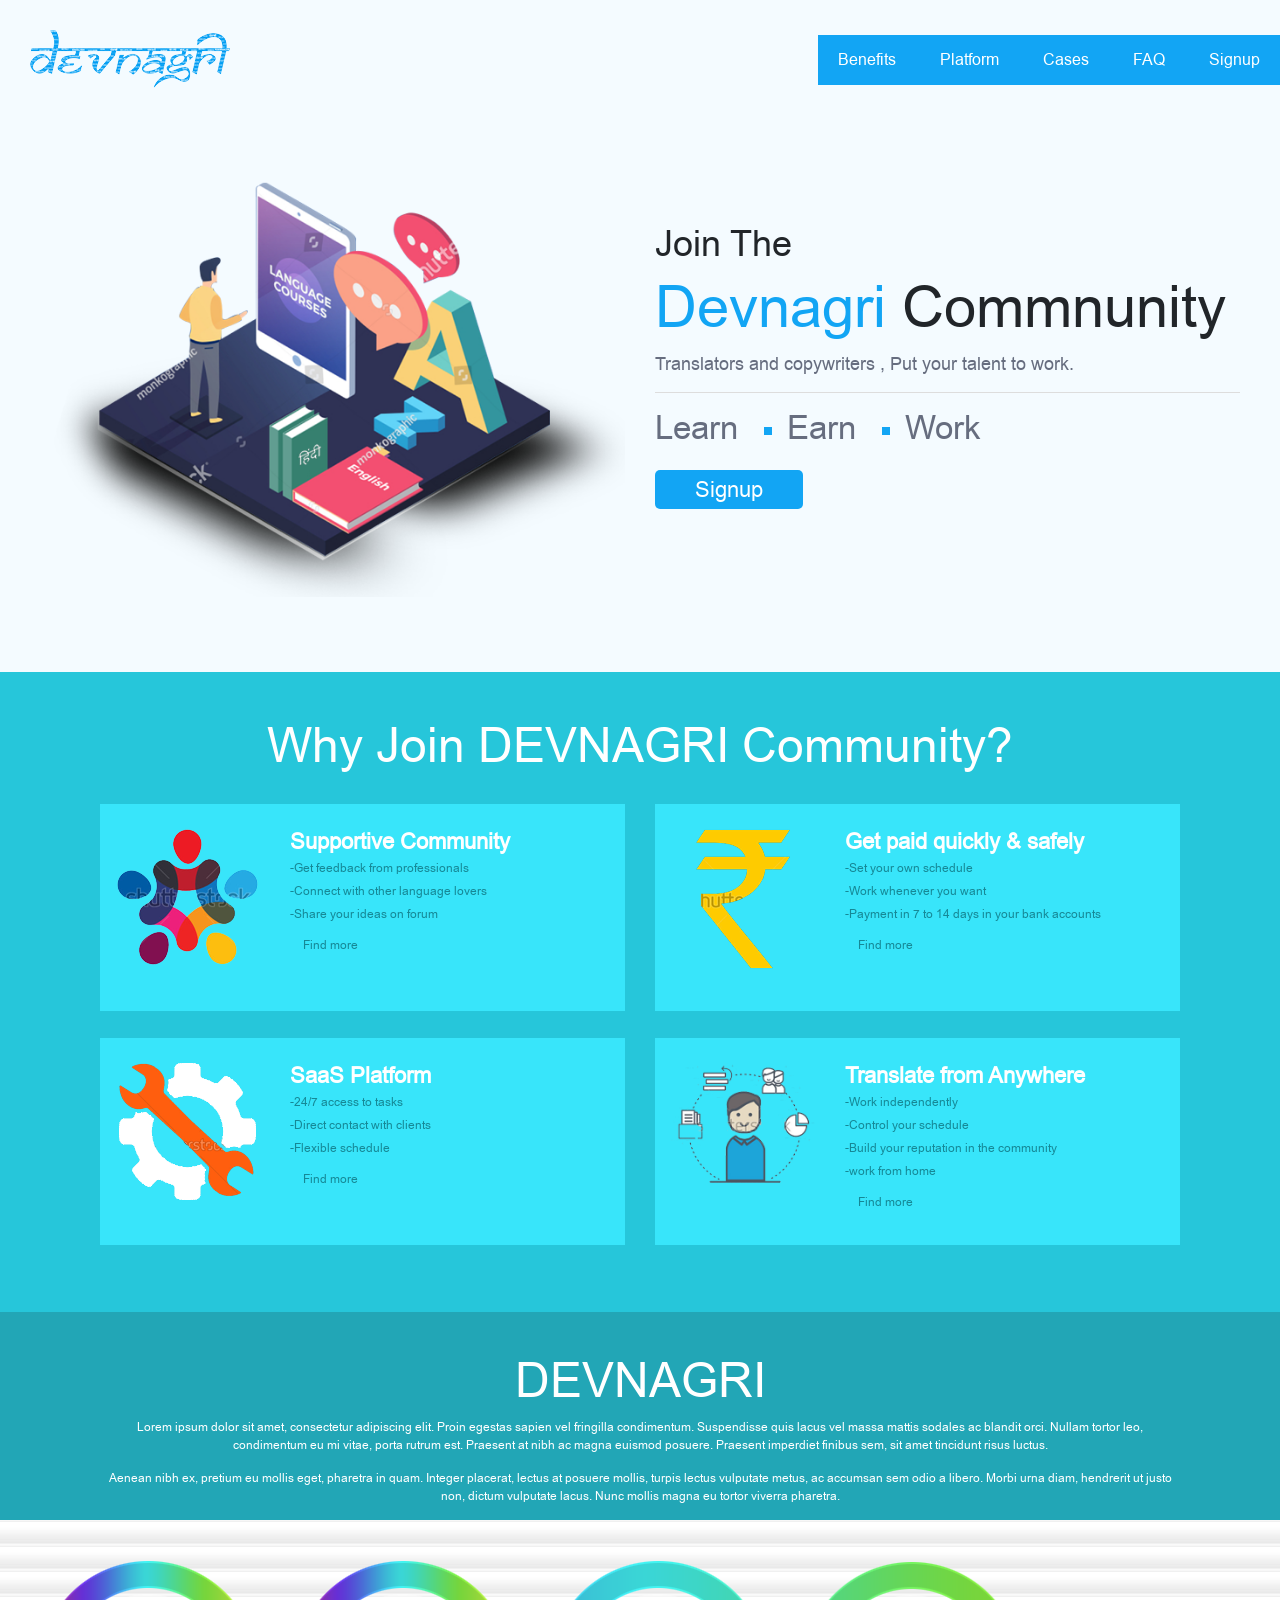
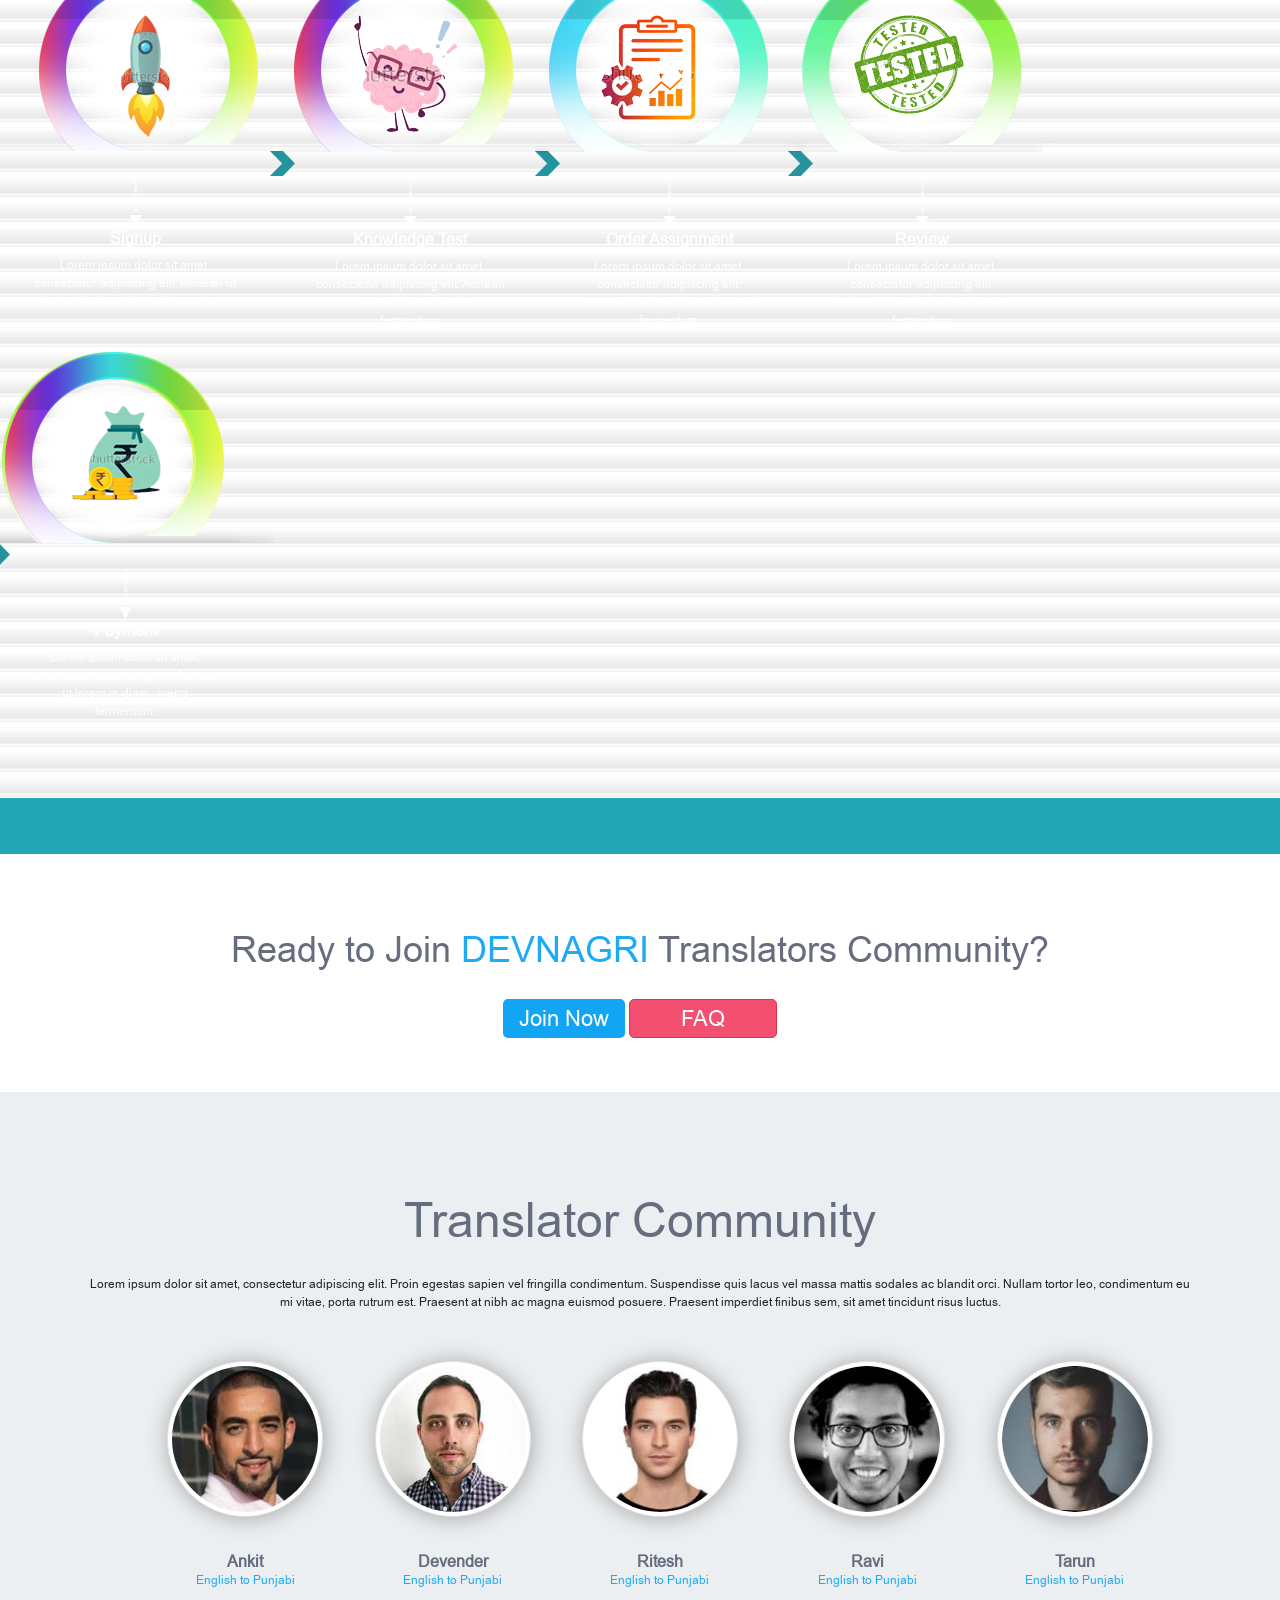
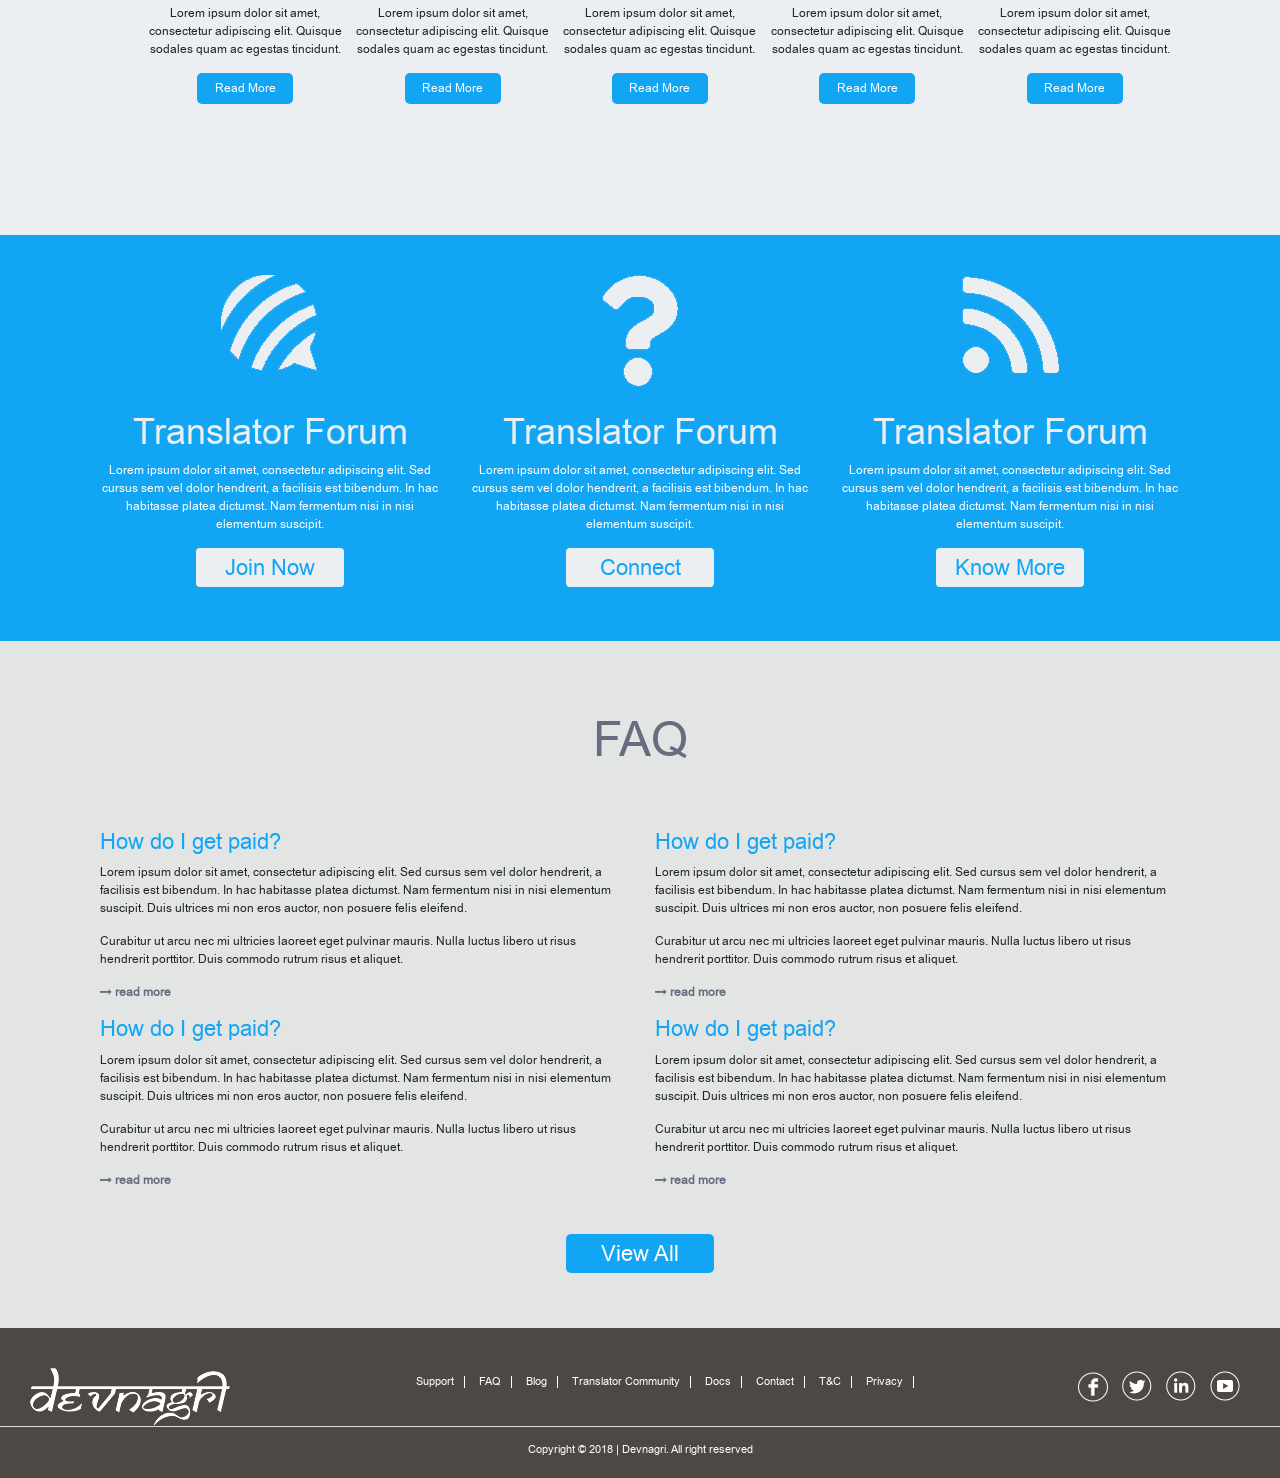
<file: index.html>
<!doctype html>
<html lang="en">
  <head>
    <meta charset="utf-8">
    <meta name="viewport" content="width=device-width, initial-scale=1, shrink-to-fit=no">
    <link rel="stylesheet" href="css/bootstrap.min.css" />
    <link rel="stylesheet" href="css/style.css" />
    <link rel="stylesheet" href=" https://cdnjs.cloudflare.com/ajax/libs/font-awesome/4.7.0/css/font-awesome.css" />  
   
    <title>Devnagri</title>
  </head>
  <body>
<section id="1" class="home-slider">
  <header class="header"> 
    <div class="container-fluid">
         <div class="col-sm-12 col-md-6"> <img src="images/devnagri_logo.png" alt="devnagri logo" title="devnagri logo" /></div>

         <div class="col-sm-12 col-md-6 header-menu">     
           <div class="row float-right">             
             <nav>
                 <ul>								
                     <li><a href="#2">Benefits</a></li>
                     <li><a href="#3">Platform</a></li>
                     <li><a href="#4">Cases</a></li>
                     <li><a href="#5">FAQ</a></li>
                     <li><a href="#6">Signup</a></li>
                 </ul>
             </nav> 
         </div> 
        </div> 
     </div>
  </header> 

   <div class="container-fluid home-banner">
      <div class="col-sm-12  col-md-6">
        <img src="images/slider-img.png" alt="" title="" class="img-fluid"/>
      </div>  
      <div class="col-sm-12 col-md-6 banner-description">
        <h3>Join The</h3> 
       <h1><span>Devnagri</span> Commnunity</h1>
       <p>Translators and copywriters , Put your talent to work.</p>
        <ul class="devnagri-banner-menu">
          <li><a href="#">Learn</a></li>
          <li><a href="#">Earn</a></li>
          <li><a href="#">Work</a></li>
        </ul>

        <div class="col-sm-12">
         <div class="row">
          <a href="#" class="btn btn-blue banner-btn">Signup</a>  
         </div>  
        </div>
      </div>  
   </div>

</section>


<section id="2" class="join-devnagri">
   <div class="container-fluid">
       <h1 class="text-center">Why Join DEVNAGRI Community?</h1>
    <div class="container">


      
        <article class=" col-sm-12 col-md-6">  
          <div class="block-join">              
            <div class="col-sm-12 col-md-4 text-center"><img src="images/support-community.png" alt="Supportive Community" title="Supportive Community" class="img-fluid" /></div>  
            <div class="col-sm-12 col-md-8">
              <h3>Supportive Community</h3>
              <p>-Get feedback from professionals</p>
              <p>  -Connect with other language lovers</p>
              <p> -Share your ideas on forum</p>
              <p class="btn">Find more</p>
            </div>
          </div>    
        </article>

        <article class=" col-sm-12 col-md-6">  
            <div class="block-join">              
              <div class="col-sm-12 col-md-4 text-center"><img src="images/rupee.png" alt="Get paid quickly & safely" title="Get paid quickly & safely" class="img-fluid" /></div>  
              <div class="col-sm-12 col-md-8">
                <h3>Get paid quickly & safely</h3>
                <p> -Set your own schedule</p>
                <p> -Work whenever you want</p>
                <p> -Payment in 7 to 14 days in your bank accounts</p>
                <p class="btn">Find more</p>
              </div>
            </div>    
          </article>
 
          <article class=" col-sm-12 col-md-6">  
              <div class="block-join">              
                <div class="col-sm-12 col-md-4 text-center"><img src="images/setting.png" alt="SaaS Platform" title="SaaS Platform" class="img-fluid" /></div>  
                <div class="col-sm-12 col-md-8">
                  <h3>SaaS Platform</h3> 
                  <p>-24/7 access to tasks</p>
                  <p> -Direct contact with clients</p>
                  <p>-Flexible schedule</p>
                  <p class="btn">Find more</p>
                </div>
              </div>    
            </article>
        
            <article class=" col-sm-12 col-md-6">  
                <div class="block-join">              
                  <div class="col-sm-12 col-md-4 text-center"><img src="images/network.png" alt="Translate from Anywhere" title="Translate from Anywhere" class="img-fluid" /></div>  
                  <div class="col-sm-12 col-md-8">
                    <h3>Translate from Anywhere</h3>   
                    <p>-Work independently</p>
                    <p>-Control your schedule</p>
                    <p>-Build your reputation in the community</p>
                    <p>-work from home</p>
                    <p class="btn">Find more</p>
                  </div>
                </div>    
              </article>      
       </div>
    </div>
</section>



<section id="3" class="process-devnagri">
    <div class="container">
        <h1 class="text-center">DEVNAGRI</h1>
     <div class="col-sm-12 text-center process-description">    
      <p>Lorem ipsum dolor sit amet, consectetur adipiscing elit. Proin egestas sapien vel fringilla condimentum. Suspendisse quis lacus vel massa mattis sodales ac blandit orci. Nullam tortor leo, condimentum eu mi vitae, porta rutrum est. Praesent at nibh ac magna euismod posuere. Praesent imperdiet finibus sem, sit amet tincidunt risus luctus.</p> 
      <p>Aenean nibh ex, pretium eu mollis eget, pharetra in quam. Integer placerat, lectus at posuere mollis, turpis lectus vulputate metus, ac accumsan sem odio a libero. 
          Morbi urna diam, hendrerit ut justo non, dictum vulputate lacus. Nunc mollis magna eu tortor viverra pharetra.
        </p>
    </div>
  </div>
    
<figure class="process-cirlce">  
  <div class="container-fluid" style="max-width:1366px; margin: 0 auto;">
      <div class="row">
         <ul>
           <li>
              <div class="circle-box">
                 <img src="images/circle-1.png" alt="" title="" />
                 <div class="circle-icon circle-icon-1">
                    <img src="images/icon-1.png" alt="" title="" />
                 </div>
                </div> 
                 <div class="circle-description">
                      <img src="images/down-icon.png" alt="" title="" />
                      <h5>Signup</h5>
                      <p>Lorem ipsum dolor sit amet, consectetur adipiscing elit. Aenean ut lorem in diam viverra fermentum. </p>
                 </div>

             
            </li>

            <li>
                <div class="circle-box">
                   <img src="images/circle-2.png" alt="" title="" />
                   <div class="circle-icon circle-icon-2">
                      <img src="images/icon-2.png" alt="" title="" />
                   </div>
                  </div> 
                   <div class="circle-description">
                      <img src="images/down-icon.png" alt="" title="" />
                      <h5>Knowledge Test</h5>
                      <p>Lorem ipsum dolor sit amet, consectetur adipiscing elit. Aenean ut lorem in diam viverra fermentum. </p>
                 </div>

               
              </li>

              <li>
                  <div class="circle-box">
                     <img src="images/circle-3.png" alt="" title="" />
                     <div class="circle-icon circle-icon-3">
                        <img src="images/icon-3.png" alt="" title="" />
                     </div>
                    </div> 
                     <div class="circle-description">
                        <img src="images/down-icon.png" alt="" title="" />
                        <h5>Order Assignment</h5>
                        <p>Lorem ipsum dolor sit amet, consectetur adipiscing elit. Aenean ut lorem in diam viverra fermentum. </p>
                   </div>
                </li>

                <li>
                    <div class="circle-box">
                       <img src="images/circle-4.png" alt="" title="" />
                       <div class="circle-icon circle-icon-3">
                          <img src="images/icon-4.png" alt="" title="" />
                       </div>
                      </div> 
                       <div class="circle-description">
                          <img src="images/down-icon.png" alt="" title="" />
                          <h5>Review</h5>
                          <p>Lorem ipsum dolor sit amet, consectetur adipiscing elit. Aenean ut lorem in diam viverra fermentum. </p>
                     </div>
                  </li>
                  
                  <li>
                      <div class="circle-box">
                         <img src="images/circle-5.png" alt="" title="" />
                         <div class="circle-icon circle-icon-5">
                            <img src="images/icon-5.png" alt="" title="" />
                         </div>
                        </div> 
                         <div class="circle-description">
                            <img src="images/down-icon.png" alt="" title="" />
                            <h5>Payment</h5>
                            <p>Lorem ipsum dolor sit amet, consectetur adipiscing elit. Aenean ut lorem in diam viverra fermentum. </p>
                       </div>
                    </li>                  

         </ul>
      </div>
    </div>
  </figure>
</section>


<section id="4" class="joint-commity">
  <div class="container">
      <h2>Ready to Join <span>DEVNAGRI</span> Translators Community?</h2>
       <div class="col-sm-12">
          <a href="javascript:;" class="btn btn-blue">Join Now</a>
          <a href="javascript:;" class="btn btn-blue btn-danger faq-btn">FAQ</a>
       </div>
  </div>
</section>

<section class="translator-commity">
    <div class="container">
        <h2>Translator Community</h2>
        <p>Lorem ipsum dolor sit amet, consectetur adipiscing elit. Proin egestas sapien vel fringilla condimentum. Suspendisse quis lacus vel massa mattis sodales ac blandit orci. Nullam tortor leo, condimentum eu mi vitae, porta rutrum est. Praesent at nibh ac magna euismod posuere. Praesent imperdiet finibus sem, sit amet tincidunt risus luctus.        
        </p>
    <ul class="our-team">
    
      <li>
        <div class="team-block">
          <img src="images/person-1.jpg" alt="" title="" class="img-fluid rounded-circle img-thumbnail"/>
            <h4>Ankit</h4>
          <div>English to Punjabi</div>
          <p>Lorem ipsum dolor sit amet, consectetur adipiscing elit. Quisque sodales quam ac egestas tincidunt.</p>
          <p><a href="" class="btn btn-blue readmore-btn">Read More</a></p>
        </div>
      </li>
      <li>
          <div class="team-block">
            <img src="images/person-2.jpg" alt="" title="" class="img-fluid rounded-circle img-thumbnail"/>
              <h4>Devender</h4>
            <div>English to Punjabi</div>
            <p>Lorem ipsum dolor sit amet, consectetur adipiscing elit. Quisque sodales quam ac egestas tincidunt.</p>
            <p><a href="" class="btn btn-blue readmore-btn">Read More</a></p>
          </div>
        </li>
        <li>
            <div class="team-block">
              <img src="images/person-3.jpg" alt="" title="" class="img-fluid rounded-circle img-thumbnail"/>
                <h4>Ritesh</h4>
              <div>English to Punjabi</div>
              <p>Lorem ipsum dolor sit amet, consectetur adipiscing elit. Quisque sodales quam ac egestas tincidunt.</p>
              <p><a href="" class="btn btn-blue readmore-btn">Read More</a></p>
            </div>
          </li>
          <li>
              <div class="team-block">
                <img src="images/person-4.jpg" alt="" title="" class="img-fluid rounded-circle img-thumbnail"/>
                  <h4>Ravi</h4>
                <div>English to Punjabi</div>
                <p>Lorem ipsum dolor sit amet, consectetur adipiscing elit. Quisque sodales quam ac egestas tincidunt.</p>
                <p><a href="" class="btn btn-blue readmore-btn">Read More</a></p>
              </div>
            </li>  
            <li>
                <div class="team-block">
                  <img src="images/person-5.jpg" alt="" title="" class="img-fluid rounded-circle img-thumbnail"/>
                    <h4>Tarun</h4>
                  <div>English to Punjabi</div>
                  <p>Lorem ipsum dolor sit amet, consectetur adipiscing elit. Quisque sodales quam ac egestas tincidunt.</p>
                  <p><a href="" class="btn btn-blue readmore-btn">Read More</a></p>
                </div>
              </li>               
       </ul>
    </div>
  </section>


  <section id="5" class="more-options">
      <div class="container">
           <div class="col-sm-12 col-md-4">
             <div class="translate-pics"> <img src="images/t-forum.png" alt="" title="" class="img-fluid"/></div>
             <h2>Translator Forum</h2>
             <p>Lorem ipsum dolor sit amet, consectetur adipiscing elit. Sed cursus sem vel dolor hendrerit, a facilisis est bibendum.
                In hac habitasse platea dictumst. Nam fermentum nisi in nisi elementum suscipit. </p>
              <p><a href="#" class="btn join-btn">Join Now</a></p>
           </div>
           <div class="col-sm-12 col-md-4">
            <div class="translate-pics"> <img src="images/querstion.png" alt="" title="" class="img-fluid"/></div>
              <h2>Translator Forum</h2>
              <p>Lorem ipsum dolor sit amet, consectetur adipiscing elit. Sed cursus sem vel dolor hendrerit, a facilisis est bibendum.
                 In hac habitasse platea dictumst. Nam fermentum nisi in nisi elementum suscipit. </p>
               <p><a href="#" class="btn join-btn">Connect</a></p>
            </div>
            <div class="col-sm-12 col-md-4">
              <div class="translate-pics"> <img src="images/blog.png" alt="" title="" class="img-fluid"/></div>
                <h2>Translator Forum</h2>
                <p>Lorem ipsum dolor sit amet, consectetur adipiscing elit. Sed cursus sem vel dolor hendrerit, a facilisis est bibendum.
                   In hac habitasse platea dictumst. Nam fermentum nisi in nisi elementum suscipit. </p>
                 <p><a href="#" class="btn join-btn">Know More</a></p>
              </div>

        </div>
    </section>


    <section id="6" class="home-faq">
        <div class="container">
             <h1 class="text-center">FAQ</h1>

            <div class="col-md-6 col-sm-12">
              <h3>How do I get paid?</h3>
              <p>Lorem ipsum dolor sit amet, consectetur adipiscing elit. Sed cursus sem vel dolor hendrerit, a facilisis est bibendum. 
                In hac habitasse platea dictumst. Nam fermentum nisi in nisi elementum suscipit. 
                Duis ultrices mi non eros auctor, non posuere felis eleifend. </p>
                <p>Curabitur ut arcu nec mi ultricies laoreet eget pulvinar mauris. Nulla luctus libero ut risus hendrerit porttitor.
                   Duis commodo rutrum risus et aliquet. </p>
                 <p><a href="#"><i class="fa fa-long-arrow-right"></i> read more</a></p>
            </div>

            <div class="col-md-6 col-sm-12">
                <h3>How do I get paid?</h3>
                <p>Lorem ipsum dolor sit amet, consectetur adipiscing elit. Sed cursus sem vel dolor hendrerit, a facilisis est bibendum. 
                  In hac habitasse platea dictumst. Nam fermentum nisi in nisi elementum suscipit. 
                  Duis ultrices mi non eros auctor, non posuere felis eleifend. </p>
                  <p>Curabitur ut arcu nec mi ultricies laoreet eget pulvinar mauris. Nulla luctus libero ut risus hendrerit porttitor.
                     Duis commodo rutrum risus et aliquet. </p>
                   <p><a href="#"><i class="fa fa-long-arrow-right"></i> read more</a></p>
              </div>

              <div class="col-md-6 col-sm-12">
                  <h3>How do I get paid?</h3>
                  <p>Lorem ipsum dolor sit amet, consectetur adipiscing elit. Sed cursus sem vel dolor hendrerit, a facilisis est bibendum. 
                    In hac habitasse platea dictumst. Nam fermentum nisi in nisi elementum suscipit. 
                    Duis ultrices mi non eros auctor, non posuere felis eleifend. </p>
                    <p>Curabitur ut arcu nec mi ultricies laoreet eget pulvinar mauris. Nulla luctus libero ut risus hendrerit porttitor.
                       Duis commodo rutrum risus et aliquet. </p>
                     <p><a href="#"><i class="fa fa-long-arrow-right"></i> read more</a></p>
                </div>

                <div class="col-md-6 col-sm-12">
                    <h3>How do I get paid?</h3>
                    <p>Lorem ipsum dolor sit amet, consectetur adipiscing elit. Sed cursus sem vel dolor hendrerit, a facilisis est bibendum. 
                      In hac habitasse platea dictumst. Nam fermentum nisi in nisi elementum suscipit. 
                      Duis ultrices mi non eros auctor, non posuere felis eleifend. </p>
                      <p>Curabitur ut arcu nec mi ultricies laoreet eget pulvinar mauris. Nulla luctus libero ut risus hendrerit porttitor.
                         Duis commodo rutrum risus et aliquet. </p>
                       <p><a href="#"><i class="fa fa-long-arrow-right"></i> read more</a></p>
                  </div>

                <div class="col-sm-12 text-center" style="clear: both;">
                  <a href="#" class="btn btn-blue">View All</a>
                </div>
          </div>

      </section>

      <button onclick="topFunction()" id="myBtn" title="Go to top"><img src="images/down-arrow.png" alt="" title=""></button>

<footer>
  <div class="container-fluid">
      <div class="col-sm-12 col-md-2">
        <img src="images/devnagri_logo-white.png" alt="" title="" />
      </div>
      <div class="col-md-8 col-sm-12">
        <ul class="footer-menu">
          <li><a hre="#">Support</a></li>
          <li><a hre="#">FAQ</a></li>
          <li><a hre="#">Blog</a></li>
          <li><a hre="#">Translator Community</a></li>
          <li><a hre="#">Docs</a></li>
          <li><a hre="#">Contact</a></li>
          <li><a hre="#">T&C</a></li>
          <li><a hre="#">Privacy</a></li>
        </ul>
      </div>
      <div class="col-md-2 col-sm-12">
         <img src="images/facebook-icon.png" alt="" title="" />
         <img src="images/twitter-icon.png" alt="" title="" />
         <img src="images/linkdin-icon.png" alt="" title="" />
         <img src="images/video-icon.png" alt="" title="" />
      </div>
  </div>
  
   <div class="copy-right">
      Copyright © 2018 | Devnagri. All right reserved
   </div>
</footer>

    <script src="https://code.jquery.com/jquery-3.3.1.slim.min.js" integrity="sha384-q8i/X+965DzO0rT7abK41JStQIAqVgRVzpbzo5smXKp4YfRvH+8abtTE1Pi6jizo" crossorigin="anonymous"></script>
    <script src="https://cdnjs.cloudflare.com/ajax/libs/popper.js/1.14.0/umd/popper.min.js" integrity="sha384-cs/chFZiN24E4KMATLdqdvsezGxaGsi4hLGOzlXwp5UZB1LY//20VyM2taTB4QvJ" crossorigin="anonymous"></script>
    <script src="js/bootstrap.min.js"></script>
    <script type="text/javascript" src="js/custom.js"></script>
  </body>
</html>
</file>
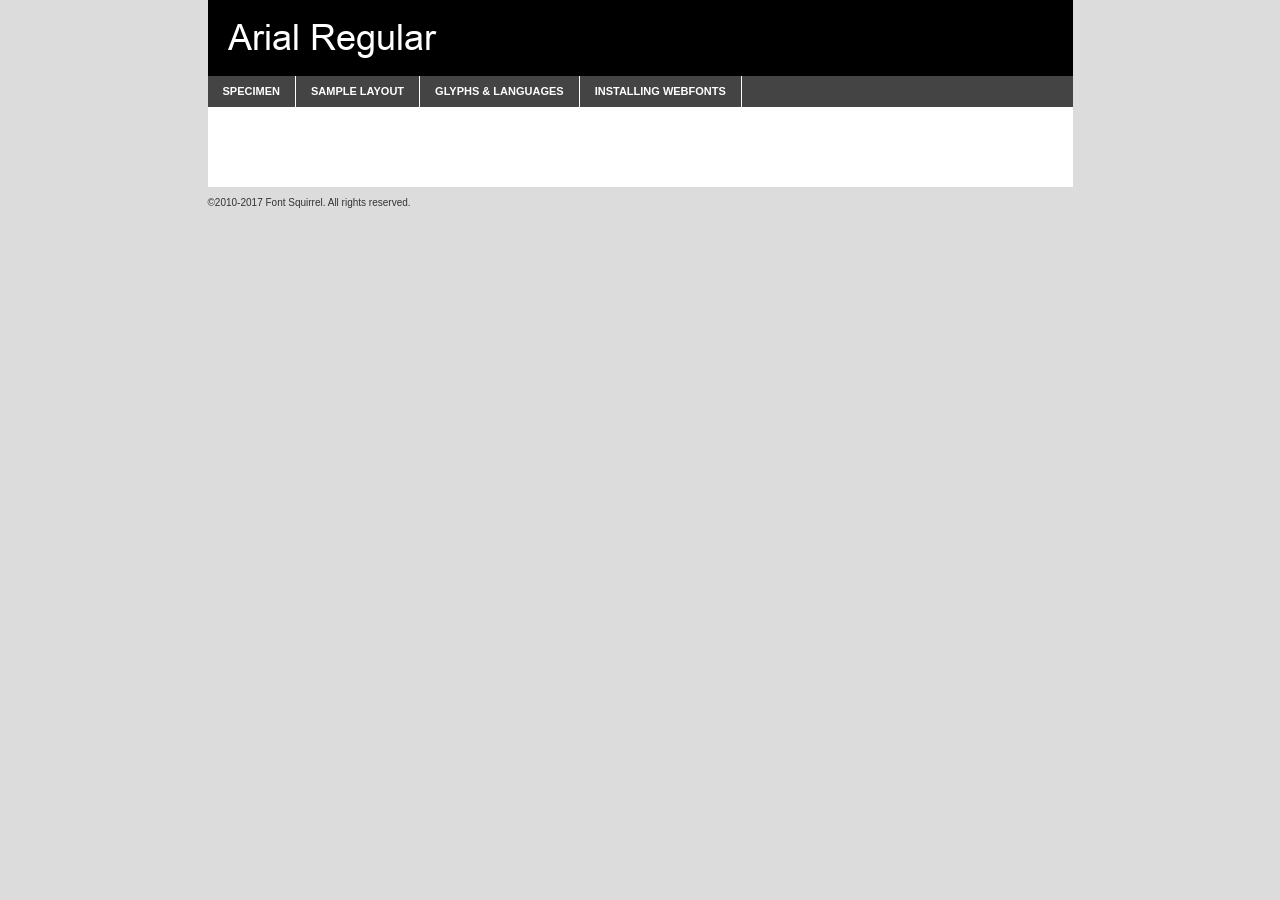
<file: fonts/arial-demo.html>
<!DOCTYPE html PUBLIC "-//W3C//DTD XHTML 1.0 Transitional//EN"
	"http://www.w3.org/TR/xhtml1/DTD/xhtml1-transitional.dtd">

<html xmlns="http://www.w3.org/1999/xhtml" xml:lang="en" lang="en">
<head>
	<meta http-equiv="Content-Type" content="text/html; charset=utf-8" />
	<script src="http://ajax.googleapis.com/ajax/libs/jquery/1.7.2/jquery.min.js" type="text/javascript" charset="utf-8"></script>
	<script type="text/javascript">
	(function($){$.fn.easyTabs=function(option){var param=jQuery.extend({fadeSpeed:"fast",defaultContent:1,activeClass:'active'},option);$(this).each(function(){var thisId="#"+this.id;if(param.defaultContent==''){param.defaultContent=1;}
	if(typeof param.defaultContent=="number")
	{var defaultTab=$(thisId+" .tabs li:eq("+(param.defaultContent-1)+") a").attr('href').substr(1);}else{var defaultTab=param.defaultContent;}
	$(thisId+" .tabs li a").each(function(){var tabToHide=$(this).attr('href').substr(1);$("#"+tabToHide).addClass('easytabs-tab-content');});hideAll();changeContent(defaultTab);function hideAll(){$(thisId+" .easytabs-tab-content").hide();}
	function changeContent(tabId){hideAll();$(thisId+" .tabs li").removeClass(param.activeClass);$(thisId+" .tabs li a[href=#"+tabId+"]").closest('li').addClass(param.activeClass);if(param.fadeSpeed!="none")
	{$(thisId+" #"+tabId).fadeIn(param.fadeSpeed);}else{$(thisId+" #"+tabId).show();}}
	$(thisId+" .tabs li").click(function(){var tabId=$(this).find('a').attr('href').substr(1);changeContent(tabId);return false;});});}})(jQuery);
	</script>
	<link rel="stylesheet" href="specimen_files/specimen_stylesheet.css" type="text/css" charset="utf-8" />
	<link rel="stylesheet" href="stylesheet.css" type="text/css" charset="utf-8" />

	<style type="text/css">
					body{
				font-family: 'arialregular';
							}
		</style>

	<title>Arial Regular Specimen</title>
	
	
	<script type="text/javascript" charset="utf-8">
		$(document).ready(function() {
			$('#container').easyTabs({defaultContent:1});
		});
	</script>
</head>

<body>
<div id="container">
	<div id="header">
		Arial Regular	</div>
	<ul class="tabs">
		<li><a href="#specimen">Specimen</a></li>
		<li><a href="#layout">Sample Layout</a></li>
				<li><a href="#glyphs">Glyphs &amp; Languages</a></li>
		<li><a href="#installing">Installing Webfonts</a></li>
		
	</ul>
	
	<div id="main_content">

		
			<div id="specimen">
		
				<div class="section">
					<div class="grid12 firstcol">
						<div class="huge">AaBb</div>
					</div>
				</div>
		
				<div class="section">
					<div class="glyph_range">A&#x200B;B&#x200b;C&#x200b;D&#x200b;E&#x200b;F&#x200b;G&#x200b;H&#x200b;I&#x200b;J&#x200b;K&#x200b;L&#x200b;M&#x200b;N&#x200b;O&#x200b;P&#x200b;Q&#x200b;R&#x200b;S&#x200b;T&#x200b;U&#x200b;V&#x200b;W&#x200b;X&#x200b;Y&#x200b;Z&#x200b;a&#x200b;b&#x200b;c&#x200b;d&#x200b;e&#x200b;f&#x200b;g&#x200b;h&#x200b;i&#x200b;j&#x200b;k&#x200b;l&#x200b;m&#x200b;n&#x200b;o&#x200b;p&#x200b;q&#x200b;r&#x200b;s&#x200b;t&#x200b;u&#x200b;v&#x200b;w&#x200b;x&#x200b;y&#x200b;z&#x200b;1&#x200b;2&#x200b;3&#x200b;4&#x200b;5&#x200b;6&#x200b;7&#x200b;8&#x200b;9&#x200b;0&#x200b;&amp;&#x200b;.&#x200b;,&#x200b;?&#x200b;!&#x200b;&#64;&#x200b;(&#x200b;)&#x200b;#&#x200b;$&#x200b;%&#x200b;*&#x200b;+&#x200b;-&#x200b;=&#x200b;:&#x200b;;</div>
				</div>
				<div class="section">
					<div class="grid12 firstcol">
						<table class="sample_table">
							<tr><td>10</td><td class="size10">abcdefghijklmnopqrstuvwxyzABCDEFGHIJKLMNOPQRSTUVWXYZ0123456789abcdefghijklmnopqrstuvwxyzABCDEFGHIJKLMNOPQRSTUVWXYZ0123456789abcdefghijklmnopqrstuvwxyzABCDEFGHIJKLMNOPQRSTUVWXYZ</td></tr>
							<tr><td>11</td><td class="size11">abcdefghijklmnopqrstuvwxyzABCDEFGHIJKLMNOPQRSTUVWXYZ0123456789abcdefghijklmnopqrstuvwxyzABCDEFGHIJKLMNOPQRSTUVWXYZ0123456789abcdefghijklmnopqrstuvwxyzABCDEFGHIJKLMNOPQRSTUVWXYZ</td></tr>
							<tr><td>12</td><td class="size12">abcdefghijklmnopqrstuvwxyzABCDEFGHIJKLMNOPQRSTUVWXYZ0123456789abcdefghijklmnopqrstuvwxyzABCDEFGHIJKLMNOPQRSTUVWXYZ0123456789abcdefghijklmnopqrstuvwxyzABCDEFGHIJKLMNOPQRSTUVWXYZ</td></tr>
							<tr><td>13</td><td class="size13">abcdefghijklmnopqrstuvwxyzABCDEFGHIJKLMNOPQRSTUVWXYZ0123456789abcdefghijklmnopqrstuvwxyzABCDEFGHIJKLMNOPQRSTUVWXYZ0123456789abcdefghijklmnopqrstuvwxyzABCDEFGHIJKLMNOPQRSTUVWXYZ</td></tr>
							<tr><td>14</td><td class="size14">abcdefghijklmnopqrstuvwxyzABCDEFGHIJKLMNOPQRSTUVWXYZ0123456789abcdefghijklmnopqrstuvwxyzABCDEFGHIJKLMNOPQRSTUVWXYZ0123456789abcdefghijklmnopqrstuvwxyzABCDEFGHIJKLMNOPQRSTUVWXYZ</td></tr>
							<tr><td>16</td><td class="size16">abcdefghijklmnopqrstuvwxyzABCDEFGHIJKLMNOPQRSTUVWXYZ0123456789abcdefghijklmnopqrstuvwxyzABCDEFGHIJKLMNOPQRSTUVWXYZ</td></tr>
							<tr><td>18</td><td class="size18">abcdefghijklmnopqrstuvwxyzABCDEFGHIJKLMNOPQRSTUVWXYZ0123456789abcdefghijklmnopqrstuvwxyzABCDEFGHIJKLMNOPQRSTUVWXYZ</td></tr>
							<tr><td>20</td><td class="size20">abcdefghijklmnopqrstuvwxyzABCDEFGHIJKLMNOPQRSTUVWXYZ0123456789abcdefghijklmnopqrstuvwxyzABCDEFGHIJKLMNOPQRSTUVWXYZ</td></tr>
							<tr><td>24</td><td class="size24">abcdefghijklmnopqrstuvwxyzABCDEFGHIJKLMNOPQRSTUVWXYZ0123456789abcdefghijklmnopqrstuvwxyzABCDEFGHIJKLMNOPQRSTUVWXYZ</td></tr>
							<tr><td>30</td><td class="size30">abcdefghijklmnopqrstuvwxyzABCDEFGHIJKLMNOPQRSTUVWXYZ0123456789abcdefghijklmnopqrstuvwxyzABCDEFGHIJKLMNOPQRSTUVWXYZ</td></tr>
							<tr><td>36</td><td class="size36">abcdefghijklmnopqrstuvwxyzABCDEFGHIJKLMNOPQRSTUVWXYZ0123456789abcdefghijklmnopqrstuvwxyzABCDEFGHIJKLMNOPQRSTUVWXYZ</td></tr>
							<tr><td>48</td><td class="size48">abcdefghijklmnopqrstuvwxyzABCDEFGHIJKLMNOPQRSTUVWXYZ0123456789abcdefghijklmnopqrstuvwxyzABCDEFGHIJKLMNOPQRSTUVWXYZ</td></tr>
							<tr><td>60</td><td class="size60">abcdefghijklmnopqrstuvwxyzABCDEFGHIJKLMNOPQRSTUVWXYZ0123456789abcdefghijklmnopqrstuvwxyzABCDEFGHIJKLMNOPQRSTUVWXYZ</td></tr>
							<tr><td>72</td><td class="size72">abcdefghijklmnopqrstuvwxyzABCDEFGHIJKLMNOPQRSTUVWXYZ0123456789abcdefghijklmnopqrstuvwxyzABCDEFGHIJKLMNOPQRSTUVWXYZ</td></tr>
							<tr><td>90</td><td class="size90">abcdefghijklmnopqrstuvwxyzABCDEFGHIJKLMNOPQRSTUVWXYZ0123456789abcdefghijklmnopqrstuvwxyzABCDEFGHIJKLMNOPQRSTUVWXYZ</td></tr>
						</table>
				
					</div>
			
				</div>
		
		
		
								<div class="section" id="bodycomparison">


										<div id="xheight">
				<div class="fontbody">&#x25FC;&#x25FC;&#x25FC;&#x25FC;&#x25FC;&#x25FC;&#x25FC;&#x25FC;&#x25FC;&#x25FC;&#x25FC;&#x25FC;&#x25FC;&#x25FC;&#x25FC;&#x25FC;&#x25FC;&#x25FC;&#x25FC;&#x25FC;&#x25FC;&#x25FC;&#x25FC;&#x25FC;&#x25FC;&#x25FC;&#x25FC;&#x25FC;&#x25FC;&#x25FC;&#x25FC;&#x25FC;&#x25FC;&#x25FC;&#x25FC;&#x25FC;&#x25FC;&#x25FC;&#x25FC;&#x25FC;&#x25FC;&#x25FC;&#x25FC;&#x25FC;&#x25FC;&#x25FC;&#x25FC;&#x25FC;&#x25FC;&#x25FC;&#x25FC;&#x25FC;&#x25FC;&#x25FC;&#x25FC;&#x25FC;&#x25FC;&#x25FC;&#x25FC;&#x25FC;&#x25FC;&#x25FC;&#x25FC;&#x25FC;&#x25FC;&#x25FC;&#x25FC;&#x25FC;&#x25FC;&#x25FC;&#x25FC;&#x25FC;&#x25FC;&#x25FC;&#x25FC;&#x25FC;&#x25FC;&#x25FC;&#x25FC;&#x25FC;&#x25FC;&#x25FC;&#x25FC;&#x25FC;&#x25FC;&#x25FC;&#x25FC;&#x25FC;&#x25FC;&#x25FC;&#x25FC;&#x25FC;&#x25FC;&#x25FC;&#x25FC;&#x25FC;&#x25FC;&#x25FC;&#x25FC;body</div><div class="arialbody">body</div><div class="verdanabody">body</div><div class="georgiabody">body</div></div>
										<div class="fontbody" style="z-index:1">
											body<span>Arial Regular</span>
										</div>
										<div class="arialbody" style="z-index:1">
											body<span>Arial</span>
										</div>
										<div class="verdanabody" style="z-index:1">
											body<span>Verdana</span>
										</div>
										<div class="georgiabody" style="z-index:1">
											body<span>Georgia</span>
										</div>



								</div>
		
		
				<div class="section psample psample_row1" id="">
					
					<div class="grid2 firstcol">
						<p class="size10"><span>10.</span>Aenean lacinia bibendum nulla sed consectetur. Fusce dapibus, tellus ac cursus commodo, tortor mauris condimentum nibh, ut fermentum massa justo sit amet risus. Nullam id dolor id nibh ultricies vehicula ut id elit. Cum sociis natoque penatibus et magnis dis parturient montes, nascetur ridiculus mus. Nulla vitae elit libero, a pharetra augue.</p>
			
					</div>
					<div class="grid3">
						<p class="size11"><span>11.</span>Aenean lacinia bibendum nulla sed consectetur. Fusce dapibus, tellus ac cursus commodo, tortor mauris condimentum nibh, ut fermentum massa justo sit amet risus. Nullam id dolor id nibh ultricies vehicula ut id elit. Cum sociis natoque penatibus et magnis dis parturient montes, nascetur ridiculus mus. Nulla vitae elit libero, a pharetra augue.</p>
			
					</div>
					<div class="grid3">
						<p class="size12"><span>12.</span>Aenean lacinia bibendum nulla sed consectetur. Fusce dapibus, tellus ac cursus commodo, tortor mauris condimentum nibh, ut fermentum massa justo sit amet risus. Nullam id dolor id nibh ultricies vehicula ut id elit. Cum sociis natoque penatibus et magnis dis parturient montes, nascetur ridiculus mus. Nulla vitae elit libero, a pharetra augue.</p>
			
					</div>
					<div class="grid4">
						<p class="size13"><span>13.</span>Aenean lacinia bibendum nulla sed consectetur. Fusce dapibus, tellus ac cursus commodo, tortor mauris condimentum nibh, ut fermentum massa justo sit amet risus. Nullam id dolor id nibh ultricies vehicula ut id elit. Cum sociis natoque penatibus et magnis dis parturient montes, nascetur ridiculus mus. Nulla vitae elit libero, a pharetra augue.</p>
			
					</div>
					<div class="white_blend"></div>
					
				</div>
				<div class="section psample psample_row2" id="">
					<div class="grid3 firstcol">
						<p class="size14"><span>14.</span>Aenean lacinia bibendum nulla sed consectetur. Fusce dapibus, tellus ac cursus commodo, tortor mauris condimentum nibh, ut fermentum massa justo sit amet risus. Nullam id dolor id nibh ultricies vehicula ut id elit. Cum sociis natoque penatibus et magnis dis parturient montes, nascetur ridiculus mus. Nulla vitae elit libero, a pharetra augue.</p>
			
					</div>
					<div class="grid4">
						<p class="size16"><span>16.</span>Aenean lacinia bibendum nulla sed consectetur. Fusce dapibus, tellus ac cursus commodo, tortor mauris condimentum nibh, ut fermentum massa justo sit amet risus. Nullam id dolor id nibh ultricies vehicula ut id elit. Cum sociis natoque penatibus et magnis dis parturient montes, nascetur ridiculus mus. Nulla vitae elit libero, a pharetra augue.</p>
			
					</div>
					<div class="grid5">
						<p class="size18"><span>18.</span>Aenean lacinia bibendum nulla sed consectetur. Fusce dapibus, tellus ac cursus commodo, tortor mauris condimentum nibh, ut fermentum massa justo sit amet risus. Nullam id dolor id nibh ultricies vehicula ut id elit. Cum sociis natoque penatibus et magnis dis parturient montes, nascetur ridiculus mus. Nulla vitae elit libero, a pharetra augue.</p>
			
					</div>

					<div class="white_blend"></div>

				</div>
				
				<div class="section psample psample_row3" id="">
					<div class="grid5 firstcol">
						<p class="size20"><span>20.</span>Aenean lacinia bibendum nulla sed consectetur. Fusce dapibus, tellus ac cursus commodo, tortor mauris condimentum nibh, ut fermentum massa justo sit amet risus. Nullam id dolor id nibh ultricies vehicula ut id elit. Cum sociis natoque penatibus et magnis dis parturient montes, nascetur ridiculus mus. Nulla vitae elit libero, a pharetra augue.</p>
					</div>
					<div class="grid7">
						<p class="size24"><span>24.</span>Aenean lacinia bibendum nulla sed consectetur. Fusce dapibus, tellus ac cursus commodo, tortor mauris condimentum nibh, ut fermentum massa justo sit amet risus. Nullam id dolor id nibh ultricies vehicula ut id elit. Cum sociis natoque penatibus et magnis dis parturient montes, nascetur ridiculus mus. Nulla vitae elit libero, a pharetra augue.</p>
					</div>
					
					<div class="white_blend"></div>
					
				</div>
				
				<div class="section psample psample_row4" id="">
					<div class="grid12 firstcol">
						<p class="size30"><span>30.</span>Aenean lacinia bibendum nulla sed consectetur. Fusce dapibus, tellus ac cursus commodo, tortor mauris condimentum nibh, ut fermentum massa justo sit amet risus. Nullam id dolor id nibh ultricies vehicula ut id elit. Cum sociis natoque penatibus et magnis dis parturient montes, nascetur ridiculus mus. Nulla vitae elit libero, a pharetra augue.</p>
					</div>
					<div class="white_blend"></div>
					
				</div>
				
				
				
				<div class="section psample psample_row1 fullreverse">
					<div class="grid2 firstcol">
						<p class="size10"><span>10.</span>Aenean lacinia bibendum nulla sed consectetur. Fusce dapibus, tellus ac cursus commodo, tortor mauris condimentum nibh, ut fermentum massa justo sit amet risus. Nullam id dolor id nibh ultricies vehicula ut id elit. Cum sociis natoque penatibus et magnis dis parturient montes, nascetur ridiculus mus. Nulla vitae elit libero, a pharetra augue.</p>
			
					</div>
					<div class="grid3">
						<p class="size11"><span>11.</span>Aenean lacinia bibendum nulla sed consectetur. Fusce dapibus, tellus ac cursus commodo, tortor mauris condimentum nibh, ut fermentum massa justo sit amet risus. Nullam id dolor id nibh ultricies vehicula ut id elit. Cum sociis natoque penatibus et magnis dis parturient montes, nascetur ridiculus mus. Nulla vitae elit libero, a pharetra augue.</p>
			
					</div>
					<div class="grid3">
						<p class="size12"><span>12.</span>Aenean lacinia bibendum nulla sed consectetur. Fusce dapibus, tellus ac cursus commodo, tortor mauris condimentum nibh, ut fermentum massa justo sit amet risus. Nullam id dolor id nibh ultricies vehicula ut id elit. Cum sociis natoque penatibus et magnis dis parturient montes, nascetur ridiculus mus. Nulla vitae elit libero, a pharetra augue.</p>
			
					</div>
					<div class="grid4">
						<p class="size13"><span>13.</span>Aenean lacinia bibendum nulla sed consectetur. Fusce dapibus, tellus ac cursus commodo, tortor mauris condimentum nibh, ut fermentum massa justo sit amet risus. Nullam id dolor id nibh ultricies vehicula ut id elit. Cum sociis natoque penatibus et magnis dis parturient montes, nascetur ridiculus mus. Nulla vitae elit libero, a pharetra augue.</p>
			
					</div>
					<div class="black_blend"></div>
					
				</div>
				
				<div class="section psample psample_row2 fullreverse">
					<div class="grid3 firstcol">
						<p class="size14"><span>14.</span>Aenean lacinia bibendum nulla sed consectetur. Fusce dapibus, tellus ac cursus commodo, tortor mauris condimentum nibh, ut fermentum massa justo sit amet risus. Nullam id dolor id nibh ultricies vehicula ut id elit. Cum sociis natoque penatibus et magnis dis parturient montes, nascetur ridiculus mus. Nulla vitae elit libero, a pharetra augue.</p>
			
					</div>
					<div class="grid4">
						<p class="size16"><span>16.</span>Aenean lacinia bibendum nulla sed consectetur. Fusce dapibus, tellus ac cursus commodo, tortor mauris condimentum nibh, ut fermentum massa justo sit amet risus. Nullam id dolor id nibh ultricies vehicula ut id elit. Cum sociis natoque penatibus et magnis dis parturient montes, nascetur ridiculus mus. Nulla vitae elit libero, a pharetra augue.</p>
			
					</div>
					<div class="grid5">
						<p class="size18"><span>18.</span>Aenean lacinia bibendum nulla sed consectetur. Fusce dapibus, tellus ac cursus commodo, tortor mauris condimentum nibh, ut fermentum massa justo sit amet risus. Nullam id dolor id nibh ultricies vehicula ut id elit. Cum sociis natoque penatibus et magnis dis parturient montes, nascetur ridiculus mus. Nulla vitae elit libero, a pharetra augue.</p>
			
					</div>
					<div class="black_blend"></div>

				</div>
				
				<div class="section psample fullreverse psample_row3" id="">
					<div class="grid5 firstcol">
						<p class="size20"><span>20.</span>Aenean lacinia bibendum nulla sed consectetur. Fusce dapibus, tellus ac cursus commodo, tortor mauris condimentum nibh, ut fermentum massa justo sit amet risus. Nullam id dolor id nibh ultricies vehicula ut id elit. Cum sociis natoque penatibus et magnis dis parturient montes, nascetur ridiculus mus. Nulla vitae elit libero, a pharetra augue.</p>
					</div>
					<div class="grid7">
						<p class="size24"><span>24.</span>Aenean lacinia bibendum nulla sed consectetur. Fusce dapibus, tellus ac cursus commodo, tortor mauris condimentum nibh, ut fermentum massa justo sit amet risus. Nullam id dolor id nibh ultricies vehicula ut id elit. Cum sociis natoque penatibus et magnis dis parturient montes, nascetur ridiculus mus. Nulla vitae elit libero, a pharetra augue.</p>
					</div>
					
					<div class="black_blend"></div>
					
				</div>
				
				<div class="section psample fullreverse psample_row4" id="" style="border-bottom: 20px #000 solid;">
					<div class="grid12 firstcol">
						<p class="size30"><span>30.</span>Aenean lacinia bibendum nulla sed consectetur. Fusce dapibus, tellus ac cursus commodo, tortor mauris condimentum nibh, ut fermentum massa justo sit amet risus. Nullam id dolor id nibh ultricies vehicula ut id elit. Cum sociis natoque penatibus et magnis dis parturient montes, nascetur ridiculus mus. Nulla vitae elit libero, a pharetra augue.</p>
					</div>
					<div class="black_blend"></div>
					
				</div>
				
				
				
				
			</div>
			
			<div id="layout">
				
				<div class="section">
					
					<div class="grid12 firstcol">
						<h1>Lorem Ipsum Dolor</h1>
						<h2>Etiam porta sem malesuada magna mollis euismod</h2>
						
						<p class="byline">By <a href="#link">Aenean Lacinia</a></p>
					</div>
				</div>
				<div class="section">
					<div class="grid8 firstcol">
						<p class="large">Donec sed odio dui. Morbi leo risus, porta ac consectetur ac, vestibulum at eros. Fusce dapibus, tellus ac cursus commodo, tortor mauris condimentum nibh, ut fermentum massa justo sit amet risus. </p>

						
						<h3>Pellentesque ornare sem</h3>

						<p>Maecenas sed diam eget risus varius blandit sit amet non magna. Maecenas faucibus mollis interdum. Donec ullamcorper nulla non metus auctor fringilla. Nullam id dolor id nibh ultricies vehicula ut id elit. Nullam id dolor id nibh ultricies vehicula ut id elit. </p>

						<p>Aenean eu leo quam. Pellentesque ornare sem lacinia quam venenatis vestibulum. Lorem ipsum dolor sit amet, consectetur adipiscing elit. Cum sociis natoque penatibus et magnis dis parturient montes, nascetur ridiculus mus. </p>

						<p>Nulla vitae elit libero, a pharetra augue. Praesent commodo cursus magna, vel scelerisque nisl consectetur et. Aenean lacinia bibendum nulla sed consectetur. </p>

						<p>Nullam quis risus eget urna mollis ornare vel eu leo. Nullam quis risus eget urna mollis ornare vel eu leo. Maecenas sed diam eget risus varius blandit sit amet non magna. Donec ullamcorper nulla non metus auctor fringilla. </p>

						<h3>Cras mattis consectetur</h3>

						<p>Aenean eu leo quam. Pellentesque ornare sem lacinia quam venenatis vestibulum. Aenean lacinia bibendum nulla sed consectetur. Integer posuere erat a ante venenatis dapibus posuere velit aliquet. Cras mattis consectetur purus sit amet fermentum. </p>

						<p>Nullam id dolor id nibh ultricies vehicula ut id elit. Nullam quis risus eget urna mollis ornare vel eu leo. Cras mattis consectetur purus sit amet fermentum.</p>
					</div>
					
					<div class="grid4 sidebar">
						
						<div class="box reverse">
							<p class="last">Nullam quis risus eget urna mollis ornare vel eu leo. Donec ullamcorper nulla non metus auctor fringilla. Cras mattis consectetur purus sit amet fermentum. Sed posuere consectetur est at lobortis. Lorem ipsum dolor sit amet, consectetur adipiscing elit. </p>
						</div>
						
						<p class="caption">Maecenas sed diam eget risus varius.</p>

						<p>Vestibulum id ligula porta felis euismod semper. Integer posuere erat a ante venenatis dapibus posuere velit aliquet. Vestibulum id ligula porta felis euismod semper. Sed posuere consectetur est at lobortis. Maecenas sed diam eget risus varius blandit sit amet non magna. Fusce dapibus, tellus ac cursus commodo, tortor mauris condimentum nibh, ut fermentum massa justo sit amet risus. </p>

					

						<p>Duis mollis, est non commodo luctus, nisi erat porttitor ligula, eget lacinia odio sem nec elit. Aenean lacinia bibendum nulla sed consectetur. Vivamus sagittis lacus vel augue laoreet rutrum faucibus dolor auctor. Aenean lacinia bibendum nulla sed consectetur. Nullam quis risus eget urna mollis ornare vel eu leo. </p>

						<p>Praesent commodo cursus magna, vel scelerisque nisl consectetur et. Donec ullamcorper nulla non metus auctor fringilla. Maecenas faucibus mollis interdum. Fusce dapibus, tellus ac cursus commodo, tortor mauris condimentum nibh, ut fermentum massa justo sit amet risus. </p>

					</div>
				</div>
				
			</div>


			



		<div id="glyphs">
			<div class="section">
				<div class="grid12 firstcol">
			
				<h1>Language Support</h1>
				<p>The subset of Arial Regular in this kit supports the following languages:<br />
			
					Albanian, Basque, Breton, Chamorro, Danish, Dutch, English, Faroese, Finnish, French, Frisian, Galician, German, Icelandic, Italian, Malagasy, Norwegian, Portuguese, Spanish, Alsatian, Aragonese, Arapaho, Arrernte, Asturian, Aymara, Bislama, Cebuano, Corsican, Fijian, French_creole, Genoese, Gilbertese, Greenlandic, Haitian_creole, Hiligaynon, Hmong, Hopi, Ibanag, Iloko_ilokano, Indonesian, Interglossa_glosa, Interlingua, Irish_gaelic, Jerriais, Lojban, Lombard, Luxembourgeois, Manx, Mohawk, Norfolk_pitcairnese, Occitan, Oromo, Pangasinan, Papiamento, Piedmontese, Potawatomi, Rhaeto-romance, Romansh, Rotokas, Sami_lule, Samoan, Sardinian, Scots_gaelic, Seychelles_creole, Shona, Sicilian, Somali, Southern_ndebele, Swahili, Swati_swazi, Tagalog_filipino_pilipino, Tetum, Tok_pisin, Uyghur_latinized, Volapuk, Walloon, Warlpiri, Xhosa, Yapese, Zulu, Latinbasic, Ubasic, Demo				</p>
				<h1>Glyph Chart</h1>
				<p>The subset of Arial Regular in this kit includes all the glyphs listed below. Unicode entities are included above each glyph to help you insert individual characters into your layout.</p>
				<div id="glyph_chart">
			
																				 <div><p>&amp;#32;</p>&#32;</div>
																				 <div><p>&amp;#33;</p>&#33;</div>
																				 <div><p>&amp;#34;</p>&#34;</div>
																				 <div><p>&amp;#35;</p>&#35;</div>
																				 <div><p>&amp;#36;</p>&#36;</div>
																				 <div><p>&amp;#37;</p>&#37;</div>
																				 <div><p>&amp;#38;</p>&#38;</div>
																				 <div><p>&amp;#39;</p>&#39;</div>
																				 <div><p>&amp;#40;</p>&#40;</div>
																				 <div><p>&amp;#41;</p>&#41;</div>
																				 <div><p>&amp;#42;</p>&#42;</div>
																				 <div><p>&amp;#43;</p>&#43;</div>
																				 <div><p>&amp;#44;</p>&#44;</div>
																				 <div><p>&amp;#45;</p>&#45;</div>
																				 <div><p>&amp;#46;</p>&#46;</div>
																				 <div><p>&amp;#47;</p>&#47;</div>
																				 <div><p>&amp;#48;</p>&#48;</div>
																				 <div><p>&amp;#49;</p>&#49;</div>
																				 <div><p>&amp;#50;</p>&#50;</div>
																				 <div><p>&amp;#51;</p>&#51;</div>
																				 <div><p>&amp;#52;</p>&#52;</div>
																				 <div><p>&amp;#53;</p>&#53;</div>
																				 <div><p>&amp;#54;</p>&#54;</div>
																				 <div><p>&amp;#55;</p>&#55;</div>
																				 <div><p>&amp;#56;</p>&#56;</div>
																				 <div><p>&amp;#57;</p>&#57;</div>
																				 <div><p>&amp;#58;</p>&#58;</div>
																				 <div><p>&amp;#59;</p>&#59;</div>
																				 <div><p>&amp;#60;</p>&#60;</div>
																				 <div><p>&amp;#61;</p>&#61;</div>
																				 <div><p>&amp;#62;</p>&#62;</div>
																				 <div><p>&amp;#63;</p>&#63;</div>
																				 <div><p>&amp;#64;</p>&#64;</div>
																				 <div><p>&amp;#65;</p>&#65;</div>
																				 <div><p>&amp;#66;</p>&#66;</div>
																				 <div><p>&amp;#67;</p>&#67;</div>
																				 <div><p>&amp;#68;</p>&#68;</div>
																				 <div><p>&amp;#69;</p>&#69;</div>
																				 <div><p>&amp;#70;</p>&#70;</div>
																				 <div><p>&amp;#71;</p>&#71;</div>
																				 <div><p>&amp;#72;</p>&#72;</div>
																				 <div><p>&amp;#73;</p>&#73;</div>
																				 <div><p>&amp;#74;</p>&#74;</div>
																				 <div><p>&amp;#75;</p>&#75;</div>
																				 <div><p>&amp;#76;</p>&#76;</div>
																				 <div><p>&amp;#77;</p>&#77;</div>
																				 <div><p>&amp;#78;</p>&#78;</div>
																				 <div><p>&amp;#79;</p>&#79;</div>
																				 <div><p>&amp;#80;</p>&#80;</div>
																				 <div><p>&amp;#81;</p>&#81;</div>
																				 <div><p>&amp;#82;</p>&#82;</div>
																				 <div><p>&amp;#83;</p>&#83;</div>
																				 <div><p>&amp;#84;</p>&#84;</div>
																				 <div><p>&amp;#85;</p>&#85;</div>
																				 <div><p>&amp;#86;</p>&#86;</div>
																				 <div><p>&amp;#87;</p>&#87;</div>
																				 <div><p>&amp;#88;</p>&#88;</div>
																				 <div><p>&amp;#89;</p>&#89;</div>
																				 <div><p>&amp;#90;</p>&#90;</div>
																				 <div><p>&amp;#91;</p>&#91;</div>
																				 <div><p>&amp;#92;</p>&#92;</div>
																				 <div><p>&amp;#93;</p>&#93;</div>
																				 <div><p>&amp;#94;</p>&#94;</div>
																				 <div><p>&amp;#95;</p>&#95;</div>
																				 <div><p>&amp;#96;</p>&#96;</div>
																				 <div><p>&amp;#97;</p>&#97;</div>
																				 <div><p>&amp;#98;</p>&#98;</div>
																				 <div><p>&amp;#99;</p>&#99;</div>
																				 <div><p>&amp;#100;</p>&#100;</div>
																				 <div><p>&amp;#101;</p>&#101;</div>
																				 <div><p>&amp;#102;</p>&#102;</div>
																				 <div><p>&amp;#103;</p>&#103;</div>
																				 <div><p>&amp;#104;</p>&#104;</div>
																				 <div><p>&amp;#105;</p>&#105;</div>
																				 <div><p>&amp;#106;</p>&#106;</div>
																				 <div><p>&amp;#107;</p>&#107;</div>
																				 <div><p>&amp;#108;</p>&#108;</div>
																				 <div><p>&amp;#109;</p>&#109;</div>
																				 <div><p>&amp;#110;</p>&#110;</div>
																				 <div><p>&amp;#111;</p>&#111;</div>
																				 <div><p>&amp;#112;</p>&#112;</div>
																				 <div><p>&amp;#113;</p>&#113;</div>
																				 <div><p>&amp;#114;</p>&#114;</div>
																				 <div><p>&amp;#115;</p>&#115;</div>
																				 <div><p>&amp;#116;</p>&#116;</div>
																				 <div><p>&amp;#117;</p>&#117;</div>
																				 <div><p>&amp;#118;</p>&#118;</div>
																				 <div><p>&amp;#119;</p>&#119;</div>
																				 <div><p>&amp;#120;</p>&#120;</div>
																				 <div><p>&amp;#121;</p>&#121;</div>
																				 <div><p>&amp;#122;</p>&#122;</div>
																				 <div><p>&amp;#123;</p>&#123;</div>
																				 <div><p>&amp;#124;</p>&#124;</div>
																				 <div><p>&amp;#125;</p>&#125;</div>
																				 <div><p>&amp;#126;</p>&#126;</div>
																				 <div><p>&amp;#160;</p>&#160;</div>
																				 <div><p>&amp;#161;</p>&#161;</div>
																				 <div><p>&amp;#162;</p>&#162;</div>
																				 <div><p>&amp;#163;</p>&#163;</div>
																				 <div><p>&amp;#164;</p>&#164;</div>
																				 <div><p>&amp;#165;</p>&#165;</div>
																				 <div><p>&amp;#166;</p>&#166;</div>
																				 <div><p>&amp;#167;</p>&#167;</div>
																				 <div><p>&amp;#168;</p>&#168;</div>
																				 <div><p>&amp;#169;</p>&#169;</div>
																				 <div><p>&amp;#170;</p>&#170;</div>
																				 <div><p>&amp;#171;</p>&#171;</div>
																				 <div><p>&amp;#172;</p>&#172;</div>
																				 <div><p>&amp;#173;</p>&#173;</div>
																				 <div><p>&amp;#174;</p>&#174;</div>
																				 <div><p>&amp;#175;</p>&#175;</div>
																				 <div><p>&amp;#176;</p>&#176;</div>
																				 <div><p>&amp;#177;</p>&#177;</div>
																				 <div><p>&amp;#178;</p>&#178;</div>
																				 <div><p>&amp;#179;</p>&#179;</div>
																				 <div><p>&amp;#180;</p>&#180;</div>
																				 <div><p>&amp;#181;</p>&#181;</div>
																				 <div><p>&amp;#182;</p>&#182;</div>
																				 <div><p>&amp;#183;</p>&#183;</div>
																				 <div><p>&amp;#184;</p>&#184;</div>
																				 <div><p>&amp;#185;</p>&#185;</div>
																				 <div><p>&amp;#186;</p>&#186;</div>
																				 <div><p>&amp;#187;</p>&#187;</div>
																				 <div><p>&amp;#188;</p>&#188;</div>
																				 <div><p>&amp;#189;</p>&#189;</div>
																				 <div><p>&amp;#190;</p>&#190;</div>
																				 <div><p>&amp;#191;</p>&#191;</div>
																				 <div><p>&amp;#192;</p>&#192;</div>
																				 <div><p>&amp;#193;</p>&#193;</div>
																				 <div><p>&amp;#194;</p>&#194;</div>
																				 <div><p>&amp;#195;</p>&#195;</div>
																				 <div><p>&amp;#196;</p>&#196;</div>
																				 <div><p>&amp;#197;</p>&#197;</div>
																				 <div><p>&amp;#198;</p>&#198;</div>
																				 <div><p>&amp;#199;</p>&#199;</div>
																				 <div><p>&amp;#200;</p>&#200;</div>
																				 <div><p>&amp;#201;</p>&#201;</div>
																				 <div><p>&amp;#202;</p>&#202;</div>
																				 <div><p>&amp;#203;</p>&#203;</div>
																				 <div><p>&amp;#204;</p>&#204;</div>
																				 <div><p>&amp;#205;</p>&#205;</div>
																				 <div><p>&amp;#206;</p>&#206;</div>
																				 <div><p>&amp;#207;</p>&#207;</div>
																				 <div><p>&amp;#208;</p>&#208;</div>
																				 <div><p>&amp;#209;</p>&#209;</div>
																				 <div><p>&amp;#210;</p>&#210;</div>
																				 <div><p>&amp;#211;</p>&#211;</div>
																				 <div><p>&amp;#212;</p>&#212;</div>
																				 <div><p>&amp;#213;</p>&#213;</div>
																				 <div><p>&amp;#214;</p>&#214;</div>
																				 <div><p>&amp;#215;</p>&#215;</div>
																				 <div><p>&amp;#216;</p>&#216;</div>
																				 <div><p>&amp;#217;</p>&#217;</div>
																				 <div><p>&amp;#218;</p>&#218;</div>
																				 <div><p>&amp;#219;</p>&#219;</div>
																				 <div><p>&amp;#220;</p>&#220;</div>
																				 <div><p>&amp;#221;</p>&#221;</div>
																				 <div><p>&amp;#222;</p>&#222;</div>
																				 <div><p>&amp;#223;</p>&#223;</div>
																				 <div><p>&amp;#224;</p>&#224;</div>
																				 <div><p>&amp;#225;</p>&#225;</div>
																				 <div><p>&amp;#226;</p>&#226;</div>
																				 <div><p>&amp;#227;</p>&#227;</div>
																				 <div><p>&amp;#228;</p>&#228;</div>
																				 <div><p>&amp;#229;</p>&#229;</div>
																				 <div><p>&amp;#230;</p>&#230;</div>
																				 <div><p>&amp;#231;</p>&#231;</div>
																				 <div><p>&amp;#232;</p>&#232;</div>
																				 <div><p>&amp;#233;</p>&#233;</div>
																				 <div><p>&amp;#234;</p>&#234;</div>
																				 <div><p>&amp;#235;</p>&#235;</div>
																				 <div><p>&amp;#236;</p>&#236;</div>
																				 <div><p>&amp;#237;</p>&#237;</div>
																				 <div><p>&amp;#238;</p>&#238;</div>
																				 <div><p>&amp;#239;</p>&#239;</div>
																				 <div><p>&amp;#240;</p>&#240;</div>
																				 <div><p>&amp;#241;</p>&#241;</div>
																				 <div><p>&amp;#242;</p>&#242;</div>
																				 <div><p>&amp;#243;</p>&#243;</div>
																				 <div><p>&amp;#244;</p>&#244;</div>
																				 <div><p>&amp;#245;</p>&#245;</div>
																				 <div><p>&amp;#246;</p>&#246;</div>
																				 <div><p>&amp;#247;</p>&#247;</div>
																				 <div><p>&amp;#248;</p>&#248;</div>
																				 <div><p>&amp;#249;</p>&#249;</div>
																				 <div><p>&amp;#250;</p>&#250;</div>
																				 <div><p>&amp;#251;</p>&#251;</div>
																				 <div><p>&amp;#252;</p>&#252;</div>
																				 <div><p>&amp;#253;</p>&#253;</div>
																				 <div><p>&amp;#254;</p>&#254;</div>
																				 <div><p>&amp;#255;</p>&#255;</div>
																				 <div><p>&amp;#338;</p>&#338;</div>
																				 <div><p>&amp;#339;</p>&#339;</div>
																				 <div><p>&amp;#376;</p>&#376;</div>
																				 <div><p>&amp;#710;</p>&#710;</div>
																				 <div><p>&amp;#732;</p>&#732;</div>
																				 <div><p>&amp;#8192;</p>&#8192;</div>
																				 <div><p>&amp;#8193;</p>&#8193;</div>
																				 <div><p>&amp;#8194;</p>&#8194;</div>
																				 <div><p>&amp;#8195;</p>&#8195;</div>
																				 <div><p>&amp;#8196;</p>&#8196;</div>
																				 <div><p>&amp;#8197;</p>&#8197;</div>
																				 <div><p>&amp;#8198;</p>&#8198;</div>
																				 <div><p>&amp;#8199;</p>&#8199;</div>
																				 <div><p>&amp;#8200;</p>&#8200;</div>
																				 <div><p>&amp;#8201;</p>&#8201;</div>
																				 <div><p>&amp;#8202;</p>&#8202;</div>
																				 <div><p>&amp;#8208;</p>&#8208;</div>
																				 <div><p>&amp;#8209;</p>&#8209;</div>
																				 <div><p>&amp;#8210;</p>&#8210;</div>
																				 <div><p>&amp;#8211;</p>&#8211;</div>
																				 <div><p>&amp;#8212;</p>&#8212;</div>
																				 <div><p>&amp;#8216;</p>&#8216;</div>
																				 <div><p>&amp;#8217;</p>&#8217;</div>
																				 <div><p>&amp;#8218;</p>&#8218;</div>
																				 <div><p>&amp;#8220;</p>&#8220;</div>
																				 <div><p>&amp;#8221;</p>&#8221;</div>
																				 <div><p>&amp;#8222;</p>&#8222;</div>
																				 <div><p>&amp;#8226;</p>&#8226;</div>
																				 <div><p>&amp;#8230;</p>&#8230;</div>
																				 <div><p>&amp;#8239;</p>&#8239;</div>
																				 <div><p>&amp;#8249;</p>&#8249;</div>
																				 <div><p>&amp;#8250;</p>&#8250;</div>
																				 <div><p>&amp;#8287;</p>&#8287;</div>
																				 <div><p>&amp;#8364;</p>&#8364;</div>
																				 <div><p>&amp;#8482;</p>&#8482;</div>
																				 <div><p>&amp;#9724;</p>&#9724;</div>
																				 <div><p>&amp;#64257;</p>&#64257;</div>
																				 <div><p>&amp;#64258;</p>&#64258;</div>
																				 <div><p>&amp;#64259;</p>&#64259;</div>
																				 <div><p>&amp;#64260;</p>&#64260;</div>
																																																</div>	
				</div>
		
		
			</div>
		</div>
		
		
		<div id="specs">
			
		</div>
	
		<div id="installing">
			<div class="section">
				<div class="grid7 firstcol">
					<h1>Installing Webfonts</h1>
					
					<p>Webfonts are supported by all major browser platforms but not all in the same way. There are currently four different font formats that must be included in order to target all browsers. This includes TTF, WOFF, EOT and SVG.</p>
					
					<h2>1. Upload your webfonts</h2>
					<p>You must upload your webfont kit to your website. They should be in or near the same directory as your CSS files.</p>
					
					<h2>2. Include the webfont stylesheet</h2>
					<p>A special CSS @font-face declaration helps the various browsers select the appropriate font it needs without causing you a bunch of headaches. Learn more about this syntax by reading the <a href="https://www.fontspring.com/blog/further-hardening-of-the-bulletproof-syntax">Fontspring blog post</a> about it. The code for it is as follows:</p>


<code>
@font-face{ 
	font-family: 'MyWebFont';
	src: url('WebFont.eot');
	src: url('WebFont.eot?#iefix') format('embedded-opentype'),
	     url('WebFont.woff') format('woff'),
	     url('WebFont.ttf') format('truetype'),
	     url('WebFont.svg#webfont') format('svg');
}
</code>

	<p>We've already gone ahead and generated the code for you. All you have to do is link to the stylesheet in your HTML, like this:</p>
	<code>&lt;link rel=&quot;stylesheet&quot; href=&quot;stylesheet.css&quot; type=&quot;text/css&quot; charset=&quot;utf-8&quot; /&gt;</code>

					<h2>3. Modify your own stylesheet</h2>
					<p>To take advantage of your new fonts, you must tell your stylesheet to use them. Look at the original @font-face declaration above and find the property called "font-family." The name linked there will be what you use to reference the font. Prepend that webfont name to the font stack in the "font-family" property, inside the selector you want to change. For example:</p>
<code>p { font-family: 'WebFont', Arial, sans-serif; }</code>

<h2>4. Test</h2>
<p>Getting webfonts to work cross-browser <em>can</em> be tricky. Use the information in the sidebar to help you if you find that fonts aren't loading in a particular browser.</p>
				</div>
				
				<div class="grid5 sidebar">
					<div class="box">
						<h2>Troubleshooting<br />Font-Face Problems</h2>
						<p>Having trouble getting your webfonts to load in your new website? Here are some tips to sort out what might be the problem.</p>

						<h3>Fonts not showing in any browser</h3>

						<p>This sounds like you need to work on the plumbing. You either did not upload the fonts to the correct directory, or you did not link the fonts properly in the CSS. If you've confirmed that all this is correct and you still have a problem, take a look at your .htaccess file and see if requests are getting intercepted.</p>

						<h3>Fonts not loading in iPhone or iPad</h3>

						<p>The most common problem here is that you are serving the fonts from an IIS server. IIS refuses to serve files that have unknown MIME types. If that is the case, you must set the MIME type for SVG to "image/svg+xml" in the server settings. Follow these instructions from Microsoft if you need help.</p>

						<h3>Fonts not loading in Firefox</h3>

						<p>The primary reason for this failure? You are still using a version Firefox older than 3.5. So upgrade already! If that isn't it, then you are very likely serving fonts from a different domain. Firefox requires that all font assets be served from the same domain. Lastly it is possible that you need to add WOFF to your list of MIME types (if you are serving via IIS.)</p>

						<h3>Fonts not loading in IE</h3>

						<p>Are you looking at Internet Explorer on an actual Windows machine or are you cheating by using a service like Adobe BrowserLab? Many of these screenshot services do not render @font-face for IE. Best to test it on a real machine.</p>

						<h3>Fonts not loading in IE9</h3>

						<p>IE9, like Firefox, requires that fonts be served from the same domain as the website. Make sure that is the case.</p>
					</div>
				</div>
			</div>
			
		</div>
	
	</div>
	<div id="footer">
		<p>&copy;2010-2017 Font Squirrel. All rights reserved.</p>
	</div>
</div>
</body>
</html>
</file>
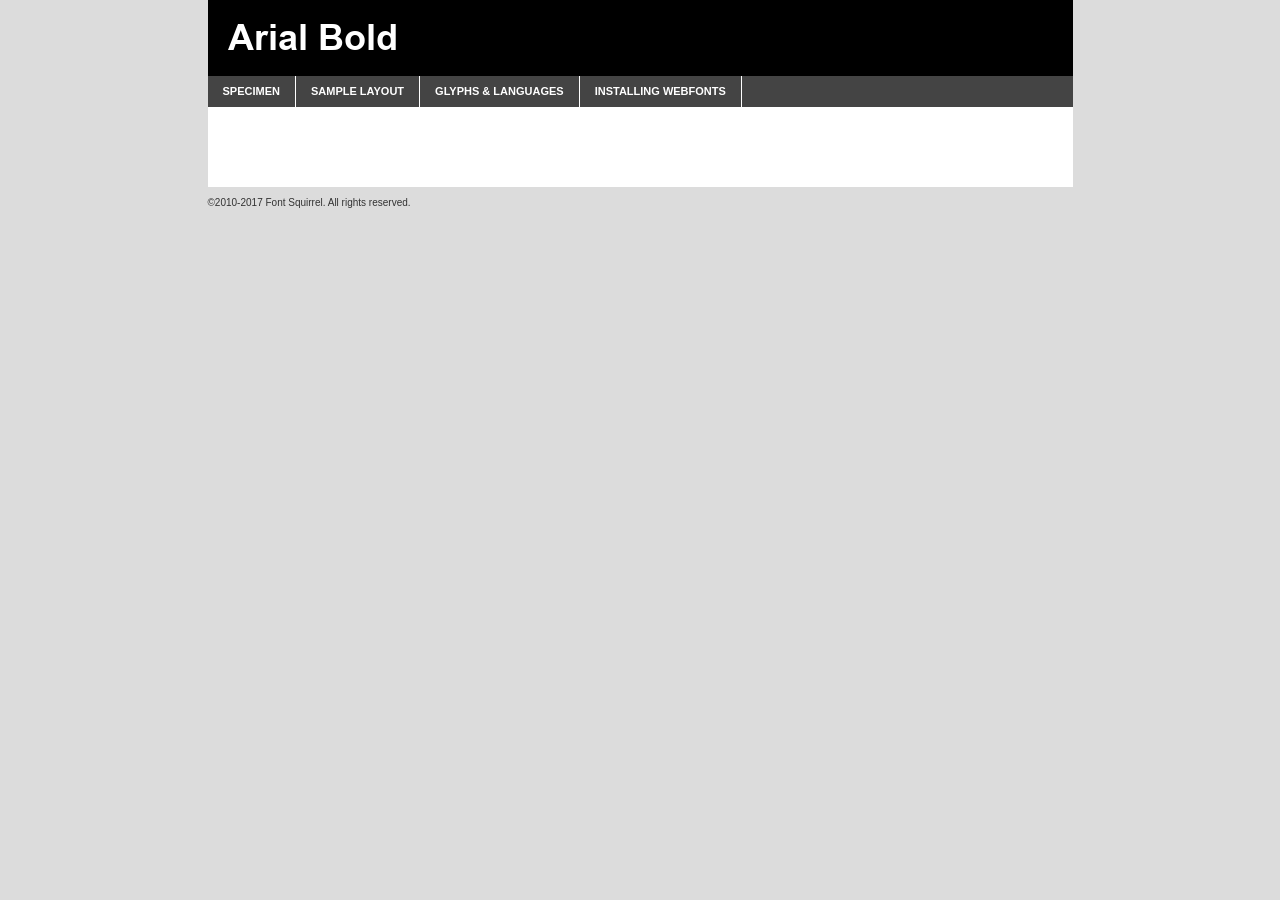
<file: fonts/arialbd-demo.html>
<!DOCTYPE html PUBLIC "-//W3C//DTD XHTML 1.0 Transitional//EN"
	"http://www.w3.org/TR/xhtml1/DTD/xhtml1-transitional.dtd">

<html xmlns="http://www.w3.org/1999/xhtml" xml:lang="en" lang="en">
<head>
	<meta http-equiv="Content-Type" content="text/html; charset=utf-8" />
	<script src="http://ajax.googleapis.com/ajax/libs/jquery/1.7.2/jquery.min.js" type="text/javascript" charset="utf-8"></script>
	<script type="text/javascript">
	(function($){$.fn.easyTabs=function(option){var param=jQuery.extend({fadeSpeed:"fast",defaultContent:1,activeClass:'active'},option);$(this).each(function(){var thisId="#"+this.id;if(param.defaultContent==''){param.defaultContent=1;}
	if(typeof param.defaultContent=="number")
	{var defaultTab=$(thisId+" .tabs li:eq("+(param.defaultContent-1)+") a").attr('href').substr(1);}else{var defaultTab=param.defaultContent;}
	$(thisId+" .tabs li a").each(function(){var tabToHide=$(this).attr('href').substr(1);$("#"+tabToHide).addClass('easytabs-tab-content');});hideAll();changeContent(defaultTab);function hideAll(){$(thisId+" .easytabs-tab-content").hide();}
	function changeContent(tabId){hideAll();$(thisId+" .tabs li").removeClass(param.activeClass);$(thisId+" .tabs li a[href=#"+tabId+"]").closest('li').addClass(param.activeClass);if(param.fadeSpeed!="none")
	{$(thisId+" #"+tabId).fadeIn(param.fadeSpeed);}else{$(thisId+" #"+tabId).show();}}
	$(thisId+" .tabs li").click(function(){var tabId=$(this).find('a').attr('href').substr(1);changeContent(tabId);return false;});});}})(jQuery);
	</script>
	<link rel="stylesheet" href="specimen_files/specimen_stylesheet.css" type="text/css" charset="utf-8" />
	<link rel="stylesheet" href="stylesheet.css" type="text/css" charset="utf-8" />

	<style type="text/css">
					body{
				font-family: 'arialbold';
							}
		</style>

	<title>Arial Bold Specimen</title>
	
	
	<script type="text/javascript" charset="utf-8">
		$(document).ready(function() {
			$('#container').easyTabs({defaultContent:1});
		});
	</script>
</head>

<body>
<div id="container">
	<div id="header">
		Arial Bold	</div>
	<ul class="tabs">
		<li><a href="#specimen">Specimen</a></li>
		<li><a href="#layout">Sample Layout</a></li>
				<li><a href="#glyphs">Glyphs &amp; Languages</a></li>
		<li><a href="#installing">Installing Webfonts</a></li>
		
	</ul>
	
	<div id="main_content">

		
			<div id="specimen">
		
				<div class="section">
					<div class="grid12 firstcol">
						<div class="huge">AaBb</div>
					</div>
				</div>
		
				<div class="section">
					<div class="glyph_range">A&#x200B;B&#x200b;C&#x200b;D&#x200b;E&#x200b;F&#x200b;G&#x200b;H&#x200b;I&#x200b;J&#x200b;K&#x200b;L&#x200b;M&#x200b;N&#x200b;O&#x200b;P&#x200b;Q&#x200b;R&#x200b;S&#x200b;T&#x200b;U&#x200b;V&#x200b;W&#x200b;X&#x200b;Y&#x200b;Z&#x200b;a&#x200b;b&#x200b;c&#x200b;d&#x200b;e&#x200b;f&#x200b;g&#x200b;h&#x200b;i&#x200b;j&#x200b;k&#x200b;l&#x200b;m&#x200b;n&#x200b;o&#x200b;p&#x200b;q&#x200b;r&#x200b;s&#x200b;t&#x200b;u&#x200b;v&#x200b;w&#x200b;x&#x200b;y&#x200b;z&#x200b;1&#x200b;2&#x200b;3&#x200b;4&#x200b;5&#x200b;6&#x200b;7&#x200b;8&#x200b;9&#x200b;0&#x200b;&amp;&#x200b;.&#x200b;,&#x200b;?&#x200b;!&#x200b;&#64;&#x200b;(&#x200b;)&#x200b;#&#x200b;$&#x200b;%&#x200b;*&#x200b;+&#x200b;-&#x200b;=&#x200b;:&#x200b;;</div>
				</div>
				<div class="section">
					<div class="grid12 firstcol">
						<table class="sample_table">
							<tr><td>10</td><td class="size10">abcdefghijklmnopqrstuvwxyzABCDEFGHIJKLMNOPQRSTUVWXYZ0123456789abcdefghijklmnopqrstuvwxyzABCDEFGHIJKLMNOPQRSTUVWXYZ0123456789abcdefghijklmnopqrstuvwxyzABCDEFGHIJKLMNOPQRSTUVWXYZ</td></tr>
							<tr><td>11</td><td class="size11">abcdefghijklmnopqrstuvwxyzABCDEFGHIJKLMNOPQRSTUVWXYZ0123456789abcdefghijklmnopqrstuvwxyzABCDEFGHIJKLMNOPQRSTUVWXYZ0123456789abcdefghijklmnopqrstuvwxyzABCDEFGHIJKLMNOPQRSTUVWXYZ</td></tr>
							<tr><td>12</td><td class="size12">abcdefghijklmnopqrstuvwxyzABCDEFGHIJKLMNOPQRSTUVWXYZ0123456789abcdefghijklmnopqrstuvwxyzABCDEFGHIJKLMNOPQRSTUVWXYZ0123456789abcdefghijklmnopqrstuvwxyzABCDEFGHIJKLMNOPQRSTUVWXYZ</td></tr>
							<tr><td>13</td><td class="size13">abcdefghijklmnopqrstuvwxyzABCDEFGHIJKLMNOPQRSTUVWXYZ0123456789abcdefghijklmnopqrstuvwxyzABCDEFGHIJKLMNOPQRSTUVWXYZ0123456789abcdefghijklmnopqrstuvwxyzABCDEFGHIJKLMNOPQRSTUVWXYZ</td></tr>
							<tr><td>14</td><td class="size14">abcdefghijklmnopqrstuvwxyzABCDEFGHIJKLMNOPQRSTUVWXYZ0123456789abcdefghijklmnopqrstuvwxyzABCDEFGHIJKLMNOPQRSTUVWXYZ0123456789abcdefghijklmnopqrstuvwxyzABCDEFGHIJKLMNOPQRSTUVWXYZ</td></tr>
							<tr><td>16</td><td class="size16">abcdefghijklmnopqrstuvwxyzABCDEFGHIJKLMNOPQRSTUVWXYZ0123456789abcdefghijklmnopqrstuvwxyzABCDEFGHIJKLMNOPQRSTUVWXYZ</td></tr>
							<tr><td>18</td><td class="size18">abcdefghijklmnopqrstuvwxyzABCDEFGHIJKLMNOPQRSTUVWXYZ0123456789abcdefghijklmnopqrstuvwxyzABCDEFGHIJKLMNOPQRSTUVWXYZ</td></tr>
							<tr><td>20</td><td class="size20">abcdefghijklmnopqrstuvwxyzABCDEFGHIJKLMNOPQRSTUVWXYZ0123456789abcdefghijklmnopqrstuvwxyzABCDEFGHIJKLMNOPQRSTUVWXYZ</td></tr>
							<tr><td>24</td><td class="size24">abcdefghijklmnopqrstuvwxyzABCDEFGHIJKLMNOPQRSTUVWXYZ0123456789abcdefghijklmnopqrstuvwxyzABCDEFGHIJKLMNOPQRSTUVWXYZ</td></tr>
							<tr><td>30</td><td class="size30">abcdefghijklmnopqrstuvwxyzABCDEFGHIJKLMNOPQRSTUVWXYZ0123456789abcdefghijklmnopqrstuvwxyzABCDEFGHIJKLMNOPQRSTUVWXYZ</td></tr>
							<tr><td>36</td><td class="size36">abcdefghijklmnopqrstuvwxyzABCDEFGHIJKLMNOPQRSTUVWXYZ0123456789abcdefghijklmnopqrstuvwxyzABCDEFGHIJKLMNOPQRSTUVWXYZ</td></tr>
							<tr><td>48</td><td class="size48">abcdefghijklmnopqrstuvwxyzABCDEFGHIJKLMNOPQRSTUVWXYZ0123456789abcdefghijklmnopqrstuvwxyzABCDEFGHIJKLMNOPQRSTUVWXYZ</td></tr>
							<tr><td>60</td><td class="size60">abcdefghijklmnopqrstuvwxyzABCDEFGHIJKLMNOPQRSTUVWXYZ0123456789abcdefghijklmnopqrstuvwxyzABCDEFGHIJKLMNOPQRSTUVWXYZ</td></tr>
							<tr><td>72</td><td class="size72">abcdefghijklmnopqrstuvwxyzABCDEFGHIJKLMNOPQRSTUVWXYZ0123456789abcdefghijklmnopqrstuvwxyzABCDEFGHIJKLMNOPQRSTUVWXYZ</td></tr>
							<tr><td>90</td><td class="size90">abcdefghijklmnopqrstuvwxyzABCDEFGHIJKLMNOPQRSTUVWXYZ0123456789abcdefghijklmnopqrstuvwxyzABCDEFGHIJKLMNOPQRSTUVWXYZ</td></tr>
						</table>
				
					</div>
			
				</div>
		
		
		
								<div class="section" id="bodycomparison">


										<div id="xheight">
				<div class="fontbody">&#x25FC;&#x25FC;&#x25FC;&#x25FC;&#x25FC;&#x25FC;&#x25FC;&#x25FC;&#x25FC;&#x25FC;&#x25FC;&#x25FC;&#x25FC;&#x25FC;&#x25FC;&#x25FC;&#x25FC;&#x25FC;&#x25FC;&#x25FC;&#x25FC;&#x25FC;&#x25FC;&#x25FC;&#x25FC;&#x25FC;&#x25FC;&#x25FC;&#x25FC;&#x25FC;&#x25FC;&#x25FC;&#x25FC;&#x25FC;&#x25FC;&#x25FC;&#x25FC;&#x25FC;&#x25FC;&#x25FC;&#x25FC;&#x25FC;&#x25FC;&#x25FC;&#x25FC;&#x25FC;&#x25FC;&#x25FC;&#x25FC;&#x25FC;&#x25FC;&#x25FC;&#x25FC;&#x25FC;&#x25FC;&#x25FC;&#x25FC;&#x25FC;&#x25FC;&#x25FC;&#x25FC;&#x25FC;&#x25FC;&#x25FC;&#x25FC;&#x25FC;&#x25FC;&#x25FC;&#x25FC;&#x25FC;&#x25FC;&#x25FC;&#x25FC;&#x25FC;&#x25FC;&#x25FC;&#x25FC;&#x25FC;&#x25FC;&#x25FC;&#x25FC;&#x25FC;&#x25FC;&#x25FC;&#x25FC;&#x25FC;&#x25FC;&#x25FC;&#x25FC;&#x25FC;&#x25FC;&#x25FC;&#x25FC;&#x25FC;&#x25FC;&#x25FC;&#x25FC;&#x25FC;&#x25FC;body</div><div class="arialbody">body</div><div class="verdanabody">body</div><div class="georgiabody">body</div></div>
										<div class="fontbody" style="z-index:1">
											body<span>Arial Bold</span>
										</div>
										<div class="arialbody" style="z-index:1">
											body<span>Arial</span>
										</div>
										<div class="verdanabody" style="z-index:1">
											body<span>Verdana</span>
										</div>
										<div class="georgiabody" style="z-index:1">
											body<span>Georgia</span>
										</div>



								</div>
		
		
				<div class="section psample psample_row1" id="">
					
					<div class="grid2 firstcol">
						<p class="size10"><span>10.</span>Aenean lacinia bibendum nulla sed consectetur. Fusce dapibus, tellus ac cursus commodo, tortor mauris condimentum nibh, ut fermentum massa justo sit amet risus. Nullam id dolor id nibh ultricies vehicula ut id elit. Cum sociis natoque penatibus et magnis dis parturient montes, nascetur ridiculus mus. Nulla vitae elit libero, a pharetra augue.</p>
			
					</div>
					<div class="grid3">
						<p class="size11"><span>11.</span>Aenean lacinia bibendum nulla sed consectetur. Fusce dapibus, tellus ac cursus commodo, tortor mauris condimentum nibh, ut fermentum massa justo sit amet risus. Nullam id dolor id nibh ultricies vehicula ut id elit. Cum sociis natoque penatibus et magnis dis parturient montes, nascetur ridiculus mus. Nulla vitae elit libero, a pharetra augue.</p>
			
					</div>
					<div class="grid3">
						<p class="size12"><span>12.</span>Aenean lacinia bibendum nulla sed consectetur. Fusce dapibus, tellus ac cursus commodo, tortor mauris condimentum nibh, ut fermentum massa justo sit amet risus. Nullam id dolor id nibh ultricies vehicula ut id elit. Cum sociis natoque penatibus et magnis dis parturient montes, nascetur ridiculus mus. Nulla vitae elit libero, a pharetra augue.</p>
			
					</div>
					<div class="grid4">
						<p class="size13"><span>13.</span>Aenean lacinia bibendum nulla sed consectetur. Fusce dapibus, tellus ac cursus commodo, tortor mauris condimentum nibh, ut fermentum massa justo sit amet risus. Nullam id dolor id nibh ultricies vehicula ut id elit. Cum sociis natoque penatibus et magnis dis parturient montes, nascetur ridiculus mus. Nulla vitae elit libero, a pharetra augue.</p>
			
					</div>
					<div class="white_blend"></div>
					
				</div>
				<div class="section psample psample_row2" id="">
					<div class="grid3 firstcol">
						<p class="size14"><span>14.</span>Aenean lacinia bibendum nulla sed consectetur. Fusce dapibus, tellus ac cursus commodo, tortor mauris condimentum nibh, ut fermentum massa justo sit amet risus. Nullam id dolor id nibh ultricies vehicula ut id elit. Cum sociis natoque penatibus et magnis dis parturient montes, nascetur ridiculus mus. Nulla vitae elit libero, a pharetra augue.</p>
			
					</div>
					<div class="grid4">
						<p class="size16"><span>16.</span>Aenean lacinia bibendum nulla sed consectetur. Fusce dapibus, tellus ac cursus commodo, tortor mauris condimentum nibh, ut fermentum massa justo sit amet risus. Nullam id dolor id nibh ultricies vehicula ut id elit. Cum sociis natoque penatibus et magnis dis parturient montes, nascetur ridiculus mus. Nulla vitae elit libero, a pharetra augue.</p>
			
					</div>
					<div class="grid5">
						<p class="size18"><span>18.</span>Aenean lacinia bibendum nulla sed consectetur. Fusce dapibus, tellus ac cursus commodo, tortor mauris condimentum nibh, ut fermentum massa justo sit amet risus. Nullam id dolor id nibh ultricies vehicula ut id elit. Cum sociis natoque penatibus et magnis dis parturient montes, nascetur ridiculus mus. Nulla vitae elit libero, a pharetra augue.</p>
			
					</div>

					<div class="white_blend"></div>

				</div>
				
				<div class="section psample psample_row3" id="">
					<div class="grid5 firstcol">
						<p class="size20"><span>20.</span>Aenean lacinia bibendum nulla sed consectetur. Fusce dapibus, tellus ac cursus commodo, tortor mauris condimentum nibh, ut fermentum massa justo sit amet risus. Nullam id dolor id nibh ultricies vehicula ut id elit. Cum sociis natoque penatibus et magnis dis parturient montes, nascetur ridiculus mus. Nulla vitae elit libero, a pharetra augue.</p>
					</div>
					<div class="grid7">
						<p class="size24"><span>24.</span>Aenean lacinia bibendum nulla sed consectetur. Fusce dapibus, tellus ac cursus commodo, tortor mauris condimentum nibh, ut fermentum massa justo sit amet risus. Nullam id dolor id nibh ultricies vehicula ut id elit. Cum sociis natoque penatibus et magnis dis parturient montes, nascetur ridiculus mus. Nulla vitae elit libero, a pharetra augue.</p>
					</div>
					
					<div class="white_blend"></div>
					
				</div>
				
				<div class="section psample psample_row4" id="">
					<div class="grid12 firstcol">
						<p class="size30"><span>30.</span>Aenean lacinia bibendum nulla sed consectetur. Fusce dapibus, tellus ac cursus commodo, tortor mauris condimentum nibh, ut fermentum massa justo sit amet risus. Nullam id dolor id nibh ultricies vehicula ut id elit. Cum sociis natoque penatibus et magnis dis parturient montes, nascetur ridiculus mus. Nulla vitae elit libero, a pharetra augue.</p>
					</div>
					<div class="white_blend"></div>
					
				</div>
				
				
				
				<div class="section psample psample_row1 fullreverse">
					<div class="grid2 firstcol">
						<p class="size10"><span>10.</span>Aenean lacinia bibendum nulla sed consectetur. Fusce dapibus, tellus ac cursus commodo, tortor mauris condimentum nibh, ut fermentum massa justo sit amet risus. Nullam id dolor id nibh ultricies vehicula ut id elit. Cum sociis natoque penatibus et magnis dis parturient montes, nascetur ridiculus mus. Nulla vitae elit libero, a pharetra augue.</p>
			
					</div>
					<div class="grid3">
						<p class="size11"><span>11.</span>Aenean lacinia bibendum nulla sed consectetur. Fusce dapibus, tellus ac cursus commodo, tortor mauris condimentum nibh, ut fermentum massa justo sit amet risus. Nullam id dolor id nibh ultricies vehicula ut id elit. Cum sociis natoque penatibus et magnis dis parturient montes, nascetur ridiculus mus. Nulla vitae elit libero, a pharetra augue.</p>
			
					</div>
					<div class="grid3">
						<p class="size12"><span>12.</span>Aenean lacinia bibendum nulla sed consectetur. Fusce dapibus, tellus ac cursus commodo, tortor mauris condimentum nibh, ut fermentum massa justo sit amet risus. Nullam id dolor id nibh ultricies vehicula ut id elit. Cum sociis natoque penatibus et magnis dis parturient montes, nascetur ridiculus mus. Nulla vitae elit libero, a pharetra augue.</p>
			
					</div>
					<div class="grid4">
						<p class="size13"><span>13.</span>Aenean lacinia bibendum nulla sed consectetur. Fusce dapibus, tellus ac cursus commodo, tortor mauris condimentum nibh, ut fermentum massa justo sit amet risus. Nullam id dolor id nibh ultricies vehicula ut id elit. Cum sociis natoque penatibus et magnis dis parturient montes, nascetur ridiculus mus. Nulla vitae elit libero, a pharetra augue.</p>
			
					</div>
					<div class="black_blend"></div>
					
				</div>
				
				<div class="section psample psample_row2 fullreverse">
					<div class="grid3 firstcol">
						<p class="size14"><span>14.</span>Aenean lacinia bibendum nulla sed consectetur. Fusce dapibus, tellus ac cursus commodo, tortor mauris condimentum nibh, ut fermentum massa justo sit amet risus. Nullam id dolor id nibh ultricies vehicula ut id elit. Cum sociis natoque penatibus et magnis dis parturient montes, nascetur ridiculus mus. Nulla vitae elit libero, a pharetra augue.</p>
			
					</div>
					<div class="grid4">
						<p class="size16"><span>16.</span>Aenean lacinia bibendum nulla sed consectetur. Fusce dapibus, tellus ac cursus commodo, tortor mauris condimentum nibh, ut fermentum massa justo sit amet risus. Nullam id dolor id nibh ultricies vehicula ut id elit. Cum sociis natoque penatibus et magnis dis parturient montes, nascetur ridiculus mus. Nulla vitae elit libero, a pharetra augue.</p>
			
					</div>
					<div class="grid5">
						<p class="size18"><span>18.</span>Aenean lacinia bibendum nulla sed consectetur. Fusce dapibus, tellus ac cursus commodo, tortor mauris condimentum nibh, ut fermentum massa justo sit amet risus. Nullam id dolor id nibh ultricies vehicula ut id elit. Cum sociis natoque penatibus et magnis dis parturient montes, nascetur ridiculus mus. Nulla vitae elit libero, a pharetra augue.</p>
			
					</div>
					<div class="black_blend"></div>

				</div>
				
				<div class="section psample fullreverse psample_row3" id="">
					<div class="grid5 firstcol">
						<p class="size20"><span>20.</span>Aenean lacinia bibendum nulla sed consectetur. Fusce dapibus, tellus ac cursus commodo, tortor mauris condimentum nibh, ut fermentum massa justo sit amet risus. Nullam id dolor id nibh ultricies vehicula ut id elit. Cum sociis natoque penatibus et magnis dis parturient montes, nascetur ridiculus mus. Nulla vitae elit libero, a pharetra augue.</p>
					</div>
					<div class="grid7">
						<p class="size24"><span>24.</span>Aenean lacinia bibendum nulla sed consectetur. Fusce dapibus, tellus ac cursus commodo, tortor mauris condimentum nibh, ut fermentum massa justo sit amet risus. Nullam id dolor id nibh ultricies vehicula ut id elit. Cum sociis natoque penatibus et magnis dis parturient montes, nascetur ridiculus mus. Nulla vitae elit libero, a pharetra augue.</p>
					</div>
					
					<div class="black_blend"></div>
					
				</div>
				
				<div class="section psample fullreverse psample_row4" id="" style="border-bottom: 20px #000 solid;">
					<div class="grid12 firstcol">
						<p class="size30"><span>30.</span>Aenean lacinia bibendum nulla sed consectetur. Fusce dapibus, tellus ac cursus commodo, tortor mauris condimentum nibh, ut fermentum massa justo sit amet risus. Nullam id dolor id nibh ultricies vehicula ut id elit. Cum sociis natoque penatibus et magnis dis parturient montes, nascetur ridiculus mus. Nulla vitae elit libero, a pharetra augue.</p>
					</div>
					<div class="black_blend"></div>
					
				</div>
				
				
				
				
			</div>
			
			<div id="layout">
				
				<div class="section">
					
					<div class="grid12 firstcol">
						<h1>Lorem Ipsum Dolor</h1>
						<h2>Etiam porta sem malesuada magna mollis euismod</h2>
						
						<p class="byline">By <a href="#link">Aenean Lacinia</a></p>
					</div>
				</div>
				<div class="section">
					<div class="grid8 firstcol">
						<p class="large">Donec sed odio dui. Morbi leo risus, porta ac consectetur ac, vestibulum at eros. Fusce dapibus, tellus ac cursus commodo, tortor mauris condimentum nibh, ut fermentum massa justo sit amet risus. </p>

						
						<h3>Pellentesque ornare sem</h3>

						<p>Maecenas sed diam eget risus varius blandit sit amet non magna. Maecenas faucibus mollis interdum. Donec ullamcorper nulla non metus auctor fringilla. Nullam id dolor id nibh ultricies vehicula ut id elit. Nullam id dolor id nibh ultricies vehicula ut id elit. </p>

						<p>Aenean eu leo quam. Pellentesque ornare sem lacinia quam venenatis vestibulum. Lorem ipsum dolor sit amet, consectetur adipiscing elit. Cum sociis natoque penatibus et magnis dis parturient montes, nascetur ridiculus mus. </p>

						<p>Nulla vitae elit libero, a pharetra augue. Praesent commodo cursus magna, vel scelerisque nisl consectetur et. Aenean lacinia bibendum nulla sed consectetur. </p>

						<p>Nullam quis risus eget urna mollis ornare vel eu leo. Nullam quis risus eget urna mollis ornare vel eu leo. Maecenas sed diam eget risus varius blandit sit amet non magna. Donec ullamcorper nulla non metus auctor fringilla. </p>

						<h3>Cras mattis consectetur</h3>

						<p>Aenean eu leo quam. Pellentesque ornare sem lacinia quam venenatis vestibulum. Aenean lacinia bibendum nulla sed consectetur. Integer posuere erat a ante venenatis dapibus posuere velit aliquet. Cras mattis consectetur purus sit amet fermentum. </p>

						<p>Nullam id dolor id nibh ultricies vehicula ut id elit. Nullam quis risus eget urna mollis ornare vel eu leo. Cras mattis consectetur purus sit amet fermentum.</p>
					</div>
					
					<div class="grid4 sidebar">
						
						<div class="box reverse">
							<p class="last">Nullam quis risus eget urna mollis ornare vel eu leo. Donec ullamcorper nulla non metus auctor fringilla. Cras mattis consectetur purus sit amet fermentum. Sed posuere consectetur est at lobortis. Lorem ipsum dolor sit amet, consectetur adipiscing elit. </p>
						</div>
						
						<p class="caption">Maecenas sed diam eget risus varius.</p>

						<p>Vestibulum id ligula porta felis euismod semper. Integer posuere erat a ante venenatis dapibus posuere velit aliquet. Vestibulum id ligula porta felis euismod semper. Sed posuere consectetur est at lobortis. Maecenas sed diam eget risus varius blandit sit amet non magna. Fusce dapibus, tellus ac cursus commodo, tortor mauris condimentum nibh, ut fermentum massa justo sit amet risus. </p>

					

						<p>Duis mollis, est non commodo luctus, nisi erat porttitor ligula, eget lacinia odio sem nec elit. Aenean lacinia bibendum nulla sed consectetur. Vivamus sagittis lacus vel augue laoreet rutrum faucibus dolor auctor. Aenean lacinia bibendum nulla sed consectetur. Nullam quis risus eget urna mollis ornare vel eu leo. </p>

						<p>Praesent commodo cursus magna, vel scelerisque nisl consectetur et. Donec ullamcorper nulla non metus auctor fringilla. Maecenas faucibus mollis interdum. Fusce dapibus, tellus ac cursus commodo, tortor mauris condimentum nibh, ut fermentum massa justo sit amet risus. </p>

					</div>
				</div>
				
			</div>


			



		<div id="glyphs">
			<div class="section">
				<div class="grid12 firstcol">
			
				<h1>Language Support</h1>
				<p>The subset of Arial Bold in this kit supports the following languages:<br />
			
					Albanian, Basque, Breton, Chamorro, Danish, Dutch, English, Faroese, Finnish, French, Frisian, Galician, German, Icelandic, Italian, Malagasy, Norwegian, Portuguese, Spanish, Alsatian, Aragonese, Arapaho, Arrernte, Asturian, Aymara, Bislama, Cebuano, Corsican, Fijian, French_creole, Genoese, Gilbertese, Greenlandic, Haitian_creole, Hiligaynon, Hmong, Hopi, Ibanag, Iloko_ilokano, Indonesian, Interglossa_glosa, Interlingua, Irish_gaelic, Jerriais, Lojban, Lombard, Luxembourgeois, Manx, Mohawk, Norfolk_pitcairnese, Occitan, Oromo, Pangasinan, Papiamento, Piedmontese, Potawatomi, Rhaeto-romance, Romansh, Rotokas, Sami_lule, Samoan, Sardinian, Scots_gaelic, Seychelles_creole, Shona, Sicilian, Somali, Southern_ndebele, Swahili, Swati_swazi, Tagalog_filipino_pilipino, Tetum, Tok_pisin, Uyghur_latinized, Volapuk, Walloon, Warlpiri, Xhosa, Yapese, Zulu, Latinbasic, Ubasic, Demo				</p>
				<h1>Glyph Chart</h1>
				<p>The subset of Arial Bold in this kit includes all the glyphs listed below. Unicode entities are included above each glyph to help you insert individual characters into your layout.</p>
				<div id="glyph_chart">
			
																				 <div><p>&amp;#32;</p>&#32;</div>
																				 <div><p>&amp;#33;</p>&#33;</div>
																				 <div><p>&amp;#34;</p>&#34;</div>
																				 <div><p>&amp;#35;</p>&#35;</div>
																				 <div><p>&amp;#36;</p>&#36;</div>
																				 <div><p>&amp;#37;</p>&#37;</div>
																				 <div><p>&amp;#38;</p>&#38;</div>
																				 <div><p>&amp;#39;</p>&#39;</div>
																				 <div><p>&amp;#40;</p>&#40;</div>
																				 <div><p>&amp;#41;</p>&#41;</div>
																				 <div><p>&amp;#42;</p>&#42;</div>
																				 <div><p>&amp;#43;</p>&#43;</div>
																				 <div><p>&amp;#44;</p>&#44;</div>
																				 <div><p>&amp;#45;</p>&#45;</div>
																				 <div><p>&amp;#46;</p>&#46;</div>
																				 <div><p>&amp;#47;</p>&#47;</div>
																				 <div><p>&amp;#48;</p>&#48;</div>
																				 <div><p>&amp;#49;</p>&#49;</div>
																				 <div><p>&amp;#50;</p>&#50;</div>
																				 <div><p>&amp;#51;</p>&#51;</div>
																				 <div><p>&amp;#52;</p>&#52;</div>
																				 <div><p>&amp;#53;</p>&#53;</div>
																				 <div><p>&amp;#54;</p>&#54;</div>
																				 <div><p>&amp;#55;</p>&#55;</div>
																				 <div><p>&amp;#56;</p>&#56;</div>
																				 <div><p>&amp;#57;</p>&#57;</div>
																				 <div><p>&amp;#58;</p>&#58;</div>
																				 <div><p>&amp;#59;</p>&#59;</div>
																				 <div><p>&amp;#60;</p>&#60;</div>
																				 <div><p>&amp;#61;</p>&#61;</div>
																				 <div><p>&amp;#62;</p>&#62;</div>
																				 <div><p>&amp;#63;</p>&#63;</div>
																				 <div><p>&amp;#64;</p>&#64;</div>
																				 <div><p>&amp;#65;</p>&#65;</div>
																				 <div><p>&amp;#66;</p>&#66;</div>
																				 <div><p>&amp;#67;</p>&#67;</div>
																				 <div><p>&amp;#68;</p>&#68;</div>
																				 <div><p>&amp;#69;</p>&#69;</div>
																				 <div><p>&amp;#70;</p>&#70;</div>
																				 <div><p>&amp;#71;</p>&#71;</div>
																				 <div><p>&amp;#72;</p>&#72;</div>
																				 <div><p>&amp;#73;</p>&#73;</div>
																				 <div><p>&amp;#74;</p>&#74;</div>
																				 <div><p>&amp;#75;</p>&#75;</div>
																				 <div><p>&amp;#76;</p>&#76;</div>
																				 <div><p>&amp;#77;</p>&#77;</div>
																				 <div><p>&amp;#78;</p>&#78;</div>
																				 <div><p>&amp;#79;</p>&#79;</div>
																				 <div><p>&amp;#80;</p>&#80;</div>
																				 <div><p>&amp;#81;</p>&#81;</div>
																				 <div><p>&amp;#82;</p>&#82;</div>
																				 <div><p>&amp;#83;</p>&#83;</div>
																				 <div><p>&amp;#84;</p>&#84;</div>
																				 <div><p>&amp;#85;</p>&#85;</div>
																				 <div><p>&amp;#86;</p>&#86;</div>
																				 <div><p>&amp;#87;</p>&#87;</div>
																				 <div><p>&amp;#88;</p>&#88;</div>
																				 <div><p>&amp;#89;</p>&#89;</div>
																				 <div><p>&amp;#90;</p>&#90;</div>
																				 <div><p>&amp;#91;</p>&#91;</div>
																				 <div><p>&amp;#92;</p>&#92;</div>
																				 <div><p>&amp;#93;</p>&#93;</div>
																				 <div><p>&amp;#94;</p>&#94;</div>
																				 <div><p>&amp;#95;</p>&#95;</div>
																				 <div><p>&amp;#96;</p>&#96;</div>
																				 <div><p>&amp;#97;</p>&#97;</div>
																				 <div><p>&amp;#98;</p>&#98;</div>
																				 <div><p>&amp;#99;</p>&#99;</div>
																				 <div><p>&amp;#100;</p>&#100;</div>
																				 <div><p>&amp;#101;</p>&#101;</div>
																				 <div><p>&amp;#102;</p>&#102;</div>
																				 <div><p>&amp;#103;</p>&#103;</div>
																				 <div><p>&amp;#104;</p>&#104;</div>
																				 <div><p>&amp;#105;</p>&#105;</div>
																				 <div><p>&amp;#106;</p>&#106;</div>
																				 <div><p>&amp;#107;</p>&#107;</div>
																				 <div><p>&amp;#108;</p>&#108;</div>
																				 <div><p>&amp;#109;</p>&#109;</div>
																				 <div><p>&amp;#110;</p>&#110;</div>
																				 <div><p>&amp;#111;</p>&#111;</div>
																				 <div><p>&amp;#112;</p>&#112;</div>
																				 <div><p>&amp;#113;</p>&#113;</div>
																				 <div><p>&amp;#114;</p>&#114;</div>
																				 <div><p>&amp;#115;</p>&#115;</div>
																				 <div><p>&amp;#116;</p>&#116;</div>
																				 <div><p>&amp;#117;</p>&#117;</div>
																				 <div><p>&amp;#118;</p>&#118;</div>
																				 <div><p>&amp;#119;</p>&#119;</div>
																				 <div><p>&amp;#120;</p>&#120;</div>
																				 <div><p>&amp;#121;</p>&#121;</div>
																				 <div><p>&amp;#122;</p>&#122;</div>
																				 <div><p>&amp;#123;</p>&#123;</div>
																				 <div><p>&amp;#124;</p>&#124;</div>
																				 <div><p>&amp;#125;</p>&#125;</div>
																				 <div><p>&amp;#126;</p>&#126;</div>
																				 <div><p>&amp;#160;</p>&#160;</div>
																				 <div><p>&amp;#161;</p>&#161;</div>
																				 <div><p>&amp;#162;</p>&#162;</div>
																				 <div><p>&amp;#163;</p>&#163;</div>
																				 <div><p>&amp;#164;</p>&#164;</div>
																				 <div><p>&amp;#165;</p>&#165;</div>
																				 <div><p>&amp;#166;</p>&#166;</div>
																				 <div><p>&amp;#167;</p>&#167;</div>
																				 <div><p>&amp;#168;</p>&#168;</div>
																				 <div><p>&amp;#169;</p>&#169;</div>
																				 <div><p>&amp;#170;</p>&#170;</div>
																				 <div><p>&amp;#171;</p>&#171;</div>
																				 <div><p>&amp;#172;</p>&#172;</div>
																				 <div><p>&amp;#173;</p>&#173;</div>
																				 <div><p>&amp;#174;</p>&#174;</div>
																				 <div><p>&amp;#175;</p>&#175;</div>
																				 <div><p>&amp;#176;</p>&#176;</div>
																				 <div><p>&amp;#177;</p>&#177;</div>
																				 <div><p>&amp;#178;</p>&#178;</div>
																				 <div><p>&amp;#179;</p>&#179;</div>
																				 <div><p>&amp;#180;</p>&#180;</div>
																				 <div><p>&amp;#181;</p>&#181;</div>
																				 <div><p>&amp;#182;</p>&#182;</div>
																				 <div><p>&amp;#183;</p>&#183;</div>
																				 <div><p>&amp;#184;</p>&#184;</div>
																				 <div><p>&amp;#185;</p>&#185;</div>
																				 <div><p>&amp;#186;</p>&#186;</div>
																				 <div><p>&amp;#187;</p>&#187;</div>
																				 <div><p>&amp;#188;</p>&#188;</div>
																				 <div><p>&amp;#189;</p>&#189;</div>
																				 <div><p>&amp;#190;</p>&#190;</div>
																				 <div><p>&amp;#191;</p>&#191;</div>
																				 <div><p>&amp;#192;</p>&#192;</div>
																				 <div><p>&amp;#193;</p>&#193;</div>
																				 <div><p>&amp;#194;</p>&#194;</div>
																				 <div><p>&amp;#195;</p>&#195;</div>
																				 <div><p>&amp;#196;</p>&#196;</div>
																				 <div><p>&amp;#197;</p>&#197;</div>
																				 <div><p>&amp;#198;</p>&#198;</div>
																				 <div><p>&amp;#199;</p>&#199;</div>
																				 <div><p>&amp;#200;</p>&#200;</div>
																				 <div><p>&amp;#201;</p>&#201;</div>
																				 <div><p>&amp;#202;</p>&#202;</div>
																				 <div><p>&amp;#203;</p>&#203;</div>
																				 <div><p>&amp;#204;</p>&#204;</div>
																				 <div><p>&amp;#205;</p>&#205;</div>
																				 <div><p>&amp;#206;</p>&#206;</div>
																				 <div><p>&amp;#207;</p>&#207;</div>
																				 <div><p>&amp;#208;</p>&#208;</div>
																				 <div><p>&amp;#209;</p>&#209;</div>
																				 <div><p>&amp;#210;</p>&#210;</div>
																				 <div><p>&amp;#211;</p>&#211;</div>
																				 <div><p>&amp;#212;</p>&#212;</div>
																				 <div><p>&amp;#213;</p>&#213;</div>
																				 <div><p>&amp;#214;</p>&#214;</div>
																				 <div><p>&amp;#215;</p>&#215;</div>
																				 <div><p>&amp;#216;</p>&#216;</div>
																				 <div><p>&amp;#217;</p>&#217;</div>
																				 <div><p>&amp;#218;</p>&#218;</div>
																				 <div><p>&amp;#219;</p>&#219;</div>
																				 <div><p>&amp;#220;</p>&#220;</div>
																				 <div><p>&amp;#221;</p>&#221;</div>
																				 <div><p>&amp;#222;</p>&#222;</div>
																				 <div><p>&amp;#223;</p>&#223;</div>
																				 <div><p>&amp;#224;</p>&#224;</div>
																				 <div><p>&amp;#225;</p>&#225;</div>
																				 <div><p>&amp;#226;</p>&#226;</div>
																				 <div><p>&amp;#227;</p>&#227;</div>
																				 <div><p>&amp;#228;</p>&#228;</div>
																				 <div><p>&amp;#229;</p>&#229;</div>
																				 <div><p>&amp;#230;</p>&#230;</div>
																				 <div><p>&amp;#231;</p>&#231;</div>
																				 <div><p>&amp;#232;</p>&#232;</div>
																				 <div><p>&amp;#233;</p>&#233;</div>
																				 <div><p>&amp;#234;</p>&#234;</div>
																				 <div><p>&amp;#235;</p>&#235;</div>
																				 <div><p>&amp;#236;</p>&#236;</div>
																				 <div><p>&amp;#237;</p>&#237;</div>
																				 <div><p>&amp;#238;</p>&#238;</div>
																				 <div><p>&amp;#239;</p>&#239;</div>
																				 <div><p>&amp;#240;</p>&#240;</div>
																				 <div><p>&amp;#241;</p>&#241;</div>
																				 <div><p>&amp;#242;</p>&#242;</div>
																				 <div><p>&amp;#243;</p>&#243;</div>
																				 <div><p>&amp;#244;</p>&#244;</div>
																				 <div><p>&amp;#245;</p>&#245;</div>
																				 <div><p>&amp;#246;</p>&#246;</div>
																				 <div><p>&amp;#247;</p>&#247;</div>
																				 <div><p>&amp;#248;</p>&#248;</div>
																				 <div><p>&amp;#249;</p>&#249;</div>
																				 <div><p>&amp;#250;</p>&#250;</div>
																				 <div><p>&amp;#251;</p>&#251;</div>
																				 <div><p>&amp;#252;</p>&#252;</div>
																				 <div><p>&amp;#253;</p>&#253;</div>
																				 <div><p>&amp;#254;</p>&#254;</div>
																				 <div><p>&amp;#255;</p>&#255;</div>
																				 <div><p>&amp;#338;</p>&#338;</div>
																				 <div><p>&amp;#339;</p>&#339;</div>
																				 <div><p>&amp;#376;</p>&#376;</div>
																				 <div><p>&amp;#710;</p>&#710;</div>
																				 <div><p>&amp;#732;</p>&#732;</div>
																				 <div><p>&amp;#8192;</p>&#8192;</div>
																				 <div><p>&amp;#8193;</p>&#8193;</div>
																				 <div><p>&amp;#8194;</p>&#8194;</div>
																				 <div><p>&amp;#8195;</p>&#8195;</div>
																				 <div><p>&amp;#8196;</p>&#8196;</div>
																				 <div><p>&amp;#8197;</p>&#8197;</div>
																				 <div><p>&amp;#8198;</p>&#8198;</div>
																				 <div><p>&amp;#8199;</p>&#8199;</div>
																				 <div><p>&amp;#8200;</p>&#8200;</div>
																				 <div><p>&amp;#8201;</p>&#8201;</div>
																				 <div><p>&amp;#8202;</p>&#8202;</div>
																				 <div><p>&amp;#8208;</p>&#8208;</div>
																				 <div><p>&amp;#8209;</p>&#8209;</div>
																				 <div><p>&amp;#8210;</p>&#8210;</div>
																				 <div><p>&amp;#8211;</p>&#8211;</div>
																				 <div><p>&amp;#8212;</p>&#8212;</div>
																				 <div><p>&amp;#8216;</p>&#8216;</div>
																				 <div><p>&amp;#8217;</p>&#8217;</div>
																				 <div><p>&amp;#8218;</p>&#8218;</div>
																				 <div><p>&amp;#8220;</p>&#8220;</div>
																				 <div><p>&amp;#8221;</p>&#8221;</div>
																				 <div><p>&amp;#8222;</p>&#8222;</div>
																				 <div><p>&amp;#8226;</p>&#8226;</div>
																				 <div><p>&amp;#8230;</p>&#8230;</div>
																				 <div><p>&amp;#8239;</p>&#8239;</div>
																				 <div><p>&amp;#8249;</p>&#8249;</div>
																				 <div><p>&amp;#8250;</p>&#8250;</div>
																				 <div><p>&amp;#8287;</p>&#8287;</div>
																				 <div><p>&amp;#8364;</p>&#8364;</div>
																				 <div><p>&amp;#8482;</p>&#8482;</div>
																				 <div><p>&amp;#9724;</p>&#9724;</div>
																				 <div><p>&amp;#64257;</p>&#64257;</div>
																				 <div><p>&amp;#64258;</p>&#64258;</div>
																				 <div><p>&amp;#64259;</p>&#64259;</div>
																				 <div><p>&amp;#64260;</p>&#64260;</div>
																																																</div>	
				</div>
		
		
			</div>
		</div>
		
		
		<div id="specs">
			
		</div>
	
		<div id="installing">
			<div class="section">
				<div class="grid7 firstcol">
					<h1>Installing Webfonts</h1>
					
					<p>Webfonts are supported by all major browser platforms but not all in the same way. There are currently four different font formats that must be included in order to target all browsers. This includes TTF, WOFF, EOT and SVG.</p>
					
					<h2>1. Upload your webfonts</h2>
					<p>You must upload your webfont kit to your website. They should be in or near the same directory as your CSS files.</p>
					
					<h2>2. Include the webfont stylesheet</h2>
					<p>A special CSS @font-face declaration helps the various browsers select the appropriate font it needs without causing you a bunch of headaches. Learn more about this syntax by reading the <a href="https://www.fontspring.com/blog/further-hardening-of-the-bulletproof-syntax">Fontspring blog post</a> about it. The code for it is as follows:</p>


<code>
@font-face{ 
	font-family: 'MyWebFont';
	src: url('WebFont.eot');
	src: url('WebFont.eot?#iefix') format('embedded-opentype'),
	     url('WebFont.woff') format('woff'),
	     url('WebFont.ttf') format('truetype'),
	     url('WebFont.svg#webfont') format('svg');
}
</code>

	<p>We've already gone ahead and generated the code for you. All you have to do is link to the stylesheet in your HTML, like this:</p>
	<code>&lt;link rel=&quot;stylesheet&quot; href=&quot;stylesheet.css&quot; type=&quot;text/css&quot; charset=&quot;utf-8&quot; /&gt;</code>

					<h2>3. Modify your own stylesheet</h2>
					<p>To take advantage of your new fonts, you must tell your stylesheet to use them. Look at the original @font-face declaration above and find the property called "font-family." The name linked there will be what you use to reference the font. Prepend that webfont name to the font stack in the "font-family" property, inside the selector you want to change. For example:</p>
<code>p { font-family: 'WebFont', Arial, sans-serif; }</code>

<h2>4. Test</h2>
<p>Getting webfonts to work cross-browser <em>can</em> be tricky. Use the information in the sidebar to help you if you find that fonts aren't loading in a particular browser.</p>
				</div>
				
				<div class="grid5 sidebar">
					<div class="box">
						<h2>Troubleshooting<br />Font-Face Problems</h2>
						<p>Having trouble getting your webfonts to load in your new website? Here are some tips to sort out what might be the problem.</p>

						<h3>Fonts not showing in any browser</h3>

						<p>This sounds like you need to work on the plumbing. You either did not upload the fonts to the correct directory, or you did not link the fonts properly in the CSS. If you've confirmed that all this is correct and you still have a problem, take a look at your .htaccess file and see if requests are getting intercepted.</p>

						<h3>Fonts not loading in iPhone or iPad</h3>

						<p>The most common problem here is that you are serving the fonts from an IIS server. IIS refuses to serve files that have unknown MIME types. If that is the case, you must set the MIME type for SVG to "image/svg+xml" in the server settings. Follow these instructions from Microsoft if you need help.</p>

						<h3>Fonts not loading in Firefox</h3>

						<p>The primary reason for this failure? You are still using a version Firefox older than 3.5. So upgrade already! If that isn't it, then you are very likely serving fonts from a different domain. Firefox requires that all font assets be served from the same domain. Lastly it is possible that you need to add WOFF to your list of MIME types (if you are serving via IIS.)</p>

						<h3>Fonts not loading in IE</h3>

						<p>Are you looking at Internet Explorer on an actual Windows machine or are you cheating by using a service like Adobe BrowserLab? Many of these screenshot services do not render @font-face for IE. Best to test it on a real machine.</p>

						<h3>Fonts not loading in IE9</h3>

						<p>IE9, like Firefox, requires that fonts be served from the same domain as the website. Make sure that is the case.</p>
					</div>
				</div>
			</div>
			
		</div>
	
	</div>
	<div id="footer">
		<p>&copy;2010-2017 Font Squirrel. All rights reserved.</p>
	</div>
</div>
</body>
</html>
</file>
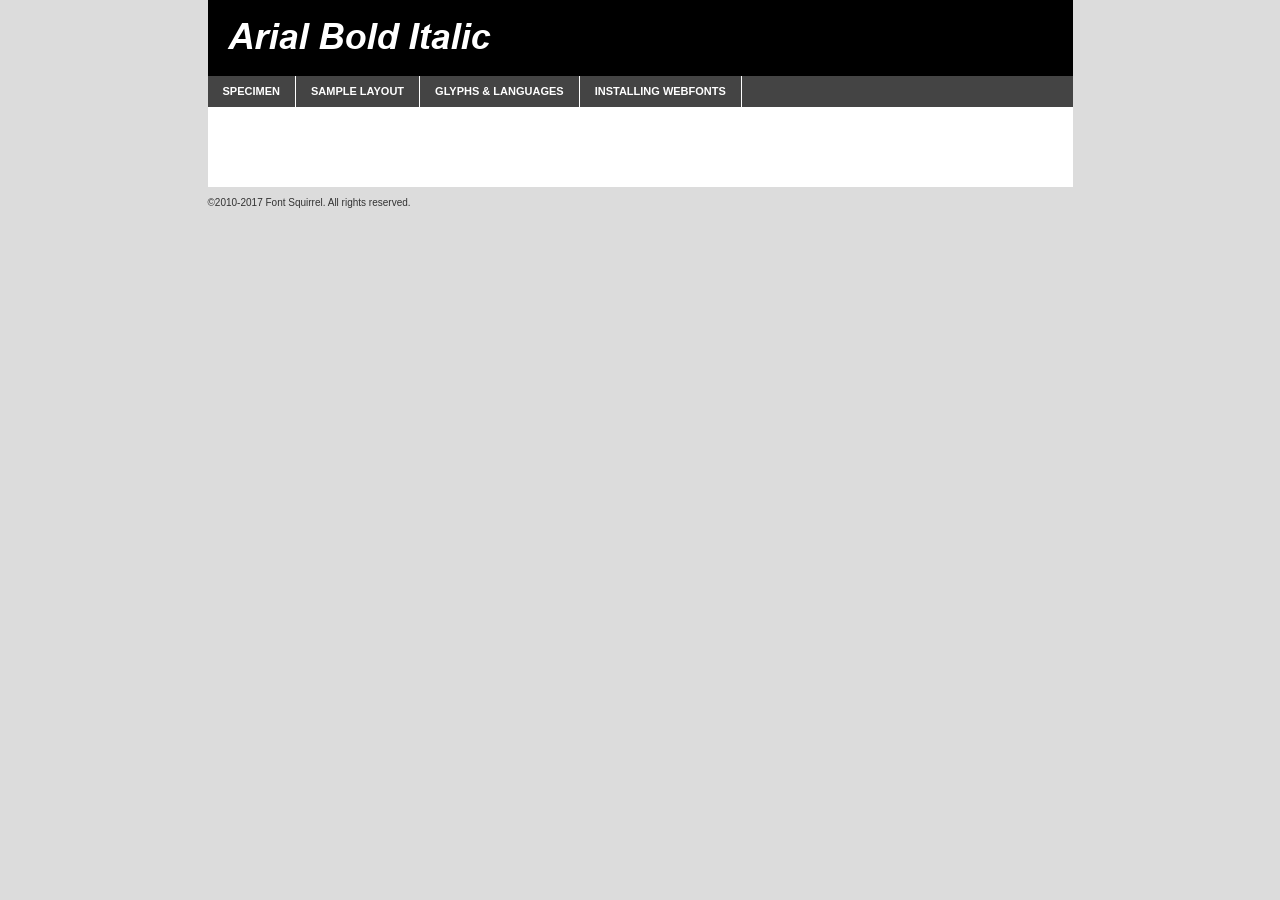
<file: fonts/arialbi-demo.html>
<!DOCTYPE html PUBLIC "-//W3C//DTD XHTML 1.0 Transitional//EN"
	"http://www.w3.org/TR/xhtml1/DTD/xhtml1-transitional.dtd">

<html xmlns="http://www.w3.org/1999/xhtml" xml:lang="en" lang="en">
<head>
	<meta http-equiv="Content-Type" content="text/html; charset=utf-8" />
	<script src="http://ajax.googleapis.com/ajax/libs/jquery/1.7.2/jquery.min.js" type="text/javascript" charset="utf-8"></script>
	<script type="text/javascript">
	(function($){$.fn.easyTabs=function(option){var param=jQuery.extend({fadeSpeed:"fast",defaultContent:1,activeClass:'active'},option);$(this).each(function(){var thisId="#"+this.id;if(param.defaultContent==''){param.defaultContent=1;}
	if(typeof param.defaultContent=="number")
	{var defaultTab=$(thisId+" .tabs li:eq("+(param.defaultContent-1)+") a").attr('href').substr(1);}else{var defaultTab=param.defaultContent;}
	$(thisId+" .tabs li a").each(function(){var tabToHide=$(this).attr('href').substr(1);$("#"+tabToHide).addClass('easytabs-tab-content');});hideAll();changeContent(defaultTab);function hideAll(){$(thisId+" .easytabs-tab-content").hide();}
	function changeContent(tabId){hideAll();$(thisId+" .tabs li").removeClass(param.activeClass);$(thisId+" .tabs li a[href=#"+tabId+"]").closest('li').addClass(param.activeClass);if(param.fadeSpeed!="none")
	{$(thisId+" #"+tabId).fadeIn(param.fadeSpeed);}else{$(thisId+" #"+tabId).show();}}
	$(thisId+" .tabs li").click(function(){var tabId=$(this).find('a').attr('href').substr(1);changeContent(tabId);return false;});});}})(jQuery);
	</script>
	<link rel="stylesheet" href="specimen_files/specimen_stylesheet.css" type="text/css" charset="utf-8" />
	<link rel="stylesheet" href="stylesheet.css" type="text/css" charset="utf-8" />

	<style type="text/css">
					body{
				font-family: 'arialbold_italic';
							}
		</style>

	<title>Arial Bold Italic Specimen</title>
	
	
	<script type="text/javascript" charset="utf-8">
		$(document).ready(function() {
			$('#container').easyTabs({defaultContent:1});
		});
	</script>
</head>

<body>
<div id="container">
	<div id="header">
		Arial Bold Italic	</div>
	<ul class="tabs">
		<li><a href="#specimen">Specimen</a></li>
		<li><a href="#layout">Sample Layout</a></li>
				<li><a href="#glyphs">Glyphs &amp; Languages</a></li>
		<li><a href="#installing">Installing Webfonts</a></li>
		
	</ul>
	
	<div id="main_content">

		
			<div id="specimen">
		
				<div class="section">
					<div class="grid12 firstcol">
						<div class="huge">AaBb</div>
					</div>
				</div>
		
				<div class="section">
					<div class="glyph_range">A&#x200B;B&#x200b;C&#x200b;D&#x200b;E&#x200b;F&#x200b;G&#x200b;H&#x200b;I&#x200b;J&#x200b;K&#x200b;L&#x200b;M&#x200b;N&#x200b;O&#x200b;P&#x200b;Q&#x200b;R&#x200b;S&#x200b;T&#x200b;U&#x200b;V&#x200b;W&#x200b;X&#x200b;Y&#x200b;Z&#x200b;a&#x200b;b&#x200b;c&#x200b;d&#x200b;e&#x200b;f&#x200b;g&#x200b;h&#x200b;i&#x200b;j&#x200b;k&#x200b;l&#x200b;m&#x200b;n&#x200b;o&#x200b;p&#x200b;q&#x200b;r&#x200b;s&#x200b;t&#x200b;u&#x200b;v&#x200b;w&#x200b;x&#x200b;y&#x200b;z&#x200b;1&#x200b;2&#x200b;3&#x200b;4&#x200b;5&#x200b;6&#x200b;7&#x200b;8&#x200b;9&#x200b;0&#x200b;&amp;&#x200b;.&#x200b;,&#x200b;?&#x200b;!&#x200b;&#64;&#x200b;(&#x200b;)&#x200b;#&#x200b;$&#x200b;%&#x200b;*&#x200b;+&#x200b;-&#x200b;=&#x200b;:&#x200b;;</div>
				</div>
				<div class="section">
					<div class="grid12 firstcol">
						<table class="sample_table">
							<tr><td>10</td><td class="size10">abcdefghijklmnopqrstuvwxyzABCDEFGHIJKLMNOPQRSTUVWXYZ0123456789abcdefghijklmnopqrstuvwxyzABCDEFGHIJKLMNOPQRSTUVWXYZ0123456789abcdefghijklmnopqrstuvwxyzABCDEFGHIJKLMNOPQRSTUVWXYZ</td></tr>
							<tr><td>11</td><td class="size11">abcdefghijklmnopqrstuvwxyzABCDEFGHIJKLMNOPQRSTUVWXYZ0123456789abcdefghijklmnopqrstuvwxyzABCDEFGHIJKLMNOPQRSTUVWXYZ0123456789abcdefghijklmnopqrstuvwxyzABCDEFGHIJKLMNOPQRSTUVWXYZ</td></tr>
							<tr><td>12</td><td class="size12">abcdefghijklmnopqrstuvwxyzABCDEFGHIJKLMNOPQRSTUVWXYZ0123456789abcdefghijklmnopqrstuvwxyzABCDEFGHIJKLMNOPQRSTUVWXYZ0123456789abcdefghijklmnopqrstuvwxyzABCDEFGHIJKLMNOPQRSTUVWXYZ</td></tr>
							<tr><td>13</td><td class="size13">abcdefghijklmnopqrstuvwxyzABCDEFGHIJKLMNOPQRSTUVWXYZ0123456789abcdefghijklmnopqrstuvwxyzABCDEFGHIJKLMNOPQRSTUVWXYZ0123456789abcdefghijklmnopqrstuvwxyzABCDEFGHIJKLMNOPQRSTUVWXYZ</td></tr>
							<tr><td>14</td><td class="size14">abcdefghijklmnopqrstuvwxyzABCDEFGHIJKLMNOPQRSTUVWXYZ0123456789abcdefghijklmnopqrstuvwxyzABCDEFGHIJKLMNOPQRSTUVWXYZ0123456789abcdefghijklmnopqrstuvwxyzABCDEFGHIJKLMNOPQRSTUVWXYZ</td></tr>
							<tr><td>16</td><td class="size16">abcdefghijklmnopqrstuvwxyzABCDEFGHIJKLMNOPQRSTUVWXYZ0123456789abcdefghijklmnopqrstuvwxyzABCDEFGHIJKLMNOPQRSTUVWXYZ</td></tr>
							<tr><td>18</td><td class="size18">abcdefghijklmnopqrstuvwxyzABCDEFGHIJKLMNOPQRSTUVWXYZ0123456789abcdefghijklmnopqrstuvwxyzABCDEFGHIJKLMNOPQRSTUVWXYZ</td></tr>
							<tr><td>20</td><td class="size20">abcdefghijklmnopqrstuvwxyzABCDEFGHIJKLMNOPQRSTUVWXYZ0123456789abcdefghijklmnopqrstuvwxyzABCDEFGHIJKLMNOPQRSTUVWXYZ</td></tr>
							<tr><td>24</td><td class="size24">abcdefghijklmnopqrstuvwxyzABCDEFGHIJKLMNOPQRSTUVWXYZ0123456789abcdefghijklmnopqrstuvwxyzABCDEFGHIJKLMNOPQRSTUVWXYZ</td></tr>
							<tr><td>30</td><td class="size30">abcdefghijklmnopqrstuvwxyzABCDEFGHIJKLMNOPQRSTUVWXYZ0123456789abcdefghijklmnopqrstuvwxyzABCDEFGHIJKLMNOPQRSTUVWXYZ</td></tr>
							<tr><td>36</td><td class="size36">abcdefghijklmnopqrstuvwxyzABCDEFGHIJKLMNOPQRSTUVWXYZ0123456789abcdefghijklmnopqrstuvwxyzABCDEFGHIJKLMNOPQRSTUVWXYZ</td></tr>
							<tr><td>48</td><td class="size48">abcdefghijklmnopqrstuvwxyzABCDEFGHIJKLMNOPQRSTUVWXYZ0123456789abcdefghijklmnopqrstuvwxyzABCDEFGHIJKLMNOPQRSTUVWXYZ</td></tr>
							<tr><td>60</td><td class="size60">abcdefghijklmnopqrstuvwxyzABCDEFGHIJKLMNOPQRSTUVWXYZ0123456789abcdefghijklmnopqrstuvwxyzABCDEFGHIJKLMNOPQRSTUVWXYZ</td></tr>
							<tr><td>72</td><td class="size72">abcdefghijklmnopqrstuvwxyzABCDEFGHIJKLMNOPQRSTUVWXYZ0123456789abcdefghijklmnopqrstuvwxyzABCDEFGHIJKLMNOPQRSTUVWXYZ</td></tr>
							<tr><td>90</td><td class="size90">abcdefghijklmnopqrstuvwxyzABCDEFGHIJKLMNOPQRSTUVWXYZ0123456789abcdefghijklmnopqrstuvwxyzABCDEFGHIJKLMNOPQRSTUVWXYZ</td></tr>
						</table>
				
					</div>
			
				</div>
		
		
		
								<div class="section" id="bodycomparison">


										<div id="xheight">
				<div class="fontbody">&#x25FC;&#x25FC;&#x25FC;&#x25FC;&#x25FC;&#x25FC;&#x25FC;&#x25FC;&#x25FC;&#x25FC;&#x25FC;&#x25FC;&#x25FC;&#x25FC;&#x25FC;&#x25FC;&#x25FC;&#x25FC;&#x25FC;&#x25FC;&#x25FC;&#x25FC;&#x25FC;&#x25FC;&#x25FC;&#x25FC;&#x25FC;&#x25FC;&#x25FC;&#x25FC;&#x25FC;&#x25FC;&#x25FC;&#x25FC;&#x25FC;&#x25FC;&#x25FC;&#x25FC;&#x25FC;&#x25FC;&#x25FC;&#x25FC;&#x25FC;&#x25FC;&#x25FC;&#x25FC;&#x25FC;&#x25FC;&#x25FC;&#x25FC;&#x25FC;&#x25FC;&#x25FC;&#x25FC;&#x25FC;&#x25FC;&#x25FC;&#x25FC;&#x25FC;&#x25FC;&#x25FC;&#x25FC;&#x25FC;&#x25FC;&#x25FC;&#x25FC;&#x25FC;&#x25FC;&#x25FC;&#x25FC;&#x25FC;&#x25FC;&#x25FC;&#x25FC;&#x25FC;&#x25FC;&#x25FC;&#x25FC;&#x25FC;&#x25FC;&#x25FC;&#x25FC;&#x25FC;&#x25FC;&#x25FC;&#x25FC;&#x25FC;&#x25FC;&#x25FC;&#x25FC;&#x25FC;&#x25FC;&#x25FC;&#x25FC;&#x25FC;&#x25FC;&#x25FC;&#x25FC;&#x25FC;body</div><div class="arialbody">body</div><div class="verdanabody">body</div><div class="georgiabody">body</div></div>
										<div class="fontbody" style="z-index:1">
											body<span>Arial Bold Italic</span>
										</div>
										<div class="arialbody" style="z-index:1">
											body<span>Arial</span>
										</div>
										<div class="verdanabody" style="z-index:1">
											body<span>Verdana</span>
										</div>
										<div class="georgiabody" style="z-index:1">
											body<span>Georgia</span>
										</div>



								</div>
		
		
				<div class="section psample psample_row1" id="">
					
					<div class="grid2 firstcol">
						<p class="size10"><span>10.</span>Aenean lacinia bibendum nulla sed consectetur. Fusce dapibus, tellus ac cursus commodo, tortor mauris condimentum nibh, ut fermentum massa justo sit amet risus. Nullam id dolor id nibh ultricies vehicula ut id elit. Cum sociis natoque penatibus et magnis dis parturient montes, nascetur ridiculus mus. Nulla vitae elit libero, a pharetra augue.</p>
			
					</div>
					<div class="grid3">
						<p class="size11"><span>11.</span>Aenean lacinia bibendum nulla sed consectetur. Fusce dapibus, tellus ac cursus commodo, tortor mauris condimentum nibh, ut fermentum massa justo sit amet risus. Nullam id dolor id nibh ultricies vehicula ut id elit. Cum sociis natoque penatibus et magnis dis parturient montes, nascetur ridiculus mus. Nulla vitae elit libero, a pharetra augue.</p>
			
					</div>
					<div class="grid3">
						<p class="size12"><span>12.</span>Aenean lacinia bibendum nulla sed consectetur. Fusce dapibus, tellus ac cursus commodo, tortor mauris condimentum nibh, ut fermentum massa justo sit amet risus. Nullam id dolor id nibh ultricies vehicula ut id elit. Cum sociis natoque penatibus et magnis dis parturient montes, nascetur ridiculus mus. Nulla vitae elit libero, a pharetra augue.</p>
			
					</div>
					<div class="grid4">
						<p class="size13"><span>13.</span>Aenean lacinia bibendum nulla sed consectetur. Fusce dapibus, tellus ac cursus commodo, tortor mauris condimentum nibh, ut fermentum massa justo sit amet risus. Nullam id dolor id nibh ultricies vehicula ut id elit. Cum sociis natoque penatibus et magnis dis parturient montes, nascetur ridiculus mus. Nulla vitae elit libero, a pharetra augue.</p>
			
					</div>
					<div class="white_blend"></div>
					
				</div>
				<div class="section psample psample_row2" id="">
					<div class="grid3 firstcol">
						<p class="size14"><span>14.</span>Aenean lacinia bibendum nulla sed consectetur. Fusce dapibus, tellus ac cursus commodo, tortor mauris condimentum nibh, ut fermentum massa justo sit amet risus. Nullam id dolor id nibh ultricies vehicula ut id elit. Cum sociis natoque penatibus et magnis dis parturient montes, nascetur ridiculus mus. Nulla vitae elit libero, a pharetra augue.</p>
			
					</div>
					<div class="grid4">
						<p class="size16"><span>16.</span>Aenean lacinia bibendum nulla sed consectetur. Fusce dapibus, tellus ac cursus commodo, tortor mauris condimentum nibh, ut fermentum massa justo sit amet risus. Nullam id dolor id nibh ultricies vehicula ut id elit. Cum sociis natoque penatibus et magnis dis parturient montes, nascetur ridiculus mus. Nulla vitae elit libero, a pharetra augue.</p>
			
					</div>
					<div class="grid5">
						<p class="size18"><span>18.</span>Aenean lacinia bibendum nulla sed consectetur. Fusce dapibus, tellus ac cursus commodo, tortor mauris condimentum nibh, ut fermentum massa justo sit amet risus. Nullam id dolor id nibh ultricies vehicula ut id elit. Cum sociis natoque penatibus et magnis dis parturient montes, nascetur ridiculus mus. Nulla vitae elit libero, a pharetra augue.</p>
			
					</div>

					<div class="white_blend"></div>

				</div>
				
				<div class="section psample psample_row3" id="">
					<div class="grid5 firstcol">
						<p class="size20"><span>20.</span>Aenean lacinia bibendum nulla sed consectetur. Fusce dapibus, tellus ac cursus commodo, tortor mauris condimentum nibh, ut fermentum massa justo sit amet risus. Nullam id dolor id nibh ultricies vehicula ut id elit. Cum sociis natoque penatibus et magnis dis parturient montes, nascetur ridiculus mus. Nulla vitae elit libero, a pharetra augue.</p>
					</div>
					<div class="grid7">
						<p class="size24"><span>24.</span>Aenean lacinia bibendum nulla sed consectetur. Fusce dapibus, tellus ac cursus commodo, tortor mauris condimentum nibh, ut fermentum massa justo sit amet risus. Nullam id dolor id nibh ultricies vehicula ut id elit. Cum sociis natoque penatibus et magnis dis parturient montes, nascetur ridiculus mus. Nulla vitae elit libero, a pharetra augue.</p>
					</div>
					
					<div class="white_blend"></div>
					
				</div>
				
				<div class="section psample psample_row4" id="">
					<div class="grid12 firstcol">
						<p class="size30"><span>30.</span>Aenean lacinia bibendum nulla sed consectetur. Fusce dapibus, tellus ac cursus commodo, tortor mauris condimentum nibh, ut fermentum massa justo sit amet risus. Nullam id dolor id nibh ultricies vehicula ut id elit. Cum sociis natoque penatibus et magnis dis parturient montes, nascetur ridiculus mus. Nulla vitae elit libero, a pharetra augue.</p>
					</div>
					<div class="white_blend"></div>
					
				</div>
				
				
				
				<div class="section psample psample_row1 fullreverse">
					<div class="grid2 firstcol">
						<p class="size10"><span>10.</span>Aenean lacinia bibendum nulla sed consectetur. Fusce dapibus, tellus ac cursus commodo, tortor mauris condimentum nibh, ut fermentum massa justo sit amet risus. Nullam id dolor id nibh ultricies vehicula ut id elit. Cum sociis natoque penatibus et magnis dis parturient montes, nascetur ridiculus mus. Nulla vitae elit libero, a pharetra augue.</p>
			
					</div>
					<div class="grid3">
						<p class="size11"><span>11.</span>Aenean lacinia bibendum nulla sed consectetur. Fusce dapibus, tellus ac cursus commodo, tortor mauris condimentum nibh, ut fermentum massa justo sit amet risus. Nullam id dolor id nibh ultricies vehicula ut id elit. Cum sociis natoque penatibus et magnis dis parturient montes, nascetur ridiculus mus. Nulla vitae elit libero, a pharetra augue.</p>
			
					</div>
					<div class="grid3">
						<p class="size12"><span>12.</span>Aenean lacinia bibendum nulla sed consectetur. Fusce dapibus, tellus ac cursus commodo, tortor mauris condimentum nibh, ut fermentum massa justo sit amet risus. Nullam id dolor id nibh ultricies vehicula ut id elit. Cum sociis natoque penatibus et magnis dis parturient montes, nascetur ridiculus mus. Nulla vitae elit libero, a pharetra augue.</p>
			
					</div>
					<div class="grid4">
						<p class="size13"><span>13.</span>Aenean lacinia bibendum nulla sed consectetur. Fusce dapibus, tellus ac cursus commodo, tortor mauris condimentum nibh, ut fermentum massa justo sit amet risus. Nullam id dolor id nibh ultricies vehicula ut id elit. Cum sociis natoque penatibus et magnis dis parturient montes, nascetur ridiculus mus. Nulla vitae elit libero, a pharetra augue.</p>
			
					</div>
					<div class="black_blend"></div>
					
				</div>
				
				<div class="section psample psample_row2 fullreverse">
					<div class="grid3 firstcol">
						<p class="size14"><span>14.</span>Aenean lacinia bibendum nulla sed consectetur. Fusce dapibus, tellus ac cursus commodo, tortor mauris condimentum nibh, ut fermentum massa justo sit amet risus. Nullam id dolor id nibh ultricies vehicula ut id elit. Cum sociis natoque penatibus et magnis dis parturient montes, nascetur ridiculus mus. Nulla vitae elit libero, a pharetra augue.</p>
			
					</div>
					<div class="grid4">
						<p class="size16"><span>16.</span>Aenean lacinia bibendum nulla sed consectetur. Fusce dapibus, tellus ac cursus commodo, tortor mauris condimentum nibh, ut fermentum massa justo sit amet risus. Nullam id dolor id nibh ultricies vehicula ut id elit. Cum sociis natoque penatibus et magnis dis parturient montes, nascetur ridiculus mus. Nulla vitae elit libero, a pharetra augue.</p>
			
					</div>
					<div class="grid5">
						<p class="size18"><span>18.</span>Aenean lacinia bibendum nulla sed consectetur. Fusce dapibus, tellus ac cursus commodo, tortor mauris condimentum nibh, ut fermentum massa justo sit amet risus. Nullam id dolor id nibh ultricies vehicula ut id elit. Cum sociis natoque penatibus et magnis dis parturient montes, nascetur ridiculus mus. Nulla vitae elit libero, a pharetra augue.</p>
			
					</div>
					<div class="black_blend"></div>

				</div>
				
				<div class="section psample fullreverse psample_row3" id="">
					<div class="grid5 firstcol">
						<p class="size20"><span>20.</span>Aenean lacinia bibendum nulla sed consectetur. Fusce dapibus, tellus ac cursus commodo, tortor mauris condimentum nibh, ut fermentum massa justo sit amet risus. Nullam id dolor id nibh ultricies vehicula ut id elit. Cum sociis natoque penatibus et magnis dis parturient montes, nascetur ridiculus mus. Nulla vitae elit libero, a pharetra augue.</p>
					</div>
					<div class="grid7">
						<p class="size24"><span>24.</span>Aenean lacinia bibendum nulla sed consectetur. Fusce dapibus, tellus ac cursus commodo, tortor mauris condimentum nibh, ut fermentum massa justo sit amet risus. Nullam id dolor id nibh ultricies vehicula ut id elit. Cum sociis natoque penatibus et magnis dis parturient montes, nascetur ridiculus mus. Nulla vitae elit libero, a pharetra augue.</p>
					</div>
					
					<div class="black_blend"></div>
					
				</div>
				
				<div class="section psample fullreverse psample_row4" id="" style="border-bottom: 20px #000 solid;">
					<div class="grid12 firstcol">
						<p class="size30"><span>30.</span>Aenean lacinia bibendum nulla sed consectetur. Fusce dapibus, tellus ac cursus commodo, tortor mauris condimentum nibh, ut fermentum massa justo sit amet risus. Nullam id dolor id nibh ultricies vehicula ut id elit. Cum sociis natoque penatibus et magnis dis parturient montes, nascetur ridiculus mus. Nulla vitae elit libero, a pharetra augue.</p>
					</div>
					<div class="black_blend"></div>
					
				</div>
				
				
				
				
			</div>
			
			<div id="layout">
				
				<div class="section">
					
					<div class="grid12 firstcol">
						<h1>Lorem Ipsum Dolor</h1>
						<h2>Etiam porta sem malesuada magna mollis euismod</h2>
						
						<p class="byline">By <a href="#link">Aenean Lacinia</a></p>
					</div>
				</div>
				<div class="section">
					<div class="grid8 firstcol">
						<p class="large">Donec sed odio dui. Morbi leo risus, porta ac consectetur ac, vestibulum at eros. Fusce dapibus, tellus ac cursus commodo, tortor mauris condimentum nibh, ut fermentum massa justo sit amet risus. </p>

						
						<h3>Pellentesque ornare sem</h3>

						<p>Maecenas sed diam eget risus varius blandit sit amet non magna. Maecenas faucibus mollis interdum. Donec ullamcorper nulla non metus auctor fringilla. Nullam id dolor id nibh ultricies vehicula ut id elit. Nullam id dolor id nibh ultricies vehicula ut id elit. </p>

						<p>Aenean eu leo quam. Pellentesque ornare sem lacinia quam venenatis vestibulum. Lorem ipsum dolor sit amet, consectetur adipiscing elit. Cum sociis natoque penatibus et magnis dis parturient montes, nascetur ridiculus mus. </p>

						<p>Nulla vitae elit libero, a pharetra augue. Praesent commodo cursus magna, vel scelerisque nisl consectetur et. Aenean lacinia bibendum nulla sed consectetur. </p>

						<p>Nullam quis risus eget urna mollis ornare vel eu leo. Nullam quis risus eget urna mollis ornare vel eu leo. Maecenas sed diam eget risus varius blandit sit amet non magna. Donec ullamcorper nulla non metus auctor fringilla. </p>

						<h3>Cras mattis consectetur</h3>

						<p>Aenean eu leo quam. Pellentesque ornare sem lacinia quam venenatis vestibulum. Aenean lacinia bibendum nulla sed consectetur. Integer posuere erat a ante venenatis dapibus posuere velit aliquet. Cras mattis consectetur purus sit amet fermentum. </p>

						<p>Nullam id dolor id nibh ultricies vehicula ut id elit. Nullam quis risus eget urna mollis ornare vel eu leo. Cras mattis consectetur purus sit amet fermentum.</p>
					</div>
					
					<div class="grid4 sidebar">
						
						<div class="box reverse">
							<p class="last">Nullam quis risus eget urna mollis ornare vel eu leo. Donec ullamcorper nulla non metus auctor fringilla. Cras mattis consectetur purus sit amet fermentum. Sed posuere consectetur est at lobortis. Lorem ipsum dolor sit amet, consectetur adipiscing elit. </p>
						</div>
						
						<p class="caption">Maecenas sed diam eget risus varius.</p>

						<p>Vestibulum id ligula porta felis euismod semper. Integer posuere erat a ante venenatis dapibus posuere velit aliquet. Vestibulum id ligula porta felis euismod semper. Sed posuere consectetur est at lobortis. Maecenas sed diam eget risus varius blandit sit amet non magna. Fusce dapibus, tellus ac cursus commodo, tortor mauris condimentum nibh, ut fermentum massa justo sit amet risus. </p>

					

						<p>Duis mollis, est non commodo luctus, nisi erat porttitor ligula, eget lacinia odio sem nec elit. Aenean lacinia bibendum nulla sed consectetur. Vivamus sagittis lacus vel augue laoreet rutrum faucibus dolor auctor. Aenean lacinia bibendum nulla sed consectetur. Nullam quis risus eget urna mollis ornare vel eu leo. </p>

						<p>Praesent commodo cursus magna, vel scelerisque nisl consectetur et. Donec ullamcorper nulla non metus auctor fringilla. Maecenas faucibus mollis interdum. Fusce dapibus, tellus ac cursus commodo, tortor mauris condimentum nibh, ut fermentum massa justo sit amet risus. </p>

					</div>
				</div>
				
			</div>


			



		<div id="glyphs">
			<div class="section">
				<div class="grid12 firstcol">
			
				<h1>Language Support</h1>
				<p>The subset of Arial Bold Italic in this kit supports the following languages:<br />
			
					Albanian, Basque, Breton, Chamorro, Danish, Dutch, English, Faroese, Finnish, French, Frisian, Galician, German, Icelandic, Italian, Malagasy, Norwegian, Portuguese, Spanish, Alsatian, Aragonese, Arapaho, Arrernte, Asturian, Aymara, Bislama, Cebuano, Corsican, Fijian, French_creole, Genoese, Gilbertese, Greenlandic, Haitian_creole, Hiligaynon, Hmong, Hopi, Ibanag, Iloko_ilokano, Indonesian, Interglossa_glosa, Interlingua, Irish_gaelic, Jerriais, Lojban, Lombard, Luxembourgeois, Manx, Mohawk, Norfolk_pitcairnese, Occitan, Oromo, Pangasinan, Papiamento, Piedmontese, Potawatomi, Rhaeto-romance, Romansh, Rotokas, Sami_lule, Samoan, Sardinian, Scots_gaelic, Seychelles_creole, Shona, Sicilian, Somali, Southern_ndebele, Swahili, Swati_swazi, Tagalog_filipino_pilipino, Tetum, Tok_pisin, Uyghur_latinized, Volapuk, Walloon, Warlpiri, Xhosa, Yapese, Zulu, Latinbasic, Ubasic, Demo				</p>
				<h1>Glyph Chart</h1>
				<p>The subset of Arial Bold Italic in this kit includes all the glyphs listed below. Unicode entities are included above each glyph to help you insert individual characters into your layout.</p>
				<div id="glyph_chart">
			
																				 <div><p>&amp;#32;</p>&#32;</div>
																				 <div><p>&amp;#33;</p>&#33;</div>
																				 <div><p>&amp;#34;</p>&#34;</div>
																				 <div><p>&amp;#35;</p>&#35;</div>
																				 <div><p>&amp;#36;</p>&#36;</div>
																				 <div><p>&amp;#37;</p>&#37;</div>
																				 <div><p>&amp;#38;</p>&#38;</div>
																				 <div><p>&amp;#39;</p>&#39;</div>
																				 <div><p>&amp;#40;</p>&#40;</div>
																				 <div><p>&amp;#41;</p>&#41;</div>
																				 <div><p>&amp;#42;</p>&#42;</div>
																				 <div><p>&amp;#43;</p>&#43;</div>
																				 <div><p>&amp;#44;</p>&#44;</div>
																				 <div><p>&amp;#45;</p>&#45;</div>
																				 <div><p>&amp;#46;</p>&#46;</div>
																				 <div><p>&amp;#47;</p>&#47;</div>
																				 <div><p>&amp;#48;</p>&#48;</div>
																				 <div><p>&amp;#49;</p>&#49;</div>
																				 <div><p>&amp;#50;</p>&#50;</div>
																				 <div><p>&amp;#51;</p>&#51;</div>
																				 <div><p>&amp;#52;</p>&#52;</div>
																				 <div><p>&amp;#53;</p>&#53;</div>
																				 <div><p>&amp;#54;</p>&#54;</div>
																				 <div><p>&amp;#55;</p>&#55;</div>
																				 <div><p>&amp;#56;</p>&#56;</div>
																				 <div><p>&amp;#57;</p>&#57;</div>
																				 <div><p>&amp;#58;</p>&#58;</div>
																				 <div><p>&amp;#59;</p>&#59;</div>
																				 <div><p>&amp;#60;</p>&#60;</div>
																				 <div><p>&amp;#61;</p>&#61;</div>
																				 <div><p>&amp;#62;</p>&#62;</div>
																				 <div><p>&amp;#63;</p>&#63;</div>
																				 <div><p>&amp;#64;</p>&#64;</div>
																				 <div><p>&amp;#65;</p>&#65;</div>
																				 <div><p>&amp;#66;</p>&#66;</div>
																				 <div><p>&amp;#67;</p>&#67;</div>
																				 <div><p>&amp;#68;</p>&#68;</div>
																				 <div><p>&amp;#69;</p>&#69;</div>
																				 <div><p>&amp;#70;</p>&#70;</div>
																				 <div><p>&amp;#71;</p>&#71;</div>
																				 <div><p>&amp;#72;</p>&#72;</div>
																				 <div><p>&amp;#73;</p>&#73;</div>
																				 <div><p>&amp;#74;</p>&#74;</div>
																				 <div><p>&amp;#75;</p>&#75;</div>
																				 <div><p>&amp;#76;</p>&#76;</div>
																				 <div><p>&amp;#77;</p>&#77;</div>
																				 <div><p>&amp;#78;</p>&#78;</div>
																				 <div><p>&amp;#79;</p>&#79;</div>
																				 <div><p>&amp;#80;</p>&#80;</div>
																				 <div><p>&amp;#81;</p>&#81;</div>
																				 <div><p>&amp;#82;</p>&#82;</div>
																				 <div><p>&amp;#83;</p>&#83;</div>
																				 <div><p>&amp;#84;</p>&#84;</div>
																				 <div><p>&amp;#85;</p>&#85;</div>
																				 <div><p>&amp;#86;</p>&#86;</div>
																				 <div><p>&amp;#87;</p>&#87;</div>
																				 <div><p>&amp;#88;</p>&#88;</div>
																				 <div><p>&amp;#89;</p>&#89;</div>
																				 <div><p>&amp;#90;</p>&#90;</div>
																				 <div><p>&amp;#91;</p>&#91;</div>
																				 <div><p>&amp;#92;</p>&#92;</div>
																				 <div><p>&amp;#93;</p>&#93;</div>
																				 <div><p>&amp;#94;</p>&#94;</div>
																				 <div><p>&amp;#95;</p>&#95;</div>
																				 <div><p>&amp;#96;</p>&#96;</div>
																				 <div><p>&amp;#97;</p>&#97;</div>
																				 <div><p>&amp;#98;</p>&#98;</div>
																				 <div><p>&amp;#99;</p>&#99;</div>
																				 <div><p>&amp;#100;</p>&#100;</div>
																				 <div><p>&amp;#101;</p>&#101;</div>
																				 <div><p>&amp;#102;</p>&#102;</div>
																				 <div><p>&amp;#103;</p>&#103;</div>
																				 <div><p>&amp;#104;</p>&#104;</div>
																				 <div><p>&amp;#105;</p>&#105;</div>
																				 <div><p>&amp;#106;</p>&#106;</div>
																				 <div><p>&amp;#107;</p>&#107;</div>
																				 <div><p>&amp;#108;</p>&#108;</div>
																				 <div><p>&amp;#109;</p>&#109;</div>
																				 <div><p>&amp;#110;</p>&#110;</div>
																				 <div><p>&amp;#111;</p>&#111;</div>
																				 <div><p>&amp;#112;</p>&#112;</div>
																				 <div><p>&amp;#113;</p>&#113;</div>
																				 <div><p>&amp;#114;</p>&#114;</div>
																				 <div><p>&amp;#115;</p>&#115;</div>
																				 <div><p>&amp;#116;</p>&#116;</div>
																				 <div><p>&amp;#117;</p>&#117;</div>
																				 <div><p>&amp;#118;</p>&#118;</div>
																				 <div><p>&amp;#119;</p>&#119;</div>
																				 <div><p>&amp;#120;</p>&#120;</div>
																				 <div><p>&amp;#121;</p>&#121;</div>
																				 <div><p>&amp;#122;</p>&#122;</div>
																				 <div><p>&amp;#123;</p>&#123;</div>
																				 <div><p>&amp;#124;</p>&#124;</div>
																				 <div><p>&amp;#125;</p>&#125;</div>
																				 <div><p>&amp;#126;</p>&#126;</div>
																				 <div><p>&amp;#160;</p>&#160;</div>
																				 <div><p>&amp;#161;</p>&#161;</div>
																				 <div><p>&amp;#162;</p>&#162;</div>
																				 <div><p>&amp;#163;</p>&#163;</div>
																				 <div><p>&amp;#164;</p>&#164;</div>
																				 <div><p>&amp;#165;</p>&#165;</div>
																				 <div><p>&amp;#166;</p>&#166;</div>
																				 <div><p>&amp;#167;</p>&#167;</div>
																				 <div><p>&amp;#168;</p>&#168;</div>
																				 <div><p>&amp;#169;</p>&#169;</div>
																				 <div><p>&amp;#170;</p>&#170;</div>
																				 <div><p>&amp;#171;</p>&#171;</div>
																				 <div><p>&amp;#172;</p>&#172;</div>
																				 <div><p>&amp;#173;</p>&#173;</div>
																				 <div><p>&amp;#174;</p>&#174;</div>
																				 <div><p>&amp;#175;</p>&#175;</div>
																				 <div><p>&amp;#176;</p>&#176;</div>
																				 <div><p>&amp;#177;</p>&#177;</div>
																				 <div><p>&amp;#178;</p>&#178;</div>
																				 <div><p>&amp;#179;</p>&#179;</div>
																				 <div><p>&amp;#180;</p>&#180;</div>
																				 <div><p>&amp;#181;</p>&#181;</div>
																				 <div><p>&amp;#182;</p>&#182;</div>
																				 <div><p>&amp;#183;</p>&#183;</div>
																				 <div><p>&amp;#184;</p>&#184;</div>
																				 <div><p>&amp;#185;</p>&#185;</div>
																				 <div><p>&amp;#186;</p>&#186;</div>
																				 <div><p>&amp;#187;</p>&#187;</div>
																				 <div><p>&amp;#188;</p>&#188;</div>
																				 <div><p>&amp;#189;</p>&#189;</div>
																				 <div><p>&amp;#190;</p>&#190;</div>
																				 <div><p>&amp;#191;</p>&#191;</div>
																				 <div><p>&amp;#192;</p>&#192;</div>
																				 <div><p>&amp;#193;</p>&#193;</div>
																				 <div><p>&amp;#194;</p>&#194;</div>
																				 <div><p>&amp;#195;</p>&#195;</div>
																				 <div><p>&amp;#196;</p>&#196;</div>
																				 <div><p>&amp;#197;</p>&#197;</div>
																				 <div><p>&amp;#198;</p>&#198;</div>
																				 <div><p>&amp;#199;</p>&#199;</div>
																				 <div><p>&amp;#200;</p>&#200;</div>
																				 <div><p>&amp;#201;</p>&#201;</div>
																				 <div><p>&amp;#202;</p>&#202;</div>
																				 <div><p>&amp;#203;</p>&#203;</div>
																				 <div><p>&amp;#204;</p>&#204;</div>
																				 <div><p>&amp;#205;</p>&#205;</div>
																				 <div><p>&amp;#206;</p>&#206;</div>
																				 <div><p>&amp;#207;</p>&#207;</div>
																				 <div><p>&amp;#208;</p>&#208;</div>
																				 <div><p>&amp;#209;</p>&#209;</div>
																				 <div><p>&amp;#210;</p>&#210;</div>
																				 <div><p>&amp;#211;</p>&#211;</div>
																				 <div><p>&amp;#212;</p>&#212;</div>
																				 <div><p>&amp;#213;</p>&#213;</div>
																				 <div><p>&amp;#214;</p>&#214;</div>
																				 <div><p>&amp;#215;</p>&#215;</div>
																				 <div><p>&amp;#216;</p>&#216;</div>
																				 <div><p>&amp;#217;</p>&#217;</div>
																				 <div><p>&amp;#218;</p>&#218;</div>
																				 <div><p>&amp;#219;</p>&#219;</div>
																				 <div><p>&amp;#220;</p>&#220;</div>
																				 <div><p>&amp;#221;</p>&#221;</div>
																				 <div><p>&amp;#222;</p>&#222;</div>
																				 <div><p>&amp;#223;</p>&#223;</div>
																				 <div><p>&amp;#224;</p>&#224;</div>
																				 <div><p>&amp;#225;</p>&#225;</div>
																				 <div><p>&amp;#226;</p>&#226;</div>
																				 <div><p>&amp;#227;</p>&#227;</div>
																				 <div><p>&amp;#228;</p>&#228;</div>
																				 <div><p>&amp;#229;</p>&#229;</div>
																				 <div><p>&amp;#230;</p>&#230;</div>
																				 <div><p>&amp;#231;</p>&#231;</div>
																				 <div><p>&amp;#232;</p>&#232;</div>
																				 <div><p>&amp;#233;</p>&#233;</div>
																				 <div><p>&amp;#234;</p>&#234;</div>
																				 <div><p>&amp;#235;</p>&#235;</div>
																				 <div><p>&amp;#236;</p>&#236;</div>
																				 <div><p>&amp;#237;</p>&#237;</div>
																				 <div><p>&amp;#238;</p>&#238;</div>
																				 <div><p>&amp;#239;</p>&#239;</div>
																				 <div><p>&amp;#240;</p>&#240;</div>
																				 <div><p>&amp;#241;</p>&#241;</div>
																				 <div><p>&amp;#242;</p>&#242;</div>
																				 <div><p>&amp;#243;</p>&#243;</div>
																				 <div><p>&amp;#244;</p>&#244;</div>
																				 <div><p>&amp;#245;</p>&#245;</div>
																				 <div><p>&amp;#246;</p>&#246;</div>
																				 <div><p>&amp;#247;</p>&#247;</div>
																				 <div><p>&amp;#248;</p>&#248;</div>
																				 <div><p>&amp;#249;</p>&#249;</div>
																				 <div><p>&amp;#250;</p>&#250;</div>
																				 <div><p>&amp;#251;</p>&#251;</div>
																				 <div><p>&amp;#252;</p>&#252;</div>
																				 <div><p>&amp;#253;</p>&#253;</div>
																				 <div><p>&amp;#254;</p>&#254;</div>
																				 <div><p>&amp;#255;</p>&#255;</div>
																				 <div><p>&amp;#338;</p>&#338;</div>
																				 <div><p>&amp;#339;</p>&#339;</div>
																				 <div><p>&amp;#376;</p>&#376;</div>
																				 <div><p>&amp;#710;</p>&#710;</div>
																				 <div><p>&amp;#732;</p>&#732;</div>
																				 <div><p>&amp;#8192;</p>&#8192;</div>
																				 <div><p>&amp;#8193;</p>&#8193;</div>
																				 <div><p>&amp;#8194;</p>&#8194;</div>
																				 <div><p>&amp;#8195;</p>&#8195;</div>
																				 <div><p>&amp;#8196;</p>&#8196;</div>
																				 <div><p>&amp;#8197;</p>&#8197;</div>
																				 <div><p>&amp;#8198;</p>&#8198;</div>
																				 <div><p>&amp;#8199;</p>&#8199;</div>
																				 <div><p>&amp;#8200;</p>&#8200;</div>
																				 <div><p>&amp;#8201;</p>&#8201;</div>
																				 <div><p>&amp;#8202;</p>&#8202;</div>
																				 <div><p>&amp;#8208;</p>&#8208;</div>
																				 <div><p>&amp;#8209;</p>&#8209;</div>
																				 <div><p>&amp;#8210;</p>&#8210;</div>
																				 <div><p>&amp;#8211;</p>&#8211;</div>
																				 <div><p>&amp;#8212;</p>&#8212;</div>
																				 <div><p>&amp;#8216;</p>&#8216;</div>
																				 <div><p>&amp;#8217;</p>&#8217;</div>
																				 <div><p>&amp;#8218;</p>&#8218;</div>
																				 <div><p>&amp;#8220;</p>&#8220;</div>
																				 <div><p>&amp;#8221;</p>&#8221;</div>
																				 <div><p>&amp;#8222;</p>&#8222;</div>
																				 <div><p>&amp;#8226;</p>&#8226;</div>
																				 <div><p>&amp;#8230;</p>&#8230;</div>
																				 <div><p>&amp;#8239;</p>&#8239;</div>
																				 <div><p>&amp;#8249;</p>&#8249;</div>
																				 <div><p>&amp;#8250;</p>&#8250;</div>
																				 <div><p>&amp;#8287;</p>&#8287;</div>
																				 <div><p>&amp;#8364;</p>&#8364;</div>
																				 <div><p>&amp;#8482;</p>&#8482;</div>
																				 <div><p>&amp;#9724;</p>&#9724;</div>
																				 <div><p>&amp;#64257;</p>&#64257;</div>
																				 <div><p>&amp;#64258;</p>&#64258;</div>
																				 <div><p>&amp;#64259;</p>&#64259;</div>
																				 <div><p>&amp;#64260;</p>&#64260;</div>
																																																</div>	
				</div>
		
		
			</div>
		</div>
		
		
		<div id="specs">
			
		</div>
	
		<div id="installing">
			<div class="section">
				<div class="grid7 firstcol">
					<h1>Installing Webfonts</h1>
					
					<p>Webfonts are supported by all major browser platforms but not all in the same way. There are currently four different font formats that must be included in order to target all browsers. This includes TTF, WOFF, EOT and SVG.</p>
					
					<h2>1. Upload your webfonts</h2>
					<p>You must upload your webfont kit to your website. They should be in or near the same directory as your CSS files.</p>
					
					<h2>2. Include the webfont stylesheet</h2>
					<p>A special CSS @font-face declaration helps the various browsers select the appropriate font it needs without causing you a bunch of headaches. Learn more about this syntax by reading the <a href="https://www.fontspring.com/blog/further-hardening-of-the-bulletproof-syntax">Fontspring blog post</a> about it. The code for it is as follows:</p>


<code>
@font-face{ 
	font-family: 'MyWebFont';
	src: url('WebFont.eot');
	src: url('WebFont.eot?#iefix') format('embedded-opentype'),
	     url('WebFont.woff') format('woff'),
	     url('WebFont.ttf') format('truetype'),
	     url('WebFont.svg#webfont') format('svg');
}
</code>

	<p>We've already gone ahead and generated the code for you. All you have to do is link to the stylesheet in your HTML, like this:</p>
	<code>&lt;link rel=&quot;stylesheet&quot; href=&quot;stylesheet.css&quot; type=&quot;text/css&quot; charset=&quot;utf-8&quot; /&gt;</code>

					<h2>3. Modify your own stylesheet</h2>
					<p>To take advantage of your new fonts, you must tell your stylesheet to use them. Look at the original @font-face declaration above and find the property called "font-family." The name linked there will be what you use to reference the font. Prepend that webfont name to the font stack in the "font-family" property, inside the selector you want to change. For example:</p>
<code>p { font-family: 'WebFont', Arial, sans-serif; }</code>

<h2>4. Test</h2>
<p>Getting webfonts to work cross-browser <em>can</em> be tricky. Use the information in the sidebar to help you if you find that fonts aren't loading in a particular browser.</p>
				</div>
				
				<div class="grid5 sidebar">
					<div class="box">
						<h2>Troubleshooting<br />Font-Face Problems</h2>
						<p>Having trouble getting your webfonts to load in your new website? Here are some tips to sort out what might be the problem.</p>

						<h3>Fonts not showing in any browser</h3>

						<p>This sounds like you need to work on the plumbing. You either did not upload the fonts to the correct directory, or you did not link the fonts properly in the CSS. If you've confirmed that all this is correct and you still have a problem, take a look at your .htaccess file and see if requests are getting intercepted.</p>

						<h3>Fonts not loading in iPhone or iPad</h3>

						<p>The most common problem here is that you are serving the fonts from an IIS server. IIS refuses to serve files that have unknown MIME types. If that is the case, you must set the MIME type for SVG to "image/svg+xml" in the server settings. Follow these instructions from Microsoft if you need help.</p>

						<h3>Fonts not loading in Firefox</h3>

						<p>The primary reason for this failure? You are still using a version Firefox older than 3.5. So upgrade already! If that isn't it, then you are very likely serving fonts from a different domain. Firefox requires that all font assets be served from the same domain. Lastly it is possible that you need to add WOFF to your list of MIME types (if you are serving via IIS.)</p>

						<h3>Fonts not loading in IE</h3>

						<p>Are you looking at Internet Explorer on an actual Windows machine or are you cheating by using a service like Adobe BrowserLab? Many of these screenshot services do not render @font-face for IE. Best to test it on a real machine.</p>

						<h3>Fonts not loading in IE9</h3>

						<p>IE9, like Firefox, requires that fonts be served from the same domain as the website. Make sure that is the case.</p>
					</div>
				</div>
			</div>
			
		</div>
	
	</div>
	<div id="footer">
		<p>&copy;2010-2017 Font Squirrel. All rights reserved.</p>
	</div>
</div>
</body>
</html>
</file>
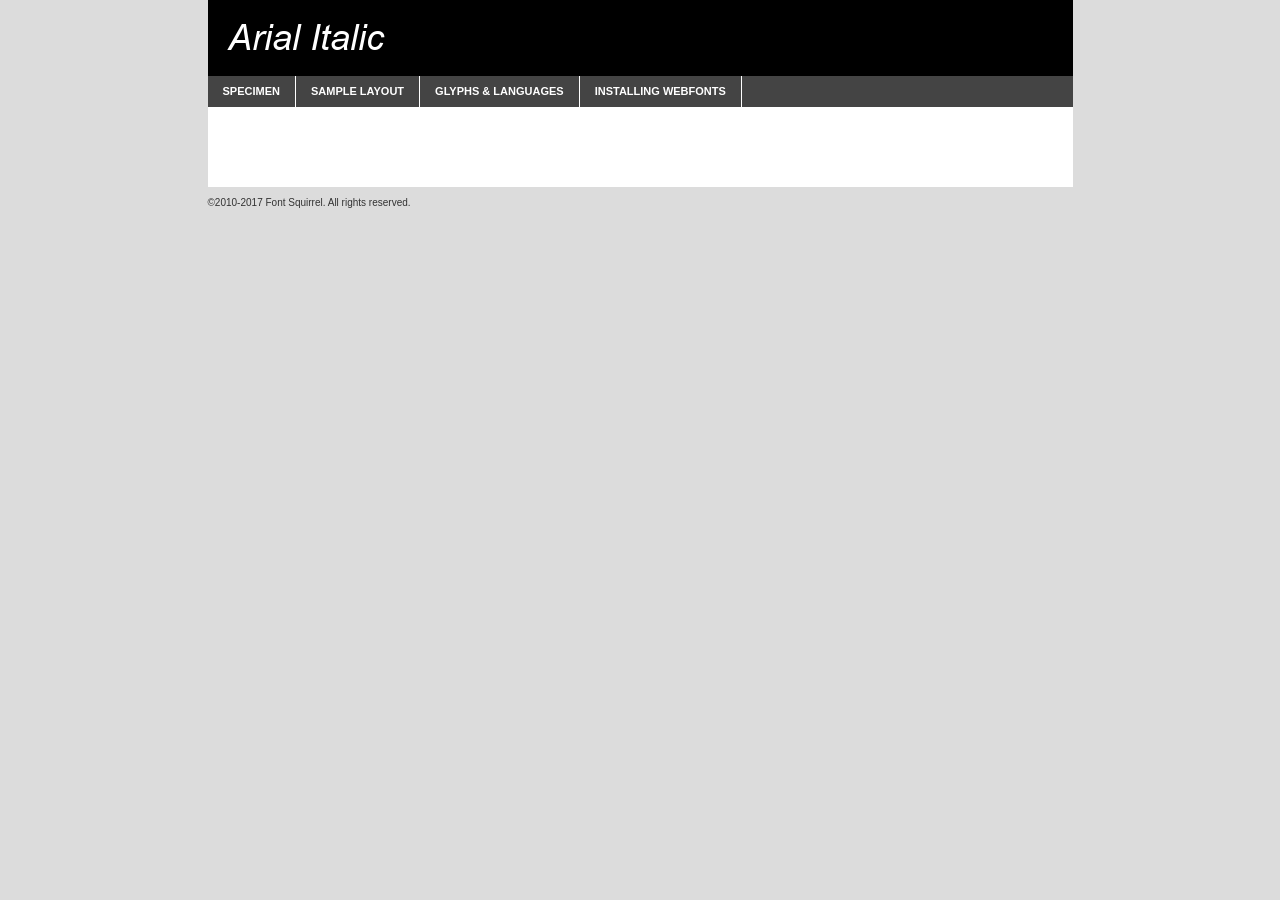
<file: fonts/ariali-demo.html>
<!DOCTYPE html PUBLIC "-//W3C//DTD XHTML 1.0 Transitional//EN"
	"http://www.w3.org/TR/xhtml1/DTD/xhtml1-transitional.dtd">

<html xmlns="http://www.w3.org/1999/xhtml" xml:lang="en" lang="en">
<head>
	<meta http-equiv="Content-Type" content="text/html; charset=utf-8" />
	<script src="http://ajax.googleapis.com/ajax/libs/jquery/1.7.2/jquery.min.js" type="text/javascript" charset="utf-8"></script>
	<script type="text/javascript">
	(function($){$.fn.easyTabs=function(option){var param=jQuery.extend({fadeSpeed:"fast",defaultContent:1,activeClass:'active'},option);$(this).each(function(){var thisId="#"+this.id;if(param.defaultContent==''){param.defaultContent=1;}
	if(typeof param.defaultContent=="number")
	{var defaultTab=$(thisId+" .tabs li:eq("+(param.defaultContent-1)+") a").attr('href').substr(1);}else{var defaultTab=param.defaultContent;}
	$(thisId+" .tabs li a").each(function(){var tabToHide=$(this).attr('href').substr(1);$("#"+tabToHide).addClass('easytabs-tab-content');});hideAll();changeContent(defaultTab);function hideAll(){$(thisId+" .easytabs-tab-content").hide();}
	function changeContent(tabId){hideAll();$(thisId+" .tabs li").removeClass(param.activeClass);$(thisId+" .tabs li a[href=#"+tabId+"]").closest('li').addClass(param.activeClass);if(param.fadeSpeed!="none")
	{$(thisId+" #"+tabId).fadeIn(param.fadeSpeed);}else{$(thisId+" #"+tabId).show();}}
	$(thisId+" .tabs li").click(function(){var tabId=$(this).find('a').attr('href').substr(1);changeContent(tabId);return false;});});}})(jQuery);
	</script>
	<link rel="stylesheet" href="specimen_files/specimen_stylesheet.css" type="text/css" charset="utf-8" />
	<link rel="stylesheet" href="stylesheet.css" type="text/css" charset="utf-8" />

	<style type="text/css">
					body{
				font-family: 'arialitalic';
							}
		</style>

	<title>Arial Italic Specimen</title>
	
	
	<script type="text/javascript" charset="utf-8">
		$(document).ready(function() {
			$('#container').easyTabs({defaultContent:1});
		});
	</script>
</head>

<body>
<div id="container">
	<div id="header">
		Arial Italic	</div>
	<ul class="tabs">
		<li><a href="#specimen">Specimen</a></li>
		<li><a href="#layout">Sample Layout</a></li>
				<li><a href="#glyphs">Glyphs &amp; Languages</a></li>
		<li><a href="#installing">Installing Webfonts</a></li>
		
	</ul>
	
	<div id="main_content">

		
			<div id="specimen">
		
				<div class="section">
					<div class="grid12 firstcol">
						<div class="huge">AaBb</div>
					</div>
				</div>
		
				<div class="section">
					<div class="glyph_range">A&#x200B;B&#x200b;C&#x200b;D&#x200b;E&#x200b;F&#x200b;G&#x200b;H&#x200b;I&#x200b;J&#x200b;K&#x200b;L&#x200b;M&#x200b;N&#x200b;O&#x200b;P&#x200b;Q&#x200b;R&#x200b;S&#x200b;T&#x200b;U&#x200b;V&#x200b;W&#x200b;X&#x200b;Y&#x200b;Z&#x200b;a&#x200b;b&#x200b;c&#x200b;d&#x200b;e&#x200b;f&#x200b;g&#x200b;h&#x200b;i&#x200b;j&#x200b;k&#x200b;l&#x200b;m&#x200b;n&#x200b;o&#x200b;p&#x200b;q&#x200b;r&#x200b;s&#x200b;t&#x200b;u&#x200b;v&#x200b;w&#x200b;x&#x200b;y&#x200b;z&#x200b;1&#x200b;2&#x200b;3&#x200b;4&#x200b;5&#x200b;6&#x200b;7&#x200b;8&#x200b;9&#x200b;0&#x200b;&amp;&#x200b;.&#x200b;,&#x200b;?&#x200b;!&#x200b;&#64;&#x200b;(&#x200b;)&#x200b;#&#x200b;$&#x200b;%&#x200b;*&#x200b;+&#x200b;-&#x200b;=&#x200b;:&#x200b;;</div>
				</div>
				<div class="section">
					<div class="grid12 firstcol">
						<table class="sample_table">
							<tr><td>10</td><td class="size10">abcdefghijklmnopqrstuvwxyzABCDEFGHIJKLMNOPQRSTUVWXYZ0123456789abcdefghijklmnopqrstuvwxyzABCDEFGHIJKLMNOPQRSTUVWXYZ0123456789abcdefghijklmnopqrstuvwxyzABCDEFGHIJKLMNOPQRSTUVWXYZ</td></tr>
							<tr><td>11</td><td class="size11">abcdefghijklmnopqrstuvwxyzABCDEFGHIJKLMNOPQRSTUVWXYZ0123456789abcdefghijklmnopqrstuvwxyzABCDEFGHIJKLMNOPQRSTUVWXYZ0123456789abcdefghijklmnopqrstuvwxyzABCDEFGHIJKLMNOPQRSTUVWXYZ</td></tr>
							<tr><td>12</td><td class="size12">abcdefghijklmnopqrstuvwxyzABCDEFGHIJKLMNOPQRSTUVWXYZ0123456789abcdefghijklmnopqrstuvwxyzABCDEFGHIJKLMNOPQRSTUVWXYZ0123456789abcdefghijklmnopqrstuvwxyzABCDEFGHIJKLMNOPQRSTUVWXYZ</td></tr>
							<tr><td>13</td><td class="size13">abcdefghijklmnopqrstuvwxyzABCDEFGHIJKLMNOPQRSTUVWXYZ0123456789abcdefghijklmnopqrstuvwxyzABCDEFGHIJKLMNOPQRSTUVWXYZ0123456789abcdefghijklmnopqrstuvwxyzABCDEFGHIJKLMNOPQRSTUVWXYZ</td></tr>
							<tr><td>14</td><td class="size14">abcdefghijklmnopqrstuvwxyzABCDEFGHIJKLMNOPQRSTUVWXYZ0123456789abcdefghijklmnopqrstuvwxyzABCDEFGHIJKLMNOPQRSTUVWXYZ0123456789abcdefghijklmnopqrstuvwxyzABCDEFGHIJKLMNOPQRSTUVWXYZ</td></tr>
							<tr><td>16</td><td class="size16">abcdefghijklmnopqrstuvwxyzABCDEFGHIJKLMNOPQRSTUVWXYZ0123456789abcdefghijklmnopqrstuvwxyzABCDEFGHIJKLMNOPQRSTUVWXYZ</td></tr>
							<tr><td>18</td><td class="size18">abcdefghijklmnopqrstuvwxyzABCDEFGHIJKLMNOPQRSTUVWXYZ0123456789abcdefghijklmnopqrstuvwxyzABCDEFGHIJKLMNOPQRSTUVWXYZ</td></tr>
							<tr><td>20</td><td class="size20">abcdefghijklmnopqrstuvwxyzABCDEFGHIJKLMNOPQRSTUVWXYZ0123456789abcdefghijklmnopqrstuvwxyzABCDEFGHIJKLMNOPQRSTUVWXYZ</td></tr>
							<tr><td>24</td><td class="size24">abcdefghijklmnopqrstuvwxyzABCDEFGHIJKLMNOPQRSTUVWXYZ0123456789abcdefghijklmnopqrstuvwxyzABCDEFGHIJKLMNOPQRSTUVWXYZ</td></tr>
							<tr><td>30</td><td class="size30">abcdefghijklmnopqrstuvwxyzABCDEFGHIJKLMNOPQRSTUVWXYZ0123456789abcdefghijklmnopqrstuvwxyzABCDEFGHIJKLMNOPQRSTUVWXYZ</td></tr>
							<tr><td>36</td><td class="size36">abcdefghijklmnopqrstuvwxyzABCDEFGHIJKLMNOPQRSTUVWXYZ0123456789abcdefghijklmnopqrstuvwxyzABCDEFGHIJKLMNOPQRSTUVWXYZ</td></tr>
							<tr><td>48</td><td class="size48">abcdefghijklmnopqrstuvwxyzABCDEFGHIJKLMNOPQRSTUVWXYZ0123456789abcdefghijklmnopqrstuvwxyzABCDEFGHIJKLMNOPQRSTUVWXYZ</td></tr>
							<tr><td>60</td><td class="size60">abcdefghijklmnopqrstuvwxyzABCDEFGHIJKLMNOPQRSTUVWXYZ0123456789abcdefghijklmnopqrstuvwxyzABCDEFGHIJKLMNOPQRSTUVWXYZ</td></tr>
							<tr><td>72</td><td class="size72">abcdefghijklmnopqrstuvwxyzABCDEFGHIJKLMNOPQRSTUVWXYZ0123456789abcdefghijklmnopqrstuvwxyzABCDEFGHIJKLMNOPQRSTUVWXYZ</td></tr>
							<tr><td>90</td><td class="size90">abcdefghijklmnopqrstuvwxyzABCDEFGHIJKLMNOPQRSTUVWXYZ0123456789abcdefghijklmnopqrstuvwxyzABCDEFGHIJKLMNOPQRSTUVWXYZ</td></tr>
						</table>
				
					</div>
			
				</div>
		
		
		
								<div class="section" id="bodycomparison">


										<div id="xheight">
				<div class="fontbody">&#x25FC;&#x25FC;&#x25FC;&#x25FC;&#x25FC;&#x25FC;&#x25FC;&#x25FC;&#x25FC;&#x25FC;&#x25FC;&#x25FC;&#x25FC;&#x25FC;&#x25FC;&#x25FC;&#x25FC;&#x25FC;&#x25FC;&#x25FC;&#x25FC;&#x25FC;&#x25FC;&#x25FC;&#x25FC;&#x25FC;&#x25FC;&#x25FC;&#x25FC;&#x25FC;&#x25FC;&#x25FC;&#x25FC;&#x25FC;&#x25FC;&#x25FC;&#x25FC;&#x25FC;&#x25FC;&#x25FC;&#x25FC;&#x25FC;&#x25FC;&#x25FC;&#x25FC;&#x25FC;&#x25FC;&#x25FC;&#x25FC;&#x25FC;&#x25FC;&#x25FC;&#x25FC;&#x25FC;&#x25FC;&#x25FC;&#x25FC;&#x25FC;&#x25FC;&#x25FC;&#x25FC;&#x25FC;&#x25FC;&#x25FC;&#x25FC;&#x25FC;&#x25FC;&#x25FC;&#x25FC;&#x25FC;&#x25FC;&#x25FC;&#x25FC;&#x25FC;&#x25FC;&#x25FC;&#x25FC;&#x25FC;&#x25FC;&#x25FC;&#x25FC;&#x25FC;&#x25FC;&#x25FC;&#x25FC;&#x25FC;&#x25FC;&#x25FC;&#x25FC;&#x25FC;&#x25FC;&#x25FC;&#x25FC;&#x25FC;&#x25FC;&#x25FC;&#x25FC;&#x25FC;&#x25FC;body</div><div class="arialbody">body</div><div class="verdanabody">body</div><div class="georgiabody">body</div></div>
										<div class="fontbody" style="z-index:1">
											body<span>Arial Italic</span>
										</div>
										<div class="arialbody" style="z-index:1">
											body<span>Arial</span>
										</div>
										<div class="verdanabody" style="z-index:1">
											body<span>Verdana</span>
										</div>
										<div class="georgiabody" style="z-index:1">
											body<span>Georgia</span>
										</div>



								</div>
		
		
				<div class="section psample psample_row1" id="">
					
					<div class="grid2 firstcol">
						<p class="size10"><span>10.</span>Aenean lacinia bibendum nulla sed consectetur. Fusce dapibus, tellus ac cursus commodo, tortor mauris condimentum nibh, ut fermentum massa justo sit amet risus. Nullam id dolor id nibh ultricies vehicula ut id elit. Cum sociis natoque penatibus et magnis dis parturient montes, nascetur ridiculus mus. Nulla vitae elit libero, a pharetra augue.</p>
			
					</div>
					<div class="grid3">
						<p class="size11"><span>11.</span>Aenean lacinia bibendum nulla sed consectetur. Fusce dapibus, tellus ac cursus commodo, tortor mauris condimentum nibh, ut fermentum massa justo sit amet risus. Nullam id dolor id nibh ultricies vehicula ut id elit. Cum sociis natoque penatibus et magnis dis parturient montes, nascetur ridiculus mus. Nulla vitae elit libero, a pharetra augue.</p>
			
					</div>
					<div class="grid3">
						<p class="size12"><span>12.</span>Aenean lacinia bibendum nulla sed consectetur. Fusce dapibus, tellus ac cursus commodo, tortor mauris condimentum nibh, ut fermentum massa justo sit amet risus. Nullam id dolor id nibh ultricies vehicula ut id elit. Cum sociis natoque penatibus et magnis dis parturient montes, nascetur ridiculus mus. Nulla vitae elit libero, a pharetra augue.</p>
			
					</div>
					<div class="grid4">
						<p class="size13"><span>13.</span>Aenean lacinia bibendum nulla sed consectetur. Fusce dapibus, tellus ac cursus commodo, tortor mauris condimentum nibh, ut fermentum massa justo sit amet risus. Nullam id dolor id nibh ultricies vehicula ut id elit. Cum sociis natoque penatibus et magnis dis parturient montes, nascetur ridiculus mus. Nulla vitae elit libero, a pharetra augue.</p>
			
					</div>
					<div class="white_blend"></div>
					
				</div>
				<div class="section psample psample_row2" id="">
					<div class="grid3 firstcol">
						<p class="size14"><span>14.</span>Aenean lacinia bibendum nulla sed consectetur. Fusce dapibus, tellus ac cursus commodo, tortor mauris condimentum nibh, ut fermentum massa justo sit amet risus. Nullam id dolor id nibh ultricies vehicula ut id elit. Cum sociis natoque penatibus et magnis dis parturient montes, nascetur ridiculus mus. Nulla vitae elit libero, a pharetra augue.</p>
			
					</div>
					<div class="grid4">
						<p class="size16"><span>16.</span>Aenean lacinia bibendum nulla sed consectetur. Fusce dapibus, tellus ac cursus commodo, tortor mauris condimentum nibh, ut fermentum massa justo sit amet risus. Nullam id dolor id nibh ultricies vehicula ut id elit. Cum sociis natoque penatibus et magnis dis parturient montes, nascetur ridiculus mus. Nulla vitae elit libero, a pharetra augue.</p>
			
					</div>
					<div class="grid5">
						<p class="size18"><span>18.</span>Aenean lacinia bibendum nulla sed consectetur. Fusce dapibus, tellus ac cursus commodo, tortor mauris condimentum nibh, ut fermentum massa justo sit amet risus. Nullam id dolor id nibh ultricies vehicula ut id elit. Cum sociis natoque penatibus et magnis dis parturient montes, nascetur ridiculus mus. Nulla vitae elit libero, a pharetra augue.</p>
			
					</div>

					<div class="white_blend"></div>

				</div>
				
				<div class="section psample psample_row3" id="">
					<div class="grid5 firstcol">
						<p class="size20"><span>20.</span>Aenean lacinia bibendum nulla sed consectetur. Fusce dapibus, tellus ac cursus commodo, tortor mauris condimentum nibh, ut fermentum massa justo sit amet risus. Nullam id dolor id nibh ultricies vehicula ut id elit. Cum sociis natoque penatibus et magnis dis parturient montes, nascetur ridiculus mus. Nulla vitae elit libero, a pharetra augue.</p>
					</div>
					<div class="grid7">
						<p class="size24"><span>24.</span>Aenean lacinia bibendum nulla sed consectetur. Fusce dapibus, tellus ac cursus commodo, tortor mauris condimentum nibh, ut fermentum massa justo sit amet risus. Nullam id dolor id nibh ultricies vehicula ut id elit. Cum sociis natoque penatibus et magnis dis parturient montes, nascetur ridiculus mus. Nulla vitae elit libero, a pharetra augue.</p>
					</div>
					
					<div class="white_blend"></div>
					
				</div>
				
				<div class="section psample psample_row4" id="">
					<div class="grid12 firstcol">
						<p class="size30"><span>30.</span>Aenean lacinia bibendum nulla sed consectetur. Fusce dapibus, tellus ac cursus commodo, tortor mauris condimentum nibh, ut fermentum massa justo sit amet risus. Nullam id dolor id nibh ultricies vehicula ut id elit. Cum sociis natoque penatibus et magnis dis parturient montes, nascetur ridiculus mus. Nulla vitae elit libero, a pharetra augue.</p>
					</div>
					<div class="white_blend"></div>
					
				</div>
				
				
				
				<div class="section psample psample_row1 fullreverse">
					<div class="grid2 firstcol">
						<p class="size10"><span>10.</span>Aenean lacinia bibendum nulla sed consectetur. Fusce dapibus, tellus ac cursus commodo, tortor mauris condimentum nibh, ut fermentum massa justo sit amet risus. Nullam id dolor id nibh ultricies vehicula ut id elit. Cum sociis natoque penatibus et magnis dis parturient montes, nascetur ridiculus mus. Nulla vitae elit libero, a pharetra augue.</p>
			
					</div>
					<div class="grid3">
						<p class="size11"><span>11.</span>Aenean lacinia bibendum nulla sed consectetur. Fusce dapibus, tellus ac cursus commodo, tortor mauris condimentum nibh, ut fermentum massa justo sit amet risus. Nullam id dolor id nibh ultricies vehicula ut id elit. Cum sociis natoque penatibus et magnis dis parturient montes, nascetur ridiculus mus. Nulla vitae elit libero, a pharetra augue.</p>
			
					</div>
					<div class="grid3">
						<p class="size12"><span>12.</span>Aenean lacinia bibendum nulla sed consectetur. Fusce dapibus, tellus ac cursus commodo, tortor mauris condimentum nibh, ut fermentum massa justo sit amet risus. Nullam id dolor id nibh ultricies vehicula ut id elit. Cum sociis natoque penatibus et magnis dis parturient montes, nascetur ridiculus mus. Nulla vitae elit libero, a pharetra augue.</p>
			
					</div>
					<div class="grid4">
						<p class="size13"><span>13.</span>Aenean lacinia bibendum nulla sed consectetur. Fusce dapibus, tellus ac cursus commodo, tortor mauris condimentum nibh, ut fermentum massa justo sit amet risus. Nullam id dolor id nibh ultricies vehicula ut id elit. Cum sociis natoque penatibus et magnis dis parturient montes, nascetur ridiculus mus. Nulla vitae elit libero, a pharetra augue.</p>
			
					</div>
					<div class="black_blend"></div>
					
				</div>
				
				<div class="section psample psample_row2 fullreverse">
					<div class="grid3 firstcol">
						<p class="size14"><span>14.</span>Aenean lacinia bibendum nulla sed consectetur. Fusce dapibus, tellus ac cursus commodo, tortor mauris condimentum nibh, ut fermentum massa justo sit amet risus. Nullam id dolor id nibh ultricies vehicula ut id elit. Cum sociis natoque penatibus et magnis dis parturient montes, nascetur ridiculus mus. Nulla vitae elit libero, a pharetra augue.</p>
			
					</div>
					<div class="grid4">
						<p class="size16"><span>16.</span>Aenean lacinia bibendum nulla sed consectetur. Fusce dapibus, tellus ac cursus commodo, tortor mauris condimentum nibh, ut fermentum massa justo sit amet risus. Nullam id dolor id nibh ultricies vehicula ut id elit. Cum sociis natoque penatibus et magnis dis parturient montes, nascetur ridiculus mus. Nulla vitae elit libero, a pharetra augue.</p>
			
					</div>
					<div class="grid5">
						<p class="size18"><span>18.</span>Aenean lacinia bibendum nulla sed consectetur. Fusce dapibus, tellus ac cursus commodo, tortor mauris condimentum nibh, ut fermentum massa justo sit amet risus. Nullam id dolor id nibh ultricies vehicula ut id elit. Cum sociis natoque penatibus et magnis dis parturient montes, nascetur ridiculus mus. Nulla vitae elit libero, a pharetra augue.</p>
			
					</div>
					<div class="black_blend"></div>

				</div>
				
				<div class="section psample fullreverse psample_row3" id="">
					<div class="grid5 firstcol">
						<p class="size20"><span>20.</span>Aenean lacinia bibendum nulla sed consectetur. Fusce dapibus, tellus ac cursus commodo, tortor mauris condimentum nibh, ut fermentum massa justo sit amet risus. Nullam id dolor id nibh ultricies vehicula ut id elit. Cum sociis natoque penatibus et magnis dis parturient montes, nascetur ridiculus mus. Nulla vitae elit libero, a pharetra augue.</p>
					</div>
					<div class="grid7">
						<p class="size24"><span>24.</span>Aenean lacinia bibendum nulla sed consectetur. Fusce dapibus, tellus ac cursus commodo, tortor mauris condimentum nibh, ut fermentum massa justo sit amet risus. Nullam id dolor id nibh ultricies vehicula ut id elit. Cum sociis natoque penatibus et magnis dis parturient montes, nascetur ridiculus mus. Nulla vitae elit libero, a pharetra augue.</p>
					</div>
					
					<div class="black_blend"></div>
					
				</div>
				
				<div class="section psample fullreverse psample_row4" id="" style="border-bottom: 20px #000 solid;">
					<div class="grid12 firstcol">
						<p class="size30"><span>30.</span>Aenean lacinia bibendum nulla sed consectetur. Fusce dapibus, tellus ac cursus commodo, tortor mauris condimentum nibh, ut fermentum massa justo sit amet risus. Nullam id dolor id nibh ultricies vehicula ut id elit. Cum sociis natoque penatibus et magnis dis parturient montes, nascetur ridiculus mus. Nulla vitae elit libero, a pharetra augue.</p>
					</div>
					<div class="black_blend"></div>
					
				</div>
				
				
				
				
			</div>
			
			<div id="layout">
				
				<div class="section">
					
					<div class="grid12 firstcol">
						<h1>Lorem Ipsum Dolor</h1>
						<h2>Etiam porta sem malesuada magna mollis euismod</h2>
						
						<p class="byline">By <a href="#link">Aenean Lacinia</a></p>
					</div>
				</div>
				<div class="section">
					<div class="grid8 firstcol">
						<p class="large">Donec sed odio dui. Morbi leo risus, porta ac consectetur ac, vestibulum at eros. Fusce dapibus, tellus ac cursus commodo, tortor mauris condimentum nibh, ut fermentum massa justo sit amet risus. </p>

						
						<h3>Pellentesque ornare sem</h3>

						<p>Maecenas sed diam eget risus varius blandit sit amet non magna. Maecenas faucibus mollis interdum. Donec ullamcorper nulla non metus auctor fringilla. Nullam id dolor id nibh ultricies vehicula ut id elit. Nullam id dolor id nibh ultricies vehicula ut id elit. </p>

						<p>Aenean eu leo quam. Pellentesque ornare sem lacinia quam venenatis vestibulum. Lorem ipsum dolor sit amet, consectetur adipiscing elit. Cum sociis natoque penatibus et magnis dis parturient montes, nascetur ridiculus mus. </p>

						<p>Nulla vitae elit libero, a pharetra augue. Praesent commodo cursus magna, vel scelerisque nisl consectetur et. Aenean lacinia bibendum nulla sed consectetur. </p>

						<p>Nullam quis risus eget urna mollis ornare vel eu leo. Nullam quis risus eget urna mollis ornare vel eu leo. Maecenas sed diam eget risus varius blandit sit amet non magna. Donec ullamcorper nulla non metus auctor fringilla. </p>

						<h3>Cras mattis consectetur</h3>

						<p>Aenean eu leo quam. Pellentesque ornare sem lacinia quam venenatis vestibulum. Aenean lacinia bibendum nulla sed consectetur. Integer posuere erat a ante venenatis dapibus posuere velit aliquet. Cras mattis consectetur purus sit amet fermentum. </p>

						<p>Nullam id dolor id nibh ultricies vehicula ut id elit. Nullam quis risus eget urna mollis ornare vel eu leo. Cras mattis consectetur purus sit amet fermentum.</p>
					</div>
					
					<div class="grid4 sidebar">
						
						<div class="box reverse">
							<p class="last">Nullam quis risus eget urna mollis ornare vel eu leo. Donec ullamcorper nulla non metus auctor fringilla. Cras mattis consectetur purus sit amet fermentum. Sed posuere consectetur est at lobortis. Lorem ipsum dolor sit amet, consectetur adipiscing elit. </p>
						</div>
						
						<p class="caption">Maecenas sed diam eget risus varius.</p>

						<p>Vestibulum id ligula porta felis euismod semper. Integer posuere erat a ante venenatis dapibus posuere velit aliquet. Vestibulum id ligula porta felis euismod semper. Sed posuere consectetur est at lobortis. Maecenas sed diam eget risus varius blandit sit amet non magna. Fusce dapibus, tellus ac cursus commodo, tortor mauris condimentum nibh, ut fermentum massa justo sit amet risus. </p>

					

						<p>Duis mollis, est non commodo luctus, nisi erat porttitor ligula, eget lacinia odio sem nec elit. Aenean lacinia bibendum nulla sed consectetur. Vivamus sagittis lacus vel augue laoreet rutrum faucibus dolor auctor. Aenean lacinia bibendum nulla sed consectetur. Nullam quis risus eget urna mollis ornare vel eu leo. </p>

						<p>Praesent commodo cursus magna, vel scelerisque nisl consectetur et. Donec ullamcorper nulla non metus auctor fringilla. Maecenas faucibus mollis interdum. Fusce dapibus, tellus ac cursus commodo, tortor mauris condimentum nibh, ut fermentum massa justo sit amet risus. </p>

					</div>
				</div>
				
			</div>


			



		<div id="glyphs">
			<div class="section">
				<div class="grid12 firstcol">
			
				<h1>Language Support</h1>
				<p>The subset of Arial Italic in this kit supports the following languages:<br />
			
					Albanian, Basque, Breton, Chamorro, Danish, Dutch, English, Faroese, Finnish, French, Frisian, Galician, German, Icelandic, Italian, Malagasy, Norwegian, Portuguese, Spanish, Alsatian, Aragonese, Arapaho, Arrernte, Asturian, Aymara, Bislama, Cebuano, Corsican, Fijian, French_creole, Genoese, Gilbertese, Greenlandic, Haitian_creole, Hiligaynon, Hmong, Hopi, Ibanag, Iloko_ilokano, Indonesian, Interglossa_glosa, Interlingua, Irish_gaelic, Jerriais, Lojban, Lombard, Luxembourgeois, Manx, Mohawk, Norfolk_pitcairnese, Occitan, Oromo, Pangasinan, Papiamento, Piedmontese, Potawatomi, Rhaeto-romance, Romansh, Rotokas, Sami_lule, Samoan, Sardinian, Scots_gaelic, Seychelles_creole, Shona, Sicilian, Somali, Southern_ndebele, Swahili, Swati_swazi, Tagalog_filipino_pilipino, Tetum, Tok_pisin, Uyghur_latinized, Volapuk, Walloon, Warlpiri, Xhosa, Yapese, Zulu, Latinbasic, Ubasic, Demo				</p>
				<h1>Glyph Chart</h1>
				<p>The subset of Arial Italic in this kit includes all the glyphs listed below. Unicode entities are included above each glyph to help you insert individual characters into your layout.</p>
				<div id="glyph_chart">
			
																				 <div><p>&amp;#32;</p>&#32;</div>
																				 <div><p>&amp;#33;</p>&#33;</div>
																				 <div><p>&amp;#34;</p>&#34;</div>
																				 <div><p>&amp;#35;</p>&#35;</div>
																				 <div><p>&amp;#36;</p>&#36;</div>
																				 <div><p>&amp;#37;</p>&#37;</div>
																				 <div><p>&amp;#38;</p>&#38;</div>
																				 <div><p>&amp;#39;</p>&#39;</div>
																				 <div><p>&amp;#40;</p>&#40;</div>
																				 <div><p>&amp;#41;</p>&#41;</div>
																				 <div><p>&amp;#42;</p>&#42;</div>
																				 <div><p>&amp;#43;</p>&#43;</div>
																				 <div><p>&amp;#44;</p>&#44;</div>
																				 <div><p>&amp;#45;</p>&#45;</div>
																				 <div><p>&amp;#46;</p>&#46;</div>
																				 <div><p>&amp;#47;</p>&#47;</div>
																				 <div><p>&amp;#48;</p>&#48;</div>
																				 <div><p>&amp;#49;</p>&#49;</div>
																				 <div><p>&amp;#50;</p>&#50;</div>
																				 <div><p>&amp;#51;</p>&#51;</div>
																				 <div><p>&amp;#52;</p>&#52;</div>
																				 <div><p>&amp;#53;</p>&#53;</div>
																				 <div><p>&amp;#54;</p>&#54;</div>
																				 <div><p>&amp;#55;</p>&#55;</div>
																				 <div><p>&amp;#56;</p>&#56;</div>
																				 <div><p>&amp;#57;</p>&#57;</div>
																				 <div><p>&amp;#58;</p>&#58;</div>
																				 <div><p>&amp;#59;</p>&#59;</div>
																				 <div><p>&amp;#60;</p>&#60;</div>
																				 <div><p>&amp;#61;</p>&#61;</div>
																				 <div><p>&amp;#62;</p>&#62;</div>
																				 <div><p>&amp;#63;</p>&#63;</div>
																				 <div><p>&amp;#64;</p>&#64;</div>
																				 <div><p>&amp;#65;</p>&#65;</div>
																				 <div><p>&amp;#66;</p>&#66;</div>
																				 <div><p>&amp;#67;</p>&#67;</div>
																				 <div><p>&amp;#68;</p>&#68;</div>
																				 <div><p>&amp;#69;</p>&#69;</div>
																				 <div><p>&amp;#70;</p>&#70;</div>
																				 <div><p>&amp;#71;</p>&#71;</div>
																				 <div><p>&amp;#72;</p>&#72;</div>
																				 <div><p>&amp;#73;</p>&#73;</div>
																				 <div><p>&amp;#74;</p>&#74;</div>
																				 <div><p>&amp;#75;</p>&#75;</div>
																				 <div><p>&amp;#76;</p>&#76;</div>
																				 <div><p>&amp;#77;</p>&#77;</div>
																				 <div><p>&amp;#78;</p>&#78;</div>
																				 <div><p>&amp;#79;</p>&#79;</div>
																				 <div><p>&amp;#80;</p>&#80;</div>
																				 <div><p>&amp;#81;</p>&#81;</div>
																				 <div><p>&amp;#82;</p>&#82;</div>
																				 <div><p>&amp;#83;</p>&#83;</div>
																				 <div><p>&amp;#84;</p>&#84;</div>
																				 <div><p>&amp;#85;</p>&#85;</div>
																				 <div><p>&amp;#86;</p>&#86;</div>
																				 <div><p>&amp;#87;</p>&#87;</div>
																				 <div><p>&amp;#88;</p>&#88;</div>
																				 <div><p>&amp;#89;</p>&#89;</div>
																				 <div><p>&amp;#90;</p>&#90;</div>
																				 <div><p>&amp;#91;</p>&#91;</div>
																				 <div><p>&amp;#92;</p>&#92;</div>
																				 <div><p>&amp;#93;</p>&#93;</div>
																				 <div><p>&amp;#94;</p>&#94;</div>
																				 <div><p>&amp;#95;</p>&#95;</div>
																				 <div><p>&amp;#96;</p>&#96;</div>
																				 <div><p>&amp;#97;</p>&#97;</div>
																				 <div><p>&amp;#98;</p>&#98;</div>
																				 <div><p>&amp;#99;</p>&#99;</div>
																				 <div><p>&amp;#100;</p>&#100;</div>
																				 <div><p>&amp;#101;</p>&#101;</div>
																				 <div><p>&amp;#102;</p>&#102;</div>
																				 <div><p>&amp;#103;</p>&#103;</div>
																				 <div><p>&amp;#104;</p>&#104;</div>
																				 <div><p>&amp;#105;</p>&#105;</div>
																				 <div><p>&amp;#106;</p>&#106;</div>
																				 <div><p>&amp;#107;</p>&#107;</div>
																				 <div><p>&amp;#108;</p>&#108;</div>
																				 <div><p>&amp;#109;</p>&#109;</div>
																				 <div><p>&amp;#110;</p>&#110;</div>
																				 <div><p>&amp;#111;</p>&#111;</div>
																				 <div><p>&amp;#112;</p>&#112;</div>
																				 <div><p>&amp;#113;</p>&#113;</div>
																				 <div><p>&amp;#114;</p>&#114;</div>
																				 <div><p>&amp;#115;</p>&#115;</div>
																				 <div><p>&amp;#116;</p>&#116;</div>
																				 <div><p>&amp;#117;</p>&#117;</div>
																				 <div><p>&amp;#118;</p>&#118;</div>
																				 <div><p>&amp;#119;</p>&#119;</div>
																				 <div><p>&amp;#120;</p>&#120;</div>
																				 <div><p>&amp;#121;</p>&#121;</div>
																				 <div><p>&amp;#122;</p>&#122;</div>
																				 <div><p>&amp;#123;</p>&#123;</div>
																				 <div><p>&amp;#124;</p>&#124;</div>
																				 <div><p>&amp;#125;</p>&#125;</div>
																				 <div><p>&amp;#126;</p>&#126;</div>
																				 <div><p>&amp;#160;</p>&#160;</div>
																				 <div><p>&amp;#161;</p>&#161;</div>
																				 <div><p>&amp;#162;</p>&#162;</div>
																				 <div><p>&amp;#163;</p>&#163;</div>
																				 <div><p>&amp;#164;</p>&#164;</div>
																				 <div><p>&amp;#165;</p>&#165;</div>
																				 <div><p>&amp;#166;</p>&#166;</div>
																				 <div><p>&amp;#167;</p>&#167;</div>
																				 <div><p>&amp;#168;</p>&#168;</div>
																				 <div><p>&amp;#169;</p>&#169;</div>
																				 <div><p>&amp;#170;</p>&#170;</div>
																				 <div><p>&amp;#171;</p>&#171;</div>
																				 <div><p>&amp;#172;</p>&#172;</div>
																				 <div><p>&amp;#173;</p>&#173;</div>
																				 <div><p>&amp;#174;</p>&#174;</div>
																				 <div><p>&amp;#175;</p>&#175;</div>
																				 <div><p>&amp;#176;</p>&#176;</div>
																				 <div><p>&amp;#177;</p>&#177;</div>
																				 <div><p>&amp;#178;</p>&#178;</div>
																				 <div><p>&amp;#179;</p>&#179;</div>
																				 <div><p>&amp;#180;</p>&#180;</div>
																				 <div><p>&amp;#181;</p>&#181;</div>
																				 <div><p>&amp;#182;</p>&#182;</div>
																				 <div><p>&amp;#183;</p>&#183;</div>
																				 <div><p>&amp;#184;</p>&#184;</div>
																				 <div><p>&amp;#185;</p>&#185;</div>
																				 <div><p>&amp;#186;</p>&#186;</div>
																				 <div><p>&amp;#187;</p>&#187;</div>
																				 <div><p>&amp;#188;</p>&#188;</div>
																				 <div><p>&amp;#189;</p>&#189;</div>
																				 <div><p>&amp;#190;</p>&#190;</div>
																				 <div><p>&amp;#191;</p>&#191;</div>
																				 <div><p>&amp;#192;</p>&#192;</div>
																				 <div><p>&amp;#193;</p>&#193;</div>
																				 <div><p>&amp;#194;</p>&#194;</div>
																				 <div><p>&amp;#195;</p>&#195;</div>
																				 <div><p>&amp;#196;</p>&#196;</div>
																				 <div><p>&amp;#197;</p>&#197;</div>
																				 <div><p>&amp;#198;</p>&#198;</div>
																				 <div><p>&amp;#199;</p>&#199;</div>
																				 <div><p>&amp;#200;</p>&#200;</div>
																				 <div><p>&amp;#201;</p>&#201;</div>
																				 <div><p>&amp;#202;</p>&#202;</div>
																				 <div><p>&amp;#203;</p>&#203;</div>
																				 <div><p>&amp;#204;</p>&#204;</div>
																				 <div><p>&amp;#205;</p>&#205;</div>
																				 <div><p>&amp;#206;</p>&#206;</div>
																				 <div><p>&amp;#207;</p>&#207;</div>
																				 <div><p>&amp;#208;</p>&#208;</div>
																				 <div><p>&amp;#209;</p>&#209;</div>
																				 <div><p>&amp;#210;</p>&#210;</div>
																				 <div><p>&amp;#211;</p>&#211;</div>
																				 <div><p>&amp;#212;</p>&#212;</div>
																				 <div><p>&amp;#213;</p>&#213;</div>
																				 <div><p>&amp;#214;</p>&#214;</div>
																				 <div><p>&amp;#215;</p>&#215;</div>
																				 <div><p>&amp;#216;</p>&#216;</div>
																				 <div><p>&amp;#217;</p>&#217;</div>
																				 <div><p>&amp;#218;</p>&#218;</div>
																				 <div><p>&amp;#219;</p>&#219;</div>
																				 <div><p>&amp;#220;</p>&#220;</div>
																				 <div><p>&amp;#221;</p>&#221;</div>
																				 <div><p>&amp;#222;</p>&#222;</div>
																				 <div><p>&amp;#223;</p>&#223;</div>
																				 <div><p>&amp;#224;</p>&#224;</div>
																				 <div><p>&amp;#225;</p>&#225;</div>
																				 <div><p>&amp;#226;</p>&#226;</div>
																				 <div><p>&amp;#227;</p>&#227;</div>
																				 <div><p>&amp;#228;</p>&#228;</div>
																				 <div><p>&amp;#229;</p>&#229;</div>
																				 <div><p>&amp;#230;</p>&#230;</div>
																				 <div><p>&amp;#231;</p>&#231;</div>
																				 <div><p>&amp;#232;</p>&#232;</div>
																				 <div><p>&amp;#233;</p>&#233;</div>
																				 <div><p>&amp;#234;</p>&#234;</div>
																				 <div><p>&amp;#235;</p>&#235;</div>
																				 <div><p>&amp;#236;</p>&#236;</div>
																				 <div><p>&amp;#237;</p>&#237;</div>
																				 <div><p>&amp;#238;</p>&#238;</div>
																				 <div><p>&amp;#239;</p>&#239;</div>
																				 <div><p>&amp;#240;</p>&#240;</div>
																				 <div><p>&amp;#241;</p>&#241;</div>
																				 <div><p>&amp;#242;</p>&#242;</div>
																				 <div><p>&amp;#243;</p>&#243;</div>
																				 <div><p>&amp;#244;</p>&#244;</div>
																				 <div><p>&amp;#245;</p>&#245;</div>
																				 <div><p>&amp;#246;</p>&#246;</div>
																				 <div><p>&amp;#247;</p>&#247;</div>
																				 <div><p>&amp;#248;</p>&#248;</div>
																				 <div><p>&amp;#249;</p>&#249;</div>
																				 <div><p>&amp;#250;</p>&#250;</div>
																				 <div><p>&amp;#251;</p>&#251;</div>
																				 <div><p>&amp;#252;</p>&#252;</div>
																				 <div><p>&amp;#253;</p>&#253;</div>
																				 <div><p>&amp;#254;</p>&#254;</div>
																				 <div><p>&amp;#255;</p>&#255;</div>
																				 <div><p>&amp;#338;</p>&#338;</div>
																				 <div><p>&amp;#339;</p>&#339;</div>
																				 <div><p>&amp;#376;</p>&#376;</div>
																				 <div><p>&amp;#710;</p>&#710;</div>
																				 <div><p>&amp;#732;</p>&#732;</div>
																				 <div><p>&amp;#8192;</p>&#8192;</div>
																				 <div><p>&amp;#8193;</p>&#8193;</div>
																				 <div><p>&amp;#8194;</p>&#8194;</div>
																				 <div><p>&amp;#8195;</p>&#8195;</div>
																				 <div><p>&amp;#8196;</p>&#8196;</div>
																				 <div><p>&amp;#8197;</p>&#8197;</div>
																				 <div><p>&amp;#8198;</p>&#8198;</div>
																				 <div><p>&amp;#8199;</p>&#8199;</div>
																				 <div><p>&amp;#8200;</p>&#8200;</div>
																				 <div><p>&amp;#8201;</p>&#8201;</div>
																				 <div><p>&amp;#8202;</p>&#8202;</div>
																				 <div><p>&amp;#8208;</p>&#8208;</div>
																				 <div><p>&amp;#8209;</p>&#8209;</div>
																				 <div><p>&amp;#8210;</p>&#8210;</div>
																				 <div><p>&amp;#8211;</p>&#8211;</div>
																				 <div><p>&amp;#8212;</p>&#8212;</div>
																				 <div><p>&amp;#8216;</p>&#8216;</div>
																				 <div><p>&amp;#8217;</p>&#8217;</div>
																				 <div><p>&amp;#8218;</p>&#8218;</div>
																				 <div><p>&amp;#8220;</p>&#8220;</div>
																				 <div><p>&amp;#8221;</p>&#8221;</div>
																				 <div><p>&amp;#8222;</p>&#8222;</div>
																				 <div><p>&amp;#8226;</p>&#8226;</div>
																				 <div><p>&amp;#8230;</p>&#8230;</div>
																				 <div><p>&amp;#8239;</p>&#8239;</div>
																				 <div><p>&amp;#8249;</p>&#8249;</div>
																				 <div><p>&amp;#8250;</p>&#8250;</div>
																				 <div><p>&amp;#8287;</p>&#8287;</div>
																				 <div><p>&amp;#8364;</p>&#8364;</div>
																				 <div><p>&amp;#8482;</p>&#8482;</div>
																				 <div><p>&amp;#9724;</p>&#9724;</div>
																				 <div><p>&amp;#64257;</p>&#64257;</div>
																				 <div><p>&amp;#64258;</p>&#64258;</div>
																				 <div><p>&amp;#64259;</p>&#64259;</div>
																				 <div><p>&amp;#64260;</p>&#64260;</div>
																																																</div>	
				</div>
		
		
			</div>
		</div>
		
		
		<div id="specs">
			
		</div>
	
		<div id="installing">
			<div class="section">
				<div class="grid7 firstcol">
					<h1>Installing Webfonts</h1>
					
					<p>Webfonts are supported by all major browser platforms but not all in the same way. There are currently four different font formats that must be included in order to target all browsers. This includes TTF, WOFF, EOT and SVG.</p>
					
					<h2>1. Upload your webfonts</h2>
					<p>You must upload your webfont kit to your website. They should be in or near the same directory as your CSS files.</p>
					
					<h2>2. Include the webfont stylesheet</h2>
					<p>A special CSS @font-face declaration helps the various browsers select the appropriate font it needs without causing you a bunch of headaches. Learn more about this syntax by reading the <a href="https://www.fontspring.com/blog/further-hardening-of-the-bulletproof-syntax">Fontspring blog post</a> about it. The code for it is as follows:</p>


<code>
@font-face{ 
	font-family: 'MyWebFont';
	src: url('WebFont.eot');
	src: url('WebFont.eot?#iefix') format('embedded-opentype'),
	     url('WebFont.woff') format('woff'),
	     url('WebFont.ttf') format('truetype'),
	     url('WebFont.svg#webfont') format('svg');
}
</code>

	<p>We've already gone ahead and generated the code for you. All you have to do is link to the stylesheet in your HTML, like this:</p>
	<code>&lt;link rel=&quot;stylesheet&quot; href=&quot;stylesheet.css&quot; type=&quot;text/css&quot; charset=&quot;utf-8&quot; /&gt;</code>

					<h2>3. Modify your own stylesheet</h2>
					<p>To take advantage of your new fonts, you must tell your stylesheet to use them. Look at the original @font-face declaration above and find the property called "font-family." The name linked there will be what you use to reference the font. Prepend that webfont name to the font stack in the "font-family" property, inside the selector you want to change. For example:</p>
<code>p { font-family: 'WebFont', Arial, sans-serif; }</code>

<h2>4. Test</h2>
<p>Getting webfonts to work cross-browser <em>can</em> be tricky. Use the information in the sidebar to help you if you find that fonts aren't loading in a particular browser.</p>
				</div>
				
				<div class="grid5 sidebar">
					<div class="box">
						<h2>Troubleshooting<br />Font-Face Problems</h2>
						<p>Having trouble getting your webfonts to load in your new website? Here are some tips to sort out what might be the problem.</p>

						<h3>Fonts not showing in any browser</h3>

						<p>This sounds like you need to work on the plumbing. You either did not upload the fonts to the correct directory, or you did not link the fonts properly in the CSS. If you've confirmed that all this is correct and you still have a problem, take a look at your .htaccess file and see if requests are getting intercepted.</p>

						<h3>Fonts not loading in iPhone or iPad</h3>

						<p>The most common problem here is that you are serving the fonts from an IIS server. IIS refuses to serve files that have unknown MIME types. If that is the case, you must set the MIME type for SVG to "image/svg+xml" in the server settings. Follow these instructions from Microsoft if you need help.</p>

						<h3>Fonts not loading in Firefox</h3>

						<p>The primary reason for this failure? You are still using a version Firefox older than 3.5. So upgrade already! If that isn't it, then you are very likely serving fonts from a different domain. Firefox requires that all font assets be served from the same domain. Lastly it is possible that you need to add WOFF to your list of MIME types (if you are serving via IIS.)</p>

						<h3>Fonts not loading in IE</h3>

						<p>Are you looking at Internet Explorer on an actual Windows machine or are you cheating by using a service like Adobe BrowserLab? Many of these screenshot services do not render @font-face for IE. Best to test it on a real machine.</p>

						<h3>Fonts not loading in IE9</h3>

						<p>IE9, like Firefox, requires that fonts be served from the same domain as the website. Make sure that is the case.</p>
					</div>
				</div>
			</div>
			
		</div>
	
	</div>
	<div id="footer">
		<p>&copy;2010-2017 Font Squirrel. All rights reserved.</p>
	</div>
</div>
</body>
</html>
</file>
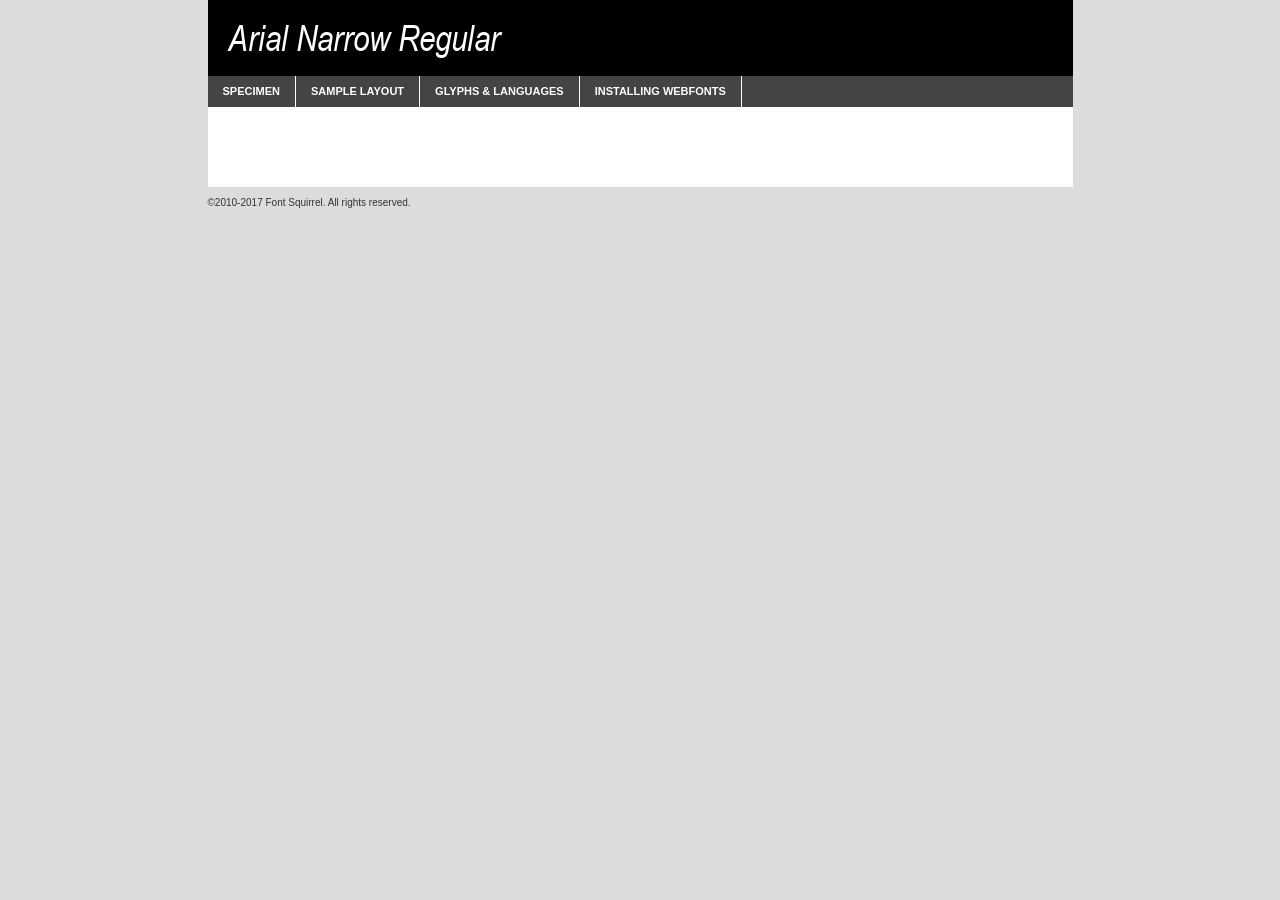
<file: fonts/arialn-demo.html>
<!DOCTYPE html PUBLIC "-//W3C//DTD XHTML 1.0 Transitional//EN"
	"http://www.w3.org/TR/xhtml1/DTD/xhtml1-transitional.dtd">

<html xmlns="http://www.w3.org/1999/xhtml" xml:lang="en" lang="en">
<head>
	<meta http-equiv="Content-Type" content="text/html; charset=utf-8" />
	<script src="http://ajax.googleapis.com/ajax/libs/jquery/1.7.2/jquery.min.js" type="text/javascript" charset="utf-8"></script>
	<script type="text/javascript">
	(function($){$.fn.easyTabs=function(option){var param=jQuery.extend({fadeSpeed:"fast",defaultContent:1,activeClass:'active'},option);$(this).each(function(){var thisId="#"+this.id;if(param.defaultContent==''){param.defaultContent=1;}
	if(typeof param.defaultContent=="number")
	{var defaultTab=$(thisId+" .tabs li:eq("+(param.defaultContent-1)+") a").attr('href').substr(1);}else{var defaultTab=param.defaultContent;}
	$(thisId+" .tabs li a").each(function(){var tabToHide=$(this).attr('href').substr(1);$("#"+tabToHide).addClass('easytabs-tab-content');});hideAll();changeContent(defaultTab);function hideAll(){$(thisId+" .easytabs-tab-content").hide();}
	function changeContent(tabId){hideAll();$(thisId+" .tabs li").removeClass(param.activeClass);$(thisId+" .tabs li a[href=#"+tabId+"]").closest('li').addClass(param.activeClass);if(param.fadeSpeed!="none")
	{$(thisId+" #"+tabId).fadeIn(param.fadeSpeed);}else{$(thisId+" #"+tabId).show();}}
	$(thisId+" .tabs li").click(function(){var tabId=$(this).find('a').attr('href').substr(1);changeContent(tabId);return false;});});}})(jQuery);
	</script>
	<link rel="stylesheet" href="specimen_files/specimen_stylesheet.css" type="text/css" charset="utf-8" />
	<link rel="stylesheet" href="stylesheet.css" type="text/css" charset="utf-8" />

	<style type="text/css">
					body{
				font-family: 'arialnarrow';
							}
		</style>

	<title>Arial Narrow Regular Specimen</title>
	
	
	<script type="text/javascript" charset="utf-8">
		$(document).ready(function() {
			$('#container').easyTabs({defaultContent:1});
		});
	</script>
</head>

<body>
<div id="container">
	<div id="header">
		Arial Narrow Regular	</div>
	<ul class="tabs">
		<li><a href="#specimen">Specimen</a></li>
		<li><a href="#layout">Sample Layout</a></li>
				<li><a href="#glyphs">Glyphs &amp; Languages</a></li>
		<li><a href="#installing">Installing Webfonts</a></li>
		
	</ul>
	
	<div id="main_content">

		
			<div id="specimen">
		
				<div class="section">
					<div class="grid12 firstcol">
						<div class="huge">AaBb</div>
					</div>
				</div>
		
				<div class="section">
					<div class="glyph_range">A&#x200B;B&#x200b;C&#x200b;D&#x200b;E&#x200b;F&#x200b;G&#x200b;H&#x200b;I&#x200b;J&#x200b;K&#x200b;L&#x200b;M&#x200b;N&#x200b;O&#x200b;P&#x200b;Q&#x200b;R&#x200b;S&#x200b;T&#x200b;U&#x200b;V&#x200b;W&#x200b;X&#x200b;Y&#x200b;Z&#x200b;a&#x200b;b&#x200b;c&#x200b;d&#x200b;e&#x200b;f&#x200b;g&#x200b;h&#x200b;i&#x200b;j&#x200b;k&#x200b;l&#x200b;m&#x200b;n&#x200b;o&#x200b;p&#x200b;q&#x200b;r&#x200b;s&#x200b;t&#x200b;u&#x200b;v&#x200b;w&#x200b;x&#x200b;y&#x200b;z&#x200b;1&#x200b;2&#x200b;3&#x200b;4&#x200b;5&#x200b;6&#x200b;7&#x200b;8&#x200b;9&#x200b;0&#x200b;&amp;&#x200b;.&#x200b;,&#x200b;?&#x200b;!&#x200b;&#64;&#x200b;(&#x200b;)&#x200b;#&#x200b;$&#x200b;%&#x200b;*&#x200b;+&#x200b;-&#x200b;=&#x200b;:&#x200b;;</div>
				</div>
				<div class="section">
					<div class="grid12 firstcol">
						<table class="sample_table">
							<tr><td>10</td><td class="size10">abcdefghijklmnopqrstuvwxyzABCDEFGHIJKLMNOPQRSTUVWXYZ0123456789abcdefghijklmnopqrstuvwxyzABCDEFGHIJKLMNOPQRSTUVWXYZ0123456789abcdefghijklmnopqrstuvwxyzABCDEFGHIJKLMNOPQRSTUVWXYZ</td></tr>
							<tr><td>11</td><td class="size11">abcdefghijklmnopqrstuvwxyzABCDEFGHIJKLMNOPQRSTUVWXYZ0123456789abcdefghijklmnopqrstuvwxyzABCDEFGHIJKLMNOPQRSTUVWXYZ0123456789abcdefghijklmnopqrstuvwxyzABCDEFGHIJKLMNOPQRSTUVWXYZ</td></tr>
							<tr><td>12</td><td class="size12">abcdefghijklmnopqrstuvwxyzABCDEFGHIJKLMNOPQRSTUVWXYZ0123456789abcdefghijklmnopqrstuvwxyzABCDEFGHIJKLMNOPQRSTUVWXYZ0123456789abcdefghijklmnopqrstuvwxyzABCDEFGHIJKLMNOPQRSTUVWXYZ</td></tr>
							<tr><td>13</td><td class="size13">abcdefghijklmnopqrstuvwxyzABCDEFGHIJKLMNOPQRSTUVWXYZ0123456789abcdefghijklmnopqrstuvwxyzABCDEFGHIJKLMNOPQRSTUVWXYZ0123456789abcdefghijklmnopqrstuvwxyzABCDEFGHIJKLMNOPQRSTUVWXYZ</td></tr>
							<tr><td>14</td><td class="size14">abcdefghijklmnopqrstuvwxyzABCDEFGHIJKLMNOPQRSTUVWXYZ0123456789abcdefghijklmnopqrstuvwxyzABCDEFGHIJKLMNOPQRSTUVWXYZ0123456789abcdefghijklmnopqrstuvwxyzABCDEFGHIJKLMNOPQRSTUVWXYZ</td></tr>
							<tr><td>16</td><td class="size16">abcdefghijklmnopqrstuvwxyzABCDEFGHIJKLMNOPQRSTUVWXYZ0123456789abcdefghijklmnopqrstuvwxyzABCDEFGHIJKLMNOPQRSTUVWXYZ</td></tr>
							<tr><td>18</td><td class="size18">abcdefghijklmnopqrstuvwxyzABCDEFGHIJKLMNOPQRSTUVWXYZ0123456789abcdefghijklmnopqrstuvwxyzABCDEFGHIJKLMNOPQRSTUVWXYZ</td></tr>
							<tr><td>20</td><td class="size20">abcdefghijklmnopqrstuvwxyzABCDEFGHIJKLMNOPQRSTUVWXYZ0123456789abcdefghijklmnopqrstuvwxyzABCDEFGHIJKLMNOPQRSTUVWXYZ</td></tr>
							<tr><td>24</td><td class="size24">abcdefghijklmnopqrstuvwxyzABCDEFGHIJKLMNOPQRSTUVWXYZ0123456789abcdefghijklmnopqrstuvwxyzABCDEFGHIJKLMNOPQRSTUVWXYZ</td></tr>
							<tr><td>30</td><td class="size30">abcdefghijklmnopqrstuvwxyzABCDEFGHIJKLMNOPQRSTUVWXYZ0123456789abcdefghijklmnopqrstuvwxyzABCDEFGHIJKLMNOPQRSTUVWXYZ</td></tr>
							<tr><td>36</td><td class="size36">abcdefghijklmnopqrstuvwxyzABCDEFGHIJKLMNOPQRSTUVWXYZ0123456789abcdefghijklmnopqrstuvwxyzABCDEFGHIJKLMNOPQRSTUVWXYZ</td></tr>
							<tr><td>48</td><td class="size48">abcdefghijklmnopqrstuvwxyzABCDEFGHIJKLMNOPQRSTUVWXYZ0123456789abcdefghijklmnopqrstuvwxyzABCDEFGHIJKLMNOPQRSTUVWXYZ</td></tr>
							<tr><td>60</td><td class="size60">abcdefghijklmnopqrstuvwxyzABCDEFGHIJKLMNOPQRSTUVWXYZ0123456789abcdefghijklmnopqrstuvwxyzABCDEFGHIJKLMNOPQRSTUVWXYZ</td></tr>
							<tr><td>72</td><td class="size72">abcdefghijklmnopqrstuvwxyzABCDEFGHIJKLMNOPQRSTUVWXYZ0123456789abcdefghijklmnopqrstuvwxyzABCDEFGHIJKLMNOPQRSTUVWXYZ</td></tr>
							<tr><td>90</td><td class="size90">abcdefghijklmnopqrstuvwxyzABCDEFGHIJKLMNOPQRSTUVWXYZ0123456789abcdefghijklmnopqrstuvwxyzABCDEFGHIJKLMNOPQRSTUVWXYZ</td></tr>
						</table>
				
					</div>
			
				</div>
		
		
		
								<div class="section" id="bodycomparison">


										<div id="xheight">
				<div class="fontbody">&#x25FC;&#x25FC;&#x25FC;&#x25FC;&#x25FC;&#x25FC;&#x25FC;&#x25FC;&#x25FC;&#x25FC;&#x25FC;&#x25FC;&#x25FC;&#x25FC;&#x25FC;&#x25FC;&#x25FC;&#x25FC;&#x25FC;&#x25FC;&#x25FC;&#x25FC;&#x25FC;&#x25FC;&#x25FC;&#x25FC;&#x25FC;&#x25FC;&#x25FC;&#x25FC;&#x25FC;&#x25FC;&#x25FC;&#x25FC;&#x25FC;&#x25FC;&#x25FC;&#x25FC;&#x25FC;&#x25FC;&#x25FC;&#x25FC;&#x25FC;&#x25FC;&#x25FC;&#x25FC;&#x25FC;&#x25FC;&#x25FC;&#x25FC;&#x25FC;&#x25FC;&#x25FC;&#x25FC;&#x25FC;&#x25FC;&#x25FC;&#x25FC;&#x25FC;&#x25FC;&#x25FC;&#x25FC;&#x25FC;&#x25FC;&#x25FC;&#x25FC;&#x25FC;&#x25FC;&#x25FC;&#x25FC;&#x25FC;&#x25FC;&#x25FC;&#x25FC;&#x25FC;&#x25FC;&#x25FC;&#x25FC;&#x25FC;&#x25FC;&#x25FC;&#x25FC;&#x25FC;&#x25FC;&#x25FC;&#x25FC;&#x25FC;&#x25FC;&#x25FC;&#x25FC;&#x25FC;&#x25FC;&#x25FC;&#x25FC;&#x25FC;&#x25FC;&#x25FC;&#x25FC;&#x25FC;body</div><div class="arialbody">body</div><div class="verdanabody">body</div><div class="georgiabody">body</div></div>
										<div class="fontbody" style="z-index:1">
											body<span>Arial Narrow Regular</span>
										</div>
										<div class="arialbody" style="z-index:1">
											body<span>Arial</span>
										</div>
										<div class="verdanabody" style="z-index:1">
											body<span>Verdana</span>
										</div>
										<div class="georgiabody" style="z-index:1">
											body<span>Georgia</span>
										</div>



								</div>
		
		
				<div class="section psample psample_row1" id="">
					
					<div class="grid2 firstcol">
						<p class="size10"><span>10.</span>Aenean lacinia bibendum nulla sed consectetur. Fusce dapibus, tellus ac cursus commodo, tortor mauris condimentum nibh, ut fermentum massa justo sit amet risus. Nullam id dolor id nibh ultricies vehicula ut id elit. Cum sociis natoque penatibus et magnis dis parturient montes, nascetur ridiculus mus. Nulla vitae elit libero, a pharetra augue.</p>
			
					</div>
					<div class="grid3">
						<p class="size11"><span>11.</span>Aenean lacinia bibendum nulla sed consectetur. Fusce dapibus, tellus ac cursus commodo, tortor mauris condimentum nibh, ut fermentum massa justo sit amet risus. Nullam id dolor id nibh ultricies vehicula ut id elit. Cum sociis natoque penatibus et magnis dis parturient montes, nascetur ridiculus mus. Nulla vitae elit libero, a pharetra augue.</p>
			
					</div>
					<div class="grid3">
						<p class="size12"><span>12.</span>Aenean lacinia bibendum nulla sed consectetur. Fusce dapibus, tellus ac cursus commodo, tortor mauris condimentum nibh, ut fermentum massa justo sit amet risus. Nullam id dolor id nibh ultricies vehicula ut id elit. Cum sociis natoque penatibus et magnis dis parturient montes, nascetur ridiculus mus. Nulla vitae elit libero, a pharetra augue.</p>
			
					</div>
					<div class="grid4">
						<p class="size13"><span>13.</span>Aenean lacinia bibendum nulla sed consectetur. Fusce dapibus, tellus ac cursus commodo, tortor mauris condimentum nibh, ut fermentum massa justo sit amet risus. Nullam id dolor id nibh ultricies vehicula ut id elit. Cum sociis natoque penatibus et magnis dis parturient montes, nascetur ridiculus mus. Nulla vitae elit libero, a pharetra augue.</p>
			
					</div>
					<div class="white_blend"></div>
					
				</div>
				<div class="section psample psample_row2" id="">
					<div class="grid3 firstcol">
						<p class="size14"><span>14.</span>Aenean lacinia bibendum nulla sed consectetur. Fusce dapibus, tellus ac cursus commodo, tortor mauris condimentum nibh, ut fermentum massa justo sit amet risus. Nullam id dolor id nibh ultricies vehicula ut id elit. Cum sociis natoque penatibus et magnis dis parturient montes, nascetur ridiculus mus. Nulla vitae elit libero, a pharetra augue.</p>
			
					</div>
					<div class="grid4">
						<p class="size16"><span>16.</span>Aenean lacinia bibendum nulla sed consectetur. Fusce dapibus, tellus ac cursus commodo, tortor mauris condimentum nibh, ut fermentum massa justo sit amet risus. Nullam id dolor id nibh ultricies vehicula ut id elit. Cum sociis natoque penatibus et magnis dis parturient montes, nascetur ridiculus mus. Nulla vitae elit libero, a pharetra augue.</p>
			
					</div>
					<div class="grid5">
						<p class="size18"><span>18.</span>Aenean lacinia bibendum nulla sed consectetur. Fusce dapibus, tellus ac cursus commodo, tortor mauris condimentum nibh, ut fermentum massa justo sit amet risus. Nullam id dolor id nibh ultricies vehicula ut id elit. Cum sociis natoque penatibus et magnis dis parturient montes, nascetur ridiculus mus. Nulla vitae elit libero, a pharetra augue.</p>
			
					</div>

					<div class="white_blend"></div>

				</div>
				
				<div class="section psample psample_row3" id="">
					<div class="grid5 firstcol">
						<p class="size20"><span>20.</span>Aenean lacinia bibendum nulla sed consectetur. Fusce dapibus, tellus ac cursus commodo, tortor mauris condimentum nibh, ut fermentum massa justo sit amet risus. Nullam id dolor id nibh ultricies vehicula ut id elit. Cum sociis natoque penatibus et magnis dis parturient montes, nascetur ridiculus mus. Nulla vitae elit libero, a pharetra augue.</p>
					</div>
					<div class="grid7">
						<p class="size24"><span>24.</span>Aenean lacinia bibendum nulla sed consectetur. Fusce dapibus, tellus ac cursus commodo, tortor mauris condimentum nibh, ut fermentum massa justo sit amet risus. Nullam id dolor id nibh ultricies vehicula ut id elit. Cum sociis natoque penatibus et magnis dis parturient montes, nascetur ridiculus mus. Nulla vitae elit libero, a pharetra augue.</p>
					</div>
					
					<div class="white_blend"></div>
					
				</div>
				
				<div class="section psample psample_row4" id="">
					<div class="grid12 firstcol">
						<p class="size30"><span>30.</span>Aenean lacinia bibendum nulla sed consectetur. Fusce dapibus, tellus ac cursus commodo, tortor mauris condimentum nibh, ut fermentum massa justo sit amet risus. Nullam id dolor id nibh ultricies vehicula ut id elit. Cum sociis natoque penatibus et magnis dis parturient montes, nascetur ridiculus mus. Nulla vitae elit libero, a pharetra augue.</p>
					</div>
					<div class="white_blend"></div>
					
				</div>
				
				
				
				<div class="section psample psample_row1 fullreverse">
					<div class="grid2 firstcol">
						<p class="size10"><span>10.</span>Aenean lacinia bibendum nulla sed consectetur. Fusce dapibus, tellus ac cursus commodo, tortor mauris condimentum nibh, ut fermentum massa justo sit amet risus. Nullam id dolor id nibh ultricies vehicula ut id elit. Cum sociis natoque penatibus et magnis dis parturient montes, nascetur ridiculus mus. Nulla vitae elit libero, a pharetra augue.</p>
			
					</div>
					<div class="grid3">
						<p class="size11"><span>11.</span>Aenean lacinia bibendum nulla sed consectetur. Fusce dapibus, tellus ac cursus commodo, tortor mauris condimentum nibh, ut fermentum massa justo sit amet risus. Nullam id dolor id nibh ultricies vehicula ut id elit. Cum sociis natoque penatibus et magnis dis parturient montes, nascetur ridiculus mus. Nulla vitae elit libero, a pharetra augue.</p>
			
					</div>
					<div class="grid3">
						<p class="size12"><span>12.</span>Aenean lacinia bibendum nulla sed consectetur. Fusce dapibus, tellus ac cursus commodo, tortor mauris condimentum nibh, ut fermentum massa justo sit amet risus. Nullam id dolor id nibh ultricies vehicula ut id elit. Cum sociis natoque penatibus et magnis dis parturient montes, nascetur ridiculus mus. Nulla vitae elit libero, a pharetra augue.</p>
			
					</div>
					<div class="grid4">
						<p class="size13"><span>13.</span>Aenean lacinia bibendum nulla sed consectetur. Fusce dapibus, tellus ac cursus commodo, tortor mauris condimentum nibh, ut fermentum massa justo sit amet risus. Nullam id dolor id nibh ultricies vehicula ut id elit. Cum sociis natoque penatibus et magnis dis parturient montes, nascetur ridiculus mus. Nulla vitae elit libero, a pharetra augue.</p>
			
					</div>
					<div class="black_blend"></div>
					
				</div>
				
				<div class="section psample psample_row2 fullreverse">
					<div class="grid3 firstcol">
						<p class="size14"><span>14.</span>Aenean lacinia bibendum nulla sed consectetur. Fusce dapibus, tellus ac cursus commodo, tortor mauris condimentum nibh, ut fermentum massa justo sit amet risus. Nullam id dolor id nibh ultricies vehicula ut id elit. Cum sociis natoque penatibus et magnis dis parturient montes, nascetur ridiculus mus. Nulla vitae elit libero, a pharetra augue.</p>
			
					</div>
					<div class="grid4">
						<p class="size16"><span>16.</span>Aenean lacinia bibendum nulla sed consectetur. Fusce dapibus, tellus ac cursus commodo, tortor mauris condimentum nibh, ut fermentum massa justo sit amet risus. Nullam id dolor id nibh ultricies vehicula ut id elit. Cum sociis natoque penatibus et magnis dis parturient montes, nascetur ridiculus mus. Nulla vitae elit libero, a pharetra augue.</p>
			
					</div>
					<div class="grid5">
						<p class="size18"><span>18.</span>Aenean lacinia bibendum nulla sed consectetur. Fusce dapibus, tellus ac cursus commodo, tortor mauris condimentum nibh, ut fermentum massa justo sit amet risus. Nullam id dolor id nibh ultricies vehicula ut id elit. Cum sociis natoque penatibus et magnis dis parturient montes, nascetur ridiculus mus. Nulla vitae elit libero, a pharetra augue.</p>
			
					</div>
					<div class="black_blend"></div>

				</div>
				
				<div class="section psample fullreverse psample_row3" id="">
					<div class="grid5 firstcol">
						<p class="size20"><span>20.</span>Aenean lacinia bibendum nulla sed consectetur. Fusce dapibus, tellus ac cursus commodo, tortor mauris condimentum nibh, ut fermentum massa justo sit amet risus. Nullam id dolor id nibh ultricies vehicula ut id elit. Cum sociis natoque penatibus et magnis dis parturient montes, nascetur ridiculus mus. Nulla vitae elit libero, a pharetra augue.</p>
					</div>
					<div class="grid7">
						<p class="size24"><span>24.</span>Aenean lacinia bibendum nulla sed consectetur. Fusce dapibus, tellus ac cursus commodo, tortor mauris condimentum nibh, ut fermentum massa justo sit amet risus. Nullam id dolor id nibh ultricies vehicula ut id elit. Cum sociis natoque penatibus et magnis dis parturient montes, nascetur ridiculus mus. Nulla vitae elit libero, a pharetra augue.</p>
					</div>
					
					<div class="black_blend"></div>
					
				</div>
				
				<div class="section psample fullreverse psample_row4" id="" style="border-bottom: 20px #000 solid;">
					<div class="grid12 firstcol">
						<p class="size30"><span>30.</span>Aenean lacinia bibendum nulla sed consectetur. Fusce dapibus, tellus ac cursus commodo, tortor mauris condimentum nibh, ut fermentum massa justo sit amet risus. Nullam id dolor id nibh ultricies vehicula ut id elit. Cum sociis natoque penatibus et magnis dis parturient montes, nascetur ridiculus mus. Nulla vitae elit libero, a pharetra augue.</p>
					</div>
					<div class="black_blend"></div>
					
				</div>
				
				
				
				
			</div>
			
			<div id="layout">
				
				<div class="section">
					
					<div class="grid12 firstcol">
						<h1>Lorem Ipsum Dolor</h1>
						<h2>Etiam porta sem malesuada magna mollis euismod</h2>
						
						<p class="byline">By <a href="#link">Aenean Lacinia</a></p>
					</div>
				</div>
				<div class="section">
					<div class="grid8 firstcol">
						<p class="large">Donec sed odio dui. Morbi leo risus, porta ac consectetur ac, vestibulum at eros. Fusce dapibus, tellus ac cursus commodo, tortor mauris condimentum nibh, ut fermentum massa justo sit amet risus. </p>

						
						<h3>Pellentesque ornare sem</h3>

						<p>Maecenas sed diam eget risus varius blandit sit amet non magna. Maecenas faucibus mollis interdum. Donec ullamcorper nulla non metus auctor fringilla. Nullam id dolor id nibh ultricies vehicula ut id elit. Nullam id dolor id nibh ultricies vehicula ut id elit. </p>

						<p>Aenean eu leo quam. Pellentesque ornare sem lacinia quam venenatis vestibulum. Lorem ipsum dolor sit amet, consectetur adipiscing elit. Cum sociis natoque penatibus et magnis dis parturient montes, nascetur ridiculus mus. </p>

						<p>Nulla vitae elit libero, a pharetra augue. Praesent commodo cursus magna, vel scelerisque nisl consectetur et. Aenean lacinia bibendum nulla sed consectetur. </p>

						<p>Nullam quis risus eget urna mollis ornare vel eu leo. Nullam quis risus eget urna mollis ornare vel eu leo. Maecenas sed diam eget risus varius blandit sit amet non magna. Donec ullamcorper nulla non metus auctor fringilla. </p>

						<h3>Cras mattis consectetur</h3>

						<p>Aenean eu leo quam. Pellentesque ornare sem lacinia quam venenatis vestibulum. Aenean lacinia bibendum nulla sed consectetur. Integer posuere erat a ante venenatis dapibus posuere velit aliquet. Cras mattis consectetur purus sit amet fermentum. </p>

						<p>Nullam id dolor id nibh ultricies vehicula ut id elit. Nullam quis risus eget urna mollis ornare vel eu leo. Cras mattis consectetur purus sit amet fermentum.</p>
					</div>
					
					<div class="grid4 sidebar">
						
						<div class="box reverse">
							<p class="last">Nullam quis risus eget urna mollis ornare vel eu leo. Donec ullamcorper nulla non metus auctor fringilla. Cras mattis consectetur purus sit amet fermentum. Sed posuere consectetur est at lobortis. Lorem ipsum dolor sit amet, consectetur adipiscing elit. </p>
						</div>
						
						<p class="caption">Maecenas sed diam eget risus varius.</p>

						<p>Vestibulum id ligula porta felis euismod semper. Integer posuere erat a ante venenatis dapibus posuere velit aliquet. Vestibulum id ligula porta felis euismod semper. Sed posuere consectetur est at lobortis. Maecenas sed diam eget risus varius blandit sit amet non magna. Fusce dapibus, tellus ac cursus commodo, tortor mauris condimentum nibh, ut fermentum massa justo sit amet risus. </p>

					

						<p>Duis mollis, est non commodo luctus, nisi erat porttitor ligula, eget lacinia odio sem nec elit. Aenean lacinia bibendum nulla sed consectetur. Vivamus sagittis lacus vel augue laoreet rutrum faucibus dolor auctor. Aenean lacinia bibendum nulla sed consectetur. Nullam quis risus eget urna mollis ornare vel eu leo. </p>

						<p>Praesent commodo cursus magna, vel scelerisque nisl consectetur et. Donec ullamcorper nulla non metus auctor fringilla. Maecenas faucibus mollis interdum. Fusce dapibus, tellus ac cursus commodo, tortor mauris condimentum nibh, ut fermentum massa justo sit amet risus. </p>

					</div>
				</div>
				
			</div>


			



		<div id="glyphs">
			<div class="section">
				<div class="grid12 firstcol">
			
				<h1>Language Support</h1>
				<p>The subset of Arial Narrow Regular in this kit supports the following languages:<br />
			
					Albanian, Basque, Breton, Chamorro, Danish, Dutch, English, Faroese, Finnish, French, Frisian, Galician, German, Icelandic, Italian, Malagasy, Norwegian, Portuguese, Spanish, Alsatian, Aragonese, Arapaho, Arrernte, Asturian, Aymara, Bislama, Cebuano, Corsican, Fijian, French_creole, Genoese, Gilbertese, Greenlandic, Haitian_creole, Hiligaynon, Hmong, Hopi, Ibanag, Iloko_ilokano, Indonesian, Interglossa_glosa, Interlingua, Irish_gaelic, Jerriais, Lojban, Lombard, Luxembourgeois, Manx, Mohawk, Norfolk_pitcairnese, Occitan, Oromo, Pangasinan, Papiamento, Piedmontese, Potawatomi, Rhaeto-romance, Romansh, Rotokas, Sami_lule, Samoan, Sardinian, Scots_gaelic, Seychelles_creole, Shona, Sicilian, Somali, Southern_ndebele, Swahili, Swati_swazi, Tagalog_filipino_pilipino, Tetum, Tok_pisin, Uyghur_latinized, Volapuk, Walloon, Warlpiri, Xhosa, Yapese, Zulu, Latinbasic, Ubasic, Demo				</p>
				<h1>Glyph Chart</h1>
				<p>The subset of Arial Narrow Regular in this kit includes all the glyphs listed below. Unicode entities are included above each glyph to help you insert individual characters into your layout.</p>
				<div id="glyph_chart">
			
																				 <div><p>&amp;#13;</p>&#13;</div>
																				 <div><p>&amp;#32;</p>&#32;</div>
																				 <div><p>&amp;#33;</p>&#33;</div>
																				 <div><p>&amp;#34;</p>&#34;</div>
																				 <div><p>&amp;#35;</p>&#35;</div>
																				 <div><p>&amp;#36;</p>&#36;</div>
																				 <div><p>&amp;#37;</p>&#37;</div>
																				 <div><p>&amp;#38;</p>&#38;</div>
																				 <div><p>&amp;#39;</p>&#39;</div>
																				 <div><p>&amp;#40;</p>&#40;</div>
																				 <div><p>&amp;#41;</p>&#41;</div>
																				 <div><p>&amp;#42;</p>&#42;</div>
																				 <div><p>&amp;#43;</p>&#43;</div>
																				 <div><p>&amp;#44;</p>&#44;</div>
																				 <div><p>&amp;#45;</p>&#45;</div>
																				 <div><p>&amp;#46;</p>&#46;</div>
																				 <div><p>&amp;#47;</p>&#47;</div>
																				 <div><p>&amp;#48;</p>&#48;</div>
																				 <div><p>&amp;#49;</p>&#49;</div>
																				 <div><p>&amp;#50;</p>&#50;</div>
																				 <div><p>&amp;#51;</p>&#51;</div>
																				 <div><p>&amp;#52;</p>&#52;</div>
																				 <div><p>&amp;#53;</p>&#53;</div>
																				 <div><p>&amp;#54;</p>&#54;</div>
																				 <div><p>&amp;#55;</p>&#55;</div>
																				 <div><p>&amp;#56;</p>&#56;</div>
																				 <div><p>&amp;#57;</p>&#57;</div>
																				 <div><p>&amp;#58;</p>&#58;</div>
																				 <div><p>&amp;#59;</p>&#59;</div>
																				 <div><p>&amp;#60;</p>&#60;</div>
																				 <div><p>&amp;#61;</p>&#61;</div>
																				 <div><p>&amp;#62;</p>&#62;</div>
																				 <div><p>&amp;#63;</p>&#63;</div>
																				 <div><p>&amp;#64;</p>&#64;</div>
																				 <div><p>&amp;#65;</p>&#65;</div>
																				 <div><p>&amp;#66;</p>&#66;</div>
																				 <div><p>&amp;#67;</p>&#67;</div>
																				 <div><p>&amp;#68;</p>&#68;</div>
																				 <div><p>&amp;#69;</p>&#69;</div>
																				 <div><p>&amp;#70;</p>&#70;</div>
																				 <div><p>&amp;#71;</p>&#71;</div>
																				 <div><p>&amp;#72;</p>&#72;</div>
																				 <div><p>&amp;#73;</p>&#73;</div>
																				 <div><p>&amp;#74;</p>&#74;</div>
																				 <div><p>&amp;#75;</p>&#75;</div>
																				 <div><p>&amp;#76;</p>&#76;</div>
																				 <div><p>&amp;#77;</p>&#77;</div>
																				 <div><p>&amp;#78;</p>&#78;</div>
																				 <div><p>&amp;#79;</p>&#79;</div>
																				 <div><p>&amp;#80;</p>&#80;</div>
																				 <div><p>&amp;#81;</p>&#81;</div>
																				 <div><p>&amp;#82;</p>&#82;</div>
																				 <div><p>&amp;#83;</p>&#83;</div>
																				 <div><p>&amp;#84;</p>&#84;</div>
																				 <div><p>&amp;#85;</p>&#85;</div>
																				 <div><p>&amp;#86;</p>&#86;</div>
																				 <div><p>&amp;#87;</p>&#87;</div>
																				 <div><p>&amp;#88;</p>&#88;</div>
																				 <div><p>&amp;#89;</p>&#89;</div>
																				 <div><p>&amp;#90;</p>&#90;</div>
																				 <div><p>&amp;#91;</p>&#91;</div>
																				 <div><p>&amp;#92;</p>&#92;</div>
																				 <div><p>&amp;#93;</p>&#93;</div>
																				 <div><p>&amp;#94;</p>&#94;</div>
																				 <div><p>&amp;#95;</p>&#95;</div>
																				 <div><p>&amp;#96;</p>&#96;</div>
																				 <div><p>&amp;#97;</p>&#97;</div>
																				 <div><p>&amp;#98;</p>&#98;</div>
																				 <div><p>&amp;#99;</p>&#99;</div>
																				 <div><p>&amp;#100;</p>&#100;</div>
																				 <div><p>&amp;#101;</p>&#101;</div>
																				 <div><p>&amp;#102;</p>&#102;</div>
																				 <div><p>&amp;#103;</p>&#103;</div>
																				 <div><p>&amp;#104;</p>&#104;</div>
																				 <div><p>&amp;#105;</p>&#105;</div>
																				 <div><p>&amp;#106;</p>&#106;</div>
																				 <div><p>&amp;#107;</p>&#107;</div>
																				 <div><p>&amp;#108;</p>&#108;</div>
																				 <div><p>&amp;#109;</p>&#109;</div>
																				 <div><p>&amp;#110;</p>&#110;</div>
																				 <div><p>&amp;#111;</p>&#111;</div>
																				 <div><p>&amp;#112;</p>&#112;</div>
																				 <div><p>&amp;#113;</p>&#113;</div>
																				 <div><p>&amp;#114;</p>&#114;</div>
																				 <div><p>&amp;#115;</p>&#115;</div>
																				 <div><p>&amp;#116;</p>&#116;</div>
																				 <div><p>&amp;#117;</p>&#117;</div>
																				 <div><p>&amp;#118;</p>&#118;</div>
																				 <div><p>&amp;#119;</p>&#119;</div>
																				 <div><p>&amp;#120;</p>&#120;</div>
																				 <div><p>&amp;#121;</p>&#121;</div>
																				 <div><p>&amp;#122;</p>&#122;</div>
																				 <div><p>&amp;#123;</p>&#123;</div>
																				 <div><p>&amp;#124;</p>&#124;</div>
																				 <div><p>&amp;#125;</p>&#125;</div>
																				 <div><p>&amp;#126;</p>&#126;</div>
																				 <div><p>&amp;#160;</p>&#160;</div>
																				 <div><p>&amp;#161;</p>&#161;</div>
																				 <div><p>&amp;#162;</p>&#162;</div>
																				 <div><p>&amp;#163;</p>&#163;</div>
																				 <div><p>&amp;#164;</p>&#164;</div>
																				 <div><p>&amp;#165;</p>&#165;</div>
																				 <div><p>&amp;#166;</p>&#166;</div>
																				 <div><p>&amp;#167;</p>&#167;</div>
																				 <div><p>&amp;#168;</p>&#168;</div>
																				 <div><p>&amp;#169;</p>&#169;</div>
																				 <div><p>&amp;#170;</p>&#170;</div>
																				 <div><p>&amp;#171;</p>&#171;</div>
																				 <div><p>&amp;#172;</p>&#172;</div>
																				 <div><p>&amp;#173;</p>&#173;</div>
																				 <div><p>&amp;#174;</p>&#174;</div>
																				 <div><p>&amp;#175;</p>&#175;</div>
																				 <div><p>&amp;#176;</p>&#176;</div>
																				 <div><p>&amp;#177;</p>&#177;</div>
																				 <div><p>&amp;#178;</p>&#178;</div>
																				 <div><p>&amp;#179;</p>&#179;</div>
																				 <div><p>&amp;#180;</p>&#180;</div>
																				 <div><p>&amp;#181;</p>&#181;</div>
																				 <div><p>&amp;#182;</p>&#182;</div>
																				 <div><p>&amp;#183;</p>&#183;</div>
																				 <div><p>&amp;#184;</p>&#184;</div>
																				 <div><p>&amp;#185;</p>&#185;</div>
																				 <div><p>&amp;#186;</p>&#186;</div>
																				 <div><p>&amp;#187;</p>&#187;</div>
																				 <div><p>&amp;#188;</p>&#188;</div>
																				 <div><p>&amp;#189;</p>&#189;</div>
																				 <div><p>&amp;#190;</p>&#190;</div>
																				 <div><p>&amp;#191;</p>&#191;</div>
																				 <div><p>&amp;#192;</p>&#192;</div>
																				 <div><p>&amp;#193;</p>&#193;</div>
																				 <div><p>&amp;#194;</p>&#194;</div>
																				 <div><p>&amp;#195;</p>&#195;</div>
																				 <div><p>&amp;#196;</p>&#196;</div>
																				 <div><p>&amp;#197;</p>&#197;</div>
																				 <div><p>&amp;#198;</p>&#198;</div>
																				 <div><p>&amp;#199;</p>&#199;</div>
																				 <div><p>&amp;#200;</p>&#200;</div>
																				 <div><p>&amp;#201;</p>&#201;</div>
																				 <div><p>&amp;#202;</p>&#202;</div>
																				 <div><p>&amp;#203;</p>&#203;</div>
																				 <div><p>&amp;#204;</p>&#204;</div>
																				 <div><p>&amp;#205;</p>&#205;</div>
																				 <div><p>&amp;#206;</p>&#206;</div>
																				 <div><p>&amp;#207;</p>&#207;</div>
																				 <div><p>&amp;#208;</p>&#208;</div>
																				 <div><p>&amp;#209;</p>&#209;</div>
																				 <div><p>&amp;#210;</p>&#210;</div>
																				 <div><p>&amp;#211;</p>&#211;</div>
																				 <div><p>&amp;#212;</p>&#212;</div>
																				 <div><p>&amp;#213;</p>&#213;</div>
																				 <div><p>&amp;#214;</p>&#214;</div>
																				 <div><p>&amp;#215;</p>&#215;</div>
																				 <div><p>&amp;#216;</p>&#216;</div>
																				 <div><p>&amp;#217;</p>&#217;</div>
																				 <div><p>&amp;#218;</p>&#218;</div>
																				 <div><p>&amp;#219;</p>&#219;</div>
																				 <div><p>&amp;#220;</p>&#220;</div>
																				 <div><p>&amp;#221;</p>&#221;</div>
																				 <div><p>&amp;#222;</p>&#222;</div>
																				 <div><p>&amp;#223;</p>&#223;</div>
																				 <div><p>&amp;#224;</p>&#224;</div>
																				 <div><p>&amp;#225;</p>&#225;</div>
																				 <div><p>&amp;#226;</p>&#226;</div>
																				 <div><p>&amp;#227;</p>&#227;</div>
																				 <div><p>&amp;#228;</p>&#228;</div>
																				 <div><p>&amp;#229;</p>&#229;</div>
																				 <div><p>&amp;#230;</p>&#230;</div>
																				 <div><p>&amp;#231;</p>&#231;</div>
																				 <div><p>&amp;#232;</p>&#232;</div>
																				 <div><p>&amp;#233;</p>&#233;</div>
																				 <div><p>&amp;#234;</p>&#234;</div>
																				 <div><p>&amp;#235;</p>&#235;</div>
																				 <div><p>&amp;#236;</p>&#236;</div>
																				 <div><p>&amp;#237;</p>&#237;</div>
																				 <div><p>&amp;#238;</p>&#238;</div>
																				 <div><p>&amp;#239;</p>&#239;</div>
																				 <div><p>&amp;#240;</p>&#240;</div>
																				 <div><p>&amp;#241;</p>&#241;</div>
																				 <div><p>&amp;#242;</p>&#242;</div>
																				 <div><p>&amp;#243;</p>&#243;</div>
																				 <div><p>&amp;#244;</p>&#244;</div>
																				 <div><p>&amp;#245;</p>&#245;</div>
																				 <div><p>&amp;#246;</p>&#246;</div>
																				 <div><p>&amp;#247;</p>&#247;</div>
																				 <div><p>&amp;#248;</p>&#248;</div>
																				 <div><p>&amp;#249;</p>&#249;</div>
																				 <div><p>&amp;#250;</p>&#250;</div>
																				 <div><p>&amp;#251;</p>&#251;</div>
																				 <div><p>&amp;#252;</p>&#252;</div>
																				 <div><p>&amp;#253;</p>&#253;</div>
																				 <div><p>&amp;#254;</p>&#254;</div>
																				 <div><p>&amp;#255;</p>&#255;</div>
																				 <div><p>&amp;#338;</p>&#338;</div>
																				 <div><p>&amp;#339;</p>&#339;</div>
																				 <div><p>&amp;#376;</p>&#376;</div>
																				 <div><p>&amp;#710;</p>&#710;</div>
																				 <div><p>&amp;#732;</p>&#732;</div>
																				 <div><p>&amp;#8192;</p>&#8192;</div>
																				 <div><p>&amp;#8193;</p>&#8193;</div>
																				 <div><p>&amp;#8194;</p>&#8194;</div>
																				 <div><p>&amp;#8195;</p>&#8195;</div>
																				 <div><p>&amp;#8196;</p>&#8196;</div>
																				 <div><p>&amp;#8197;</p>&#8197;</div>
																				 <div><p>&amp;#8198;</p>&#8198;</div>
																				 <div><p>&amp;#8199;</p>&#8199;</div>
																				 <div><p>&amp;#8200;</p>&#8200;</div>
																				 <div><p>&amp;#8201;</p>&#8201;</div>
																				 <div><p>&amp;#8202;</p>&#8202;</div>
																				 <div><p>&amp;#8208;</p>&#8208;</div>
																				 <div><p>&amp;#8209;</p>&#8209;</div>
																				 <div><p>&amp;#8210;</p>&#8210;</div>
																				 <div><p>&amp;#8211;</p>&#8211;</div>
																				 <div><p>&amp;#8212;</p>&#8212;</div>
																				 <div><p>&amp;#8216;</p>&#8216;</div>
																				 <div><p>&amp;#8217;</p>&#8217;</div>
																				 <div><p>&amp;#8218;</p>&#8218;</div>
																				 <div><p>&amp;#8220;</p>&#8220;</div>
																				 <div><p>&amp;#8221;</p>&#8221;</div>
																				 <div><p>&amp;#8222;</p>&#8222;</div>
																				 <div><p>&amp;#8226;</p>&#8226;</div>
																				 <div><p>&amp;#8230;</p>&#8230;</div>
																				 <div><p>&amp;#8239;</p>&#8239;</div>
																				 <div><p>&amp;#8249;</p>&#8249;</div>
																				 <div><p>&amp;#8250;</p>&#8250;</div>
																				 <div><p>&amp;#8287;</p>&#8287;</div>
																				 <div><p>&amp;#8364;</p>&#8364;</div>
																				 <div><p>&amp;#8482;</p>&#8482;</div>
																				 <div><p>&amp;#9724;</p>&#9724;</div>
																				 <div><p>&amp;#64257;</p>&#64257;</div>
																				 <div><p>&amp;#64258;</p>&#64258;</div>
																																						</div>	
				</div>
		
		
			</div>
		</div>
		
		
		<div id="specs">
			
		</div>
	
		<div id="installing">
			<div class="section">
				<div class="grid7 firstcol">
					<h1>Installing Webfonts</h1>
					
					<p>Webfonts are supported by all major browser platforms but not all in the same way. There are currently four different font formats that must be included in order to target all browsers. This includes TTF, WOFF, EOT and SVG.</p>
					
					<h2>1. Upload your webfonts</h2>
					<p>You must upload your webfont kit to your website. They should be in or near the same directory as your CSS files.</p>
					
					<h2>2. Include the webfont stylesheet</h2>
					<p>A special CSS @font-face declaration helps the various browsers select the appropriate font it needs without causing you a bunch of headaches. Learn more about this syntax by reading the <a href="https://www.fontspring.com/blog/further-hardening-of-the-bulletproof-syntax">Fontspring blog post</a> about it. The code for it is as follows:</p>


<code>
@font-face{ 
	font-family: 'MyWebFont';
	src: url('WebFont.eot');
	src: url('WebFont.eot?#iefix') format('embedded-opentype'),
	     url('WebFont.woff') format('woff'),
	     url('WebFont.ttf') format('truetype'),
	     url('WebFont.svg#webfont') format('svg');
}
</code>

	<p>We've already gone ahead and generated the code for you. All you have to do is link to the stylesheet in your HTML, like this:</p>
	<code>&lt;link rel=&quot;stylesheet&quot; href=&quot;stylesheet.css&quot; type=&quot;text/css&quot; charset=&quot;utf-8&quot; /&gt;</code>

					<h2>3. Modify your own stylesheet</h2>
					<p>To take advantage of your new fonts, you must tell your stylesheet to use them. Look at the original @font-face declaration above and find the property called "font-family." The name linked there will be what you use to reference the font. Prepend that webfont name to the font stack in the "font-family" property, inside the selector you want to change. For example:</p>
<code>p { font-family: 'WebFont', Arial, sans-serif; }</code>

<h2>4. Test</h2>
<p>Getting webfonts to work cross-browser <em>can</em> be tricky. Use the information in the sidebar to help you if you find that fonts aren't loading in a particular browser.</p>
				</div>
				
				<div class="grid5 sidebar">
					<div class="box">
						<h2>Troubleshooting<br />Font-Face Problems</h2>
						<p>Having trouble getting your webfonts to load in your new website? Here are some tips to sort out what might be the problem.</p>

						<h3>Fonts not showing in any browser</h3>

						<p>This sounds like you need to work on the plumbing. You either did not upload the fonts to the correct directory, or you did not link the fonts properly in the CSS. If you've confirmed that all this is correct and you still have a problem, take a look at your .htaccess file and see if requests are getting intercepted.</p>

						<h3>Fonts not loading in iPhone or iPad</h3>

						<p>The most common problem here is that you are serving the fonts from an IIS server. IIS refuses to serve files that have unknown MIME types. If that is the case, you must set the MIME type for SVG to "image/svg+xml" in the server settings. Follow these instructions from Microsoft if you need help.</p>

						<h3>Fonts not loading in Firefox</h3>

						<p>The primary reason for this failure? You are still using a version Firefox older than 3.5. So upgrade already! If that isn't it, then you are very likely serving fonts from a different domain. Firefox requires that all font assets be served from the same domain. Lastly it is possible that you need to add WOFF to your list of MIME types (if you are serving via IIS.)</p>

						<h3>Fonts not loading in IE</h3>

						<p>Are you looking at Internet Explorer on an actual Windows machine or are you cheating by using a service like Adobe BrowserLab? Many of these screenshot services do not render @font-face for IE. Best to test it on a real machine.</p>

						<h3>Fonts not loading in IE9</h3>

						<p>IE9, like Firefox, requires that fonts be served from the same domain as the website. Make sure that is the case.</p>
					</div>
				</div>
			</div>
			
		</div>
	
	</div>
	<div id="footer">
		<p>&copy;2010-2017 Font Squirrel. All rights reserved.</p>
	</div>
</div>
</body>
</html>
</file>
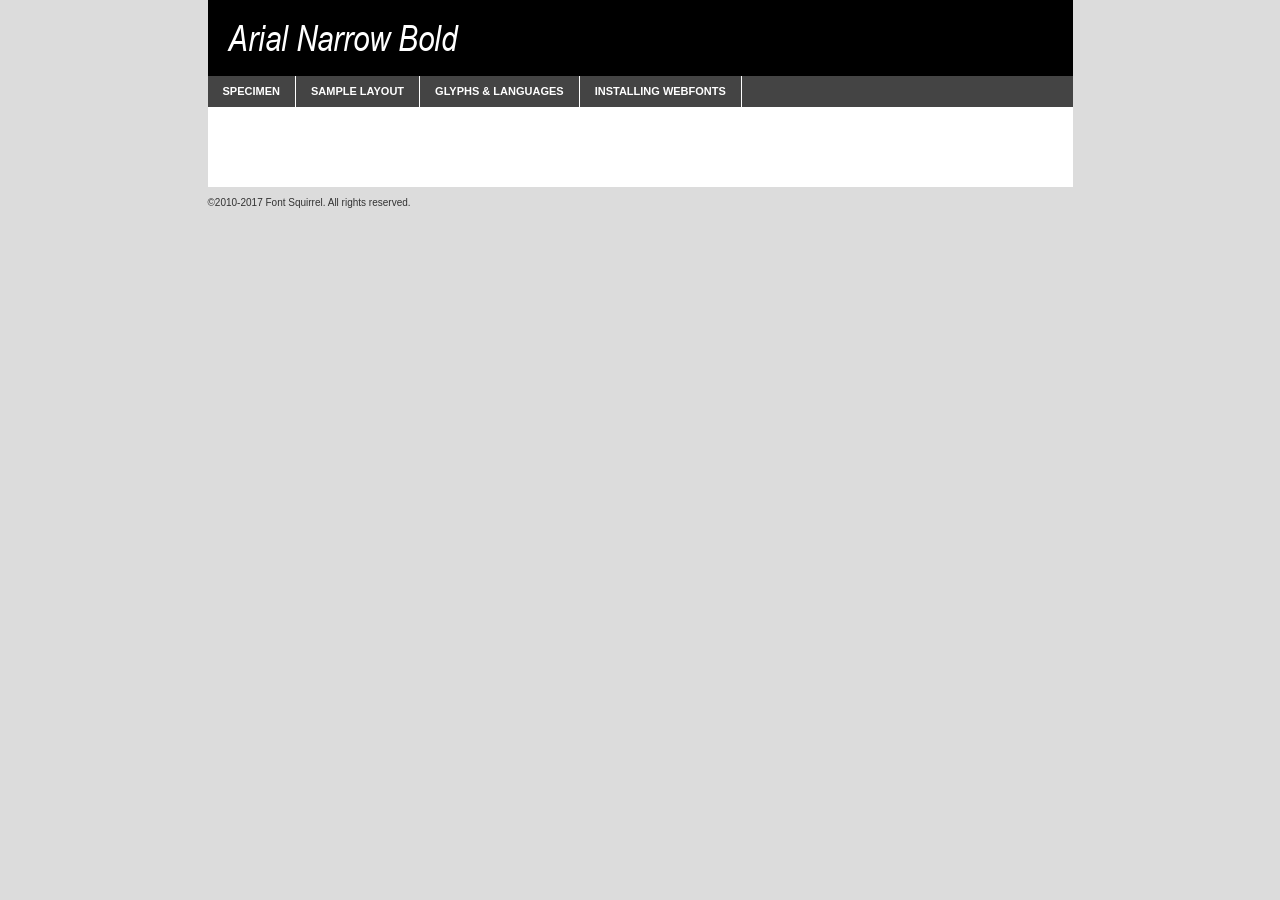
<file: fonts/arialnb-demo.html>
<!DOCTYPE html PUBLIC "-//W3C//DTD XHTML 1.0 Transitional//EN"
	"http://www.w3.org/TR/xhtml1/DTD/xhtml1-transitional.dtd">

<html xmlns="http://www.w3.org/1999/xhtml" xml:lang="en" lang="en">
<head>
	<meta http-equiv="Content-Type" content="text/html; charset=utf-8" />
	<script src="http://ajax.googleapis.com/ajax/libs/jquery/1.7.2/jquery.min.js" type="text/javascript" charset="utf-8"></script>
	<script type="text/javascript">
	(function($){$.fn.easyTabs=function(option){var param=jQuery.extend({fadeSpeed:"fast",defaultContent:1,activeClass:'active'},option);$(this).each(function(){var thisId="#"+this.id;if(param.defaultContent==''){param.defaultContent=1;}
	if(typeof param.defaultContent=="number")
	{var defaultTab=$(thisId+" .tabs li:eq("+(param.defaultContent-1)+") a").attr('href').substr(1);}else{var defaultTab=param.defaultContent;}
	$(thisId+" .tabs li a").each(function(){var tabToHide=$(this).attr('href').substr(1);$("#"+tabToHide).addClass('easytabs-tab-content');});hideAll();changeContent(defaultTab);function hideAll(){$(thisId+" .easytabs-tab-content").hide();}
	function changeContent(tabId){hideAll();$(thisId+" .tabs li").removeClass(param.activeClass);$(thisId+" .tabs li a[href=#"+tabId+"]").closest('li').addClass(param.activeClass);if(param.fadeSpeed!="none")
	{$(thisId+" #"+tabId).fadeIn(param.fadeSpeed);}else{$(thisId+" #"+tabId).show();}}
	$(thisId+" .tabs li").click(function(){var tabId=$(this).find('a').attr('href').substr(1);changeContent(tabId);return false;});});}})(jQuery);
	</script>
	<link rel="stylesheet" href="specimen_files/specimen_stylesheet.css" type="text/css" charset="utf-8" />
	<link rel="stylesheet" href="stylesheet.css" type="text/css" charset="utf-8" />

	<style type="text/css">
					body{
				font-family: 'arialnarrow';
							}
		</style>

	<title>Arial Narrow Bold Specimen</title>
	
	
	<script type="text/javascript" charset="utf-8">
		$(document).ready(function() {
			$('#container').easyTabs({defaultContent:1});
		});
	</script>
</head>

<body>
<div id="container">
	<div id="header">
		Arial Narrow Bold	</div>
	<ul class="tabs">
		<li><a href="#specimen">Specimen</a></li>
		<li><a href="#layout">Sample Layout</a></li>
				<li><a href="#glyphs">Glyphs &amp; Languages</a></li>
		<li><a href="#installing">Installing Webfonts</a></li>
		
	</ul>
	
	<div id="main_content">

		
			<div id="specimen">
		
				<div class="section">
					<div class="grid12 firstcol">
						<div class="huge">AaBb</div>
					</div>
				</div>
		
				<div class="section">
					<div class="glyph_range">A&#x200B;B&#x200b;C&#x200b;D&#x200b;E&#x200b;F&#x200b;G&#x200b;H&#x200b;I&#x200b;J&#x200b;K&#x200b;L&#x200b;M&#x200b;N&#x200b;O&#x200b;P&#x200b;Q&#x200b;R&#x200b;S&#x200b;T&#x200b;U&#x200b;V&#x200b;W&#x200b;X&#x200b;Y&#x200b;Z&#x200b;a&#x200b;b&#x200b;c&#x200b;d&#x200b;e&#x200b;f&#x200b;g&#x200b;h&#x200b;i&#x200b;j&#x200b;k&#x200b;l&#x200b;m&#x200b;n&#x200b;o&#x200b;p&#x200b;q&#x200b;r&#x200b;s&#x200b;t&#x200b;u&#x200b;v&#x200b;w&#x200b;x&#x200b;y&#x200b;z&#x200b;1&#x200b;2&#x200b;3&#x200b;4&#x200b;5&#x200b;6&#x200b;7&#x200b;8&#x200b;9&#x200b;0&#x200b;&amp;&#x200b;.&#x200b;,&#x200b;?&#x200b;!&#x200b;&#64;&#x200b;(&#x200b;)&#x200b;#&#x200b;$&#x200b;%&#x200b;*&#x200b;+&#x200b;-&#x200b;=&#x200b;:&#x200b;;</div>
				</div>
				<div class="section">
					<div class="grid12 firstcol">
						<table class="sample_table">
							<tr><td>10</td><td class="size10">abcdefghijklmnopqrstuvwxyzABCDEFGHIJKLMNOPQRSTUVWXYZ0123456789abcdefghijklmnopqrstuvwxyzABCDEFGHIJKLMNOPQRSTUVWXYZ0123456789abcdefghijklmnopqrstuvwxyzABCDEFGHIJKLMNOPQRSTUVWXYZ</td></tr>
							<tr><td>11</td><td class="size11">abcdefghijklmnopqrstuvwxyzABCDEFGHIJKLMNOPQRSTUVWXYZ0123456789abcdefghijklmnopqrstuvwxyzABCDEFGHIJKLMNOPQRSTUVWXYZ0123456789abcdefghijklmnopqrstuvwxyzABCDEFGHIJKLMNOPQRSTUVWXYZ</td></tr>
							<tr><td>12</td><td class="size12">abcdefghijklmnopqrstuvwxyzABCDEFGHIJKLMNOPQRSTUVWXYZ0123456789abcdefghijklmnopqrstuvwxyzABCDEFGHIJKLMNOPQRSTUVWXYZ0123456789abcdefghijklmnopqrstuvwxyzABCDEFGHIJKLMNOPQRSTUVWXYZ</td></tr>
							<tr><td>13</td><td class="size13">abcdefghijklmnopqrstuvwxyzABCDEFGHIJKLMNOPQRSTUVWXYZ0123456789abcdefghijklmnopqrstuvwxyzABCDEFGHIJKLMNOPQRSTUVWXYZ0123456789abcdefghijklmnopqrstuvwxyzABCDEFGHIJKLMNOPQRSTUVWXYZ</td></tr>
							<tr><td>14</td><td class="size14">abcdefghijklmnopqrstuvwxyzABCDEFGHIJKLMNOPQRSTUVWXYZ0123456789abcdefghijklmnopqrstuvwxyzABCDEFGHIJKLMNOPQRSTUVWXYZ0123456789abcdefghijklmnopqrstuvwxyzABCDEFGHIJKLMNOPQRSTUVWXYZ</td></tr>
							<tr><td>16</td><td class="size16">abcdefghijklmnopqrstuvwxyzABCDEFGHIJKLMNOPQRSTUVWXYZ0123456789abcdefghijklmnopqrstuvwxyzABCDEFGHIJKLMNOPQRSTUVWXYZ</td></tr>
							<tr><td>18</td><td class="size18">abcdefghijklmnopqrstuvwxyzABCDEFGHIJKLMNOPQRSTUVWXYZ0123456789abcdefghijklmnopqrstuvwxyzABCDEFGHIJKLMNOPQRSTUVWXYZ</td></tr>
							<tr><td>20</td><td class="size20">abcdefghijklmnopqrstuvwxyzABCDEFGHIJKLMNOPQRSTUVWXYZ0123456789abcdefghijklmnopqrstuvwxyzABCDEFGHIJKLMNOPQRSTUVWXYZ</td></tr>
							<tr><td>24</td><td class="size24">abcdefghijklmnopqrstuvwxyzABCDEFGHIJKLMNOPQRSTUVWXYZ0123456789abcdefghijklmnopqrstuvwxyzABCDEFGHIJKLMNOPQRSTUVWXYZ</td></tr>
							<tr><td>30</td><td class="size30">abcdefghijklmnopqrstuvwxyzABCDEFGHIJKLMNOPQRSTUVWXYZ0123456789abcdefghijklmnopqrstuvwxyzABCDEFGHIJKLMNOPQRSTUVWXYZ</td></tr>
							<tr><td>36</td><td class="size36">abcdefghijklmnopqrstuvwxyzABCDEFGHIJKLMNOPQRSTUVWXYZ0123456789abcdefghijklmnopqrstuvwxyzABCDEFGHIJKLMNOPQRSTUVWXYZ</td></tr>
							<tr><td>48</td><td class="size48">abcdefghijklmnopqrstuvwxyzABCDEFGHIJKLMNOPQRSTUVWXYZ0123456789abcdefghijklmnopqrstuvwxyzABCDEFGHIJKLMNOPQRSTUVWXYZ</td></tr>
							<tr><td>60</td><td class="size60">abcdefghijklmnopqrstuvwxyzABCDEFGHIJKLMNOPQRSTUVWXYZ0123456789abcdefghijklmnopqrstuvwxyzABCDEFGHIJKLMNOPQRSTUVWXYZ</td></tr>
							<tr><td>72</td><td class="size72">abcdefghijklmnopqrstuvwxyzABCDEFGHIJKLMNOPQRSTUVWXYZ0123456789abcdefghijklmnopqrstuvwxyzABCDEFGHIJKLMNOPQRSTUVWXYZ</td></tr>
							<tr><td>90</td><td class="size90">abcdefghijklmnopqrstuvwxyzABCDEFGHIJKLMNOPQRSTUVWXYZ0123456789abcdefghijklmnopqrstuvwxyzABCDEFGHIJKLMNOPQRSTUVWXYZ</td></tr>
						</table>
				
					</div>
			
				</div>
		
		
		
								<div class="section" id="bodycomparison">


										<div id="xheight">
				<div class="fontbody">&#x25FC;&#x25FC;&#x25FC;&#x25FC;&#x25FC;&#x25FC;&#x25FC;&#x25FC;&#x25FC;&#x25FC;&#x25FC;&#x25FC;&#x25FC;&#x25FC;&#x25FC;&#x25FC;&#x25FC;&#x25FC;&#x25FC;&#x25FC;&#x25FC;&#x25FC;&#x25FC;&#x25FC;&#x25FC;&#x25FC;&#x25FC;&#x25FC;&#x25FC;&#x25FC;&#x25FC;&#x25FC;&#x25FC;&#x25FC;&#x25FC;&#x25FC;&#x25FC;&#x25FC;&#x25FC;&#x25FC;&#x25FC;&#x25FC;&#x25FC;&#x25FC;&#x25FC;&#x25FC;&#x25FC;&#x25FC;&#x25FC;&#x25FC;&#x25FC;&#x25FC;&#x25FC;&#x25FC;&#x25FC;&#x25FC;&#x25FC;&#x25FC;&#x25FC;&#x25FC;&#x25FC;&#x25FC;&#x25FC;&#x25FC;&#x25FC;&#x25FC;&#x25FC;&#x25FC;&#x25FC;&#x25FC;&#x25FC;&#x25FC;&#x25FC;&#x25FC;&#x25FC;&#x25FC;&#x25FC;&#x25FC;&#x25FC;&#x25FC;&#x25FC;&#x25FC;&#x25FC;&#x25FC;&#x25FC;&#x25FC;&#x25FC;&#x25FC;&#x25FC;&#x25FC;&#x25FC;&#x25FC;&#x25FC;&#x25FC;&#x25FC;&#x25FC;&#x25FC;&#x25FC;&#x25FC;body</div><div class="arialbody">body</div><div class="verdanabody">body</div><div class="georgiabody">body</div></div>
										<div class="fontbody" style="z-index:1">
											body<span>Arial Narrow Bold</span>
										</div>
										<div class="arialbody" style="z-index:1">
											body<span>Arial</span>
										</div>
										<div class="verdanabody" style="z-index:1">
											body<span>Verdana</span>
										</div>
										<div class="georgiabody" style="z-index:1">
											body<span>Georgia</span>
										</div>



								</div>
		
		
				<div class="section psample psample_row1" id="">
					
					<div class="grid2 firstcol">
						<p class="size10"><span>10.</span>Aenean lacinia bibendum nulla sed consectetur. Fusce dapibus, tellus ac cursus commodo, tortor mauris condimentum nibh, ut fermentum massa justo sit amet risus. Nullam id dolor id nibh ultricies vehicula ut id elit. Cum sociis natoque penatibus et magnis dis parturient montes, nascetur ridiculus mus. Nulla vitae elit libero, a pharetra augue.</p>
			
					</div>
					<div class="grid3">
						<p class="size11"><span>11.</span>Aenean lacinia bibendum nulla sed consectetur. Fusce dapibus, tellus ac cursus commodo, tortor mauris condimentum nibh, ut fermentum massa justo sit amet risus. Nullam id dolor id nibh ultricies vehicula ut id elit. Cum sociis natoque penatibus et magnis dis parturient montes, nascetur ridiculus mus. Nulla vitae elit libero, a pharetra augue.</p>
			
					</div>
					<div class="grid3">
						<p class="size12"><span>12.</span>Aenean lacinia bibendum nulla sed consectetur. Fusce dapibus, tellus ac cursus commodo, tortor mauris condimentum nibh, ut fermentum massa justo sit amet risus. Nullam id dolor id nibh ultricies vehicula ut id elit. Cum sociis natoque penatibus et magnis dis parturient montes, nascetur ridiculus mus. Nulla vitae elit libero, a pharetra augue.</p>
			
					</div>
					<div class="grid4">
						<p class="size13"><span>13.</span>Aenean lacinia bibendum nulla sed consectetur. Fusce dapibus, tellus ac cursus commodo, tortor mauris condimentum nibh, ut fermentum massa justo sit amet risus. Nullam id dolor id nibh ultricies vehicula ut id elit. Cum sociis natoque penatibus et magnis dis parturient montes, nascetur ridiculus mus. Nulla vitae elit libero, a pharetra augue.</p>
			
					</div>
					<div class="white_blend"></div>
					
				</div>
				<div class="section psample psample_row2" id="">
					<div class="grid3 firstcol">
						<p class="size14"><span>14.</span>Aenean lacinia bibendum nulla sed consectetur. Fusce dapibus, tellus ac cursus commodo, tortor mauris condimentum nibh, ut fermentum massa justo sit amet risus. Nullam id dolor id nibh ultricies vehicula ut id elit. Cum sociis natoque penatibus et magnis dis parturient montes, nascetur ridiculus mus. Nulla vitae elit libero, a pharetra augue.</p>
			
					</div>
					<div class="grid4">
						<p class="size16"><span>16.</span>Aenean lacinia bibendum nulla sed consectetur. Fusce dapibus, tellus ac cursus commodo, tortor mauris condimentum nibh, ut fermentum massa justo sit amet risus. Nullam id dolor id nibh ultricies vehicula ut id elit. Cum sociis natoque penatibus et magnis dis parturient montes, nascetur ridiculus mus. Nulla vitae elit libero, a pharetra augue.</p>
			
					</div>
					<div class="grid5">
						<p class="size18"><span>18.</span>Aenean lacinia bibendum nulla sed consectetur. Fusce dapibus, tellus ac cursus commodo, tortor mauris condimentum nibh, ut fermentum massa justo sit amet risus. Nullam id dolor id nibh ultricies vehicula ut id elit. Cum sociis natoque penatibus et magnis dis parturient montes, nascetur ridiculus mus. Nulla vitae elit libero, a pharetra augue.</p>
			
					</div>

					<div class="white_blend"></div>

				</div>
				
				<div class="section psample psample_row3" id="">
					<div class="grid5 firstcol">
						<p class="size20"><span>20.</span>Aenean lacinia bibendum nulla sed consectetur. Fusce dapibus, tellus ac cursus commodo, tortor mauris condimentum nibh, ut fermentum massa justo sit amet risus. Nullam id dolor id nibh ultricies vehicula ut id elit. Cum sociis natoque penatibus et magnis dis parturient montes, nascetur ridiculus mus. Nulla vitae elit libero, a pharetra augue.</p>
					</div>
					<div class="grid7">
						<p class="size24"><span>24.</span>Aenean lacinia bibendum nulla sed consectetur. Fusce dapibus, tellus ac cursus commodo, tortor mauris condimentum nibh, ut fermentum massa justo sit amet risus. Nullam id dolor id nibh ultricies vehicula ut id elit. Cum sociis natoque penatibus et magnis dis parturient montes, nascetur ridiculus mus. Nulla vitae elit libero, a pharetra augue.</p>
					</div>
					
					<div class="white_blend"></div>
					
				</div>
				
				<div class="section psample psample_row4" id="">
					<div class="grid12 firstcol">
						<p class="size30"><span>30.</span>Aenean lacinia bibendum nulla sed consectetur. Fusce dapibus, tellus ac cursus commodo, tortor mauris condimentum nibh, ut fermentum massa justo sit amet risus. Nullam id dolor id nibh ultricies vehicula ut id elit. Cum sociis natoque penatibus et magnis dis parturient montes, nascetur ridiculus mus. Nulla vitae elit libero, a pharetra augue.</p>
					</div>
					<div class="white_blend"></div>
					
				</div>
				
				
				
				<div class="section psample psample_row1 fullreverse">
					<div class="grid2 firstcol">
						<p class="size10"><span>10.</span>Aenean lacinia bibendum nulla sed consectetur. Fusce dapibus, tellus ac cursus commodo, tortor mauris condimentum nibh, ut fermentum massa justo sit amet risus. Nullam id dolor id nibh ultricies vehicula ut id elit. Cum sociis natoque penatibus et magnis dis parturient montes, nascetur ridiculus mus. Nulla vitae elit libero, a pharetra augue.</p>
			
					</div>
					<div class="grid3">
						<p class="size11"><span>11.</span>Aenean lacinia bibendum nulla sed consectetur. Fusce dapibus, tellus ac cursus commodo, tortor mauris condimentum nibh, ut fermentum massa justo sit amet risus. Nullam id dolor id nibh ultricies vehicula ut id elit. Cum sociis natoque penatibus et magnis dis parturient montes, nascetur ridiculus mus. Nulla vitae elit libero, a pharetra augue.</p>
			
					</div>
					<div class="grid3">
						<p class="size12"><span>12.</span>Aenean lacinia bibendum nulla sed consectetur. Fusce dapibus, tellus ac cursus commodo, tortor mauris condimentum nibh, ut fermentum massa justo sit amet risus. Nullam id dolor id nibh ultricies vehicula ut id elit. Cum sociis natoque penatibus et magnis dis parturient montes, nascetur ridiculus mus. Nulla vitae elit libero, a pharetra augue.</p>
			
					</div>
					<div class="grid4">
						<p class="size13"><span>13.</span>Aenean lacinia bibendum nulla sed consectetur. Fusce dapibus, tellus ac cursus commodo, tortor mauris condimentum nibh, ut fermentum massa justo sit amet risus. Nullam id dolor id nibh ultricies vehicula ut id elit. Cum sociis natoque penatibus et magnis dis parturient montes, nascetur ridiculus mus. Nulla vitae elit libero, a pharetra augue.</p>
			
					</div>
					<div class="black_blend"></div>
					
				</div>
				
				<div class="section psample psample_row2 fullreverse">
					<div class="grid3 firstcol">
						<p class="size14"><span>14.</span>Aenean lacinia bibendum nulla sed consectetur. Fusce dapibus, tellus ac cursus commodo, tortor mauris condimentum nibh, ut fermentum massa justo sit amet risus. Nullam id dolor id nibh ultricies vehicula ut id elit. Cum sociis natoque penatibus et magnis dis parturient montes, nascetur ridiculus mus. Nulla vitae elit libero, a pharetra augue.</p>
			
					</div>
					<div class="grid4">
						<p class="size16"><span>16.</span>Aenean lacinia bibendum nulla sed consectetur. Fusce dapibus, tellus ac cursus commodo, tortor mauris condimentum nibh, ut fermentum massa justo sit amet risus. Nullam id dolor id nibh ultricies vehicula ut id elit. Cum sociis natoque penatibus et magnis dis parturient montes, nascetur ridiculus mus. Nulla vitae elit libero, a pharetra augue.</p>
			
					</div>
					<div class="grid5">
						<p class="size18"><span>18.</span>Aenean lacinia bibendum nulla sed consectetur. Fusce dapibus, tellus ac cursus commodo, tortor mauris condimentum nibh, ut fermentum massa justo sit amet risus. Nullam id dolor id nibh ultricies vehicula ut id elit. Cum sociis natoque penatibus et magnis dis parturient montes, nascetur ridiculus mus. Nulla vitae elit libero, a pharetra augue.</p>
			
					</div>
					<div class="black_blend"></div>

				</div>
				
				<div class="section psample fullreverse psample_row3" id="">
					<div class="grid5 firstcol">
						<p class="size20"><span>20.</span>Aenean lacinia bibendum nulla sed consectetur. Fusce dapibus, tellus ac cursus commodo, tortor mauris condimentum nibh, ut fermentum massa justo sit amet risus. Nullam id dolor id nibh ultricies vehicula ut id elit. Cum sociis natoque penatibus et magnis dis parturient montes, nascetur ridiculus mus. Nulla vitae elit libero, a pharetra augue.</p>
					</div>
					<div class="grid7">
						<p class="size24"><span>24.</span>Aenean lacinia bibendum nulla sed consectetur. Fusce dapibus, tellus ac cursus commodo, tortor mauris condimentum nibh, ut fermentum massa justo sit amet risus. Nullam id dolor id nibh ultricies vehicula ut id elit. Cum sociis natoque penatibus et magnis dis parturient montes, nascetur ridiculus mus. Nulla vitae elit libero, a pharetra augue.</p>
					</div>
					
					<div class="black_blend"></div>
					
				</div>
				
				<div class="section psample fullreverse psample_row4" id="" style="border-bottom: 20px #000 solid;">
					<div class="grid12 firstcol">
						<p class="size30"><span>30.</span>Aenean lacinia bibendum nulla sed consectetur. Fusce dapibus, tellus ac cursus commodo, tortor mauris condimentum nibh, ut fermentum massa justo sit amet risus. Nullam id dolor id nibh ultricies vehicula ut id elit. Cum sociis natoque penatibus et magnis dis parturient montes, nascetur ridiculus mus. Nulla vitae elit libero, a pharetra augue.</p>
					</div>
					<div class="black_blend"></div>
					
				</div>
				
				
				
				
			</div>
			
			<div id="layout">
				
				<div class="section">
					
					<div class="grid12 firstcol">
						<h1>Lorem Ipsum Dolor</h1>
						<h2>Etiam porta sem malesuada magna mollis euismod</h2>
						
						<p class="byline">By <a href="#link">Aenean Lacinia</a></p>
					</div>
				</div>
				<div class="section">
					<div class="grid8 firstcol">
						<p class="large">Donec sed odio dui. Morbi leo risus, porta ac consectetur ac, vestibulum at eros. Fusce dapibus, tellus ac cursus commodo, tortor mauris condimentum nibh, ut fermentum massa justo sit amet risus. </p>

						
						<h3>Pellentesque ornare sem</h3>

						<p>Maecenas sed diam eget risus varius blandit sit amet non magna. Maecenas faucibus mollis interdum. Donec ullamcorper nulla non metus auctor fringilla. Nullam id dolor id nibh ultricies vehicula ut id elit. Nullam id dolor id nibh ultricies vehicula ut id elit. </p>

						<p>Aenean eu leo quam. Pellentesque ornare sem lacinia quam venenatis vestibulum. Lorem ipsum dolor sit amet, consectetur adipiscing elit. Cum sociis natoque penatibus et magnis dis parturient montes, nascetur ridiculus mus. </p>

						<p>Nulla vitae elit libero, a pharetra augue. Praesent commodo cursus magna, vel scelerisque nisl consectetur et. Aenean lacinia bibendum nulla sed consectetur. </p>

						<p>Nullam quis risus eget urna mollis ornare vel eu leo. Nullam quis risus eget urna mollis ornare vel eu leo. Maecenas sed diam eget risus varius blandit sit amet non magna. Donec ullamcorper nulla non metus auctor fringilla. </p>

						<h3>Cras mattis consectetur</h3>

						<p>Aenean eu leo quam. Pellentesque ornare sem lacinia quam venenatis vestibulum. Aenean lacinia bibendum nulla sed consectetur. Integer posuere erat a ante venenatis dapibus posuere velit aliquet. Cras mattis consectetur purus sit amet fermentum. </p>

						<p>Nullam id dolor id nibh ultricies vehicula ut id elit. Nullam quis risus eget urna mollis ornare vel eu leo. Cras mattis consectetur purus sit amet fermentum.</p>
					</div>
					
					<div class="grid4 sidebar">
						
						<div class="box reverse">
							<p class="last">Nullam quis risus eget urna mollis ornare vel eu leo. Donec ullamcorper nulla non metus auctor fringilla. Cras mattis consectetur purus sit amet fermentum. Sed posuere consectetur est at lobortis. Lorem ipsum dolor sit amet, consectetur adipiscing elit. </p>
						</div>
						
						<p class="caption">Maecenas sed diam eget risus varius.</p>

						<p>Vestibulum id ligula porta felis euismod semper. Integer posuere erat a ante venenatis dapibus posuere velit aliquet. Vestibulum id ligula porta felis euismod semper. Sed posuere consectetur est at lobortis. Maecenas sed diam eget risus varius blandit sit amet non magna. Fusce dapibus, tellus ac cursus commodo, tortor mauris condimentum nibh, ut fermentum massa justo sit amet risus. </p>

					

						<p>Duis mollis, est non commodo luctus, nisi erat porttitor ligula, eget lacinia odio sem nec elit. Aenean lacinia bibendum nulla sed consectetur. Vivamus sagittis lacus vel augue laoreet rutrum faucibus dolor auctor. Aenean lacinia bibendum nulla sed consectetur. Nullam quis risus eget urna mollis ornare vel eu leo. </p>

						<p>Praesent commodo cursus magna, vel scelerisque nisl consectetur et. Donec ullamcorper nulla non metus auctor fringilla. Maecenas faucibus mollis interdum. Fusce dapibus, tellus ac cursus commodo, tortor mauris condimentum nibh, ut fermentum massa justo sit amet risus. </p>

					</div>
				</div>
				
			</div>


			



		<div id="glyphs">
			<div class="section">
				<div class="grid12 firstcol">
			
				<h1>Language Support</h1>
				<p>The subset of Arial Narrow Bold in this kit supports the following languages:<br />
			
					Albanian, Basque, Breton, Chamorro, Danish, Dutch, English, Faroese, Finnish, French, Frisian, Galician, German, Icelandic, Italian, Malagasy, Norwegian, Portuguese, Spanish, Alsatian, Aragonese, Arapaho, Arrernte, Asturian, Aymara, Bislama, Cebuano, Corsican, Fijian, French_creole, Genoese, Gilbertese, Greenlandic, Haitian_creole, Hiligaynon, Hmong, Hopi, Ibanag, Iloko_ilokano, Indonesian, Interglossa_glosa, Interlingua, Irish_gaelic, Jerriais, Lojban, Lombard, Luxembourgeois, Manx, Mohawk, Norfolk_pitcairnese, Occitan, Oromo, Pangasinan, Papiamento, Piedmontese, Potawatomi, Rhaeto-romance, Romansh, Rotokas, Sami_lule, Samoan, Sardinian, Scots_gaelic, Seychelles_creole, Shona, Sicilian, Somali, Southern_ndebele, Swahili, Swati_swazi, Tagalog_filipino_pilipino, Tetum, Tok_pisin, Uyghur_latinized, Volapuk, Walloon, Warlpiri, Xhosa, Yapese, Zulu, Latinbasic, Ubasic, Demo				</p>
				<h1>Glyph Chart</h1>
				<p>The subset of Arial Narrow Bold in this kit includes all the glyphs listed below. Unicode entities are included above each glyph to help you insert individual characters into your layout.</p>
				<div id="glyph_chart">
			
																				 <div><p>&amp;#13;</p>&#13;</div>
																				 <div><p>&amp;#32;</p>&#32;</div>
																				 <div><p>&amp;#33;</p>&#33;</div>
																				 <div><p>&amp;#34;</p>&#34;</div>
																				 <div><p>&amp;#35;</p>&#35;</div>
																				 <div><p>&amp;#36;</p>&#36;</div>
																				 <div><p>&amp;#37;</p>&#37;</div>
																				 <div><p>&amp;#38;</p>&#38;</div>
																				 <div><p>&amp;#39;</p>&#39;</div>
																				 <div><p>&amp;#40;</p>&#40;</div>
																				 <div><p>&amp;#41;</p>&#41;</div>
																				 <div><p>&amp;#42;</p>&#42;</div>
																				 <div><p>&amp;#43;</p>&#43;</div>
																				 <div><p>&amp;#44;</p>&#44;</div>
																				 <div><p>&amp;#45;</p>&#45;</div>
																				 <div><p>&amp;#46;</p>&#46;</div>
																				 <div><p>&amp;#47;</p>&#47;</div>
																				 <div><p>&amp;#48;</p>&#48;</div>
																				 <div><p>&amp;#49;</p>&#49;</div>
																				 <div><p>&amp;#50;</p>&#50;</div>
																				 <div><p>&amp;#51;</p>&#51;</div>
																				 <div><p>&amp;#52;</p>&#52;</div>
																				 <div><p>&amp;#53;</p>&#53;</div>
																				 <div><p>&amp;#54;</p>&#54;</div>
																				 <div><p>&amp;#55;</p>&#55;</div>
																				 <div><p>&amp;#56;</p>&#56;</div>
																				 <div><p>&amp;#57;</p>&#57;</div>
																				 <div><p>&amp;#58;</p>&#58;</div>
																				 <div><p>&amp;#59;</p>&#59;</div>
																				 <div><p>&amp;#60;</p>&#60;</div>
																				 <div><p>&amp;#61;</p>&#61;</div>
																				 <div><p>&amp;#62;</p>&#62;</div>
																				 <div><p>&amp;#63;</p>&#63;</div>
																				 <div><p>&amp;#64;</p>&#64;</div>
																				 <div><p>&amp;#65;</p>&#65;</div>
																				 <div><p>&amp;#66;</p>&#66;</div>
																				 <div><p>&amp;#67;</p>&#67;</div>
																				 <div><p>&amp;#68;</p>&#68;</div>
																				 <div><p>&amp;#69;</p>&#69;</div>
																				 <div><p>&amp;#70;</p>&#70;</div>
																				 <div><p>&amp;#71;</p>&#71;</div>
																				 <div><p>&amp;#72;</p>&#72;</div>
																				 <div><p>&amp;#73;</p>&#73;</div>
																				 <div><p>&amp;#74;</p>&#74;</div>
																				 <div><p>&amp;#75;</p>&#75;</div>
																				 <div><p>&amp;#76;</p>&#76;</div>
																				 <div><p>&amp;#77;</p>&#77;</div>
																				 <div><p>&amp;#78;</p>&#78;</div>
																				 <div><p>&amp;#79;</p>&#79;</div>
																				 <div><p>&amp;#80;</p>&#80;</div>
																				 <div><p>&amp;#81;</p>&#81;</div>
																				 <div><p>&amp;#82;</p>&#82;</div>
																				 <div><p>&amp;#83;</p>&#83;</div>
																				 <div><p>&amp;#84;</p>&#84;</div>
																				 <div><p>&amp;#85;</p>&#85;</div>
																				 <div><p>&amp;#86;</p>&#86;</div>
																				 <div><p>&amp;#87;</p>&#87;</div>
																				 <div><p>&amp;#88;</p>&#88;</div>
																				 <div><p>&amp;#89;</p>&#89;</div>
																				 <div><p>&amp;#90;</p>&#90;</div>
																				 <div><p>&amp;#91;</p>&#91;</div>
																				 <div><p>&amp;#92;</p>&#92;</div>
																				 <div><p>&amp;#93;</p>&#93;</div>
																				 <div><p>&amp;#94;</p>&#94;</div>
																				 <div><p>&amp;#95;</p>&#95;</div>
																				 <div><p>&amp;#96;</p>&#96;</div>
																				 <div><p>&amp;#97;</p>&#97;</div>
																				 <div><p>&amp;#98;</p>&#98;</div>
																				 <div><p>&amp;#99;</p>&#99;</div>
																				 <div><p>&amp;#100;</p>&#100;</div>
																				 <div><p>&amp;#101;</p>&#101;</div>
																				 <div><p>&amp;#102;</p>&#102;</div>
																				 <div><p>&amp;#103;</p>&#103;</div>
																				 <div><p>&amp;#104;</p>&#104;</div>
																				 <div><p>&amp;#105;</p>&#105;</div>
																				 <div><p>&amp;#106;</p>&#106;</div>
																				 <div><p>&amp;#107;</p>&#107;</div>
																				 <div><p>&amp;#108;</p>&#108;</div>
																				 <div><p>&amp;#109;</p>&#109;</div>
																				 <div><p>&amp;#110;</p>&#110;</div>
																				 <div><p>&amp;#111;</p>&#111;</div>
																				 <div><p>&amp;#112;</p>&#112;</div>
																				 <div><p>&amp;#113;</p>&#113;</div>
																				 <div><p>&amp;#114;</p>&#114;</div>
																				 <div><p>&amp;#115;</p>&#115;</div>
																				 <div><p>&amp;#116;</p>&#116;</div>
																				 <div><p>&amp;#117;</p>&#117;</div>
																				 <div><p>&amp;#118;</p>&#118;</div>
																				 <div><p>&amp;#119;</p>&#119;</div>
																				 <div><p>&amp;#120;</p>&#120;</div>
																				 <div><p>&amp;#121;</p>&#121;</div>
																				 <div><p>&amp;#122;</p>&#122;</div>
																				 <div><p>&amp;#123;</p>&#123;</div>
																				 <div><p>&amp;#124;</p>&#124;</div>
																				 <div><p>&amp;#125;</p>&#125;</div>
																				 <div><p>&amp;#126;</p>&#126;</div>
																				 <div><p>&amp;#160;</p>&#160;</div>
																				 <div><p>&amp;#161;</p>&#161;</div>
																				 <div><p>&amp;#162;</p>&#162;</div>
																				 <div><p>&amp;#163;</p>&#163;</div>
																				 <div><p>&amp;#164;</p>&#164;</div>
																				 <div><p>&amp;#165;</p>&#165;</div>
																				 <div><p>&amp;#166;</p>&#166;</div>
																				 <div><p>&amp;#167;</p>&#167;</div>
																				 <div><p>&amp;#168;</p>&#168;</div>
																				 <div><p>&amp;#169;</p>&#169;</div>
																				 <div><p>&amp;#170;</p>&#170;</div>
																				 <div><p>&amp;#171;</p>&#171;</div>
																				 <div><p>&amp;#172;</p>&#172;</div>
																				 <div><p>&amp;#173;</p>&#173;</div>
																				 <div><p>&amp;#174;</p>&#174;</div>
																				 <div><p>&amp;#175;</p>&#175;</div>
																				 <div><p>&amp;#176;</p>&#176;</div>
																				 <div><p>&amp;#177;</p>&#177;</div>
																				 <div><p>&amp;#178;</p>&#178;</div>
																				 <div><p>&amp;#179;</p>&#179;</div>
																				 <div><p>&amp;#180;</p>&#180;</div>
																				 <div><p>&amp;#181;</p>&#181;</div>
																				 <div><p>&amp;#182;</p>&#182;</div>
																				 <div><p>&amp;#183;</p>&#183;</div>
																				 <div><p>&amp;#184;</p>&#184;</div>
																				 <div><p>&amp;#185;</p>&#185;</div>
																				 <div><p>&amp;#186;</p>&#186;</div>
																				 <div><p>&amp;#187;</p>&#187;</div>
																				 <div><p>&amp;#188;</p>&#188;</div>
																				 <div><p>&amp;#189;</p>&#189;</div>
																				 <div><p>&amp;#190;</p>&#190;</div>
																				 <div><p>&amp;#191;</p>&#191;</div>
																				 <div><p>&amp;#192;</p>&#192;</div>
																				 <div><p>&amp;#193;</p>&#193;</div>
																				 <div><p>&amp;#194;</p>&#194;</div>
																				 <div><p>&amp;#195;</p>&#195;</div>
																				 <div><p>&amp;#196;</p>&#196;</div>
																				 <div><p>&amp;#197;</p>&#197;</div>
																				 <div><p>&amp;#198;</p>&#198;</div>
																				 <div><p>&amp;#199;</p>&#199;</div>
																				 <div><p>&amp;#200;</p>&#200;</div>
																				 <div><p>&amp;#201;</p>&#201;</div>
																				 <div><p>&amp;#202;</p>&#202;</div>
																				 <div><p>&amp;#203;</p>&#203;</div>
																				 <div><p>&amp;#204;</p>&#204;</div>
																				 <div><p>&amp;#205;</p>&#205;</div>
																				 <div><p>&amp;#206;</p>&#206;</div>
																				 <div><p>&amp;#207;</p>&#207;</div>
																				 <div><p>&amp;#208;</p>&#208;</div>
																				 <div><p>&amp;#209;</p>&#209;</div>
																				 <div><p>&amp;#210;</p>&#210;</div>
																				 <div><p>&amp;#211;</p>&#211;</div>
																				 <div><p>&amp;#212;</p>&#212;</div>
																				 <div><p>&amp;#213;</p>&#213;</div>
																				 <div><p>&amp;#214;</p>&#214;</div>
																				 <div><p>&amp;#215;</p>&#215;</div>
																				 <div><p>&amp;#216;</p>&#216;</div>
																				 <div><p>&amp;#217;</p>&#217;</div>
																				 <div><p>&amp;#218;</p>&#218;</div>
																				 <div><p>&amp;#219;</p>&#219;</div>
																				 <div><p>&amp;#220;</p>&#220;</div>
																				 <div><p>&amp;#221;</p>&#221;</div>
																				 <div><p>&amp;#222;</p>&#222;</div>
																				 <div><p>&amp;#223;</p>&#223;</div>
																				 <div><p>&amp;#224;</p>&#224;</div>
																				 <div><p>&amp;#225;</p>&#225;</div>
																				 <div><p>&amp;#226;</p>&#226;</div>
																				 <div><p>&amp;#227;</p>&#227;</div>
																				 <div><p>&amp;#228;</p>&#228;</div>
																				 <div><p>&amp;#229;</p>&#229;</div>
																				 <div><p>&amp;#230;</p>&#230;</div>
																				 <div><p>&amp;#231;</p>&#231;</div>
																				 <div><p>&amp;#232;</p>&#232;</div>
																				 <div><p>&amp;#233;</p>&#233;</div>
																				 <div><p>&amp;#234;</p>&#234;</div>
																				 <div><p>&amp;#235;</p>&#235;</div>
																				 <div><p>&amp;#236;</p>&#236;</div>
																				 <div><p>&amp;#237;</p>&#237;</div>
																				 <div><p>&amp;#238;</p>&#238;</div>
																				 <div><p>&amp;#239;</p>&#239;</div>
																				 <div><p>&amp;#240;</p>&#240;</div>
																				 <div><p>&amp;#241;</p>&#241;</div>
																				 <div><p>&amp;#242;</p>&#242;</div>
																				 <div><p>&amp;#243;</p>&#243;</div>
																				 <div><p>&amp;#244;</p>&#244;</div>
																				 <div><p>&amp;#245;</p>&#245;</div>
																				 <div><p>&amp;#246;</p>&#246;</div>
																				 <div><p>&amp;#247;</p>&#247;</div>
																				 <div><p>&amp;#248;</p>&#248;</div>
																				 <div><p>&amp;#249;</p>&#249;</div>
																				 <div><p>&amp;#250;</p>&#250;</div>
																				 <div><p>&amp;#251;</p>&#251;</div>
																				 <div><p>&amp;#252;</p>&#252;</div>
																				 <div><p>&amp;#253;</p>&#253;</div>
																				 <div><p>&amp;#254;</p>&#254;</div>
																				 <div><p>&amp;#255;</p>&#255;</div>
																				 <div><p>&amp;#338;</p>&#338;</div>
																				 <div><p>&amp;#339;</p>&#339;</div>
																				 <div><p>&amp;#376;</p>&#376;</div>
																				 <div><p>&amp;#710;</p>&#710;</div>
																				 <div><p>&amp;#732;</p>&#732;</div>
																				 <div><p>&amp;#8192;</p>&#8192;</div>
																				 <div><p>&amp;#8193;</p>&#8193;</div>
																				 <div><p>&amp;#8194;</p>&#8194;</div>
																				 <div><p>&amp;#8195;</p>&#8195;</div>
																				 <div><p>&amp;#8196;</p>&#8196;</div>
																				 <div><p>&amp;#8197;</p>&#8197;</div>
																				 <div><p>&amp;#8198;</p>&#8198;</div>
																				 <div><p>&amp;#8199;</p>&#8199;</div>
																				 <div><p>&amp;#8200;</p>&#8200;</div>
																				 <div><p>&amp;#8201;</p>&#8201;</div>
																				 <div><p>&amp;#8202;</p>&#8202;</div>
																				 <div><p>&amp;#8208;</p>&#8208;</div>
																				 <div><p>&amp;#8209;</p>&#8209;</div>
																				 <div><p>&amp;#8210;</p>&#8210;</div>
																				 <div><p>&amp;#8211;</p>&#8211;</div>
																				 <div><p>&amp;#8212;</p>&#8212;</div>
																				 <div><p>&amp;#8216;</p>&#8216;</div>
																				 <div><p>&amp;#8217;</p>&#8217;</div>
																				 <div><p>&amp;#8218;</p>&#8218;</div>
																				 <div><p>&amp;#8220;</p>&#8220;</div>
																				 <div><p>&amp;#8221;</p>&#8221;</div>
																				 <div><p>&amp;#8222;</p>&#8222;</div>
																				 <div><p>&amp;#8226;</p>&#8226;</div>
																				 <div><p>&amp;#8230;</p>&#8230;</div>
																				 <div><p>&amp;#8239;</p>&#8239;</div>
																				 <div><p>&amp;#8249;</p>&#8249;</div>
																				 <div><p>&amp;#8250;</p>&#8250;</div>
																				 <div><p>&amp;#8287;</p>&#8287;</div>
																				 <div><p>&amp;#8364;</p>&#8364;</div>
																				 <div><p>&amp;#8482;</p>&#8482;</div>
																				 <div><p>&amp;#9724;</p>&#9724;</div>
																				 <div><p>&amp;#64257;</p>&#64257;</div>
																				 <div><p>&amp;#64258;</p>&#64258;</div>
																																						</div>	
				</div>
		
		
			</div>
		</div>
		
		
		<div id="specs">
			
		</div>
	
		<div id="installing">
			<div class="section">
				<div class="grid7 firstcol">
					<h1>Installing Webfonts</h1>
					
					<p>Webfonts are supported by all major browser platforms but not all in the same way. There are currently four different font formats that must be included in order to target all browsers. This includes TTF, WOFF, EOT and SVG.</p>
					
					<h2>1. Upload your webfonts</h2>
					<p>You must upload your webfont kit to your website. They should be in or near the same directory as your CSS files.</p>
					
					<h2>2. Include the webfont stylesheet</h2>
					<p>A special CSS @font-face declaration helps the various browsers select the appropriate font it needs without causing you a bunch of headaches. Learn more about this syntax by reading the <a href="https://www.fontspring.com/blog/further-hardening-of-the-bulletproof-syntax">Fontspring blog post</a> about it. The code for it is as follows:</p>


<code>
@font-face{ 
	font-family: 'MyWebFont';
	src: url('WebFont.eot');
	src: url('WebFont.eot?#iefix') format('embedded-opentype'),
	     url('WebFont.woff') format('woff'),
	     url('WebFont.ttf') format('truetype'),
	     url('WebFont.svg#webfont') format('svg');
}
</code>

	<p>We've already gone ahead and generated the code for you. All you have to do is link to the stylesheet in your HTML, like this:</p>
	<code>&lt;link rel=&quot;stylesheet&quot; href=&quot;stylesheet.css&quot; type=&quot;text/css&quot; charset=&quot;utf-8&quot; /&gt;</code>

					<h2>3. Modify your own stylesheet</h2>
					<p>To take advantage of your new fonts, you must tell your stylesheet to use them. Look at the original @font-face declaration above and find the property called "font-family." The name linked there will be what you use to reference the font. Prepend that webfont name to the font stack in the "font-family" property, inside the selector you want to change. For example:</p>
<code>p { font-family: 'WebFont', Arial, sans-serif; }</code>

<h2>4. Test</h2>
<p>Getting webfonts to work cross-browser <em>can</em> be tricky. Use the information in the sidebar to help you if you find that fonts aren't loading in a particular browser.</p>
				</div>
				
				<div class="grid5 sidebar">
					<div class="box">
						<h2>Troubleshooting<br />Font-Face Problems</h2>
						<p>Having trouble getting your webfonts to load in your new website? Here are some tips to sort out what might be the problem.</p>

						<h3>Fonts not showing in any browser</h3>

						<p>This sounds like you need to work on the plumbing. You either did not upload the fonts to the correct directory, or you did not link the fonts properly in the CSS. If you've confirmed that all this is correct and you still have a problem, take a look at your .htaccess file and see if requests are getting intercepted.</p>

						<h3>Fonts not loading in iPhone or iPad</h3>

						<p>The most common problem here is that you are serving the fonts from an IIS server. IIS refuses to serve files that have unknown MIME types. If that is the case, you must set the MIME type for SVG to "image/svg+xml" in the server settings. Follow these instructions from Microsoft if you need help.</p>

						<h3>Fonts not loading in Firefox</h3>

						<p>The primary reason for this failure? You are still using a version Firefox older than 3.5. So upgrade already! If that isn't it, then you are very likely serving fonts from a different domain. Firefox requires that all font assets be served from the same domain. Lastly it is possible that you need to add WOFF to your list of MIME types (if you are serving via IIS.)</p>

						<h3>Fonts not loading in IE</h3>

						<p>Are you looking at Internet Explorer on an actual Windows machine or are you cheating by using a service like Adobe BrowserLab? Many of these screenshot services do not render @font-face for IE. Best to test it on a real machine.</p>

						<h3>Fonts not loading in IE9</h3>

						<p>IE9, like Firefox, requires that fonts be served from the same domain as the website. Make sure that is the case.</p>
					</div>
				</div>
			</div>
			
		</div>
	
	</div>
	<div id="footer">
		<p>&copy;2010-2017 Font Squirrel. All rights reserved.</p>
	</div>
</div>
</body>
</html>
</file>
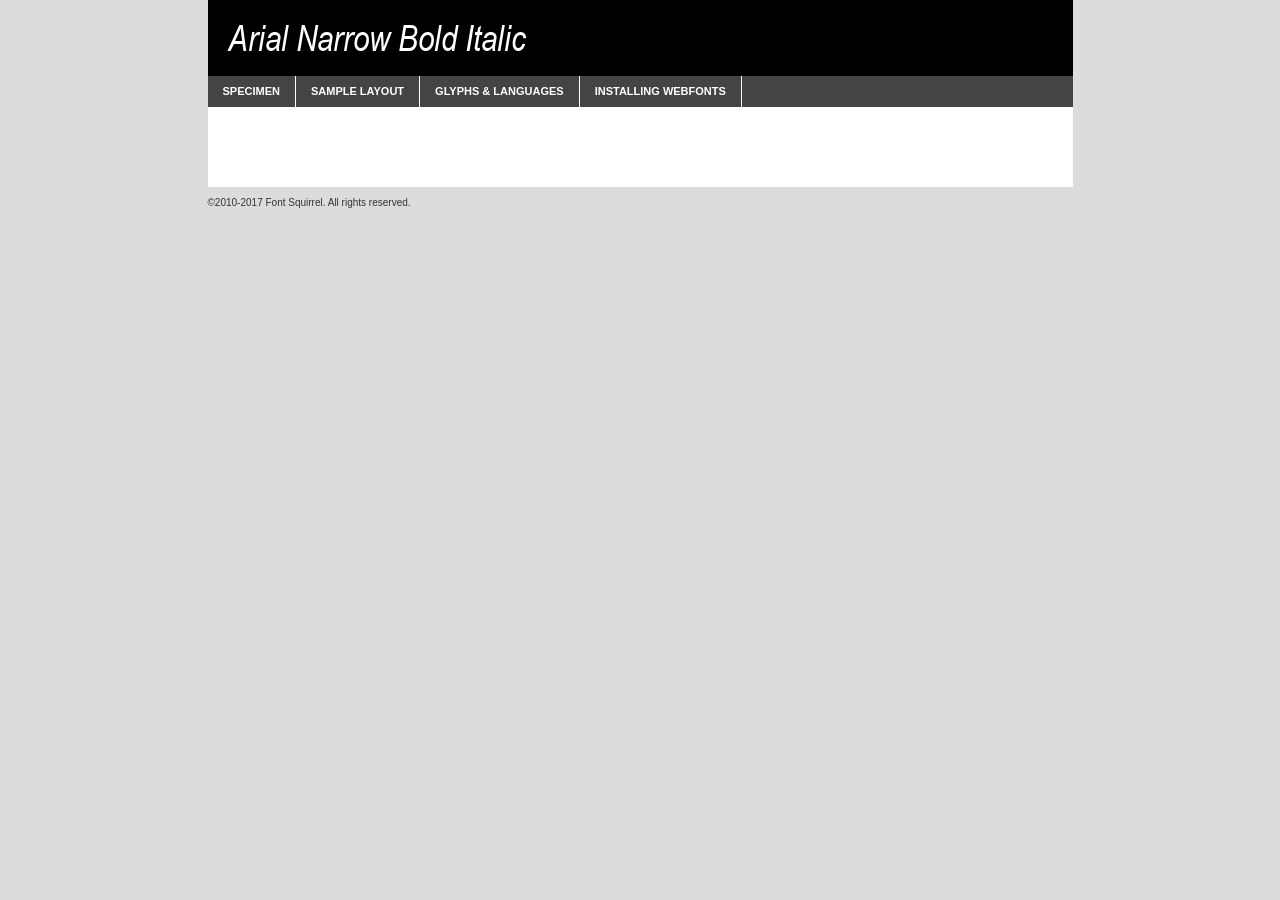
<file: fonts/arialnbi-demo.html>
<!DOCTYPE html PUBLIC "-//W3C//DTD XHTML 1.0 Transitional//EN"
	"http://www.w3.org/TR/xhtml1/DTD/xhtml1-transitional.dtd">

<html xmlns="http://www.w3.org/1999/xhtml" xml:lang="en" lang="en">
<head>
	<meta http-equiv="Content-Type" content="text/html; charset=utf-8" />
	<script src="http://ajax.googleapis.com/ajax/libs/jquery/1.7.2/jquery.min.js" type="text/javascript" charset="utf-8"></script>
	<script type="text/javascript">
	(function($){$.fn.easyTabs=function(option){var param=jQuery.extend({fadeSpeed:"fast",defaultContent:1,activeClass:'active'},option);$(this).each(function(){var thisId="#"+this.id;if(param.defaultContent==''){param.defaultContent=1;}
	if(typeof param.defaultContent=="number")
	{var defaultTab=$(thisId+" .tabs li:eq("+(param.defaultContent-1)+") a").attr('href').substr(1);}else{var defaultTab=param.defaultContent;}
	$(thisId+" .tabs li a").each(function(){var tabToHide=$(this).attr('href').substr(1);$("#"+tabToHide).addClass('easytabs-tab-content');});hideAll();changeContent(defaultTab);function hideAll(){$(thisId+" .easytabs-tab-content").hide();}
	function changeContent(tabId){hideAll();$(thisId+" .tabs li").removeClass(param.activeClass);$(thisId+" .tabs li a[href=#"+tabId+"]").closest('li').addClass(param.activeClass);if(param.fadeSpeed!="none")
	{$(thisId+" #"+tabId).fadeIn(param.fadeSpeed);}else{$(thisId+" #"+tabId).show();}}
	$(thisId+" .tabs li").click(function(){var tabId=$(this).find('a').attr('href').substr(1);changeContent(tabId);return false;});});}})(jQuery);
	</script>
	<link rel="stylesheet" href="specimen_files/specimen_stylesheet.css" type="text/css" charset="utf-8" />
	<link rel="stylesheet" href="stylesheet.css" type="text/css" charset="utf-8" />

	<style type="text/css">
					body{
				font-family: 'arialnarrow';
							}
		</style>

	<title>Arial Narrow Bold Italic Specimen</title>
	
	
	<script type="text/javascript" charset="utf-8">
		$(document).ready(function() {
			$('#container').easyTabs({defaultContent:1});
		});
	</script>
</head>

<body>
<div id="container">
	<div id="header">
		Arial Narrow Bold Italic	</div>
	<ul class="tabs">
		<li><a href="#specimen">Specimen</a></li>
		<li><a href="#layout">Sample Layout</a></li>
				<li><a href="#glyphs">Glyphs &amp; Languages</a></li>
		<li><a href="#installing">Installing Webfonts</a></li>
		
	</ul>
	
	<div id="main_content">

		
			<div id="specimen">
		
				<div class="section">
					<div class="grid12 firstcol">
						<div class="huge">AaBb</div>
					</div>
				</div>
		
				<div class="section">
					<div class="glyph_range">A&#x200B;B&#x200b;C&#x200b;D&#x200b;E&#x200b;F&#x200b;G&#x200b;H&#x200b;I&#x200b;J&#x200b;K&#x200b;L&#x200b;M&#x200b;N&#x200b;O&#x200b;P&#x200b;Q&#x200b;R&#x200b;S&#x200b;T&#x200b;U&#x200b;V&#x200b;W&#x200b;X&#x200b;Y&#x200b;Z&#x200b;a&#x200b;b&#x200b;c&#x200b;d&#x200b;e&#x200b;f&#x200b;g&#x200b;h&#x200b;i&#x200b;j&#x200b;k&#x200b;l&#x200b;m&#x200b;n&#x200b;o&#x200b;p&#x200b;q&#x200b;r&#x200b;s&#x200b;t&#x200b;u&#x200b;v&#x200b;w&#x200b;x&#x200b;y&#x200b;z&#x200b;1&#x200b;2&#x200b;3&#x200b;4&#x200b;5&#x200b;6&#x200b;7&#x200b;8&#x200b;9&#x200b;0&#x200b;&amp;&#x200b;.&#x200b;,&#x200b;?&#x200b;!&#x200b;&#64;&#x200b;(&#x200b;)&#x200b;#&#x200b;$&#x200b;%&#x200b;*&#x200b;+&#x200b;-&#x200b;=&#x200b;:&#x200b;;</div>
				</div>
				<div class="section">
					<div class="grid12 firstcol">
						<table class="sample_table">
							<tr><td>10</td><td class="size10">abcdefghijklmnopqrstuvwxyzABCDEFGHIJKLMNOPQRSTUVWXYZ0123456789abcdefghijklmnopqrstuvwxyzABCDEFGHIJKLMNOPQRSTUVWXYZ0123456789abcdefghijklmnopqrstuvwxyzABCDEFGHIJKLMNOPQRSTUVWXYZ</td></tr>
							<tr><td>11</td><td class="size11">abcdefghijklmnopqrstuvwxyzABCDEFGHIJKLMNOPQRSTUVWXYZ0123456789abcdefghijklmnopqrstuvwxyzABCDEFGHIJKLMNOPQRSTUVWXYZ0123456789abcdefghijklmnopqrstuvwxyzABCDEFGHIJKLMNOPQRSTUVWXYZ</td></tr>
							<tr><td>12</td><td class="size12">abcdefghijklmnopqrstuvwxyzABCDEFGHIJKLMNOPQRSTUVWXYZ0123456789abcdefghijklmnopqrstuvwxyzABCDEFGHIJKLMNOPQRSTUVWXYZ0123456789abcdefghijklmnopqrstuvwxyzABCDEFGHIJKLMNOPQRSTUVWXYZ</td></tr>
							<tr><td>13</td><td class="size13">abcdefghijklmnopqrstuvwxyzABCDEFGHIJKLMNOPQRSTUVWXYZ0123456789abcdefghijklmnopqrstuvwxyzABCDEFGHIJKLMNOPQRSTUVWXYZ0123456789abcdefghijklmnopqrstuvwxyzABCDEFGHIJKLMNOPQRSTUVWXYZ</td></tr>
							<tr><td>14</td><td class="size14">abcdefghijklmnopqrstuvwxyzABCDEFGHIJKLMNOPQRSTUVWXYZ0123456789abcdefghijklmnopqrstuvwxyzABCDEFGHIJKLMNOPQRSTUVWXYZ0123456789abcdefghijklmnopqrstuvwxyzABCDEFGHIJKLMNOPQRSTUVWXYZ</td></tr>
							<tr><td>16</td><td class="size16">abcdefghijklmnopqrstuvwxyzABCDEFGHIJKLMNOPQRSTUVWXYZ0123456789abcdefghijklmnopqrstuvwxyzABCDEFGHIJKLMNOPQRSTUVWXYZ</td></tr>
							<tr><td>18</td><td class="size18">abcdefghijklmnopqrstuvwxyzABCDEFGHIJKLMNOPQRSTUVWXYZ0123456789abcdefghijklmnopqrstuvwxyzABCDEFGHIJKLMNOPQRSTUVWXYZ</td></tr>
							<tr><td>20</td><td class="size20">abcdefghijklmnopqrstuvwxyzABCDEFGHIJKLMNOPQRSTUVWXYZ0123456789abcdefghijklmnopqrstuvwxyzABCDEFGHIJKLMNOPQRSTUVWXYZ</td></tr>
							<tr><td>24</td><td class="size24">abcdefghijklmnopqrstuvwxyzABCDEFGHIJKLMNOPQRSTUVWXYZ0123456789abcdefghijklmnopqrstuvwxyzABCDEFGHIJKLMNOPQRSTUVWXYZ</td></tr>
							<tr><td>30</td><td class="size30">abcdefghijklmnopqrstuvwxyzABCDEFGHIJKLMNOPQRSTUVWXYZ0123456789abcdefghijklmnopqrstuvwxyzABCDEFGHIJKLMNOPQRSTUVWXYZ</td></tr>
							<tr><td>36</td><td class="size36">abcdefghijklmnopqrstuvwxyzABCDEFGHIJKLMNOPQRSTUVWXYZ0123456789abcdefghijklmnopqrstuvwxyzABCDEFGHIJKLMNOPQRSTUVWXYZ</td></tr>
							<tr><td>48</td><td class="size48">abcdefghijklmnopqrstuvwxyzABCDEFGHIJKLMNOPQRSTUVWXYZ0123456789abcdefghijklmnopqrstuvwxyzABCDEFGHIJKLMNOPQRSTUVWXYZ</td></tr>
							<tr><td>60</td><td class="size60">abcdefghijklmnopqrstuvwxyzABCDEFGHIJKLMNOPQRSTUVWXYZ0123456789abcdefghijklmnopqrstuvwxyzABCDEFGHIJKLMNOPQRSTUVWXYZ</td></tr>
							<tr><td>72</td><td class="size72">abcdefghijklmnopqrstuvwxyzABCDEFGHIJKLMNOPQRSTUVWXYZ0123456789abcdefghijklmnopqrstuvwxyzABCDEFGHIJKLMNOPQRSTUVWXYZ</td></tr>
							<tr><td>90</td><td class="size90">abcdefghijklmnopqrstuvwxyzABCDEFGHIJKLMNOPQRSTUVWXYZ0123456789abcdefghijklmnopqrstuvwxyzABCDEFGHIJKLMNOPQRSTUVWXYZ</td></tr>
						</table>
				
					</div>
			
				</div>
		
		
		
								<div class="section" id="bodycomparison">


										<div id="xheight">
				<div class="fontbody">&#x25FC;&#x25FC;&#x25FC;&#x25FC;&#x25FC;&#x25FC;&#x25FC;&#x25FC;&#x25FC;&#x25FC;&#x25FC;&#x25FC;&#x25FC;&#x25FC;&#x25FC;&#x25FC;&#x25FC;&#x25FC;&#x25FC;&#x25FC;&#x25FC;&#x25FC;&#x25FC;&#x25FC;&#x25FC;&#x25FC;&#x25FC;&#x25FC;&#x25FC;&#x25FC;&#x25FC;&#x25FC;&#x25FC;&#x25FC;&#x25FC;&#x25FC;&#x25FC;&#x25FC;&#x25FC;&#x25FC;&#x25FC;&#x25FC;&#x25FC;&#x25FC;&#x25FC;&#x25FC;&#x25FC;&#x25FC;&#x25FC;&#x25FC;&#x25FC;&#x25FC;&#x25FC;&#x25FC;&#x25FC;&#x25FC;&#x25FC;&#x25FC;&#x25FC;&#x25FC;&#x25FC;&#x25FC;&#x25FC;&#x25FC;&#x25FC;&#x25FC;&#x25FC;&#x25FC;&#x25FC;&#x25FC;&#x25FC;&#x25FC;&#x25FC;&#x25FC;&#x25FC;&#x25FC;&#x25FC;&#x25FC;&#x25FC;&#x25FC;&#x25FC;&#x25FC;&#x25FC;&#x25FC;&#x25FC;&#x25FC;&#x25FC;&#x25FC;&#x25FC;&#x25FC;&#x25FC;&#x25FC;&#x25FC;&#x25FC;&#x25FC;&#x25FC;&#x25FC;&#x25FC;&#x25FC;body</div><div class="arialbody">body</div><div class="verdanabody">body</div><div class="georgiabody">body</div></div>
										<div class="fontbody" style="z-index:1">
											body<span>Arial Narrow Bold Italic</span>
										</div>
										<div class="arialbody" style="z-index:1">
											body<span>Arial</span>
										</div>
										<div class="verdanabody" style="z-index:1">
											body<span>Verdana</span>
										</div>
										<div class="georgiabody" style="z-index:1">
											body<span>Georgia</span>
										</div>



								</div>
		
		
				<div class="section psample psample_row1" id="">
					
					<div class="grid2 firstcol">
						<p class="size10"><span>10.</span>Aenean lacinia bibendum nulla sed consectetur. Fusce dapibus, tellus ac cursus commodo, tortor mauris condimentum nibh, ut fermentum massa justo sit amet risus. Nullam id dolor id nibh ultricies vehicula ut id elit. Cum sociis natoque penatibus et magnis dis parturient montes, nascetur ridiculus mus. Nulla vitae elit libero, a pharetra augue.</p>
			
					</div>
					<div class="grid3">
						<p class="size11"><span>11.</span>Aenean lacinia bibendum nulla sed consectetur. Fusce dapibus, tellus ac cursus commodo, tortor mauris condimentum nibh, ut fermentum massa justo sit amet risus. Nullam id dolor id nibh ultricies vehicula ut id elit. Cum sociis natoque penatibus et magnis dis parturient montes, nascetur ridiculus mus. Nulla vitae elit libero, a pharetra augue.</p>
			
					</div>
					<div class="grid3">
						<p class="size12"><span>12.</span>Aenean lacinia bibendum nulla sed consectetur. Fusce dapibus, tellus ac cursus commodo, tortor mauris condimentum nibh, ut fermentum massa justo sit amet risus. Nullam id dolor id nibh ultricies vehicula ut id elit. Cum sociis natoque penatibus et magnis dis parturient montes, nascetur ridiculus mus. Nulla vitae elit libero, a pharetra augue.</p>
			
					</div>
					<div class="grid4">
						<p class="size13"><span>13.</span>Aenean lacinia bibendum nulla sed consectetur. Fusce dapibus, tellus ac cursus commodo, tortor mauris condimentum nibh, ut fermentum massa justo sit amet risus. Nullam id dolor id nibh ultricies vehicula ut id elit. Cum sociis natoque penatibus et magnis dis parturient montes, nascetur ridiculus mus. Nulla vitae elit libero, a pharetra augue.</p>
			
					</div>
					<div class="white_blend"></div>
					
				</div>
				<div class="section psample psample_row2" id="">
					<div class="grid3 firstcol">
						<p class="size14"><span>14.</span>Aenean lacinia bibendum nulla sed consectetur. Fusce dapibus, tellus ac cursus commodo, tortor mauris condimentum nibh, ut fermentum massa justo sit amet risus. Nullam id dolor id nibh ultricies vehicula ut id elit. Cum sociis natoque penatibus et magnis dis parturient montes, nascetur ridiculus mus. Nulla vitae elit libero, a pharetra augue.</p>
			
					</div>
					<div class="grid4">
						<p class="size16"><span>16.</span>Aenean lacinia bibendum nulla sed consectetur. Fusce dapibus, tellus ac cursus commodo, tortor mauris condimentum nibh, ut fermentum massa justo sit amet risus. Nullam id dolor id nibh ultricies vehicula ut id elit. Cum sociis natoque penatibus et magnis dis parturient montes, nascetur ridiculus mus. Nulla vitae elit libero, a pharetra augue.</p>
			
					</div>
					<div class="grid5">
						<p class="size18"><span>18.</span>Aenean lacinia bibendum nulla sed consectetur. Fusce dapibus, tellus ac cursus commodo, tortor mauris condimentum nibh, ut fermentum massa justo sit amet risus. Nullam id dolor id nibh ultricies vehicula ut id elit. Cum sociis natoque penatibus et magnis dis parturient montes, nascetur ridiculus mus. Nulla vitae elit libero, a pharetra augue.</p>
			
					</div>

					<div class="white_blend"></div>

				</div>
				
				<div class="section psample psample_row3" id="">
					<div class="grid5 firstcol">
						<p class="size20"><span>20.</span>Aenean lacinia bibendum nulla sed consectetur. Fusce dapibus, tellus ac cursus commodo, tortor mauris condimentum nibh, ut fermentum massa justo sit amet risus. Nullam id dolor id nibh ultricies vehicula ut id elit. Cum sociis natoque penatibus et magnis dis parturient montes, nascetur ridiculus mus. Nulla vitae elit libero, a pharetra augue.</p>
					</div>
					<div class="grid7">
						<p class="size24"><span>24.</span>Aenean lacinia bibendum nulla sed consectetur. Fusce dapibus, tellus ac cursus commodo, tortor mauris condimentum nibh, ut fermentum massa justo sit amet risus. Nullam id dolor id nibh ultricies vehicula ut id elit. Cum sociis natoque penatibus et magnis dis parturient montes, nascetur ridiculus mus. Nulla vitae elit libero, a pharetra augue.</p>
					</div>
					
					<div class="white_blend"></div>
					
				</div>
				
				<div class="section psample psample_row4" id="">
					<div class="grid12 firstcol">
						<p class="size30"><span>30.</span>Aenean lacinia bibendum nulla sed consectetur. Fusce dapibus, tellus ac cursus commodo, tortor mauris condimentum nibh, ut fermentum massa justo sit amet risus. Nullam id dolor id nibh ultricies vehicula ut id elit. Cum sociis natoque penatibus et magnis dis parturient montes, nascetur ridiculus mus. Nulla vitae elit libero, a pharetra augue.</p>
					</div>
					<div class="white_blend"></div>
					
				</div>
				
				
				
				<div class="section psample psample_row1 fullreverse">
					<div class="grid2 firstcol">
						<p class="size10"><span>10.</span>Aenean lacinia bibendum nulla sed consectetur. Fusce dapibus, tellus ac cursus commodo, tortor mauris condimentum nibh, ut fermentum massa justo sit amet risus. Nullam id dolor id nibh ultricies vehicula ut id elit. Cum sociis natoque penatibus et magnis dis parturient montes, nascetur ridiculus mus. Nulla vitae elit libero, a pharetra augue.</p>
			
					</div>
					<div class="grid3">
						<p class="size11"><span>11.</span>Aenean lacinia bibendum nulla sed consectetur. Fusce dapibus, tellus ac cursus commodo, tortor mauris condimentum nibh, ut fermentum massa justo sit amet risus. Nullam id dolor id nibh ultricies vehicula ut id elit. Cum sociis natoque penatibus et magnis dis parturient montes, nascetur ridiculus mus. Nulla vitae elit libero, a pharetra augue.</p>
			
					</div>
					<div class="grid3">
						<p class="size12"><span>12.</span>Aenean lacinia bibendum nulla sed consectetur. Fusce dapibus, tellus ac cursus commodo, tortor mauris condimentum nibh, ut fermentum massa justo sit amet risus. Nullam id dolor id nibh ultricies vehicula ut id elit. Cum sociis natoque penatibus et magnis dis parturient montes, nascetur ridiculus mus. Nulla vitae elit libero, a pharetra augue.</p>
			
					</div>
					<div class="grid4">
						<p class="size13"><span>13.</span>Aenean lacinia bibendum nulla sed consectetur. Fusce dapibus, tellus ac cursus commodo, tortor mauris condimentum nibh, ut fermentum massa justo sit amet risus. Nullam id dolor id nibh ultricies vehicula ut id elit. Cum sociis natoque penatibus et magnis dis parturient montes, nascetur ridiculus mus. Nulla vitae elit libero, a pharetra augue.</p>
			
					</div>
					<div class="black_blend"></div>
					
				</div>
				
				<div class="section psample psample_row2 fullreverse">
					<div class="grid3 firstcol">
						<p class="size14"><span>14.</span>Aenean lacinia bibendum nulla sed consectetur. Fusce dapibus, tellus ac cursus commodo, tortor mauris condimentum nibh, ut fermentum massa justo sit amet risus. Nullam id dolor id nibh ultricies vehicula ut id elit. Cum sociis natoque penatibus et magnis dis parturient montes, nascetur ridiculus mus. Nulla vitae elit libero, a pharetra augue.</p>
			
					</div>
					<div class="grid4">
						<p class="size16"><span>16.</span>Aenean lacinia bibendum nulla sed consectetur. Fusce dapibus, tellus ac cursus commodo, tortor mauris condimentum nibh, ut fermentum massa justo sit amet risus. Nullam id dolor id nibh ultricies vehicula ut id elit. Cum sociis natoque penatibus et magnis dis parturient montes, nascetur ridiculus mus. Nulla vitae elit libero, a pharetra augue.</p>
			
					</div>
					<div class="grid5">
						<p class="size18"><span>18.</span>Aenean lacinia bibendum nulla sed consectetur. Fusce dapibus, tellus ac cursus commodo, tortor mauris condimentum nibh, ut fermentum massa justo sit amet risus. Nullam id dolor id nibh ultricies vehicula ut id elit. Cum sociis natoque penatibus et magnis dis parturient montes, nascetur ridiculus mus. Nulla vitae elit libero, a pharetra augue.</p>
			
					</div>
					<div class="black_blend"></div>

				</div>
				
				<div class="section psample fullreverse psample_row3" id="">
					<div class="grid5 firstcol">
						<p class="size20"><span>20.</span>Aenean lacinia bibendum nulla sed consectetur. Fusce dapibus, tellus ac cursus commodo, tortor mauris condimentum nibh, ut fermentum massa justo sit amet risus. Nullam id dolor id nibh ultricies vehicula ut id elit. Cum sociis natoque penatibus et magnis dis parturient montes, nascetur ridiculus mus. Nulla vitae elit libero, a pharetra augue.</p>
					</div>
					<div class="grid7">
						<p class="size24"><span>24.</span>Aenean lacinia bibendum nulla sed consectetur. Fusce dapibus, tellus ac cursus commodo, tortor mauris condimentum nibh, ut fermentum massa justo sit amet risus. Nullam id dolor id nibh ultricies vehicula ut id elit. Cum sociis natoque penatibus et magnis dis parturient montes, nascetur ridiculus mus. Nulla vitae elit libero, a pharetra augue.</p>
					</div>
					
					<div class="black_blend"></div>
					
				</div>
				
				<div class="section psample fullreverse psample_row4" id="" style="border-bottom: 20px #000 solid;">
					<div class="grid12 firstcol">
						<p class="size30"><span>30.</span>Aenean lacinia bibendum nulla sed consectetur. Fusce dapibus, tellus ac cursus commodo, tortor mauris condimentum nibh, ut fermentum massa justo sit amet risus. Nullam id dolor id nibh ultricies vehicula ut id elit. Cum sociis natoque penatibus et magnis dis parturient montes, nascetur ridiculus mus. Nulla vitae elit libero, a pharetra augue.</p>
					</div>
					<div class="black_blend"></div>
					
				</div>
				
				
				
				
			</div>
			
			<div id="layout">
				
				<div class="section">
					
					<div class="grid12 firstcol">
						<h1>Lorem Ipsum Dolor</h1>
						<h2>Etiam porta sem malesuada magna mollis euismod</h2>
						
						<p class="byline">By <a href="#link">Aenean Lacinia</a></p>
					</div>
				</div>
				<div class="section">
					<div class="grid8 firstcol">
						<p class="large">Donec sed odio dui. Morbi leo risus, porta ac consectetur ac, vestibulum at eros. Fusce dapibus, tellus ac cursus commodo, tortor mauris condimentum nibh, ut fermentum massa justo sit amet risus. </p>

						
						<h3>Pellentesque ornare sem</h3>

						<p>Maecenas sed diam eget risus varius blandit sit amet non magna. Maecenas faucibus mollis interdum. Donec ullamcorper nulla non metus auctor fringilla. Nullam id dolor id nibh ultricies vehicula ut id elit. Nullam id dolor id nibh ultricies vehicula ut id elit. </p>

						<p>Aenean eu leo quam. Pellentesque ornare sem lacinia quam venenatis vestibulum. Lorem ipsum dolor sit amet, consectetur adipiscing elit. Cum sociis natoque penatibus et magnis dis parturient montes, nascetur ridiculus mus. </p>

						<p>Nulla vitae elit libero, a pharetra augue. Praesent commodo cursus magna, vel scelerisque nisl consectetur et. Aenean lacinia bibendum nulla sed consectetur. </p>

						<p>Nullam quis risus eget urna mollis ornare vel eu leo. Nullam quis risus eget urna mollis ornare vel eu leo. Maecenas sed diam eget risus varius blandit sit amet non magna. Donec ullamcorper nulla non metus auctor fringilla. </p>

						<h3>Cras mattis consectetur</h3>

						<p>Aenean eu leo quam. Pellentesque ornare sem lacinia quam venenatis vestibulum. Aenean lacinia bibendum nulla sed consectetur. Integer posuere erat a ante venenatis dapibus posuere velit aliquet. Cras mattis consectetur purus sit amet fermentum. </p>

						<p>Nullam id dolor id nibh ultricies vehicula ut id elit. Nullam quis risus eget urna mollis ornare vel eu leo. Cras mattis consectetur purus sit amet fermentum.</p>
					</div>
					
					<div class="grid4 sidebar">
						
						<div class="box reverse">
							<p class="last">Nullam quis risus eget urna mollis ornare vel eu leo. Donec ullamcorper nulla non metus auctor fringilla. Cras mattis consectetur purus sit amet fermentum. Sed posuere consectetur est at lobortis. Lorem ipsum dolor sit amet, consectetur adipiscing elit. </p>
						</div>
						
						<p class="caption">Maecenas sed diam eget risus varius.</p>

						<p>Vestibulum id ligula porta felis euismod semper. Integer posuere erat a ante venenatis dapibus posuere velit aliquet. Vestibulum id ligula porta felis euismod semper. Sed posuere consectetur est at lobortis. Maecenas sed diam eget risus varius blandit sit amet non magna. Fusce dapibus, tellus ac cursus commodo, tortor mauris condimentum nibh, ut fermentum massa justo sit amet risus. </p>

					

						<p>Duis mollis, est non commodo luctus, nisi erat porttitor ligula, eget lacinia odio sem nec elit. Aenean lacinia bibendum nulla sed consectetur. Vivamus sagittis lacus vel augue laoreet rutrum faucibus dolor auctor. Aenean lacinia bibendum nulla sed consectetur. Nullam quis risus eget urna mollis ornare vel eu leo. </p>

						<p>Praesent commodo cursus magna, vel scelerisque nisl consectetur et. Donec ullamcorper nulla non metus auctor fringilla. Maecenas faucibus mollis interdum. Fusce dapibus, tellus ac cursus commodo, tortor mauris condimentum nibh, ut fermentum massa justo sit amet risus. </p>

					</div>
				</div>
				
			</div>


			



		<div id="glyphs">
			<div class="section">
				<div class="grid12 firstcol">
			
				<h1>Language Support</h1>
				<p>The subset of Arial Narrow Bold Italic in this kit supports the following languages:<br />
			
					Albanian, Basque, Breton, Chamorro, Danish, Dutch, English, Faroese, Finnish, French, Frisian, Galician, German, Icelandic, Italian, Malagasy, Norwegian, Portuguese, Spanish, Alsatian, Aragonese, Arapaho, Arrernte, Asturian, Aymara, Bislama, Cebuano, Corsican, Fijian, French_creole, Genoese, Gilbertese, Greenlandic, Haitian_creole, Hiligaynon, Hmong, Hopi, Ibanag, Iloko_ilokano, Indonesian, Interglossa_glosa, Interlingua, Irish_gaelic, Jerriais, Lojban, Lombard, Luxembourgeois, Manx, Mohawk, Norfolk_pitcairnese, Occitan, Oromo, Pangasinan, Papiamento, Piedmontese, Potawatomi, Rhaeto-romance, Romansh, Rotokas, Sami_lule, Samoan, Sardinian, Scots_gaelic, Seychelles_creole, Shona, Sicilian, Somali, Southern_ndebele, Swahili, Swati_swazi, Tagalog_filipino_pilipino, Tetum, Tok_pisin, Uyghur_latinized, Volapuk, Walloon, Warlpiri, Xhosa, Yapese, Zulu, Latinbasic, Ubasic, Demo				</p>
				<h1>Glyph Chart</h1>
				<p>The subset of Arial Narrow Bold Italic in this kit includes all the glyphs listed below. Unicode entities are included above each glyph to help you insert individual characters into your layout.</p>
				<div id="glyph_chart">
			
																				 <div><p>&amp;#13;</p>&#13;</div>
																				 <div><p>&amp;#32;</p>&#32;</div>
																				 <div><p>&amp;#33;</p>&#33;</div>
																				 <div><p>&amp;#34;</p>&#34;</div>
																				 <div><p>&amp;#35;</p>&#35;</div>
																				 <div><p>&amp;#36;</p>&#36;</div>
																				 <div><p>&amp;#37;</p>&#37;</div>
																				 <div><p>&amp;#38;</p>&#38;</div>
																				 <div><p>&amp;#39;</p>&#39;</div>
																				 <div><p>&amp;#40;</p>&#40;</div>
																				 <div><p>&amp;#41;</p>&#41;</div>
																				 <div><p>&amp;#42;</p>&#42;</div>
																				 <div><p>&amp;#43;</p>&#43;</div>
																				 <div><p>&amp;#44;</p>&#44;</div>
																				 <div><p>&amp;#45;</p>&#45;</div>
																				 <div><p>&amp;#46;</p>&#46;</div>
																				 <div><p>&amp;#47;</p>&#47;</div>
																				 <div><p>&amp;#48;</p>&#48;</div>
																				 <div><p>&amp;#49;</p>&#49;</div>
																				 <div><p>&amp;#50;</p>&#50;</div>
																				 <div><p>&amp;#51;</p>&#51;</div>
																				 <div><p>&amp;#52;</p>&#52;</div>
																				 <div><p>&amp;#53;</p>&#53;</div>
																				 <div><p>&amp;#54;</p>&#54;</div>
																				 <div><p>&amp;#55;</p>&#55;</div>
																				 <div><p>&amp;#56;</p>&#56;</div>
																				 <div><p>&amp;#57;</p>&#57;</div>
																				 <div><p>&amp;#58;</p>&#58;</div>
																				 <div><p>&amp;#59;</p>&#59;</div>
																				 <div><p>&amp;#60;</p>&#60;</div>
																				 <div><p>&amp;#61;</p>&#61;</div>
																				 <div><p>&amp;#62;</p>&#62;</div>
																				 <div><p>&amp;#63;</p>&#63;</div>
																				 <div><p>&amp;#64;</p>&#64;</div>
																				 <div><p>&amp;#65;</p>&#65;</div>
																				 <div><p>&amp;#66;</p>&#66;</div>
																				 <div><p>&amp;#67;</p>&#67;</div>
																				 <div><p>&amp;#68;</p>&#68;</div>
																				 <div><p>&amp;#69;</p>&#69;</div>
																				 <div><p>&amp;#70;</p>&#70;</div>
																				 <div><p>&amp;#71;</p>&#71;</div>
																				 <div><p>&amp;#72;</p>&#72;</div>
																				 <div><p>&amp;#73;</p>&#73;</div>
																				 <div><p>&amp;#74;</p>&#74;</div>
																				 <div><p>&amp;#75;</p>&#75;</div>
																				 <div><p>&amp;#76;</p>&#76;</div>
																				 <div><p>&amp;#77;</p>&#77;</div>
																				 <div><p>&amp;#78;</p>&#78;</div>
																				 <div><p>&amp;#79;</p>&#79;</div>
																				 <div><p>&amp;#80;</p>&#80;</div>
																				 <div><p>&amp;#81;</p>&#81;</div>
																				 <div><p>&amp;#82;</p>&#82;</div>
																				 <div><p>&amp;#83;</p>&#83;</div>
																				 <div><p>&amp;#84;</p>&#84;</div>
																				 <div><p>&amp;#85;</p>&#85;</div>
																				 <div><p>&amp;#86;</p>&#86;</div>
																				 <div><p>&amp;#87;</p>&#87;</div>
																				 <div><p>&amp;#88;</p>&#88;</div>
																				 <div><p>&amp;#89;</p>&#89;</div>
																				 <div><p>&amp;#90;</p>&#90;</div>
																				 <div><p>&amp;#91;</p>&#91;</div>
																				 <div><p>&amp;#92;</p>&#92;</div>
																				 <div><p>&amp;#93;</p>&#93;</div>
																				 <div><p>&amp;#94;</p>&#94;</div>
																				 <div><p>&amp;#95;</p>&#95;</div>
																				 <div><p>&amp;#96;</p>&#96;</div>
																				 <div><p>&amp;#97;</p>&#97;</div>
																				 <div><p>&amp;#98;</p>&#98;</div>
																				 <div><p>&amp;#99;</p>&#99;</div>
																				 <div><p>&amp;#100;</p>&#100;</div>
																				 <div><p>&amp;#101;</p>&#101;</div>
																				 <div><p>&amp;#102;</p>&#102;</div>
																				 <div><p>&amp;#103;</p>&#103;</div>
																				 <div><p>&amp;#104;</p>&#104;</div>
																				 <div><p>&amp;#105;</p>&#105;</div>
																				 <div><p>&amp;#106;</p>&#106;</div>
																				 <div><p>&amp;#107;</p>&#107;</div>
																				 <div><p>&amp;#108;</p>&#108;</div>
																				 <div><p>&amp;#109;</p>&#109;</div>
																				 <div><p>&amp;#110;</p>&#110;</div>
																				 <div><p>&amp;#111;</p>&#111;</div>
																				 <div><p>&amp;#112;</p>&#112;</div>
																				 <div><p>&amp;#113;</p>&#113;</div>
																				 <div><p>&amp;#114;</p>&#114;</div>
																				 <div><p>&amp;#115;</p>&#115;</div>
																				 <div><p>&amp;#116;</p>&#116;</div>
																				 <div><p>&amp;#117;</p>&#117;</div>
																				 <div><p>&amp;#118;</p>&#118;</div>
																				 <div><p>&amp;#119;</p>&#119;</div>
																				 <div><p>&amp;#120;</p>&#120;</div>
																				 <div><p>&amp;#121;</p>&#121;</div>
																				 <div><p>&amp;#122;</p>&#122;</div>
																				 <div><p>&amp;#123;</p>&#123;</div>
																				 <div><p>&amp;#124;</p>&#124;</div>
																				 <div><p>&amp;#125;</p>&#125;</div>
																				 <div><p>&amp;#126;</p>&#126;</div>
																				 <div><p>&amp;#160;</p>&#160;</div>
																				 <div><p>&amp;#161;</p>&#161;</div>
																				 <div><p>&amp;#162;</p>&#162;</div>
																				 <div><p>&amp;#163;</p>&#163;</div>
																				 <div><p>&amp;#164;</p>&#164;</div>
																				 <div><p>&amp;#165;</p>&#165;</div>
																				 <div><p>&amp;#166;</p>&#166;</div>
																				 <div><p>&amp;#167;</p>&#167;</div>
																				 <div><p>&amp;#168;</p>&#168;</div>
																				 <div><p>&amp;#169;</p>&#169;</div>
																				 <div><p>&amp;#170;</p>&#170;</div>
																				 <div><p>&amp;#171;</p>&#171;</div>
																				 <div><p>&amp;#172;</p>&#172;</div>
																				 <div><p>&amp;#173;</p>&#173;</div>
																				 <div><p>&amp;#174;</p>&#174;</div>
																				 <div><p>&amp;#175;</p>&#175;</div>
																				 <div><p>&amp;#176;</p>&#176;</div>
																				 <div><p>&amp;#177;</p>&#177;</div>
																				 <div><p>&amp;#178;</p>&#178;</div>
																				 <div><p>&amp;#179;</p>&#179;</div>
																				 <div><p>&amp;#180;</p>&#180;</div>
																				 <div><p>&amp;#181;</p>&#181;</div>
																				 <div><p>&amp;#182;</p>&#182;</div>
																				 <div><p>&amp;#183;</p>&#183;</div>
																				 <div><p>&amp;#184;</p>&#184;</div>
																				 <div><p>&amp;#185;</p>&#185;</div>
																				 <div><p>&amp;#186;</p>&#186;</div>
																				 <div><p>&amp;#187;</p>&#187;</div>
																				 <div><p>&amp;#188;</p>&#188;</div>
																				 <div><p>&amp;#189;</p>&#189;</div>
																				 <div><p>&amp;#190;</p>&#190;</div>
																				 <div><p>&amp;#191;</p>&#191;</div>
																				 <div><p>&amp;#192;</p>&#192;</div>
																				 <div><p>&amp;#193;</p>&#193;</div>
																				 <div><p>&amp;#194;</p>&#194;</div>
																				 <div><p>&amp;#195;</p>&#195;</div>
																				 <div><p>&amp;#196;</p>&#196;</div>
																				 <div><p>&amp;#197;</p>&#197;</div>
																				 <div><p>&amp;#198;</p>&#198;</div>
																				 <div><p>&amp;#199;</p>&#199;</div>
																				 <div><p>&amp;#200;</p>&#200;</div>
																				 <div><p>&amp;#201;</p>&#201;</div>
																				 <div><p>&amp;#202;</p>&#202;</div>
																				 <div><p>&amp;#203;</p>&#203;</div>
																				 <div><p>&amp;#204;</p>&#204;</div>
																				 <div><p>&amp;#205;</p>&#205;</div>
																				 <div><p>&amp;#206;</p>&#206;</div>
																				 <div><p>&amp;#207;</p>&#207;</div>
																				 <div><p>&amp;#208;</p>&#208;</div>
																				 <div><p>&amp;#209;</p>&#209;</div>
																				 <div><p>&amp;#210;</p>&#210;</div>
																				 <div><p>&amp;#211;</p>&#211;</div>
																				 <div><p>&amp;#212;</p>&#212;</div>
																				 <div><p>&amp;#213;</p>&#213;</div>
																				 <div><p>&amp;#214;</p>&#214;</div>
																				 <div><p>&amp;#215;</p>&#215;</div>
																				 <div><p>&amp;#216;</p>&#216;</div>
																				 <div><p>&amp;#217;</p>&#217;</div>
																				 <div><p>&amp;#218;</p>&#218;</div>
																				 <div><p>&amp;#219;</p>&#219;</div>
																				 <div><p>&amp;#220;</p>&#220;</div>
																				 <div><p>&amp;#221;</p>&#221;</div>
																				 <div><p>&amp;#222;</p>&#222;</div>
																				 <div><p>&amp;#223;</p>&#223;</div>
																				 <div><p>&amp;#224;</p>&#224;</div>
																				 <div><p>&amp;#225;</p>&#225;</div>
																				 <div><p>&amp;#226;</p>&#226;</div>
																				 <div><p>&amp;#227;</p>&#227;</div>
																				 <div><p>&amp;#228;</p>&#228;</div>
																				 <div><p>&amp;#229;</p>&#229;</div>
																				 <div><p>&amp;#230;</p>&#230;</div>
																				 <div><p>&amp;#231;</p>&#231;</div>
																				 <div><p>&amp;#232;</p>&#232;</div>
																				 <div><p>&amp;#233;</p>&#233;</div>
																				 <div><p>&amp;#234;</p>&#234;</div>
																				 <div><p>&amp;#235;</p>&#235;</div>
																				 <div><p>&amp;#236;</p>&#236;</div>
																				 <div><p>&amp;#237;</p>&#237;</div>
																				 <div><p>&amp;#238;</p>&#238;</div>
																				 <div><p>&amp;#239;</p>&#239;</div>
																				 <div><p>&amp;#240;</p>&#240;</div>
																				 <div><p>&amp;#241;</p>&#241;</div>
																				 <div><p>&amp;#242;</p>&#242;</div>
																				 <div><p>&amp;#243;</p>&#243;</div>
																				 <div><p>&amp;#244;</p>&#244;</div>
																				 <div><p>&amp;#245;</p>&#245;</div>
																				 <div><p>&amp;#246;</p>&#246;</div>
																				 <div><p>&amp;#247;</p>&#247;</div>
																				 <div><p>&amp;#248;</p>&#248;</div>
																				 <div><p>&amp;#249;</p>&#249;</div>
																				 <div><p>&amp;#250;</p>&#250;</div>
																				 <div><p>&amp;#251;</p>&#251;</div>
																				 <div><p>&amp;#252;</p>&#252;</div>
																				 <div><p>&amp;#253;</p>&#253;</div>
																				 <div><p>&amp;#254;</p>&#254;</div>
																				 <div><p>&amp;#255;</p>&#255;</div>
																				 <div><p>&amp;#338;</p>&#338;</div>
																				 <div><p>&amp;#339;</p>&#339;</div>
																				 <div><p>&amp;#376;</p>&#376;</div>
																				 <div><p>&amp;#710;</p>&#710;</div>
																				 <div><p>&amp;#732;</p>&#732;</div>
																				 <div><p>&amp;#8192;</p>&#8192;</div>
																				 <div><p>&amp;#8193;</p>&#8193;</div>
																				 <div><p>&amp;#8194;</p>&#8194;</div>
																				 <div><p>&amp;#8195;</p>&#8195;</div>
																				 <div><p>&amp;#8196;</p>&#8196;</div>
																				 <div><p>&amp;#8197;</p>&#8197;</div>
																				 <div><p>&amp;#8198;</p>&#8198;</div>
																				 <div><p>&amp;#8199;</p>&#8199;</div>
																				 <div><p>&amp;#8200;</p>&#8200;</div>
																				 <div><p>&amp;#8201;</p>&#8201;</div>
																				 <div><p>&amp;#8202;</p>&#8202;</div>
																				 <div><p>&amp;#8208;</p>&#8208;</div>
																				 <div><p>&amp;#8209;</p>&#8209;</div>
																				 <div><p>&amp;#8210;</p>&#8210;</div>
																				 <div><p>&amp;#8211;</p>&#8211;</div>
																				 <div><p>&amp;#8212;</p>&#8212;</div>
																				 <div><p>&amp;#8216;</p>&#8216;</div>
																				 <div><p>&amp;#8217;</p>&#8217;</div>
																				 <div><p>&amp;#8218;</p>&#8218;</div>
																				 <div><p>&amp;#8220;</p>&#8220;</div>
																				 <div><p>&amp;#8221;</p>&#8221;</div>
																				 <div><p>&amp;#8222;</p>&#8222;</div>
																				 <div><p>&amp;#8226;</p>&#8226;</div>
																				 <div><p>&amp;#8230;</p>&#8230;</div>
																				 <div><p>&amp;#8239;</p>&#8239;</div>
																				 <div><p>&amp;#8249;</p>&#8249;</div>
																				 <div><p>&amp;#8250;</p>&#8250;</div>
																				 <div><p>&amp;#8287;</p>&#8287;</div>
																				 <div><p>&amp;#8364;</p>&#8364;</div>
																				 <div><p>&amp;#8482;</p>&#8482;</div>
																				 <div><p>&amp;#9724;</p>&#9724;</div>
																				 <div><p>&amp;#64257;</p>&#64257;</div>
																				 <div><p>&amp;#64258;</p>&#64258;</div>
																																						</div>	
				</div>
		
		
			</div>
		</div>
		
		
		<div id="specs">
			
		</div>
	
		<div id="installing">
			<div class="section">
				<div class="grid7 firstcol">
					<h1>Installing Webfonts</h1>
					
					<p>Webfonts are supported by all major browser platforms but not all in the same way. There are currently four different font formats that must be included in order to target all browsers. This includes TTF, WOFF, EOT and SVG.</p>
					
					<h2>1. Upload your webfonts</h2>
					<p>You must upload your webfont kit to your website. They should be in or near the same directory as your CSS files.</p>
					
					<h2>2. Include the webfont stylesheet</h2>
					<p>A special CSS @font-face declaration helps the various browsers select the appropriate font it needs without causing you a bunch of headaches. Learn more about this syntax by reading the <a href="https://www.fontspring.com/blog/further-hardening-of-the-bulletproof-syntax">Fontspring blog post</a> about it. The code for it is as follows:</p>


<code>
@font-face{ 
	font-family: 'MyWebFont';
	src: url('WebFont.eot');
	src: url('WebFont.eot?#iefix') format('embedded-opentype'),
	     url('WebFont.woff') format('woff'),
	     url('WebFont.ttf') format('truetype'),
	     url('WebFont.svg#webfont') format('svg');
}
</code>

	<p>We've already gone ahead and generated the code for you. All you have to do is link to the stylesheet in your HTML, like this:</p>
	<code>&lt;link rel=&quot;stylesheet&quot; href=&quot;stylesheet.css&quot; type=&quot;text/css&quot; charset=&quot;utf-8&quot; /&gt;</code>

					<h2>3. Modify your own stylesheet</h2>
					<p>To take advantage of your new fonts, you must tell your stylesheet to use them. Look at the original @font-face declaration above and find the property called "font-family." The name linked there will be what you use to reference the font. Prepend that webfont name to the font stack in the "font-family" property, inside the selector you want to change. For example:</p>
<code>p { font-family: 'WebFont', Arial, sans-serif; }</code>

<h2>4. Test</h2>
<p>Getting webfonts to work cross-browser <em>can</em> be tricky. Use the information in the sidebar to help you if you find that fonts aren't loading in a particular browser.</p>
				</div>
				
				<div class="grid5 sidebar">
					<div class="box">
						<h2>Troubleshooting<br />Font-Face Problems</h2>
						<p>Having trouble getting your webfonts to load in your new website? Here are some tips to sort out what might be the problem.</p>

						<h3>Fonts not showing in any browser</h3>

						<p>This sounds like you need to work on the plumbing. You either did not upload the fonts to the correct directory, or you did not link the fonts properly in the CSS. If you've confirmed that all this is correct and you still have a problem, take a look at your .htaccess file and see if requests are getting intercepted.</p>

						<h3>Fonts not loading in iPhone or iPad</h3>

						<p>The most common problem here is that you are serving the fonts from an IIS server. IIS refuses to serve files that have unknown MIME types. If that is the case, you must set the MIME type for SVG to "image/svg+xml" in the server settings. Follow these instructions from Microsoft if you need help.</p>

						<h3>Fonts not loading in Firefox</h3>

						<p>The primary reason for this failure? You are still using a version Firefox older than 3.5. So upgrade already! If that isn't it, then you are very likely serving fonts from a different domain. Firefox requires that all font assets be served from the same domain. Lastly it is possible that you need to add WOFF to your list of MIME types (if you are serving via IIS.)</p>

						<h3>Fonts not loading in IE</h3>

						<p>Are you looking at Internet Explorer on an actual Windows machine or are you cheating by using a service like Adobe BrowserLab? Many of these screenshot services do not render @font-face for IE. Best to test it on a real machine.</p>

						<h3>Fonts not loading in IE9</h3>

						<p>IE9, like Firefox, requires that fonts be served from the same domain as the website. Make sure that is the case.</p>
					</div>
				</div>
			</div>
			
		</div>
	
	</div>
	<div id="footer">
		<p>&copy;2010-2017 Font Squirrel. All rights reserved.</p>
	</div>
</div>
</body>
</html>
</file>
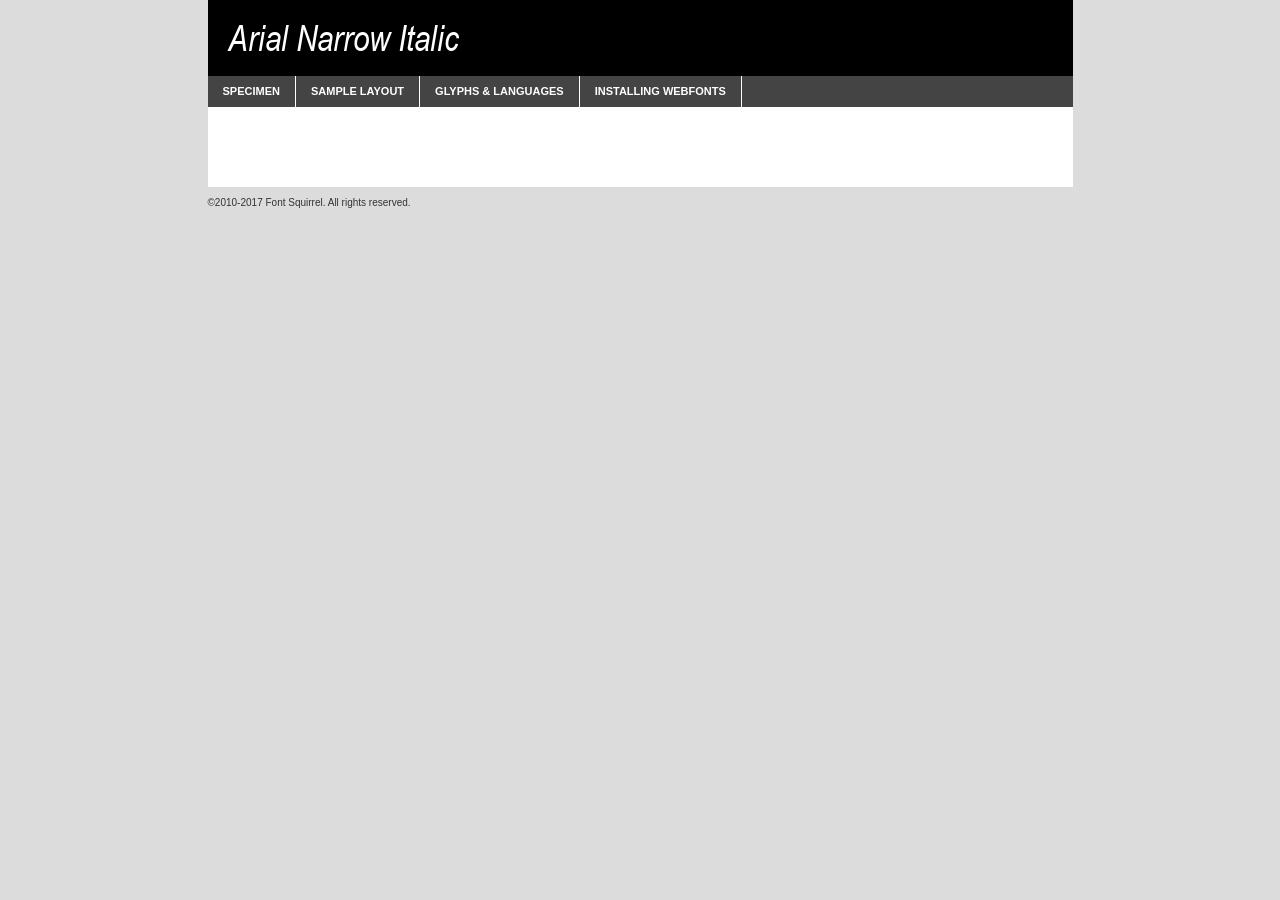
<file: fonts/arialni-demo.html>
<!DOCTYPE html PUBLIC "-//W3C//DTD XHTML 1.0 Transitional//EN"
	"http://www.w3.org/TR/xhtml1/DTD/xhtml1-transitional.dtd">

<html xmlns="http://www.w3.org/1999/xhtml" xml:lang="en" lang="en">
<head>
	<meta http-equiv="Content-Type" content="text/html; charset=utf-8" />
	<script src="http://ajax.googleapis.com/ajax/libs/jquery/1.7.2/jquery.min.js" type="text/javascript" charset="utf-8"></script>
	<script type="text/javascript">
	(function($){$.fn.easyTabs=function(option){var param=jQuery.extend({fadeSpeed:"fast",defaultContent:1,activeClass:'active'},option);$(this).each(function(){var thisId="#"+this.id;if(param.defaultContent==''){param.defaultContent=1;}
	if(typeof param.defaultContent=="number")
	{var defaultTab=$(thisId+" .tabs li:eq("+(param.defaultContent-1)+") a").attr('href').substr(1);}else{var defaultTab=param.defaultContent;}
	$(thisId+" .tabs li a").each(function(){var tabToHide=$(this).attr('href').substr(1);$("#"+tabToHide).addClass('easytabs-tab-content');});hideAll();changeContent(defaultTab);function hideAll(){$(thisId+" .easytabs-tab-content").hide();}
	function changeContent(tabId){hideAll();$(thisId+" .tabs li").removeClass(param.activeClass);$(thisId+" .tabs li a[href=#"+tabId+"]").closest('li').addClass(param.activeClass);if(param.fadeSpeed!="none")
	{$(thisId+" #"+tabId).fadeIn(param.fadeSpeed);}else{$(thisId+" #"+tabId).show();}}
	$(thisId+" .tabs li").click(function(){var tabId=$(this).find('a').attr('href').substr(1);changeContent(tabId);return false;});});}})(jQuery);
	</script>
	<link rel="stylesheet" href="specimen_files/specimen_stylesheet.css" type="text/css" charset="utf-8" />
	<link rel="stylesheet" href="stylesheet.css" type="text/css" charset="utf-8" />

	<style type="text/css">
					body{
				font-family: 'arialnarrow';
							}
		</style>

	<title>Arial Narrow Italic Specimen</title>
	
	
	<script type="text/javascript" charset="utf-8">
		$(document).ready(function() {
			$('#container').easyTabs({defaultContent:1});
		});
	</script>
</head>

<body>
<div id="container">
	<div id="header">
		Arial Narrow Italic	</div>
	<ul class="tabs">
		<li><a href="#specimen">Specimen</a></li>
		<li><a href="#layout">Sample Layout</a></li>
				<li><a href="#glyphs">Glyphs &amp; Languages</a></li>
		<li><a href="#installing">Installing Webfonts</a></li>
		
	</ul>
	
	<div id="main_content">

		
			<div id="specimen">
		
				<div class="section">
					<div class="grid12 firstcol">
						<div class="huge">AaBb</div>
					</div>
				</div>
		
				<div class="section">
					<div class="glyph_range">A&#x200B;B&#x200b;C&#x200b;D&#x200b;E&#x200b;F&#x200b;G&#x200b;H&#x200b;I&#x200b;J&#x200b;K&#x200b;L&#x200b;M&#x200b;N&#x200b;O&#x200b;P&#x200b;Q&#x200b;R&#x200b;S&#x200b;T&#x200b;U&#x200b;V&#x200b;W&#x200b;X&#x200b;Y&#x200b;Z&#x200b;a&#x200b;b&#x200b;c&#x200b;d&#x200b;e&#x200b;f&#x200b;g&#x200b;h&#x200b;i&#x200b;j&#x200b;k&#x200b;l&#x200b;m&#x200b;n&#x200b;o&#x200b;p&#x200b;q&#x200b;r&#x200b;s&#x200b;t&#x200b;u&#x200b;v&#x200b;w&#x200b;x&#x200b;y&#x200b;z&#x200b;1&#x200b;2&#x200b;3&#x200b;4&#x200b;5&#x200b;6&#x200b;7&#x200b;8&#x200b;9&#x200b;0&#x200b;&amp;&#x200b;.&#x200b;,&#x200b;?&#x200b;!&#x200b;&#64;&#x200b;(&#x200b;)&#x200b;#&#x200b;$&#x200b;%&#x200b;*&#x200b;+&#x200b;-&#x200b;=&#x200b;:&#x200b;;</div>
				</div>
				<div class="section">
					<div class="grid12 firstcol">
						<table class="sample_table">
							<tr><td>10</td><td class="size10">abcdefghijklmnopqrstuvwxyzABCDEFGHIJKLMNOPQRSTUVWXYZ0123456789abcdefghijklmnopqrstuvwxyzABCDEFGHIJKLMNOPQRSTUVWXYZ0123456789abcdefghijklmnopqrstuvwxyzABCDEFGHIJKLMNOPQRSTUVWXYZ</td></tr>
							<tr><td>11</td><td class="size11">abcdefghijklmnopqrstuvwxyzABCDEFGHIJKLMNOPQRSTUVWXYZ0123456789abcdefghijklmnopqrstuvwxyzABCDEFGHIJKLMNOPQRSTUVWXYZ0123456789abcdefghijklmnopqrstuvwxyzABCDEFGHIJKLMNOPQRSTUVWXYZ</td></tr>
							<tr><td>12</td><td class="size12">abcdefghijklmnopqrstuvwxyzABCDEFGHIJKLMNOPQRSTUVWXYZ0123456789abcdefghijklmnopqrstuvwxyzABCDEFGHIJKLMNOPQRSTUVWXYZ0123456789abcdefghijklmnopqrstuvwxyzABCDEFGHIJKLMNOPQRSTUVWXYZ</td></tr>
							<tr><td>13</td><td class="size13">abcdefghijklmnopqrstuvwxyzABCDEFGHIJKLMNOPQRSTUVWXYZ0123456789abcdefghijklmnopqrstuvwxyzABCDEFGHIJKLMNOPQRSTUVWXYZ0123456789abcdefghijklmnopqrstuvwxyzABCDEFGHIJKLMNOPQRSTUVWXYZ</td></tr>
							<tr><td>14</td><td class="size14">abcdefghijklmnopqrstuvwxyzABCDEFGHIJKLMNOPQRSTUVWXYZ0123456789abcdefghijklmnopqrstuvwxyzABCDEFGHIJKLMNOPQRSTUVWXYZ0123456789abcdefghijklmnopqrstuvwxyzABCDEFGHIJKLMNOPQRSTUVWXYZ</td></tr>
							<tr><td>16</td><td class="size16">abcdefghijklmnopqrstuvwxyzABCDEFGHIJKLMNOPQRSTUVWXYZ0123456789abcdefghijklmnopqrstuvwxyzABCDEFGHIJKLMNOPQRSTUVWXYZ</td></tr>
							<tr><td>18</td><td class="size18">abcdefghijklmnopqrstuvwxyzABCDEFGHIJKLMNOPQRSTUVWXYZ0123456789abcdefghijklmnopqrstuvwxyzABCDEFGHIJKLMNOPQRSTUVWXYZ</td></tr>
							<tr><td>20</td><td class="size20">abcdefghijklmnopqrstuvwxyzABCDEFGHIJKLMNOPQRSTUVWXYZ0123456789abcdefghijklmnopqrstuvwxyzABCDEFGHIJKLMNOPQRSTUVWXYZ</td></tr>
							<tr><td>24</td><td class="size24">abcdefghijklmnopqrstuvwxyzABCDEFGHIJKLMNOPQRSTUVWXYZ0123456789abcdefghijklmnopqrstuvwxyzABCDEFGHIJKLMNOPQRSTUVWXYZ</td></tr>
							<tr><td>30</td><td class="size30">abcdefghijklmnopqrstuvwxyzABCDEFGHIJKLMNOPQRSTUVWXYZ0123456789abcdefghijklmnopqrstuvwxyzABCDEFGHIJKLMNOPQRSTUVWXYZ</td></tr>
							<tr><td>36</td><td class="size36">abcdefghijklmnopqrstuvwxyzABCDEFGHIJKLMNOPQRSTUVWXYZ0123456789abcdefghijklmnopqrstuvwxyzABCDEFGHIJKLMNOPQRSTUVWXYZ</td></tr>
							<tr><td>48</td><td class="size48">abcdefghijklmnopqrstuvwxyzABCDEFGHIJKLMNOPQRSTUVWXYZ0123456789abcdefghijklmnopqrstuvwxyzABCDEFGHIJKLMNOPQRSTUVWXYZ</td></tr>
							<tr><td>60</td><td class="size60">abcdefghijklmnopqrstuvwxyzABCDEFGHIJKLMNOPQRSTUVWXYZ0123456789abcdefghijklmnopqrstuvwxyzABCDEFGHIJKLMNOPQRSTUVWXYZ</td></tr>
							<tr><td>72</td><td class="size72">abcdefghijklmnopqrstuvwxyzABCDEFGHIJKLMNOPQRSTUVWXYZ0123456789abcdefghijklmnopqrstuvwxyzABCDEFGHIJKLMNOPQRSTUVWXYZ</td></tr>
							<tr><td>90</td><td class="size90">abcdefghijklmnopqrstuvwxyzABCDEFGHIJKLMNOPQRSTUVWXYZ0123456789abcdefghijklmnopqrstuvwxyzABCDEFGHIJKLMNOPQRSTUVWXYZ</td></tr>
						</table>
				
					</div>
			
				</div>
		
		
		
								<div class="section" id="bodycomparison">


										<div id="xheight">
				<div class="fontbody">&#x25FC;&#x25FC;&#x25FC;&#x25FC;&#x25FC;&#x25FC;&#x25FC;&#x25FC;&#x25FC;&#x25FC;&#x25FC;&#x25FC;&#x25FC;&#x25FC;&#x25FC;&#x25FC;&#x25FC;&#x25FC;&#x25FC;&#x25FC;&#x25FC;&#x25FC;&#x25FC;&#x25FC;&#x25FC;&#x25FC;&#x25FC;&#x25FC;&#x25FC;&#x25FC;&#x25FC;&#x25FC;&#x25FC;&#x25FC;&#x25FC;&#x25FC;&#x25FC;&#x25FC;&#x25FC;&#x25FC;&#x25FC;&#x25FC;&#x25FC;&#x25FC;&#x25FC;&#x25FC;&#x25FC;&#x25FC;&#x25FC;&#x25FC;&#x25FC;&#x25FC;&#x25FC;&#x25FC;&#x25FC;&#x25FC;&#x25FC;&#x25FC;&#x25FC;&#x25FC;&#x25FC;&#x25FC;&#x25FC;&#x25FC;&#x25FC;&#x25FC;&#x25FC;&#x25FC;&#x25FC;&#x25FC;&#x25FC;&#x25FC;&#x25FC;&#x25FC;&#x25FC;&#x25FC;&#x25FC;&#x25FC;&#x25FC;&#x25FC;&#x25FC;&#x25FC;&#x25FC;&#x25FC;&#x25FC;&#x25FC;&#x25FC;&#x25FC;&#x25FC;&#x25FC;&#x25FC;&#x25FC;&#x25FC;&#x25FC;&#x25FC;&#x25FC;&#x25FC;&#x25FC;&#x25FC;body</div><div class="arialbody">body</div><div class="verdanabody">body</div><div class="georgiabody">body</div></div>
										<div class="fontbody" style="z-index:1">
											body<span>Arial Narrow Italic</span>
										</div>
										<div class="arialbody" style="z-index:1">
											body<span>Arial</span>
										</div>
										<div class="verdanabody" style="z-index:1">
											body<span>Verdana</span>
										</div>
										<div class="georgiabody" style="z-index:1">
											body<span>Georgia</span>
										</div>



								</div>
		
		
				<div class="section psample psample_row1" id="">
					
					<div class="grid2 firstcol">
						<p class="size10"><span>10.</span>Aenean lacinia bibendum nulla sed consectetur. Fusce dapibus, tellus ac cursus commodo, tortor mauris condimentum nibh, ut fermentum massa justo sit amet risus. Nullam id dolor id nibh ultricies vehicula ut id elit. Cum sociis natoque penatibus et magnis dis parturient montes, nascetur ridiculus mus. Nulla vitae elit libero, a pharetra augue.</p>
			
					</div>
					<div class="grid3">
						<p class="size11"><span>11.</span>Aenean lacinia bibendum nulla sed consectetur. Fusce dapibus, tellus ac cursus commodo, tortor mauris condimentum nibh, ut fermentum massa justo sit amet risus. Nullam id dolor id nibh ultricies vehicula ut id elit. Cum sociis natoque penatibus et magnis dis parturient montes, nascetur ridiculus mus. Nulla vitae elit libero, a pharetra augue.</p>
			
					</div>
					<div class="grid3">
						<p class="size12"><span>12.</span>Aenean lacinia bibendum nulla sed consectetur. Fusce dapibus, tellus ac cursus commodo, tortor mauris condimentum nibh, ut fermentum massa justo sit amet risus. Nullam id dolor id nibh ultricies vehicula ut id elit. Cum sociis natoque penatibus et magnis dis parturient montes, nascetur ridiculus mus. Nulla vitae elit libero, a pharetra augue.</p>
			
					</div>
					<div class="grid4">
						<p class="size13"><span>13.</span>Aenean lacinia bibendum nulla sed consectetur. Fusce dapibus, tellus ac cursus commodo, tortor mauris condimentum nibh, ut fermentum massa justo sit amet risus. Nullam id dolor id nibh ultricies vehicula ut id elit. Cum sociis natoque penatibus et magnis dis parturient montes, nascetur ridiculus mus. Nulla vitae elit libero, a pharetra augue.</p>
			
					</div>
					<div class="white_blend"></div>
					
				</div>
				<div class="section psample psample_row2" id="">
					<div class="grid3 firstcol">
						<p class="size14"><span>14.</span>Aenean lacinia bibendum nulla sed consectetur. Fusce dapibus, tellus ac cursus commodo, tortor mauris condimentum nibh, ut fermentum massa justo sit amet risus. Nullam id dolor id nibh ultricies vehicula ut id elit. Cum sociis natoque penatibus et magnis dis parturient montes, nascetur ridiculus mus. Nulla vitae elit libero, a pharetra augue.</p>
			
					</div>
					<div class="grid4">
						<p class="size16"><span>16.</span>Aenean lacinia bibendum nulla sed consectetur. Fusce dapibus, tellus ac cursus commodo, tortor mauris condimentum nibh, ut fermentum massa justo sit amet risus. Nullam id dolor id nibh ultricies vehicula ut id elit. Cum sociis natoque penatibus et magnis dis parturient montes, nascetur ridiculus mus. Nulla vitae elit libero, a pharetra augue.</p>
			
					</div>
					<div class="grid5">
						<p class="size18"><span>18.</span>Aenean lacinia bibendum nulla sed consectetur. Fusce dapibus, tellus ac cursus commodo, tortor mauris condimentum nibh, ut fermentum massa justo sit amet risus. Nullam id dolor id nibh ultricies vehicula ut id elit. Cum sociis natoque penatibus et magnis dis parturient montes, nascetur ridiculus mus. Nulla vitae elit libero, a pharetra augue.</p>
			
					</div>

					<div class="white_blend"></div>

				</div>
				
				<div class="section psample psample_row3" id="">
					<div class="grid5 firstcol">
						<p class="size20"><span>20.</span>Aenean lacinia bibendum nulla sed consectetur. Fusce dapibus, tellus ac cursus commodo, tortor mauris condimentum nibh, ut fermentum massa justo sit amet risus. Nullam id dolor id nibh ultricies vehicula ut id elit. Cum sociis natoque penatibus et magnis dis parturient montes, nascetur ridiculus mus. Nulla vitae elit libero, a pharetra augue.</p>
					</div>
					<div class="grid7">
						<p class="size24"><span>24.</span>Aenean lacinia bibendum nulla sed consectetur. Fusce dapibus, tellus ac cursus commodo, tortor mauris condimentum nibh, ut fermentum massa justo sit amet risus. Nullam id dolor id nibh ultricies vehicula ut id elit. Cum sociis natoque penatibus et magnis dis parturient montes, nascetur ridiculus mus. Nulla vitae elit libero, a pharetra augue.</p>
					</div>
					
					<div class="white_blend"></div>
					
				</div>
				
				<div class="section psample psample_row4" id="">
					<div class="grid12 firstcol">
						<p class="size30"><span>30.</span>Aenean lacinia bibendum nulla sed consectetur. Fusce dapibus, tellus ac cursus commodo, tortor mauris condimentum nibh, ut fermentum massa justo sit amet risus. Nullam id dolor id nibh ultricies vehicula ut id elit. Cum sociis natoque penatibus et magnis dis parturient montes, nascetur ridiculus mus. Nulla vitae elit libero, a pharetra augue.</p>
					</div>
					<div class="white_blend"></div>
					
				</div>
				
				
				
				<div class="section psample psample_row1 fullreverse">
					<div class="grid2 firstcol">
						<p class="size10"><span>10.</span>Aenean lacinia bibendum nulla sed consectetur. Fusce dapibus, tellus ac cursus commodo, tortor mauris condimentum nibh, ut fermentum massa justo sit amet risus. Nullam id dolor id nibh ultricies vehicula ut id elit. Cum sociis natoque penatibus et magnis dis parturient montes, nascetur ridiculus mus. Nulla vitae elit libero, a pharetra augue.</p>
			
					</div>
					<div class="grid3">
						<p class="size11"><span>11.</span>Aenean lacinia bibendum nulla sed consectetur. Fusce dapibus, tellus ac cursus commodo, tortor mauris condimentum nibh, ut fermentum massa justo sit amet risus. Nullam id dolor id nibh ultricies vehicula ut id elit. Cum sociis natoque penatibus et magnis dis parturient montes, nascetur ridiculus mus. Nulla vitae elit libero, a pharetra augue.</p>
			
					</div>
					<div class="grid3">
						<p class="size12"><span>12.</span>Aenean lacinia bibendum nulla sed consectetur. Fusce dapibus, tellus ac cursus commodo, tortor mauris condimentum nibh, ut fermentum massa justo sit amet risus. Nullam id dolor id nibh ultricies vehicula ut id elit. Cum sociis natoque penatibus et magnis dis parturient montes, nascetur ridiculus mus. Nulla vitae elit libero, a pharetra augue.</p>
			
					</div>
					<div class="grid4">
						<p class="size13"><span>13.</span>Aenean lacinia bibendum nulla sed consectetur. Fusce dapibus, tellus ac cursus commodo, tortor mauris condimentum nibh, ut fermentum massa justo sit amet risus. Nullam id dolor id nibh ultricies vehicula ut id elit. Cum sociis natoque penatibus et magnis dis parturient montes, nascetur ridiculus mus. Nulla vitae elit libero, a pharetra augue.</p>
			
					</div>
					<div class="black_blend"></div>
					
				</div>
				
				<div class="section psample psample_row2 fullreverse">
					<div class="grid3 firstcol">
						<p class="size14"><span>14.</span>Aenean lacinia bibendum nulla sed consectetur. Fusce dapibus, tellus ac cursus commodo, tortor mauris condimentum nibh, ut fermentum massa justo sit amet risus. Nullam id dolor id nibh ultricies vehicula ut id elit. Cum sociis natoque penatibus et magnis dis parturient montes, nascetur ridiculus mus. Nulla vitae elit libero, a pharetra augue.</p>
			
					</div>
					<div class="grid4">
						<p class="size16"><span>16.</span>Aenean lacinia bibendum nulla sed consectetur. Fusce dapibus, tellus ac cursus commodo, tortor mauris condimentum nibh, ut fermentum massa justo sit amet risus. Nullam id dolor id nibh ultricies vehicula ut id elit. Cum sociis natoque penatibus et magnis dis parturient montes, nascetur ridiculus mus. Nulla vitae elit libero, a pharetra augue.</p>
			
					</div>
					<div class="grid5">
						<p class="size18"><span>18.</span>Aenean lacinia bibendum nulla sed consectetur. Fusce dapibus, tellus ac cursus commodo, tortor mauris condimentum nibh, ut fermentum massa justo sit amet risus. Nullam id dolor id nibh ultricies vehicula ut id elit. Cum sociis natoque penatibus et magnis dis parturient montes, nascetur ridiculus mus. Nulla vitae elit libero, a pharetra augue.</p>
			
					</div>
					<div class="black_blend"></div>

				</div>
				
				<div class="section psample fullreverse psample_row3" id="">
					<div class="grid5 firstcol">
						<p class="size20"><span>20.</span>Aenean lacinia bibendum nulla sed consectetur. Fusce dapibus, tellus ac cursus commodo, tortor mauris condimentum nibh, ut fermentum massa justo sit amet risus. Nullam id dolor id nibh ultricies vehicula ut id elit. Cum sociis natoque penatibus et magnis dis parturient montes, nascetur ridiculus mus. Nulla vitae elit libero, a pharetra augue.</p>
					</div>
					<div class="grid7">
						<p class="size24"><span>24.</span>Aenean lacinia bibendum nulla sed consectetur. Fusce dapibus, tellus ac cursus commodo, tortor mauris condimentum nibh, ut fermentum massa justo sit amet risus. Nullam id dolor id nibh ultricies vehicula ut id elit. Cum sociis natoque penatibus et magnis dis parturient montes, nascetur ridiculus mus. Nulla vitae elit libero, a pharetra augue.</p>
					</div>
					
					<div class="black_blend"></div>
					
				</div>
				
				<div class="section psample fullreverse psample_row4" id="" style="border-bottom: 20px #000 solid;">
					<div class="grid12 firstcol">
						<p class="size30"><span>30.</span>Aenean lacinia bibendum nulla sed consectetur. Fusce dapibus, tellus ac cursus commodo, tortor mauris condimentum nibh, ut fermentum massa justo sit amet risus. Nullam id dolor id nibh ultricies vehicula ut id elit. Cum sociis natoque penatibus et magnis dis parturient montes, nascetur ridiculus mus. Nulla vitae elit libero, a pharetra augue.</p>
					</div>
					<div class="black_blend"></div>
					
				</div>
				
				
				
				
			</div>
			
			<div id="layout">
				
				<div class="section">
					
					<div class="grid12 firstcol">
						<h1>Lorem Ipsum Dolor</h1>
						<h2>Etiam porta sem malesuada magna mollis euismod</h2>
						
						<p class="byline">By <a href="#link">Aenean Lacinia</a></p>
					</div>
				</div>
				<div class="section">
					<div class="grid8 firstcol">
						<p class="large">Donec sed odio dui. Morbi leo risus, porta ac consectetur ac, vestibulum at eros. Fusce dapibus, tellus ac cursus commodo, tortor mauris condimentum nibh, ut fermentum massa justo sit amet risus. </p>

						
						<h3>Pellentesque ornare sem</h3>

						<p>Maecenas sed diam eget risus varius blandit sit amet non magna. Maecenas faucibus mollis interdum. Donec ullamcorper nulla non metus auctor fringilla. Nullam id dolor id nibh ultricies vehicula ut id elit. Nullam id dolor id nibh ultricies vehicula ut id elit. </p>

						<p>Aenean eu leo quam. Pellentesque ornare sem lacinia quam venenatis vestibulum. Lorem ipsum dolor sit amet, consectetur adipiscing elit. Cum sociis natoque penatibus et magnis dis parturient montes, nascetur ridiculus mus. </p>

						<p>Nulla vitae elit libero, a pharetra augue. Praesent commodo cursus magna, vel scelerisque nisl consectetur et. Aenean lacinia bibendum nulla sed consectetur. </p>

						<p>Nullam quis risus eget urna mollis ornare vel eu leo. Nullam quis risus eget urna mollis ornare vel eu leo. Maecenas sed diam eget risus varius blandit sit amet non magna. Donec ullamcorper nulla non metus auctor fringilla. </p>

						<h3>Cras mattis consectetur</h3>

						<p>Aenean eu leo quam. Pellentesque ornare sem lacinia quam venenatis vestibulum. Aenean lacinia bibendum nulla sed consectetur. Integer posuere erat a ante venenatis dapibus posuere velit aliquet. Cras mattis consectetur purus sit amet fermentum. </p>

						<p>Nullam id dolor id nibh ultricies vehicula ut id elit. Nullam quis risus eget urna mollis ornare vel eu leo. Cras mattis consectetur purus sit amet fermentum.</p>
					</div>
					
					<div class="grid4 sidebar">
						
						<div class="box reverse">
							<p class="last">Nullam quis risus eget urna mollis ornare vel eu leo. Donec ullamcorper nulla non metus auctor fringilla. Cras mattis consectetur purus sit amet fermentum. Sed posuere consectetur est at lobortis. Lorem ipsum dolor sit amet, consectetur adipiscing elit. </p>
						</div>
						
						<p class="caption">Maecenas sed diam eget risus varius.</p>

						<p>Vestibulum id ligula porta felis euismod semper. Integer posuere erat a ante venenatis dapibus posuere velit aliquet. Vestibulum id ligula porta felis euismod semper. Sed posuere consectetur est at lobortis. Maecenas sed diam eget risus varius blandit sit amet non magna. Fusce dapibus, tellus ac cursus commodo, tortor mauris condimentum nibh, ut fermentum massa justo sit amet risus. </p>

					

						<p>Duis mollis, est non commodo luctus, nisi erat porttitor ligula, eget lacinia odio sem nec elit. Aenean lacinia bibendum nulla sed consectetur. Vivamus sagittis lacus vel augue laoreet rutrum faucibus dolor auctor. Aenean lacinia bibendum nulla sed consectetur. Nullam quis risus eget urna mollis ornare vel eu leo. </p>

						<p>Praesent commodo cursus magna, vel scelerisque nisl consectetur et. Donec ullamcorper nulla non metus auctor fringilla. Maecenas faucibus mollis interdum. Fusce dapibus, tellus ac cursus commodo, tortor mauris condimentum nibh, ut fermentum massa justo sit amet risus. </p>

					</div>
				</div>
				
			</div>


			



		<div id="glyphs">
			<div class="section">
				<div class="grid12 firstcol">
			
				<h1>Language Support</h1>
				<p>The subset of Arial Narrow Italic in this kit supports the following languages:<br />
			
					Albanian, Basque, Breton, Chamorro, Danish, Dutch, English, Faroese, Finnish, French, Frisian, Galician, German, Icelandic, Italian, Malagasy, Norwegian, Portuguese, Spanish, Alsatian, Aragonese, Arapaho, Arrernte, Asturian, Aymara, Bislama, Cebuano, Corsican, Fijian, French_creole, Genoese, Gilbertese, Greenlandic, Haitian_creole, Hiligaynon, Hmong, Hopi, Ibanag, Iloko_ilokano, Indonesian, Interglossa_glosa, Interlingua, Irish_gaelic, Jerriais, Lojban, Lombard, Luxembourgeois, Manx, Mohawk, Norfolk_pitcairnese, Occitan, Oromo, Pangasinan, Papiamento, Piedmontese, Potawatomi, Rhaeto-romance, Romansh, Rotokas, Sami_lule, Samoan, Sardinian, Scots_gaelic, Seychelles_creole, Shona, Sicilian, Somali, Southern_ndebele, Swahili, Swati_swazi, Tagalog_filipino_pilipino, Tetum, Tok_pisin, Uyghur_latinized, Volapuk, Walloon, Warlpiri, Xhosa, Yapese, Zulu, Latinbasic, Ubasic, Demo				</p>
				<h1>Glyph Chart</h1>
				<p>The subset of Arial Narrow Italic in this kit includes all the glyphs listed below. Unicode entities are included above each glyph to help you insert individual characters into your layout.</p>
				<div id="glyph_chart">
			
																				 <div><p>&amp;#13;</p>&#13;</div>
																				 <div><p>&amp;#32;</p>&#32;</div>
																				 <div><p>&amp;#33;</p>&#33;</div>
																				 <div><p>&amp;#34;</p>&#34;</div>
																				 <div><p>&amp;#35;</p>&#35;</div>
																				 <div><p>&amp;#36;</p>&#36;</div>
																				 <div><p>&amp;#37;</p>&#37;</div>
																				 <div><p>&amp;#38;</p>&#38;</div>
																				 <div><p>&amp;#39;</p>&#39;</div>
																				 <div><p>&amp;#40;</p>&#40;</div>
																				 <div><p>&amp;#41;</p>&#41;</div>
																				 <div><p>&amp;#42;</p>&#42;</div>
																				 <div><p>&amp;#43;</p>&#43;</div>
																				 <div><p>&amp;#44;</p>&#44;</div>
																				 <div><p>&amp;#45;</p>&#45;</div>
																				 <div><p>&amp;#46;</p>&#46;</div>
																				 <div><p>&amp;#47;</p>&#47;</div>
																				 <div><p>&amp;#48;</p>&#48;</div>
																				 <div><p>&amp;#49;</p>&#49;</div>
																				 <div><p>&amp;#50;</p>&#50;</div>
																				 <div><p>&amp;#51;</p>&#51;</div>
																				 <div><p>&amp;#52;</p>&#52;</div>
																				 <div><p>&amp;#53;</p>&#53;</div>
																				 <div><p>&amp;#54;</p>&#54;</div>
																				 <div><p>&amp;#55;</p>&#55;</div>
																				 <div><p>&amp;#56;</p>&#56;</div>
																				 <div><p>&amp;#57;</p>&#57;</div>
																				 <div><p>&amp;#58;</p>&#58;</div>
																				 <div><p>&amp;#59;</p>&#59;</div>
																				 <div><p>&amp;#60;</p>&#60;</div>
																				 <div><p>&amp;#61;</p>&#61;</div>
																				 <div><p>&amp;#62;</p>&#62;</div>
																				 <div><p>&amp;#63;</p>&#63;</div>
																				 <div><p>&amp;#64;</p>&#64;</div>
																				 <div><p>&amp;#65;</p>&#65;</div>
																				 <div><p>&amp;#66;</p>&#66;</div>
																				 <div><p>&amp;#67;</p>&#67;</div>
																				 <div><p>&amp;#68;</p>&#68;</div>
																				 <div><p>&amp;#69;</p>&#69;</div>
																				 <div><p>&amp;#70;</p>&#70;</div>
																				 <div><p>&amp;#71;</p>&#71;</div>
																				 <div><p>&amp;#72;</p>&#72;</div>
																				 <div><p>&amp;#73;</p>&#73;</div>
																				 <div><p>&amp;#74;</p>&#74;</div>
																				 <div><p>&amp;#75;</p>&#75;</div>
																				 <div><p>&amp;#76;</p>&#76;</div>
																				 <div><p>&amp;#77;</p>&#77;</div>
																				 <div><p>&amp;#78;</p>&#78;</div>
																				 <div><p>&amp;#79;</p>&#79;</div>
																				 <div><p>&amp;#80;</p>&#80;</div>
																				 <div><p>&amp;#81;</p>&#81;</div>
																				 <div><p>&amp;#82;</p>&#82;</div>
																				 <div><p>&amp;#83;</p>&#83;</div>
																				 <div><p>&amp;#84;</p>&#84;</div>
																				 <div><p>&amp;#85;</p>&#85;</div>
																				 <div><p>&amp;#86;</p>&#86;</div>
																				 <div><p>&amp;#87;</p>&#87;</div>
																				 <div><p>&amp;#88;</p>&#88;</div>
																				 <div><p>&amp;#89;</p>&#89;</div>
																				 <div><p>&amp;#90;</p>&#90;</div>
																				 <div><p>&amp;#91;</p>&#91;</div>
																				 <div><p>&amp;#92;</p>&#92;</div>
																				 <div><p>&amp;#93;</p>&#93;</div>
																				 <div><p>&amp;#94;</p>&#94;</div>
																				 <div><p>&amp;#95;</p>&#95;</div>
																				 <div><p>&amp;#96;</p>&#96;</div>
																				 <div><p>&amp;#97;</p>&#97;</div>
																				 <div><p>&amp;#98;</p>&#98;</div>
																				 <div><p>&amp;#99;</p>&#99;</div>
																				 <div><p>&amp;#100;</p>&#100;</div>
																				 <div><p>&amp;#101;</p>&#101;</div>
																				 <div><p>&amp;#102;</p>&#102;</div>
																				 <div><p>&amp;#103;</p>&#103;</div>
																				 <div><p>&amp;#104;</p>&#104;</div>
																				 <div><p>&amp;#105;</p>&#105;</div>
																				 <div><p>&amp;#106;</p>&#106;</div>
																				 <div><p>&amp;#107;</p>&#107;</div>
																				 <div><p>&amp;#108;</p>&#108;</div>
																				 <div><p>&amp;#109;</p>&#109;</div>
																				 <div><p>&amp;#110;</p>&#110;</div>
																				 <div><p>&amp;#111;</p>&#111;</div>
																				 <div><p>&amp;#112;</p>&#112;</div>
																				 <div><p>&amp;#113;</p>&#113;</div>
																				 <div><p>&amp;#114;</p>&#114;</div>
																				 <div><p>&amp;#115;</p>&#115;</div>
																				 <div><p>&amp;#116;</p>&#116;</div>
																				 <div><p>&amp;#117;</p>&#117;</div>
																				 <div><p>&amp;#118;</p>&#118;</div>
																				 <div><p>&amp;#119;</p>&#119;</div>
																				 <div><p>&amp;#120;</p>&#120;</div>
																				 <div><p>&amp;#121;</p>&#121;</div>
																				 <div><p>&amp;#122;</p>&#122;</div>
																				 <div><p>&amp;#123;</p>&#123;</div>
																				 <div><p>&amp;#124;</p>&#124;</div>
																				 <div><p>&amp;#125;</p>&#125;</div>
																				 <div><p>&amp;#126;</p>&#126;</div>
																				 <div><p>&amp;#160;</p>&#160;</div>
																				 <div><p>&amp;#161;</p>&#161;</div>
																				 <div><p>&amp;#162;</p>&#162;</div>
																				 <div><p>&amp;#163;</p>&#163;</div>
																				 <div><p>&amp;#164;</p>&#164;</div>
																				 <div><p>&amp;#165;</p>&#165;</div>
																				 <div><p>&amp;#166;</p>&#166;</div>
																				 <div><p>&amp;#167;</p>&#167;</div>
																				 <div><p>&amp;#168;</p>&#168;</div>
																				 <div><p>&amp;#169;</p>&#169;</div>
																				 <div><p>&amp;#170;</p>&#170;</div>
																				 <div><p>&amp;#171;</p>&#171;</div>
																				 <div><p>&amp;#172;</p>&#172;</div>
																				 <div><p>&amp;#173;</p>&#173;</div>
																				 <div><p>&amp;#174;</p>&#174;</div>
																				 <div><p>&amp;#175;</p>&#175;</div>
																				 <div><p>&amp;#176;</p>&#176;</div>
																				 <div><p>&amp;#177;</p>&#177;</div>
																				 <div><p>&amp;#178;</p>&#178;</div>
																				 <div><p>&amp;#179;</p>&#179;</div>
																				 <div><p>&amp;#180;</p>&#180;</div>
																				 <div><p>&amp;#181;</p>&#181;</div>
																				 <div><p>&amp;#182;</p>&#182;</div>
																				 <div><p>&amp;#183;</p>&#183;</div>
																				 <div><p>&amp;#184;</p>&#184;</div>
																				 <div><p>&amp;#185;</p>&#185;</div>
																				 <div><p>&amp;#186;</p>&#186;</div>
																				 <div><p>&amp;#187;</p>&#187;</div>
																				 <div><p>&amp;#188;</p>&#188;</div>
																				 <div><p>&amp;#189;</p>&#189;</div>
																				 <div><p>&amp;#190;</p>&#190;</div>
																				 <div><p>&amp;#191;</p>&#191;</div>
																				 <div><p>&amp;#192;</p>&#192;</div>
																				 <div><p>&amp;#193;</p>&#193;</div>
																				 <div><p>&amp;#194;</p>&#194;</div>
																				 <div><p>&amp;#195;</p>&#195;</div>
																				 <div><p>&amp;#196;</p>&#196;</div>
																				 <div><p>&amp;#197;</p>&#197;</div>
																				 <div><p>&amp;#198;</p>&#198;</div>
																				 <div><p>&amp;#199;</p>&#199;</div>
																				 <div><p>&amp;#200;</p>&#200;</div>
																				 <div><p>&amp;#201;</p>&#201;</div>
																				 <div><p>&amp;#202;</p>&#202;</div>
																				 <div><p>&amp;#203;</p>&#203;</div>
																				 <div><p>&amp;#204;</p>&#204;</div>
																				 <div><p>&amp;#205;</p>&#205;</div>
																				 <div><p>&amp;#206;</p>&#206;</div>
																				 <div><p>&amp;#207;</p>&#207;</div>
																				 <div><p>&amp;#208;</p>&#208;</div>
																				 <div><p>&amp;#209;</p>&#209;</div>
																				 <div><p>&amp;#210;</p>&#210;</div>
																				 <div><p>&amp;#211;</p>&#211;</div>
																				 <div><p>&amp;#212;</p>&#212;</div>
																				 <div><p>&amp;#213;</p>&#213;</div>
																				 <div><p>&amp;#214;</p>&#214;</div>
																				 <div><p>&amp;#215;</p>&#215;</div>
																				 <div><p>&amp;#216;</p>&#216;</div>
																				 <div><p>&amp;#217;</p>&#217;</div>
																				 <div><p>&amp;#218;</p>&#218;</div>
																				 <div><p>&amp;#219;</p>&#219;</div>
																				 <div><p>&amp;#220;</p>&#220;</div>
																				 <div><p>&amp;#221;</p>&#221;</div>
																				 <div><p>&amp;#222;</p>&#222;</div>
																				 <div><p>&amp;#223;</p>&#223;</div>
																				 <div><p>&amp;#224;</p>&#224;</div>
																				 <div><p>&amp;#225;</p>&#225;</div>
																				 <div><p>&amp;#226;</p>&#226;</div>
																				 <div><p>&amp;#227;</p>&#227;</div>
																				 <div><p>&amp;#228;</p>&#228;</div>
																				 <div><p>&amp;#229;</p>&#229;</div>
																				 <div><p>&amp;#230;</p>&#230;</div>
																				 <div><p>&amp;#231;</p>&#231;</div>
																				 <div><p>&amp;#232;</p>&#232;</div>
																				 <div><p>&amp;#233;</p>&#233;</div>
																				 <div><p>&amp;#234;</p>&#234;</div>
																				 <div><p>&amp;#235;</p>&#235;</div>
																				 <div><p>&amp;#236;</p>&#236;</div>
																				 <div><p>&amp;#237;</p>&#237;</div>
																				 <div><p>&amp;#238;</p>&#238;</div>
																				 <div><p>&amp;#239;</p>&#239;</div>
																				 <div><p>&amp;#240;</p>&#240;</div>
																				 <div><p>&amp;#241;</p>&#241;</div>
																				 <div><p>&amp;#242;</p>&#242;</div>
																				 <div><p>&amp;#243;</p>&#243;</div>
																				 <div><p>&amp;#244;</p>&#244;</div>
																				 <div><p>&amp;#245;</p>&#245;</div>
																				 <div><p>&amp;#246;</p>&#246;</div>
																				 <div><p>&amp;#247;</p>&#247;</div>
																				 <div><p>&amp;#248;</p>&#248;</div>
																				 <div><p>&amp;#249;</p>&#249;</div>
																				 <div><p>&amp;#250;</p>&#250;</div>
																				 <div><p>&amp;#251;</p>&#251;</div>
																				 <div><p>&amp;#252;</p>&#252;</div>
																				 <div><p>&amp;#253;</p>&#253;</div>
																				 <div><p>&amp;#254;</p>&#254;</div>
																				 <div><p>&amp;#255;</p>&#255;</div>
																				 <div><p>&amp;#338;</p>&#338;</div>
																				 <div><p>&amp;#339;</p>&#339;</div>
																				 <div><p>&amp;#376;</p>&#376;</div>
																				 <div><p>&amp;#710;</p>&#710;</div>
																				 <div><p>&amp;#732;</p>&#732;</div>
																				 <div><p>&amp;#8192;</p>&#8192;</div>
																				 <div><p>&amp;#8193;</p>&#8193;</div>
																				 <div><p>&amp;#8194;</p>&#8194;</div>
																				 <div><p>&amp;#8195;</p>&#8195;</div>
																				 <div><p>&amp;#8196;</p>&#8196;</div>
																				 <div><p>&amp;#8197;</p>&#8197;</div>
																				 <div><p>&amp;#8198;</p>&#8198;</div>
																				 <div><p>&amp;#8199;</p>&#8199;</div>
																				 <div><p>&amp;#8200;</p>&#8200;</div>
																				 <div><p>&amp;#8201;</p>&#8201;</div>
																				 <div><p>&amp;#8202;</p>&#8202;</div>
																				 <div><p>&amp;#8208;</p>&#8208;</div>
																				 <div><p>&amp;#8209;</p>&#8209;</div>
																				 <div><p>&amp;#8210;</p>&#8210;</div>
																				 <div><p>&amp;#8211;</p>&#8211;</div>
																				 <div><p>&amp;#8212;</p>&#8212;</div>
																				 <div><p>&amp;#8216;</p>&#8216;</div>
																				 <div><p>&amp;#8217;</p>&#8217;</div>
																				 <div><p>&amp;#8218;</p>&#8218;</div>
																				 <div><p>&amp;#8220;</p>&#8220;</div>
																				 <div><p>&amp;#8221;</p>&#8221;</div>
																				 <div><p>&amp;#8222;</p>&#8222;</div>
																				 <div><p>&amp;#8226;</p>&#8226;</div>
																				 <div><p>&amp;#8230;</p>&#8230;</div>
																				 <div><p>&amp;#8239;</p>&#8239;</div>
																				 <div><p>&amp;#8249;</p>&#8249;</div>
																				 <div><p>&amp;#8250;</p>&#8250;</div>
																				 <div><p>&amp;#8287;</p>&#8287;</div>
																				 <div><p>&amp;#8364;</p>&#8364;</div>
																				 <div><p>&amp;#8482;</p>&#8482;</div>
																				 <div><p>&amp;#9724;</p>&#9724;</div>
																				 <div><p>&amp;#64257;</p>&#64257;</div>
																				 <div><p>&amp;#64258;</p>&#64258;</div>
																																						</div>	
				</div>
		
		
			</div>
		</div>
		
		
		<div id="specs">
			
		</div>
	
		<div id="installing">
			<div class="section">
				<div class="grid7 firstcol">
					<h1>Installing Webfonts</h1>
					
					<p>Webfonts are supported by all major browser platforms but not all in the same way. There are currently four different font formats that must be included in order to target all browsers. This includes TTF, WOFF, EOT and SVG.</p>
					
					<h2>1. Upload your webfonts</h2>
					<p>You must upload your webfont kit to your website. They should be in or near the same directory as your CSS files.</p>
					
					<h2>2. Include the webfont stylesheet</h2>
					<p>A special CSS @font-face declaration helps the various browsers select the appropriate font it needs without causing you a bunch of headaches. Learn more about this syntax by reading the <a href="https://www.fontspring.com/blog/further-hardening-of-the-bulletproof-syntax">Fontspring blog post</a> about it. The code for it is as follows:</p>


<code>
@font-face{ 
	font-family: 'MyWebFont';
	src: url('WebFont.eot');
	src: url('WebFont.eot?#iefix') format('embedded-opentype'),
	     url('WebFont.woff') format('woff'),
	     url('WebFont.ttf') format('truetype'),
	     url('WebFont.svg#webfont') format('svg');
}
</code>

	<p>We've already gone ahead and generated the code for you. All you have to do is link to the stylesheet in your HTML, like this:</p>
	<code>&lt;link rel=&quot;stylesheet&quot; href=&quot;stylesheet.css&quot; type=&quot;text/css&quot; charset=&quot;utf-8&quot; /&gt;</code>

					<h2>3. Modify your own stylesheet</h2>
					<p>To take advantage of your new fonts, you must tell your stylesheet to use them. Look at the original @font-face declaration above and find the property called "font-family." The name linked there will be what you use to reference the font. Prepend that webfont name to the font stack in the "font-family" property, inside the selector you want to change. For example:</p>
<code>p { font-family: 'WebFont', Arial, sans-serif; }</code>

<h2>4. Test</h2>
<p>Getting webfonts to work cross-browser <em>can</em> be tricky. Use the information in the sidebar to help you if you find that fonts aren't loading in a particular browser.</p>
				</div>
				
				<div class="grid5 sidebar">
					<div class="box">
						<h2>Troubleshooting<br />Font-Face Problems</h2>
						<p>Having trouble getting your webfonts to load in your new website? Here are some tips to sort out what might be the problem.</p>

						<h3>Fonts not showing in any browser</h3>

						<p>This sounds like you need to work on the plumbing. You either did not upload the fonts to the correct directory, or you did not link the fonts properly in the CSS. If you've confirmed that all this is correct and you still have a problem, take a look at your .htaccess file and see if requests are getting intercepted.</p>

						<h3>Fonts not loading in iPhone or iPad</h3>

						<p>The most common problem here is that you are serving the fonts from an IIS server. IIS refuses to serve files that have unknown MIME types. If that is the case, you must set the MIME type for SVG to "image/svg+xml" in the server settings. Follow these instructions from Microsoft if you need help.</p>

						<h3>Fonts not loading in Firefox</h3>

						<p>The primary reason for this failure? You are still using a version Firefox older than 3.5. So upgrade already! If that isn't it, then you are very likely serving fonts from a different domain. Firefox requires that all font assets be served from the same domain. Lastly it is possible that you need to add WOFF to your list of MIME types (if you are serving via IIS.)</p>

						<h3>Fonts not loading in IE</h3>

						<p>Are you looking at Internet Explorer on an actual Windows machine or are you cheating by using a service like Adobe BrowserLab? Many of these screenshot services do not render @font-face for IE. Best to test it on a real machine.</p>

						<h3>Fonts not loading in IE9</h3>

						<p>IE9, like Firefox, requires that fonts be served from the same domain as the website. Make sure that is the case.</p>
					</div>
				</div>
			</div>
			
		</div>
	
	</div>
	<div id="footer">
		<p>&copy;2010-2017 Font Squirrel. All rights reserved.</p>
	</div>
</div>
</body>
</html>
</file>
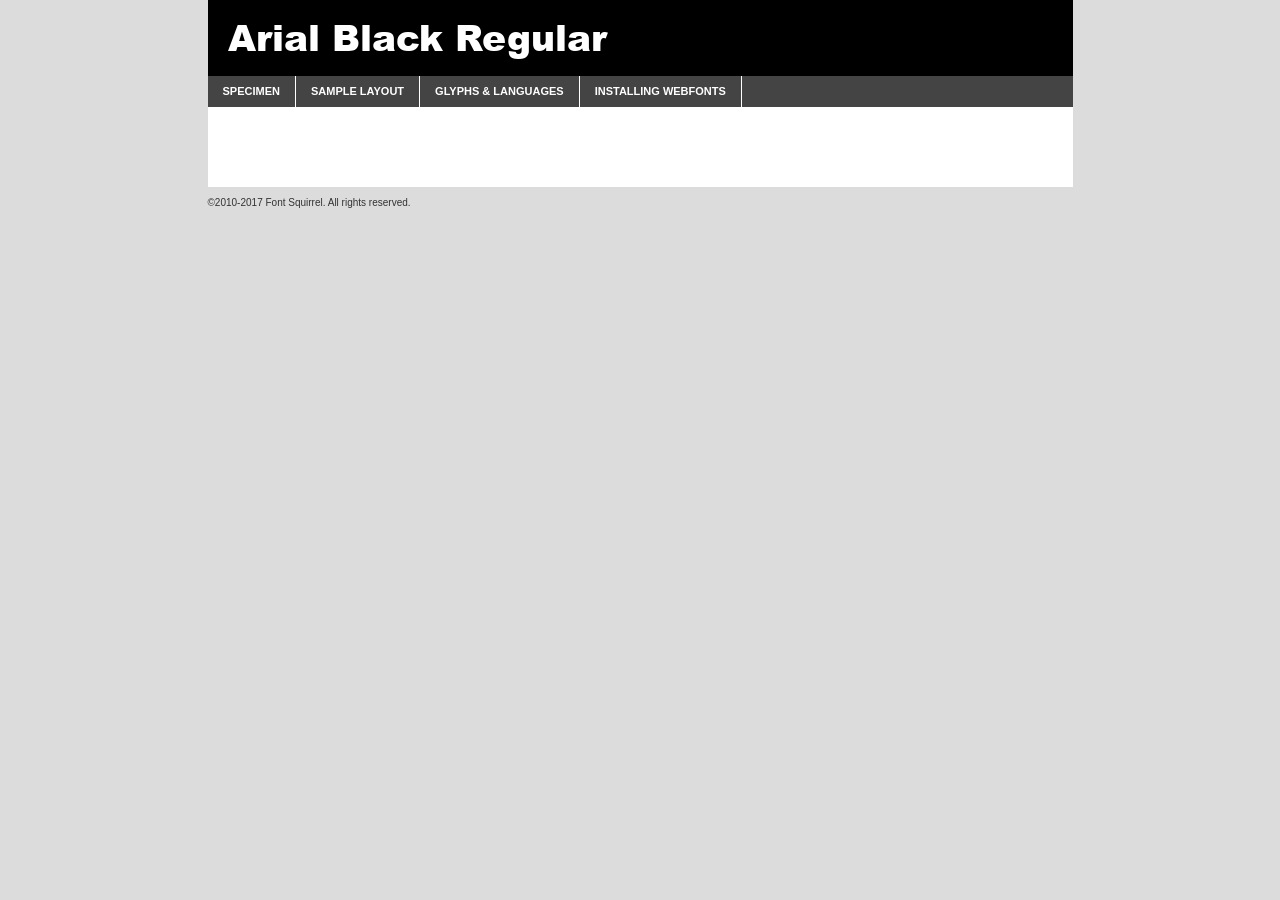
<file: fonts/ariblk-demo.html>
<!DOCTYPE html PUBLIC "-//W3C//DTD XHTML 1.0 Transitional//EN"
	"http://www.w3.org/TR/xhtml1/DTD/xhtml1-transitional.dtd">

<html xmlns="http://www.w3.org/1999/xhtml" xml:lang="en" lang="en">
<head>
	<meta http-equiv="Content-Type" content="text/html; charset=utf-8" />
	<script src="http://ajax.googleapis.com/ajax/libs/jquery/1.7.2/jquery.min.js" type="text/javascript" charset="utf-8"></script>
	<script type="text/javascript">
	(function($){$.fn.easyTabs=function(option){var param=jQuery.extend({fadeSpeed:"fast",defaultContent:1,activeClass:'active'},option);$(this).each(function(){var thisId="#"+this.id;if(param.defaultContent==''){param.defaultContent=1;}
	if(typeof param.defaultContent=="number")
	{var defaultTab=$(thisId+" .tabs li:eq("+(param.defaultContent-1)+") a").attr('href').substr(1);}else{var defaultTab=param.defaultContent;}
	$(thisId+" .tabs li a").each(function(){var tabToHide=$(this).attr('href').substr(1);$("#"+tabToHide).addClass('easytabs-tab-content');});hideAll();changeContent(defaultTab);function hideAll(){$(thisId+" .easytabs-tab-content").hide();}
	function changeContent(tabId){hideAll();$(thisId+" .tabs li").removeClass(param.activeClass);$(thisId+" .tabs li a[href=#"+tabId+"]").closest('li').addClass(param.activeClass);if(param.fadeSpeed!="none")
	{$(thisId+" #"+tabId).fadeIn(param.fadeSpeed);}else{$(thisId+" #"+tabId).show();}}
	$(thisId+" .tabs li").click(function(){var tabId=$(this).find('a').attr('href').substr(1);changeContent(tabId);return false;});});}})(jQuery);
	</script>
	<link rel="stylesheet" href="specimen_files/specimen_stylesheet.css" type="text/css" charset="utf-8" />
	<link rel="stylesheet" href="stylesheet.css" type="text/css" charset="utf-8" />

	<style type="text/css">
					body{
				font-family: 'arialblack';
							}
		</style>

	<title>Arial Black Regular Specimen</title>
	
	
	<script type="text/javascript" charset="utf-8">
		$(document).ready(function() {
			$('#container').easyTabs({defaultContent:1});
		});
	</script>
</head>

<body>
<div id="container">
	<div id="header">
		Arial Black Regular	</div>
	<ul class="tabs">
		<li><a href="#specimen">Specimen</a></li>
		<li><a href="#layout">Sample Layout</a></li>
				<li><a href="#glyphs">Glyphs &amp; Languages</a></li>
		<li><a href="#installing">Installing Webfonts</a></li>
		
	</ul>
	
	<div id="main_content">

		
			<div id="specimen">
		
				<div class="section">
					<div class="grid12 firstcol">
						<div class="huge">AaBb</div>
					</div>
				</div>
		
				<div class="section">
					<div class="glyph_range">A&#x200B;B&#x200b;C&#x200b;D&#x200b;E&#x200b;F&#x200b;G&#x200b;H&#x200b;I&#x200b;J&#x200b;K&#x200b;L&#x200b;M&#x200b;N&#x200b;O&#x200b;P&#x200b;Q&#x200b;R&#x200b;S&#x200b;T&#x200b;U&#x200b;V&#x200b;W&#x200b;X&#x200b;Y&#x200b;Z&#x200b;a&#x200b;b&#x200b;c&#x200b;d&#x200b;e&#x200b;f&#x200b;g&#x200b;h&#x200b;i&#x200b;j&#x200b;k&#x200b;l&#x200b;m&#x200b;n&#x200b;o&#x200b;p&#x200b;q&#x200b;r&#x200b;s&#x200b;t&#x200b;u&#x200b;v&#x200b;w&#x200b;x&#x200b;y&#x200b;z&#x200b;1&#x200b;2&#x200b;3&#x200b;4&#x200b;5&#x200b;6&#x200b;7&#x200b;8&#x200b;9&#x200b;0&#x200b;&amp;&#x200b;.&#x200b;,&#x200b;?&#x200b;!&#x200b;&#64;&#x200b;(&#x200b;)&#x200b;#&#x200b;$&#x200b;%&#x200b;*&#x200b;+&#x200b;-&#x200b;=&#x200b;:&#x200b;;</div>
				</div>
				<div class="section">
					<div class="grid12 firstcol">
						<table class="sample_table">
							<tr><td>10</td><td class="size10">abcdefghijklmnopqrstuvwxyzABCDEFGHIJKLMNOPQRSTUVWXYZ0123456789abcdefghijklmnopqrstuvwxyzABCDEFGHIJKLMNOPQRSTUVWXYZ0123456789abcdefghijklmnopqrstuvwxyzABCDEFGHIJKLMNOPQRSTUVWXYZ</td></tr>
							<tr><td>11</td><td class="size11">abcdefghijklmnopqrstuvwxyzABCDEFGHIJKLMNOPQRSTUVWXYZ0123456789abcdefghijklmnopqrstuvwxyzABCDEFGHIJKLMNOPQRSTUVWXYZ0123456789abcdefghijklmnopqrstuvwxyzABCDEFGHIJKLMNOPQRSTUVWXYZ</td></tr>
							<tr><td>12</td><td class="size12">abcdefghijklmnopqrstuvwxyzABCDEFGHIJKLMNOPQRSTUVWXYZ0123456789abcdefghijklmnopqrstuvwxyzABCDEFGHIJKLMNOPQRSTUVWXYZ0123456789abcdefghijklmnopqrstuvwxyzABCDEFGHIJKLMNOPQRSTUVWXYZ</td></tr>
							<tr><td>13</td><td class="size13">abcdefghijklmnopqrstuvwxyzABCDEFGHIJKLMNOPQRSTUVWXYZ0123456789abcdefghijklmnopqrstuvwxyzABCDEFGHIJKLMNOPQRSTUVWXYZ0123456789abcdefghijklmnopqrstuvwxyzABCDEFGHIJKLMNOPQRSTUVWXYZ</td></tr>
							<tr><td>14</td><td class="size14">abcdefghijklmnopqrstuvwxyzABCDEFGHIJKLMNOPQRSTUVWXYZ0123456789abcdefghijklmnopqrstuvwxyzABCDEFGHIJKLMNOPQRSTUVWXYZ0123456789abcdefghijklmnopqrstuvwxyzABCDEFGHIJKLMNOPQRSTUVWXYZ</td></tr>
							<tr><td>16</td><td class="size16">abcdefghijklmnopqrstuvwxyzABCDEFGHIJKLMNOPQRSTUVWXYZ0123456789abcdefghijklmnopqrstuvwxyzABCDEFGHIJKLMNOPQRSTUVWXYZ</td></tr>
							<tr><td>18</td><td class="size18">abcdefghijklmnopqrstuvwxyzABCDEFGHIJKLMNOPQRSTUVWXYZ0123456789abcdefghijklmnopqrstuvwxyzABCDEFGHIJKLMNOPQRSTUVWXYZ</td></tr>
							<tr><td>20</td><td class="size20">abcdefghijklmnopqrstuvwxyzABCDEFGHIJKLMNOPQRSTUVWXYZ0123456789abcdefghijklmnopqrstuvwxyzABCDEFGHIJKLMNOPQRSTUVWXYZ</td></tr>
							<tr><td>24</td><td class="size24">abcdefghijklmnopqrstuvwxyzABCDEFGHIJKLMNOPQRSTUVWXYZ0123456789abcdefghijklmnopqrstuvwxyzABCDEFGHIJKLMNOPQRSTUVWXYZ</td></tr>
							<tr><td>30</td><td class="size30">abcdefghijklmnopqrstuvwxyzABCDEFGHIJKLMNOPQRSTUVWXYZ0123456789abcdefghijklmnopqrstuvwxyzABCDEFGHIJKLMNOPQRSTUVWXYZ</td></tr>
							<tr><td>36</td><td class="size36">abcdefghijklmnopqrstuvwxyzABCDEFGHIJKLMNOPQRSTUVWXYZ0123456789abcdefghijklmnopqrstuvwxyzABCDEFGHIJKLMNOPQRSTUVWXYZ</td></tr>
							<tr><td>48</td><td class="size48">abcdefghijklmnopqrstuvwxyzABCDEFGHIJKLMNOPQRSTUVWXYZ0123456789abcdefghijklmnopqrstuvwxyzABCDEFGHIJKLMNOPQRSTUVWXYZ</td></tr>
							<tr><td>60</td><td class="size60">abcdefghijklmnopqrstuvwxyzABCDEFGHIJKLMNOPQRSTUVWXYZ0123456789abcdefghijklmnopqrstuvwxyzABCDEFGHIJKLMNOPQRSTUVWXYZ</td></tr>
							<tr><td>72</td><td class="size72">abcdefghijklmnopqrstuvwxyzABCDEFGHIJKLMNOPQRSTUVWXYZ0123456789abcdefghijklmnopqrstuvwxyzABCDEFGHIJKLMNOPQRSTUVWXYZ</td></tr>
							<tr><td>90</td><td class="size90">abcdefghijklmnopqrstuvwxyzABCDEFGHIJKLMNOPQRSTUVWXYZ0123456789abcdefghijklmnopqrstuvwxyzABCDEFGHIJKLMNOPQRSTUVWXYZ</td></tr>
						</table>
				
					</div>
			
				</div>
		
		
		
								<div class="section" id="bodycomparison">


										<div id="xheight">
				<div class="fontbody">&#x25FC;&#x25FC;&#x25FC;&#x25FC;&#x25FC;&#x25FC;&#x25FC;&#x25FC;&#x25FC;&#x25FC;&#x25FC;&#x25FC;&#x25FC;&#x25FC;&#x25FC;&#x25FC;&#x25FC;&#x25FC;&#x25FC;&#x25FC;&#x25FC;&#x25FC;&#x25FC;&#x25FC;&#x25FC;&#x25FC;&#x25FC;&#x25FC;&#x25FC;&#x25FC;&#x25FC;&#x25FC;&#x25FC;&#x25FC;&#x25FC;&#x25FC;&#x25FC;&#x25FC;&#x25FC;&#x25FC;&#x25FC;&#x25FC;&#x25FC;&#x25FC;&#x25FC;&#x25FC;&#x25FC;&#x25FC;&#x25FC;&#x25FC;&#x25FC;&#x25FC;&#x25FC;&#x25FC;&#x25FC;&#x25FC;&#x25FC;&#x25FC;&#x25FC;&#x25FC;&#x25FC;&#x25FC;&#x25FC;&#x25FC;&#x25FC;&#x25FC;&#x25FC;&#x25FC;&#x25FC;&#x25FC;&#x25FC;&#x25FC;&#x25FC;&#x25FC;&#x25FC;&#x25FC;&#x25FC;&#x25FC;&#x25FC;&#x25FC;&#x25FC;&#x25FC;&#x25FC;&#x25FC;&#x25FC;&#x25FC;&#x25FC;&#x25FC;&#x25FC;&#x25FC;&#x25FC;&#x25FC;&#x25FC;&#x25FC;&#x25FC;&#x25FC;&#x25FC;&#x25FC;&#x25FC;body</div><div class="arialbody">body</div><div class="verdanabody">body</div><div class="georgiabody">body</div></div>
										<div class="fontbody" style="z-index:1">
											body<span>Arial Black Regular</span>
										</div>
										<div class="arialbody" style="z-index:1">
											body<span>Arial</span>
										</div>
										<div class="verdanabody" style="z-index:1">
											body<span>Verdana</span>
										</div>
										<div class="georgiabody" style="z-index:1">
											body<span>Georgia</span>
										</div>



								</div>
		
		
				<div class="section psample psample_row1" id="">
					
					<div class="grid2 firstcol">
						<p class="size10"><span>10.</span>Aenean lacinia bibendum nulla sed consectetur. Fusce dapibus, tellus ac cursus commodo, tortor mauris condimentum nibh, ut fermentum massa justo sit amet risus. Nullam id dolor id nibh ultricies vehicula ut id elit. Cum sociis natoque penatibus et magnis dis parturient montes, nascetur ridiculus mus. Nulla vitae elit libero, a pharetra augue.</p>
			
					</div>
					<div class="grid3">
						<p class="size11"><span>11.</span>Aenean lacinia bibendum nulla sed consectetur. Fusce dapibus, tellus ac cursus commodo, tortor mauris condimentum nibh, ut fermentum massa justo sit amet risus. Nullam id dolor id nibh ultricies vehicula ut id elit. Cum sociis natoque penatibus et magnis dis parturient montes, nascetur ridiculus mus. Nulla vitae elit libero, a pharetra augue.</p>
			
					</div>
					<div class="grid3">
						<p class="size12"><span>12.</span>Aenean lacinia bibendum nulla sed consectetur. Fusce dapibus, tellus ac cursus commodo, tortor mauris condimentum nibh, ut fermentum massa justo sit amet risus. Nullam id dolor id nibh ultricies vehicula ut id elit. Cum sociis natoque penatibus et magnis dis parturient montes, nascetur ridiculus mus. Nulla vitae elit libero, a pharetra augue.</p>
			
					</div>
					<div class="grid4">
						<p class="size13"><span>13.</span>Aenean lacinia bibendum nulla sed consectetur. Fusce dapibus, tellus ac cursus commodo, tortor mauris condimentum nibh, ut fermentum massa justo sit amet risus. Nullam id dolor id nibh ultricies vehicula ut id elit. Cum sociis natoque penatibus et magnis dis parturient montes, nascetur ridiculus mus. Nulla vitae elit libero, a pharetra augue.</p>
			
					</div>
					<div class="white_blend"></div>
					
				</div>
				<div class="section psample psample_row2" id="">
					<div class="grid3 firstcol">
						<p class="size14"><span>14.</span>Aenean lacinia bibendum nulla sed consectetur. Fusce dapibus, tellus ac cursus commodo, tortor mauris condimentum nibh, ut fermentum massa justo sit amet risus. Nullam id dolor id nibh ultricies vehicula ut id elit. Cum sociis natoque penatibus et magnis dis parturient montes, nascetur ridiculus mus. Nulla vitae elit libero, a pharetra augue.</p>
			
					</div>
					<div class="grid4">
						<p class="size16"><span>16.</span>Aenean lacinia bibendum nulla sed consectetur. Fusce dapibus, tellus ac cursus commodo, tortor mauris condimentum nibh, ut fermentum massa justo sit amet risus. Nullam id dolor id nibh ultricies vehicula ut id elit. Cum sociis natoque penatibus et magnis dis parturient montes, nascetur ridiculus mus. Nulla vitae elit libero, a pharetra augue.</p>
			
					</div>
					<div class="grid5">
						<p class="size18"><span>18.</span>Aenean lacinia bibendum nulla sed consectetur. Fusce dapibus, tellus ac cursus commodo, tortor mauris condimentum nibh, ut fermentum massa justo sit amet risus. Nullam id dolor id nibh ultricies vehicula ut id elit. Cum sociis natoque penatibus et magnis dis parturient montes, nascetur ridiculus mus. Nulla vitae elit libero, a pharetra augue.</p>
			
					</div>

					<div class="white_blend"></div>

				</div>
				
				<div class="section psample psample_row3" id="">
					<div class="grid5 firstcol">
						<p class="size20"><span>20.</span>Aenean lacinia bibendum nulla sed consectetur. Fusce dapibus, tellus ac cursus commodo, tortor mauris condimentum nibh, ut fermentum massa justo sit amet risus. Nullam id dolor id nibh ultricies vehicula ut id elit. Cum sociis natoque penatibus et magnis dis parturient montes, nascetur ridiculus mus. Nulla vitae elit libero, a pharetra augue.</p>
					</div>
					<div class="grid7">
						<p class="size24"><span>24.</span>Aenean lacinia bibendum nulla sed consectetur. Fusce dapibus, tellus ac cursus commodo, tortor mauris condimentum nibh, ut fermentum massa justo sit amet risus. Nullam id dolor id nibh ultricies vehicula ut id elit. Cum sociis natoque penatibus et magnis dis parturient montes, nascetur ridiculus mus. Nulla vitae elit libero, a pharetra augue.</p>
					</div>
					
					<div class="white_blend"></div>
					
				</div>
				
				<div class="section psample psample_row4" id="">
					<div class="grid12 firstcol">
						<p class="size30"><span>30.</span>Aenean lacinia bibendum nulla sed consectetur. Fusce dapibus, tellus ac cursus commodo, tortor mauris condimentum nibh, ut fermentum massa justo sit amet risus. Nullam id dolor id nibh ultricies vehicula ut id elit. Cum sociis natoque penatibus et magnis dis parturient montes, nascetur ridiculus mus. Nulla vitae elit libero, a pharetra augue.</p>
					</div>
					<div class="white_blend"></div>
					
				</div>
				
				
				
				<div class="section psample psample_row1 fullreverse">
					<div class="grid2 firstcol">
						<p class="size10"><span>10.</span>Aenean lacinia bibendum nulla sed consectetur. Fusce dapibus, tellus ac cursus commodo, tortor mauris condimentum nibh, ut fermentum massa justo sit amet risus. Nullam id dolor id nibh ultricies vehicula ut id elit. Cum sociis natoque penatibus et magnis dis parturient montes, nascetur ridiculus mus. Nulla vitae elit libero, a pharetra augue.</p>
			
					</div>
					<div class="grid3">
						<p class="size11"><span>11.</span>Aenean lacinia bibendum nulla sed consectetur. Fusce dapibus, tellus ac cursus commodo, tortor mauris condimentum nibh, ut fermentum massa justo sit amet risus. Nullam id dolor id nibh ultricies vehicula ut id elit. Cum sociis natoque penatibus et magnis dis parturient montes, nascetur ridiculus mus. Nulla vitae elit libero, a pharetra augue.</p>
			
					</div>
					<div class="grid3">
						<p class="size12"><span>12.</span>Aenean lacinia bibendum nulla sed consectetur. Fusce dapibus, tellus ac cursus commodo, tortor mauris condimentum nibh, ut fermentum massa justo sit amet risus. Nullam id dolor id nibh ultricies vehicula ut id elit. Cum sociis natoque penatibus et magnis dis parturient montes, nascetur ridiculus mus. Nulla vitae elit libero, a pharetra augue.</p>
			
					</div>
					<div class="grid4">
						<p class="size13"><span>13.</span>Aenean lacinia bibendum nulla sed consectetur. Fusce dapibus, tellus ac cursus commodo, tortor mauris condimentum nibh, ut fermentum massa justo sit amet risus. Nullam id dolor id nibh ultricies vehicula ut id elit. Cum sociis natoque penatibus et magnis dis parturient montes, nascetur ridiculus mus. Nulla vitae elit libero, a pharetra augue.</p>
			
					</div>
					<div class="black_blend"></div>
					
				</div>
				
				<div class="section psample psample_row2 fullreverse">
					<div class="grid3 firstcol">
						<p class="size14"><span>14.</span>Aenean lacinia bibendum nulla sed consectetur. Fusce dapibus, tellus ac cursus commodo, tortor mauris condimentum nibh, ut fermentum massa justo sit amet risus. Nullam id dolor id nibh ultricies vehicula ut id elit. Cum sociis natoque penatibus et magnis dis parturient montes, nascetur ridiculus mus. Nulla vitae elit libero, a pharetra augue.</p>
			
					</div>
					<div class="grid4">
						<p class="size16"><span>16.</span>Aenean lacinia bibendum nulla sed consectetur. Fusce dapibus, tellus ac cursus commodo, tortor mauris condimentum nibh, ut fermentum massa justo sit amet risus. Nullam id dolor id nibh ultricies vehicula ut id elit. Cum sociis natoque penatibus et magnis dis parturient montes, nascetur ridiculus mus. Nulla vitae elit libero, a pharetra augue.</p>
			
					</div>
					<div class="grid5">
						<p class="size18"><span>18.</span>Aenean lacinia bibendum nulla sed consectetur. Fusce dapibus, tellus ac cursus commodo, tortor mauris condimentum nibh, ut fermentum massa justo sit amet risus. Nullam id dolor id nibh ultricies vehicula ut id elit. Cum sociis natoque penatibus et magnis dis parturient montes, nascetur ridiculus mus. Nulla vitae elit libero, a pharetra augue.</p>
			
					</div>
					<div class="black_blend"></div>

				</div>
				
				<div class="section psample fullreverse psample_row3" id="">
					<div class="grid5 firstcol">
						<p class="size20"><span>20.</span>Aenean lacinia bibendum nulla sed consectetur. Fusce dapibus, tellus ac cursus commodo, tortor mauris condimentum nibh, ut fermentum massa justo sit amet risus. Nullam id dolor id nibh ultricies vehicula ut id elit. Cum sociis natoque penatibus et magnis dis parturient montes, nascetur ridiculus mus. Nulla vitae elit libero, a pharetra augue.</p>
					</div>
					<div class="grid7">
						<p class="size24"><span>24.</span>Aenean lacinia bibendum nulla sed consectetur. Fusce dapibus, tellus ac cursus commodo, tortor mauris condimentum nibh, ut fermentum massa justo sit amet risus. Nullam id dolor id nibh ultricies vehicula ut id elit. Cum sociis natoque penatibus et magnis dis parturient montes, nascetur ridiculus mus. Nulla vitae elit libero, a pharetra augue.</p>
					</div>
					
					<div class="black_blend"></div>
					
				</div>
				
				<div class="section psample fullreverse psample_row4" id="" style="border-bottom: 20px #000 solid;">
					<div class="grid12 firstcol">
						<p class="size30"><span>30.</span>Aenean lacinia bibendum nulla sed consectetur. Fusce dapibus, tellus ac cursus commodo, tortor mauris condimentum nibh, ut fermentum massa justo sit amet risus. Nullam id dolor id nibh ultricies vehicula ut id elit. Cum sociis natoque penatibus et magnis dis parturient montes, nascetur ridiculus mus. Nulla vitae elit libero, a pharetra augue.</p>
					</div>
					<div class="black_blend"></div>
					
				</div>
				
				
				
				
			</div>
			
			<div id="layout">
				
				<div class="section">
					
					<div class="grid12 firstcol">
						<h1>Lorem Ipsum Dolor</h1>
						<h2>Etiam porta sem malesuada magna mollis euismod</h2>
						
						<p class="byline">By <a href="#link">Aenean Lacinia</a></p>
					</div>
				</div>
				<div class="section">
					<div class="grid8 firstcol">
						<p class="large">Donec sed odio dui. Morbi leo risus, porta ac consectetur ac, vestibulum at eros. Fusce dapibus, tellus ac cursus commodo, tortor mauris condimentum nibh, ut fermentum massa justo sit amet risus. </p>

						
						<h3>Pellentesque ornare sem</h3>

						<p>Maecenas sed diam eget risus varius blandit sit amet non magna. Maecenas faucibus mollis interdum. Donec ullamcorper nulla non metus auctor fringilla. Nullam id dolor id nibh ultricies vehicula ut id elit. Nullam id dolor id nibh ultricies vehicula ut id elit. </p>

						<p>Aenean eu leo quam. Pellentesque ornare sem lacinia quam venenatis vestibulum. Lorem ipsum dolor sit amet, consectetur adipiscing elit. Cum sociis natoque penatibus et magnis dis parturient montes, nascetur ridiculus mus. </p>

						<p>Nulla vitae elit libero, a pharetra augue. Praesent commodo cursus magna, vel scelerisque nisl consectetur et. Aenean lacinia bibendum nulla sed consectetur. </p>

						<p>Nullam quis risus eget urna mollis ornare vel eu leo. Nullam quis risus eget urna mollis ornare vel eu leo. Maecenas sed diam eget risus varius blandit sit amet non magna. Donec ullamcorper nulla non metus auctor fringilla. </p>

						<h3>Cras mattis consectetur</h3>

						<p>Aenean eu leo quam. Pellentesque ornare sem lacinia quam venenatis vestibulum. Aenean lacinia bibendum nulla sed consectetur. Integer posuere erat a ante venenatis dapibus posuere velit aliquet. Cras mattis consectetur purus sit amet fermentum. </p>

						<p>Nullam id dolor id nibh ultricies vehicula ut id elit. Nullam quis risus eget urna mollis ornare vel eu leo. Cras mattis consectetur purus sit amet fermentum.</p>
					</div>
					
					<div class="grid4 sidebar">
						
						<div class="box reverse">
							<p class="last">Nullam quis risus eget urna mollis ornare vel eu leo. Donec ullamcorper nulla non metus auctor fringilla. Cras mattis consectetur purus sit amet fermentum. Sed posuere consectetur est at lobortis. Lorem ipsum dolor sit amet, consectetur adipiscing elit. </p>
						</div>
						
						<p class="caption">Maecenas sed diam eget risus varius.</p>

						<p>Vestibulum id ligula porta felis euismod semper. Integer posuere erat a ante venenatis dapibus posuere velit aliquet. Vestibulum id ligula porta felis euismod semper. Sed posuere consectetur est at lobortis. Maecenas sed diam eget risus varius blandit sit amet non magna. Fusce dapibus, tellus ac cursus commodo, tortor mauris condimentum nibh, ut fermentum massa justo sit amet risus. </p>

					

						<p>Duis mollis, est non commodo luctus, nisi erat porttitor ligula, eget lacinia odio sem nec elit. Aenean lacinia bibendum nulla sed consectetur. Vivamus sagittis lacus vel augue laoreet rutrum faucibus dolor auctor. Aenean lacinia bibendum nulla sed consectetur. Nullam quis risus eget urna mollis ornare vel eu leo. </p>

						<p>Praesent commodo cursus magna, vel scelerisque nisl consectetur et. Donec ullamcorper nulla non metus auctor fringilla. Maecenas faucibus mollis interdum. Fusce dapibus, tellus ac cursus commodo, tortor mauris condimentum nibh, ut fermentum massa justo sit amet risus. </p>

					</div>
				</div>
				
			</div>


			



		<div id="glyphs">
			<div class="section">
				<div class="grid12 firstcol">
			
				<h1>Language Support</h1>
				<p>The subset of Arial Black Regular in this kit supports the following languages:<br />
			
					Albanian, Basque, Breton, Chamorro, Danish, Dutch, English, Faroese, Finnish, French, Frisian, Galician, German, Icelandic, Italian, Malagasy, Norwegian, Portuguese, Spanish, Alsatian, Aragonese, Arapaho, Arrernte, Asturian, Aymara, Bislama, Cebuano, Corsican, Fijian, French_creole, Genoese, Gilbertese, Greenlandic, Haitian_creole, Hiligaynon, Hmong, Hopi, Ibanag, Iloko_ilokano, Indonesian, Interglossa_glosa, Interlingua, Irish_gaelic, Jerriais, Lojban, Lombard, Luxembourgeois, Manx, Mohawk, Norfolk_pitcairnese, Occitan, Oromo, Pangasinan, Papiamento, Piedmontese, Potawatomi, Rhaeto-romance, Romansh, Rotokas, Sami_lule, Samoan, Sardinian, Scots_gaelic, Seychelles_creole, Shona, Sicilian, Somali, Southern_ndebele, Swahili, Swati_swazi, Tagalog_filipino_pilipino, Tetum, Tok_pisin, Uyghur_latinized, Volapuk, Walloon, Warlpiri, Xhosa, Yapese, Zulu, Latinbasic, Ubasic, Demo				</p>
				<h1>Glyph Chart</h1>
				<p>The subset of Arial Black Regular in this kit includes all the glyphs listed below. Unicode entities are included above each glyph to help you insert individual characters into your layout.</p>
				<div id="glyph_chart">
			
																				 <div><p>&amp;#32;</p>&#32;</div>
																				 <div><p>&amp;#33;</p>&#33;</div>
																				 <div><p>&amp;#34;</p>&#34;</div>
																				 <div><p>&amp;#35;</p>&#35;</div>
																				 <div><p>&amp;#36;</p>&#36;</div>
																				 <div><p>&amp;#37;</p>&#37;</div>
																				 <div><p>&amp;#38;</p>&#38;</div>
																				 <div><p>&amp;#39;</p>&#39;</div>
																				 <div><p>&amp;#40;</p>&#40;</div>
																				 <div><p>&amp;#41;</p>&#41;</div>
																				 <div><p>&amp;#42;</p>&#42;</div>
																				 <div><p>&amp;#43;</p>&#43;</div>
																				 <div><p>&amp;#44;</p>&#44;</div>
																				 <div><p>&amp;#45;</p>&#45;</div>
																				 <div><p>&amp;#46;</p>&#46;</div>
																				 <div><p>&amp;#47;</p>&#47;</div>
																				 <div><p>&amp;#48;</p>&#48;</div>
																				 <div><p>&amp;#49;</p>&#49;</div>
																				 <div><p>&amp;#50;</p>&#50;</div>
																				 <div><p>&amp;#51;</p>&#51;</div>
																				 <div><p>&amp;#52;</p>&#52;</div>
																				 <div><p>&amp;#53;</p>&#53;</div>
																				 <div><p>&amp;#54;</p>&#54;</div>
																				 <div><p>&amp;#55;</p>&#55;</div>
																				 <div><p>&amp;#56;</p>&#56;</div>
																				 <div><p>&amp;#57;</p>&#57;</div>
																				 <div><p>&amp;#58;</p>&#58;</div>
																				 <div><p>&amp;#59;</p>&#59;</div>
																				 <div><p>&amp;#60;</p>&#60;</div>
																				 <div><p>&amp;#61;</p>&#61;</div>
																				 <div><p>&amp;#62;</p>&#62;</div>
																				 <div><p>&amp;#63;</p>&#63;</div>
																				 <div><p>&amp;#64;</p>&#64;</div>
																				 <div><p>&amp;#65;</p>&#65;</div>
																				 <div><p>&amp;#66;</p>&#66;</div>
																				 <div><p>&amp;#67;</p>&#67;</div>
																				 <div><p>&amp;#68;</p>&#68;</div>
																				 <div><p>&amp;#69;</p>&#69;</div>
																				 <div><p>&amp;#70;</p>&#70;</div>
																				 <div><p>&amp;#71;</p>&#71;</div>
																				 <div><p>&amp;#72;</p>&#72;</div>
																				 <div><p>&amp;#73;</p>&#73;</div>
																				 <div><p>&amp;#74;</p>&#74;</div>
																				 <div><p>&amp;#75;</p>&#75;</div>
																				 <div><p>&amp;#76;</p>&#76;</div>
																				 <div><p>&amp;#77;</p>&#77;</div>
																				 <div><p>&amp;#78;</p>&#78;</div>
																				 <div><p>&amp;#79;</p>&#79;</div>
																				 <div><p>&amp;#80;</p>&#80;</div>
																				 <div><p>&amp;#81;</p>&#81;</div>
																				 <div><p>&amp;#82;</p>&#82;</div>
																				 <div><p>&amp;#83;</p>&#83;</div>
																				 <div><p>&amp;#84;</p>&#84;</div>
																				 <div><p>&amp;#85;</p>&#85;</div>
																				 <div><p>&amp;#86;</p>&#86;</div>
																				 <div><p>&amp;#87;</p>&#87;</div>
																				 <div><p>&amp;#88;</p>&#88;</div>
																				 <div><p>&amp;#89;</p>&#89;</div>
																				 <div><p>&amp;#90;</p>&#90;</div>
																				 <div><p>&amp;#91;</p>&#91;</div>
																				 <div><p>&amp;#92;</p>&#92;</div>
																				 <div><p>&amp;#93;</p>&#93;</div>
																				 <div><p>&amp;#94;</p>&#94;</div>
																				 <div><p>&amp;#95;</p>&#95;</div>
																				 <div><p>&amp;#96;</p>&#96;</div>
																				 <div><p>&amp;#97;</p>&#97;</div>
																				 <div><p>&amp;#98;</p>&#98;</div>
																				 <div><p>&amp;#99;</p>&#99;</div>
																				 <div><p>&amp;#100;</p>&#100;</div>
																				 <div><p>&amp;#101;</p>&#101;</div>
																				 <div><p>&amp;#102;</p>&#102;</div>
																				 <div><p>&amp;#103;</p>&#103;</div>
																				 <div><p>&amp;#104;</p>&#104;</div>
																				 <div><p>&amp;#105;</p>&#105;</div>
																				 <div><p>&amp;#106;</p>&#106;</div>
																				 <div><p>&amp;#107;</p>&#107;</div>
																				 <div><p>&amp;#108;</p>&#108;</div>
																				 <div><p>&amp;#109;</p>&#109;</div>
																				 <div><p>&amp;#110;</p>&#110;</div>
																				 <div><p>&amp;#111;</p>&#111;</div>
																				 <div><p>&amp;#112;</p>&#112;</div>
																				 <div><p>&amp;#113;</p>&#113;</div>
																				 <div><p>&amp;#114;</p>&#114;</div>
																				 <div><p>&amp;#115;</p>&#115;</div>
																				 <div><p>&amp;#116;</p>&#116;</div>
																				 <div><p>&amp;#117;</p>&#117;</div>
																				 <div><p>&amp;#118;</p>&#118;</div>
																				 <div><p>&amp;#119;</p>&#119;</div>
																				 <div><p>&amp;#120;</p>&#120;</div>
																				 <div><p>&amp;#121;</p>&#121;</div>
																				 <div><p>&amp;#122;</p>&#122;</div>
																				 <div><p>&amp;#123;</p>&#123;</div>
																				 <div><p>&amp;#124;</p>&#124;</div>
																				 <div><p>&amp;#125;</p>&#125;</div>
																				 <div><p>&amp;#126;</p>&#126;</div>
																				 <div><p>&amp;#160;</p>&#160;</div>
																				 <div><p>&amp;#161;</p>&#161;</div>
																				 <div><p>&amp;#162;</p>&#162;</div>
																				 <div><p>&amp;#163;</p>&#163;</div>
																				 <div><p>&amp;#164;</p>&#164;</div>
																				 <div><p>&amp;#165;</p>&#165;</div>
																				 <div><p>&amp;#166;</p>&#166;</div>
																				 <div><p>&amp;#167;</p>&#167;</div>
																				 <div><p>&amp;#168;</p>&#168;</div>
																				 <div><p>&amp;#169;</p>&#169;</div>
																				 <div><p>&amp;#170;</p>&#170;</div>
																				 <div><p>&amp;#171;</p>&#171;</div>
																				 <div><p>&amp;#172;</p>&#172;</div>
																				 <div><p>&amp;#173;</p>&#173;</div>
																				 <div><p>&amp;#174;</p>&#174;</div>
																				 <div><p>&amp;#175;</p>&#175;</div>
																				 <div><p>&amp;#176;</p>&#176;</div>
																				 <div><p>&amp;#177;</p>&#177;</div>
																				 <div><p>&amp;#178;</p>&#178;</div>
																				 <div><p>&amp;#179;</p>&#179;</div>
																				 <div><p>&amp;#180;</p>&#180;</div>
																				 <div><p>&amp;#181;</p>&#181;</div>
																				 <div><p>&amp;#182;</p>&#182;</div>
																				 <div><p>&amp;#183;</p>&#183;</div>
																				 <div><p>&amp;#184;</p>&#184;</div>
																				 <div><p>&amp;#185;</p>&#185;</div>
																				 <div><p>&amp;#186;</p>&#186;</div>
																				 <div><p>&amp;#187;</p>&#187;</div>
																				 <div><p>&amp;#188;</p>&#188;</div>
																				 <div><p>&amp;#189;</p>&#189;</div>
																				 <div><p>&amp;#190;</p>&#190;</div>
																				 <div><p>&amp;#191;</p>&#191;</div>
																				 <div><p>&amp;#192;</p>&#192;</div>
																				 <div><p>&amp;#193;</p>&#193;</div>
																				 <div><p>&amp;#194;</p>&#194;</div>
																				 <div><p>&amp;#195;</p>&#195;</div>
																				 <div><p>&amp;#196;</p>&#196;</div>
																				 <div><p>&amp;#197;</p>&#197;</div>
																				 <div><p>&amp;#198;</p>&#198;</div>
																				 <div><p>&amp;#199;</p>&#199;</div>
																				 <div><p>&amp;#200;</p>&#200;</div>
																				 <div><p>&amp;#201;</p>&#201;</div>
																				 <div><p>&amp;#202;</p>&#202;</div>
																				 <div><p>&amp;#203;</p>&#203;</div>
																				 <div><p>&amp;#204;</p>&#204;</div>
																				 <div><p>&amp;#205;</p>&#205;</div>
																				 <div><p>&amp;#206;</p>&#206;</div>
																				 <div><p>&amp;#207;</p>&#207;</div>
																				 <div><p>&amp;#208;</p>&#208;</div>
																				 <div><p>&amp;#209;</p>&#209;</div>
																				 <div><p>&amp;#210;</p>&#210;</div>
																				 <div><p>&amp;#211;</p>&#211;</div>
																				 <div><p>&amp;#212;</p>&#212;</div>
																				 <div><p>&amp;#213;</p>&#213;</div>
																				 <div><p>&amp;#214;</p>&#214;</div>
																				 <div><p>&amp;#215;</p>&#215;</div>
																				 <div><p>&amp;#216;</p>&#216;</div>
																				 <div><p>&amp;#217;</p>&#217;</div>
																				 <div><p>&amp;#218;</p>&#218;</div>
																				 <div><p>&amp;#219;</p>&#219;</div>
																				 <div><p>&amp;#220;</p>&#220;</div>
																				 <div><p>&amp;#221;</p>&#221;</div>
																				 <div><p>&amp;#222;</p>&#222;</div>
																				 <div><p>&amp;#223;</p>&#223;</div>
																				 <div><p>&amp;#224;</p>&#224;</div>
																				 <div><p>&amp;#225;</p>&#225;</div>
																				 <div><p>&amp;#226;</p>&#226;</div>
																				 <div><p>&amp;#227;</p>&#227;</div>
																				 <div><p>&amp;#228;</p>&#228;</div>
																				 <div><p>&amp;#229;</p>&#229;</div>
																				 <div><p>&amp;#230;</p>&#230;</div>
																				 <div><p>&amp;#231;</p>&#231;</div>
																				 <div><p>&amp;#232;</p>&#232;</div>
																				 <div><p>&amp;#233;</p>&#233;</div>
																				 <div><p>&amp;#234;</p>&#234;</div>
																				 <div><p>&amp;#235;</p>&#235;</div>
																				 <div><p>&amp;#236;</p>&#236;</div>
																				 <div><p>&amp;#237;</p>&#237;</div>
																				 <div><p>&amp;#238;</p>&#238;</div>
																				 <div><p>&amp;#239;</p>&#239;</div>
																				 <div><p>&amp;#240;</p>&#240;</div>
																				 <div><p>&amp;#241;</p>&#241;</div>
																				 <div><p>&amp;#242;</p>&#242;</div>
																				 <div><p>&amp;#243;</p>&#243;</div>
																				 <div><p>&amp;#244;</p>&#244;</div>
																				 <div><p>&amp;#245;</p>&#245;</div>
																				 <div><p>&amp;#246;</p>&#246;</div>
																				 <div><p>&amp;#247;</p>&#247;</div>
																				 <div><p>&amp;#248;</p>&#248;</div>
																				 <div><p>&amp;#249;</p>&#249;</div>
																				 <div><p>&amp;#250;</p>&#250;</div>
																				 <div><p>&amp;#251;</p>&#251;</div>
																				 <div><p>&amp;#252;</p>&#252;</div>
																				 <div><p>&amp;#253;</p>&#253;</div>
																				 <div><p>&amp;#254;</p>&#254;</div>
																				 <div><p>&amp;#255;</p>&#255;</div>
																				 <div><p>&amp;#338;</p>&#338;</div>
																				 <div><p>&amp;#339;</p>&#339;</div>
																				 <div><p>&amp;#376;</p>&#376;</div>
																				 <div><p>&amp;#710;</p>&#710;</div>
																				 <div><p>&amp;#732;</p>&#732;</div>
																				 <div><p>&amp;#8192;</p>&#8192;</div>
																				 <div><p>&amp;#8193;</p>&#8193;</div>
																				 <div><p>&amp;#8194;</p>&#8194;</div>
																				 <div><p>&amp;#8195;</p>&#8195;</div>
																				 <div><p>&amp;#8196;</p>&#8196;</div>
																				 <div><p>&amp;#8197;</p>&#8197;</div>
																				 <div><p>&amp;#8198;</p>&#8198;</div>
																				 <div><p>&amp;#8199;</p>&#8199;</div>
																				 <div><p>&amp;#8200;</p>&#8200;</div>
																				 <div><p>&amp;#8201;</p>&#8201;</div>
																				 <div><p>&amp;#8202;</p>&#8202;</div>
																				 <div><p>&amp;#8208;</p>&#8208;</div>
																				 <div><p>&amp;#8209;</p>&#8209;</div>
																				 <div><p>&amp;#8210;</p>&#8210;</div>
																				 <div><p>&amp;#8211;</p>&#8211;</div>
																				 <div><p>&amp;#8212;</p>&#8212;</div>
																				 <div><p>&amp;#8216;</p>&#8216;</div>
																				 <div><p>&amp;#8217;</p>&#8217;</div>
																				 <div><p>&amp;#8218;</p>&#8218;</div>
																				 <div><p>&amp;#8220;</p>&#8220;</div>
																				 <div><p>&amp;#8221;</p>&#8221;</div>
																				 <div><p>&amp;#8222;</p>&#8222;</div>
																				 <div><p>&amp;#8226;</p>&#8226;</div>
																				 <div><p>&amp;#8230;</p>&#8230;</div>
																				 <div><p>&amp;#8239;</p>&#8239;</div>
																				 <div><p>&amp;#8249;</p>&#8249;</div>
																				 <div><p>&amp;#8250;</p>&#8250;</div>
																				 <div><p>&amp;#8287;</p>&#8287;</div>
																				 <div><p>&amp;#8364;</p>&#8364;</div>
																				 <div><p>&amp;#8482;</p>&#8482;</div>
																				 <div><p>&amp;#9724;</p>&#9724;</div>
																				 <div><p>&amp;#64257;</p>&#64257;</div>
																				 <div><p>&amp;#64258;</p>&#64258;</div>
																																																</div>	
				</div>
		
		
			</div>
		</div>
		
		
		<div id="specs">
			
		</div>
	
		<div id="installing">
			<div class="section">
				<div class="grid7 firstcol">
					<h1>Installing Webfonts</h1>
					
					<p>Webfonts are supported by all major browser platforms but not all in the same way. There are currently four different font formats that must be included in order to target all browsers. This includes TTF, WOFF, EOT and SVG.</p>
					
					<h2>1. Upload your webfonts</h2>
					<p>You must upload your webfont kit to your website. They should be in or near the same directory as your CSS files.</p>
					
					<h2>2. Include the webfont stylesheet</h2>
					<p>A special CSS @font-face declaration helps the various browsers select the appropriate font it needs without causing you a bunch of headaches. Learn more about this syntax by reading the <a href="https://www.fontspring.com/blog/further-hardening-of-the-bulletproof-syntax">Fontspring blog post</a> about it. The code for it is as follows:</p>


<code>
@font-face{ 
	font-family: 'MyWebFont';
	src: url('WebFont.eot');
	src: url('WebFont.eot?#iefix') format('embedded-opentype'),
	     url('WebFont.woff') format('woff'),
	     url('WebFont.ttf') format('truetype'),
	     url('WebFont.svg#webfont') format('svg');
}
</code>

	<p>We've already gone ahead and generated the code for you. All you have to do is link to the stylesheet in your HTML, like this:</p>
	<code>&lt;link rel=&quot;stylesheet&quot; href=&quot;stylesheet.css&quot; type=&quot;text/css&quot; charset=&quot;utf-8&quot; /&gt;</code>

					<h2>3. Modify your own stylesheet</h2>
					<p>To take advantage of your new fonts, you must tell your stylesheet to use them. Look at the original @font-face declaration above and find the property called "font-family." The name linked there will be what you use to reference the font. Prepend that webfont name to the font stack in the "font-family" property, inside the selector you want to change. For example:</p>
<code>p { font-family: 'WebFont', Arial, sans-serif; }</code>

<h2>4. Test</h2>
<p>Getting webfonts to work cross-browser <em>can</em> be tricky. Use the information in the sidebar to help you if you find that fonts aren't loading in a particular browser.</p>
				</div>
				
				<div class="grid5 sidebar">
					<div class="box">
						<h2>Troubleshooting<br />Font-Face Problems</h2>
						<p>Having trouble getting your webfonts to load in your new website? Here are some tips to sort out what might be the problem.</p>

						<h3>Fonts not showing in any browser</h3>

						<p>This sounds like you need to work on the plumbing. You either did not upload the fonts to the correct directory, or you did not link the fonts properly in the CSS. If you've confirmed that all this is correct and you still have a problem, take a look at your .htaccess file and see if requests are getting intercepted.</p>

						<h3>Fonts not loading in iPhone or iPad</h3>

						<p>The most common problem here is that you are serving the fonts from an IIS server. IIS refuses to serve files that have unknown MIME types. If that is the case, you must set the MIME type for SVG to "image/svg+xml" in the server settings. Follow these instructions from Microsoft if you need help.</p>

						<h3>Fonts not loading in Firefox</h3>

						<p>The primary reason for this failure? You are still using a version Firefox older than 3.5. So upgrade already! If that isn't it, then you are very likely serving fonts from a different domain. Firefox requires that all font assets be served from the same domain. Lastly it is possible that you need to add WOFF to your list of MIME types (if you are serving via IIS.)</p>

						<h3>Fonts not loading in IE</h3>

						<p>Are you looking at Internet Explorer on an actual Windows machine or are you cheating by using a service like Adobe BrowserLab? Many of these screenshot services do not render @font-face for IE. Best to test it on a real machine.</p>

						<h3>Fonts not loading in IE9</h3>

						<p>IE9, like Firefox, requires that fonts be served from the same domain as the website. Make sure that is the case.</p>
					</div>
				</div>
			</div>
			
		</div>
	
	</div>
	<div id="footer">
		<p>&copy;2010-2017 Font Squirrel. All rights reserved.</p>
	</div>
</div>
</body>
</html>
</file>
<file: css/style.css>
@font-face {
  font-family: 'arialregular';
  src: url('../fonts/arial-webfont.woff2') format('woff2'),
       url('../fonts/arial-webfont.woff') format('woff');
  font-weight: normal;
  font-style: normal;

}

body{font-family: 'arialregular';}
h1{font-size: 48px;}
p{margin-bottom:15px;font-size:12px;}
.home-slider{background-color:#f4fbff; display: inline-block; width: 100%;    padding-bottom: 75px;padding-top:15px;}
.home-banner{max-width: 1260px; margin-top: 50px;}
header { width: 100%; padding: 15px 0; display: inline-block;}
.col-sm-1, .col-sm-2,.col-sm-3,.col-sm-4,.col-sm-5,.col-sm-6,.col-sm-7,.col-sm-8,.col-sm-9,.col-sm-10,.col-sm-11,
.col-md-1, .col-md-2,.col-md-3,.col-md-4,.col-md-5,.col-md-6,.col-md-7,.col-md-8,.col-md-9,.col-md-10,.col-md-11 
    {float:left}

.fixed-header{position:fixed;z-index:99;}
.header-menu nav{background-color: #12a5f4;  margin-right: -15px;margin-top: 5px;}
.header-menu nav ul {margin: 0;padding: 0; list-style: none;}
.header-menu nav li { display: inline-block;}
.header-menu nav a {display: block; padding: 13px 20px; text-decoration: none;color:#fff;}

.banner-btn{width:148px;}

.banner-description{padding-top: 5%;}
.banner-description h1 {font-size: 57.69px;}
.banner-description h3 {font-size: 36px}
.banner-description h1 span{color: #12a5f4}
.devnagri-banner-menu {padding: 0; display: inline-block; width: 100%; margin-bottom: 0;border-top: 1px solid #ddd;}
.banner-description p {font-size: 18px;    color: #666d7f;}
.devnagri-banner-menu li{float: left;font-size: 24px; margin: 10px 44px 10px 5px; list-style: square; color: #12a5f4;}
.devnagri-banner-menu li:first-child{list-style: none;margin-left:0;}

.devnagri-banner-menu li a{color:#666d7f;    font-size: 33.15px;}
.btn-blue{background-color:#12a5f4;color:#fff;border-radius: 5px; -moz-border-radius: 5px; -webkit-border-radius: 5px;-ms-border-radius: 5px;    padding: 2px 15px;
  font-size: 22.11px; height: 39px;}


.join-devnagri{background-color: #26c6da; width: 100%;display: inline-block; text-align: center;    padding-bottom: 50px;}
.block-join {text-align:left;background-color: #38e5fa;display: inline-block; width:100%;margin: 10px 0;padding: 25px 0px; min-height: 207px;}
.block-join h3{font-size: 22px; font-weight: bold; color:#fff;}
.block-join p{font-size: 12px; color:#168896;line-height: 8px;}
.join-devnagri h1 {font-size: 48px; color: #fff; margin: 45px 0 20px 0;}
.block-join p.btn { margin-bottom: 0;}


.process-devnagri {background-color: #22a6b6; width: 100%;display: inline-block;padding:40px 0;}
.process-devnagri h1{color:#fff;}
.process-devnagri p{font-size: 12px;}
.process-description{color:#fff;}

.circle-box {position: relative;}
.circle-icon{position: absolute; top: 55px; right: 0;}
.circle-icon-1 {left: 136px;}
.circle-icon-2 {left: 84px;}
.circle-icon-3 {left: 66px;}
.circle-icon-5 {left: 87px;}
.process-cirlce{padding:40px 0; background-image: url(../images/line.jpg); background-repeat-y: no-repeat;background-position: 0;}
.process-cirlce ul{padding:0 ;}
.process-cirlce ul li:first-child{max-width: 300px;background:none;}
.process-cirlce ul li{display:block; float: left; max-width: 280px;margin-left: -15px; background-image: url('../images/shift.png'); background-repeat: no-repeat; background-position: 0 191px;}
.process-cirlce ul li:nth-child(3){max-width: 268px;}
.process-cirlce ul li:nth-child(4){max-width: 268px;}

.circle-description { width:100%; margin: 22px auto; text-align: center;color:#fff;    padding: 0 45px;}
.circle-description h5 {font-weight: 600; font-size: 16px;}
.circle-description img {margin-top: 4px;}
.joint-commity{padding:54px 0;background-color:#fff;text-align: center;}
.joint-commity h2{padding:20px 0; color: #666d7f; font-size: 36px;}
.joint-commity span{color: #1faaf4;}

.faq-btn{background: #f34f71;color:#fff;width:148px;}

.translator-commity{ background-color: #eceff1; padding:100px 0; display: inline-block; width: 100%; text-align:center;}

.team-block h4 {color: #666d7f;  font-size: 16px;  font-weight: bold;margin-bottom: 0;}
.our-team li{display: inline-block; width:19%;}
.team-block div{color:#1faaf4; font-size: 12px;margin-bottom: 15px;}
.translator-commity h2{color:#666d7f ; font-size: 48px;    margin-bottom: 25px;}
.team-block img {width: 156px; height: 156px;box-shadow: 1px 1px 21px 1px #a9a9a9;margin-bottom: 35px;  margin-top: 35px;}
.readmore-btn{ width: 96px;font-size: 12px;  padding: 5px 0;height: 31px;}
.more-options { background-color:#12a5f4 ; color:#fff;padding:40px 0; display: inline-block; width: 100%; text-align:center;    margin-bottom: -8px;}
.more-options h2 {font-size: 36px; color: #eceff1;}
.join-btn {width: 148px; height: 39px; background-color: #eceff1; color: #12a5f4; font-size: 22.11px; padding: 2px 0;}

.translate-pics {height: 135px; display: block;}

.home-faq { background-color:#e3e4e4 ;padding:40px 0; display: inline-block; width: 100%;}
.home-faq h3 {font-size: 22px;color: #12a5f4;}
.home-faq h1 {color: #666d7f; margin-bottom: 60px; margin-top: 30px;}
.home-faq a {color: #666d7f; font-weight: bold;}
.home-faq .btn-blue {color: #fff; width: 148px; height: 39px; font-weight: normal; margin-top: 30px; margin-bottom: 15px;}

footer{background-color: #4d4843;padding:40px 0 20px 0; display: inline-block; width: 100%;}
.footer-menu{text-align: center; color:#fff;}
.footer-menu li{font-size: 11px; font-weight: normal;display: inline-block;    border-right: 1px solid #fff; padding: 0 10px;    line-height: 12px; }
.copy-right{border-top:1px solid #ddd;clear:both; text-align: center;color:#fff;    padding: 15px 0 0px 0;    font-size: 11px;}  
.footer-menu li a {cursor: pointer;}



.sticky_navigation {
  top: 0;
  left: 0;
  z-index: 10000;
  width: 100%;
  background: #fff;
  -webkit-transition: all 0.5s ease;
  -moz-transition: all 0.5s ease;
  -o-transition: all 0.5s ease;
  transition: all 0.5s ease;
}

.headerfixed {
position: fixed;
top: 0;
left: 0;
z-index: 100000;
-webkit-transition: all 1s ease;
-moz-transition: all 1s ease;
-o-transition: all 1s ease;
transition: all 1s ease;
}


#myBtn {
  display: none;
  position: fixed;
  bottom: 20px;
  right: 30px;
  z-index: 99;    background: none;
  border: none;
  outline: none;
  cursor: pointer;
  padding: 15px;
}
</file>
<file: fonts/specimen_files/specimen_stylesheet.css>
@import url('grid_12-825-55-15.css');

/*  
	CSS Reset by Eric Meyer - Released under Public Domain
    http://meyerweb.com/eric/tools/css/reset/
*/
html, body, div, span, applet, object, iframe,
h1, h2, h3, h4, h5, h6, p, blockquote, pre,
a, abbr, acronym, address, big, cite, code,
del, dfn, em, font, img, ins, kbd, q, s, samp,
small, strike, strong, sub, sup, tt, var,
b, u, i, center, dl, dt, dd, ol, ul, li,
fieldset, form, label, legend, table, 
caption, tbody, tfoot, thead, tr, th, td 
                  {margin: 0;padding: 0;border: 0;outline: 0;
                  font-size: 100%;vertical-align: baseline;
                  background: transparent;}
body              {line-height: 1;}
ol, ul            {list-style: none;}
blockquote, q     {quotes: none;}
blockquote:before, blockquote:after,
q:before, q:after {content: '';	content: none;}
:focus            {outline: 0;}
ins               {text-decoration: none;}
del               {text-decoration: line-through;}
table             {border-collapse: collapse;border-spacing: 0;}




body {
	color: #000;
	background-color: #dcdcdc;
}

a {
	text-decoration: none;
	color: #1883ba;
}

h1{
	font-size: 32px;
	font-weight: normal;
	font-style: normal;
	margin-bottom: 18px;
}

h2{
	font-size: 18px;
}

#container {
	width: 865px;
	margin: 0px auto;
}


#header {
	padding: 20px;
	font-size: 36px;
	background-color: #000;
	color: #fff;
}

#header span {
	color: #666;
}
#main_content {
	background-color: #fff;
	padding: 60px 20px 20px;
}


#footer p {
	margin: 0;
	padding-top: 10px;
	padding-bottom: 50px;
	color: #333;
	font: 10px Arial, sans-serif;
}

.tabs {
	width: 100%;
	height: 31px;
	background-color: #444;
}
.tabs li {
	float:  left;
	margin: 0;
	overflow: hidden;
	background-color: #444;
}
.tabs li a {
	display: block;
	color: #fff;
	text-decoration: none;
	font: bold 11px/11px 'Arial';
	text-transform: uppercase;
	padding: 10px 15px;
	border-right: 1px solid #fff;
}

.tabs li a:hover {
		background-color: #00b3ff;

}

.tabs li.active a {
	color:  #000;
	background-color: #fff;
}



div.huge {
	
	font-size: 300px;
	line-height: 1em;
	padding: 0;
	letter-spacing: -.02em;
	overflow: hidden;
}
div.glyph_range {
	font-size: 72px;
	line-height: 1.1em;
}

.size10{ font-size: 10px; }
.size11{ font-size: 11px; }
.size12{ font-size: 12px; }
.size13{ font-size: 13px; }
.size14{ font-size: 14px; }
.size16{ font-size: 16px; }
.size18{ font-size: 18px; }
.size20{ font-size: 20px; }
.size24{ font-size: 24px; }
.size30{ font-size: 30px; }
.size36{ font-size: 36px; }
.size48{ font-size: 48px; }
.size60{ font-size: 60px; }
.size72{ font-size: 72px; }
.size90{ font-size: 90px; }


.psample_row1 {	height: 120px;}
.psample_row1 {	height: 120px;}
.psample_row2 {	height: 160px;}
.psample_row3 {	height: 160px;}
.psample_row4 {	height: 160px;}

.psample {
	overflow: hidden;
	position: relative;
}
.psample p {
	line-height: 1.3em;
	display: block;
	overflow: hidden;
	margin: 0;
}

.psample span {
	margin-right: .5em;
}

.white_blend {
	width: 100%;
	height: 61px;
	background-image: url([data-uri]);
	position: absolute;
	bottom: 0;
}
.black_blend {
	width: 100%;
	height: 61px;
	background-image: url([data-uri]);
	position: absolute;
	bottom: 0;
}
.fullreverse {
	background:  #000 !important;
	color:  #fff !important;
	margin-left: -20px;
	padding-left: 20px;
	margin-right: -20px;
	padding-right: 20px;
	padding: 20px;
	margin-bottom:0;
}


.sample_table td {
	padding-top: 3px;
	padding-bottom:5px;
	padding-left: 5px;
	vertical-align: middle;
	line-height: 1.2em;
}

.sample_table td:first-child {
	background-color: #eee;
	text-align: right;
	padding-right: 5px;
	padding-left: 0;
	padding: 5px;
	font: 11px/12px "Courier New", Courier, mono;
}

code {
	white-space: pre;
	background-color: #eee;
	display: block;
	padding: 10px;
	margin-bottom: 18px;
	overflow: auto;
}


.bottom,.last 	{margin-bottom:0 !important; padding-bottom:0 !important;}

.box  { 
  padding: 18px; 
  margin-bottom: 18px; 
  background: #eee; 
}

.reverse,.reversed { background:  #000 !important;color:  #fff !important; border: none !important;}

#bodycomparison {
	position: relative;
	overflow: hidden;
	font-size: 72px;
	height: 90px;
	white-space: nowrap;
}

#bodycomparison div{
	font-size: 72px;
	line-height: 90px;
	display: inline;
	margin: 0 15px 0 0;
	padding: 0;
}

#bodycomparison div span{
	font: 10px Arial;
	position: absolute;
	left: 0;
}
#xheight {
	float: none;
	position: absolute;
	color: #d9f3ff;
	font-size: 72px;
	line-height: 90px;
}

.fontbody {
 position: relative;
}
.arialbody{
	font-family: Arial;
	position: relative;
}
.verdanabody{
	font-family: Verdana;
	position: relative;
}
.georgiabody{
	font-family: Georgia;
	position: relative;
}

/* @group Layout page
 */

#layout h1 {
	font-size: 36px;
	line-height: 42px;
	font-weight: normal;
	font-style: normal;
}

#layout h2 {
	font-size: 24px;
	line-height: 23px;
	font-weight: normal;
	font-style: normal;
}

#layout h3 {
	font-size: 22px;
	line-height: 1.4em;
	margin-top: 1em;
	font-weight: normal;
	font-style: normal;
}


#layout p.byline {
	font-size: 12px;
	margin-top: 18px;
	line-height: 12px;
	margin-bottom: 0;
}
#layout p {
	font-size: 14px;
	line-height: 21px;
	margin-bottom: .5em;
}

#layout p.large{
	font-size: 18px;
	line-height: 26px;
}

#layout .sidebar p{
	font-size: 12px;
	line-height: 1.4em;
}

#layout p.caption {
	font-size: 10px;
	margin-top: -16px;
	margin-bottom: 18px;
}

/* @end */

/* @group Glyphs */

#glyph_chart div{
	background-color: #d9f3ff;
	color: black;
	float: left;
	font-size: 36px;
	height: 1.2em;
	line-height: 1.2em;
	margin-bottom: 1px;
	margin-right: 1px;
	text-align: center;
	width: 1.2em;
	position: relative;
	padding: .6em .2em .2em;
}

#glyph_chart div p {
	position: absolute;
	left: 0;
	top: 0;
	display: block;
	text-align: center;
	font: bold 9px Arial, sans-serif;
	background-color: #3a768f;
	width: 100%;
	color: #fff;
	padding: 2px 0;
}


#glyphs h1 {
	font-family: Arial, sans-serif;
}
/* @end */

/* @group Installing */

#installing {
	font: 13px Arial, sans-serif;
}

#installing p,
#glyphs p{
	line-height: 1.2em;
	margin-bottom: 18px;
	font: 13px Arial, sans-serif;
}



#installing h3{
	font-size: 15px;
	margin-top: 18px;
}

/* @end */

#rendering h1 {
	font-family: Arial, sans-serif;
}
.render_table td {
	font: 11px "Courier New", Courier, mono;
	vertical-align: middle;
}
</file>
<file: fonts/stylesheet.css>
/*! Generated by Font Squirrel (https://www.fontsquirrel.com) on June 7, 2018 */



@font-face {
    font-family: 'arialregular';
    src: url('arial-webfont.woff2') format('woff2'),
         url('arial-webfont.woff') format('woff');
    font-weight: normal;
    font-style: normal;

}




@font-face {
    font-family: 'arialbold';
    src: url('arialbd-webfont.woff2') format('woff2'),
         url('arialbd-webfont.woff') format('woff');
    font-weight: normal;
    font-style: normal;

}




@font-face {
    font-family: 'arialbold_italic';
    src: url('arialbi-webfont.woff2') format('woff2'),
         url('arialbi-webfont.woff') format('woff');
    font-weight: normal;
    font-style: normal;

}




@font-face {
    font-family: 'arialitalic';
    src: url('ariali-webfont.woff2') format('woff2'),
         url('ariali-webfont.woff') format('woff');
    font-weight: normal;
    font-style: normal;

}




@font-face {
    font-family: 'arialnarrow';
    src: url('arialn-webfont.woff2') format('woff2'),
         url('arialn-webfont.woff') format('woff');
    font-weight: normal;
    font-style: normal;

}




@font-face {
    font-family: 'arialnarrow';
    src: url('arialnb-webfont.woff2') format('woff2'),
         url('arialnb-webfont.woff') format('woff');
    font-weight: normal;
    font-style: normal;

}




@font-face {
    font-family: 'arialnarrow';
    src: url('arialnbi-webfont.woff2') format('woff2'),
         url('arialnbi-webfont.woff') format('woff');
    font-weight: normal;
    font-style: normal;

}




@font-face {
    font-family: 'arialnarrow';
    src: url('arialni-webfont.woff2') format('woff2'),
         url('arialni-webfont.woff') format('woff');
    font-weight: normal;
    font-style: normal;

}




@font-face {
    font-family: 'arialblack';
    src: url('ariblk-webfont.woff2') format('woff2'),
         url('ariblk-webfont.woff') format('woff');
    font-weight: normal;
    font-style: normal;

}
</file>
